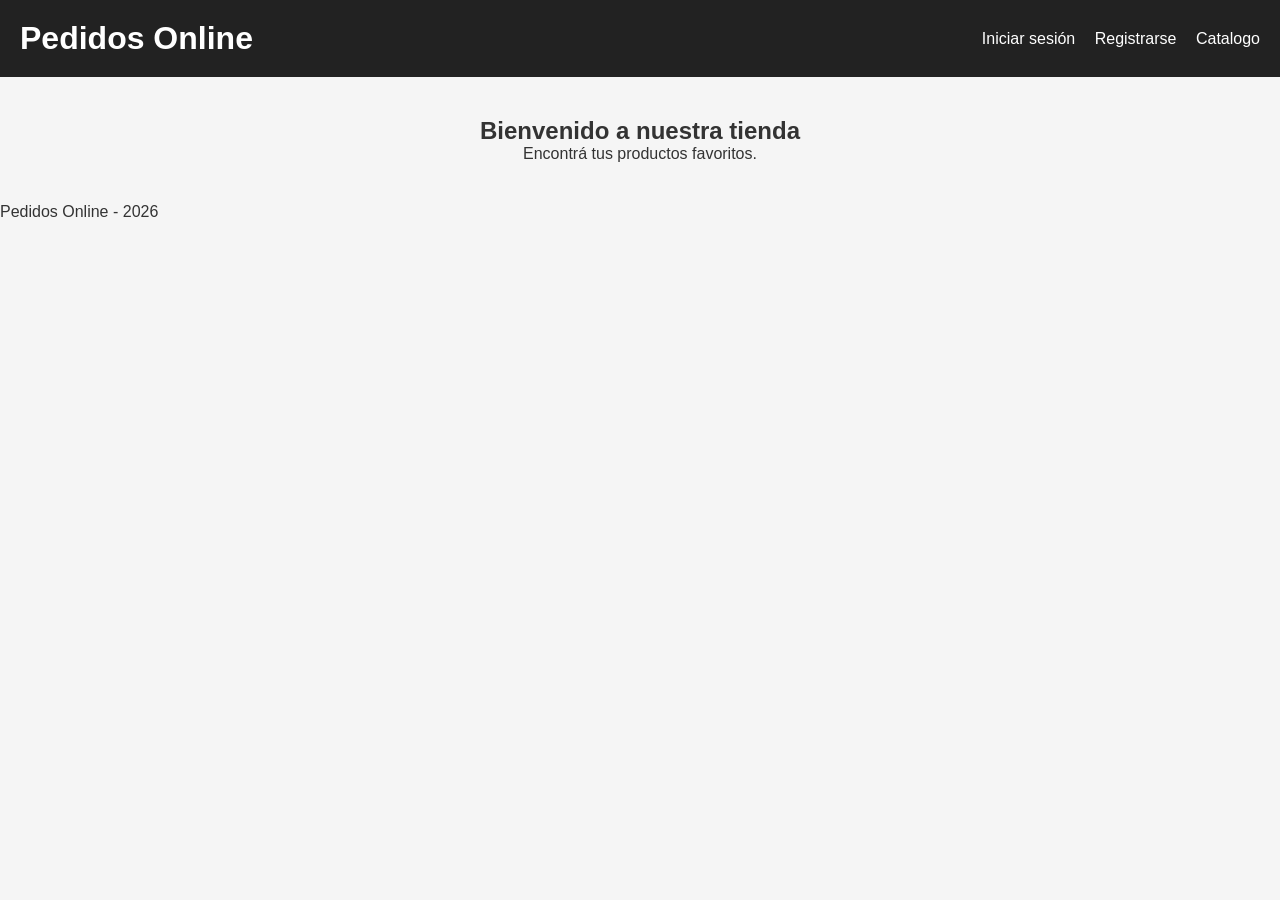
<file: index.html>
<!DOCTYPE html>
<html lang="es">
<head>
    <meta charset="UTF-8">
    <meta name="viewport" content="width=device-width, initial-scale=1.0">
    <title>Pedidos Online</title>
</head>
    <link rel="stylesheet" href="css/styles.css">
</head>

<body>
    
    <header>
        <h1>Pedidos Online</h1>
        <nav>
            <a href="html/login.html">Iniciar sesión</a>
            <a href="html/registro.html">Registrarse</a>
            <a href="html/catalogo.html">Catalogo</a>
        </nav>
    </header>

    <main>
        <h2>Bienvenido a nuestra tienda</h2>
        <p>Encontrá tus productos favoritos.</p>
    </main>

    <footer>
        <p>Pedidos Online - 2026</p>
    </footer>

</body>
</html>
</file>
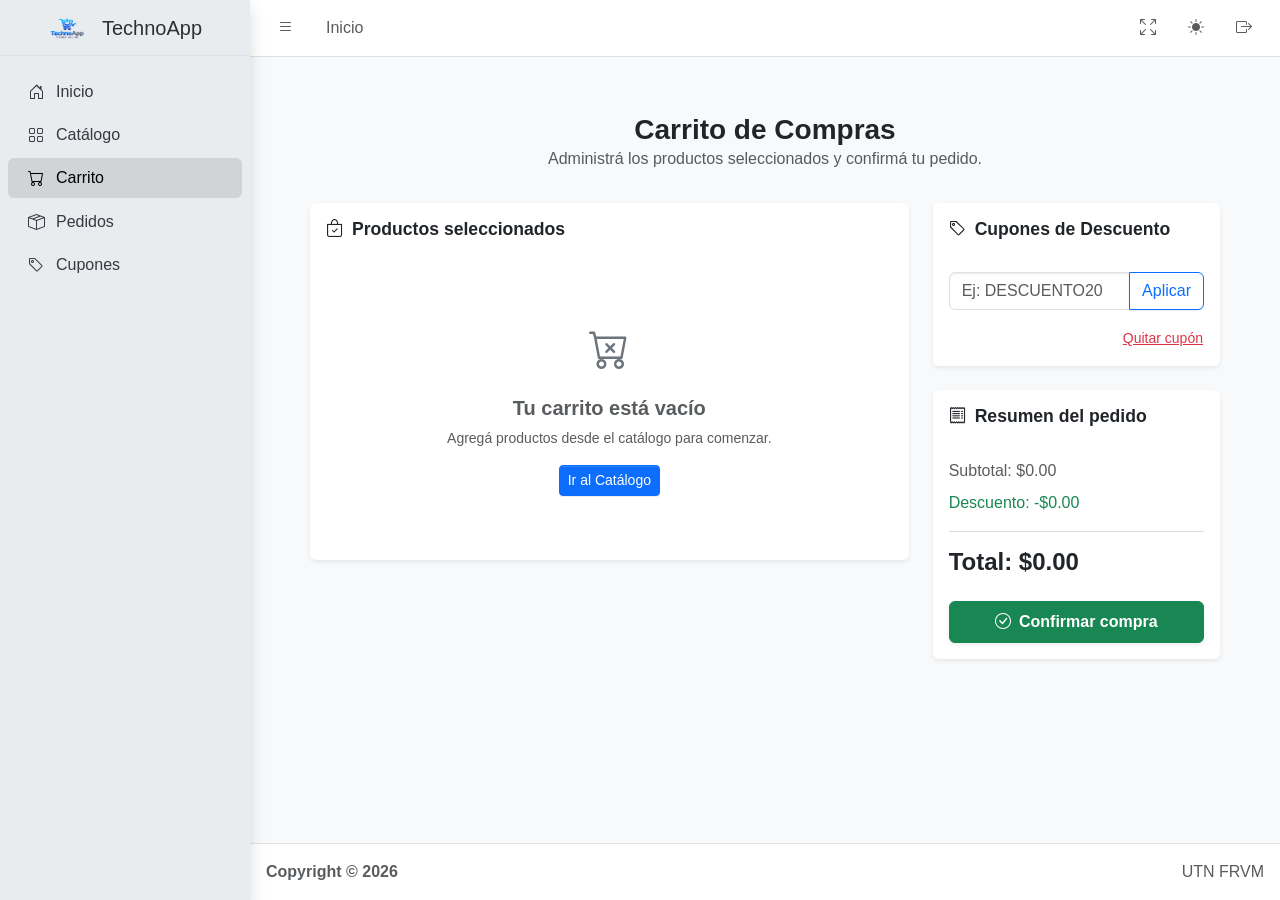
<file: html/carrito.html>
<!doctype html>
<html lang="es">
  <head>
    <meta charset="utf-8" />
    <meta name="viewport" content="width=device-width, initial-scale=1.0" />
    <title>TechnoApp - Carrito</title>
    
    <!-- Inicialización del tema para evitar parpadeos -->
    <script>
      (() => {
        'use strict';
        const raiz = document.documentElement;
        const CLAVE_ALMACENAMIENTO = 'lte-theme';
        let almacenado = null;
        try {
          almacenado = localStorage.getItem(CLAVE_ALMACENAMIENTO);
        } catch {}
        const resuelto = (almacenado === 'dark' || almacenado === 'light') ? almacenado : 
                         (window.matchMedia('(prefers-color-scheme: dark)').matches ? 'dark' : 'light');
        raiz.setAttribute('data-bs-theme', resuelto);
      })();
    </script>

    <!-- Estilos de AdminLTE -->
    <link rel="stylesheet" href="../css/adminlte.css" />
    <!-- Iconos de Bootstrap -->
    <link rel="stylesheet" href="https://cdn.jsdelivr.net/npm/bootstrap-icons@1.13.2/font/bootstrap-icons.min.css" crossorigin="anonymous" />
    <!-- Tus estilos propios si los usás -->
    <link rel="stylesheet" href="../css/styles.css" />
  </head>

  <body class="layout-fixed sidebar-expand-lg bg-body-tertiary">
    <div class="app-wrapper">
      
      <!-- Barra superior -->
      <nav class="app-header navbar navbar-expand bg-body">
        <div class="container-fluid">
          <ul class="navbar-nav">
            <li class="nav-item">
              <a class="nav-link" data-lte-toggle="sidebar" href="#" role="button"><i class="bi bi-list"></i></a>
            </li>
            <li class="nav-item d-none d-md-block">
              <a href="inicioCliente.html" class="nav-link">Inicio</a>
            </li>
          </ul>
          
         <!-- Utilidades de la derecha (Pantalla completa, Modo oscuro/claro y Salir) -->
          <ul class="navbar-nav ms-auto">

            <!-- Botón de Pantalla Completa -->
            <li class="nav-item">
              <a class="nav-link" href="#" data-lte-toggle="fullscreen" aria-label="Pantalla completa">
                <i data-lte-icon="maximize" class="bi bi-arrows-fullscreen"></i>
                <i data-lte-icon="minimize" class="bi bi-fullscreen-exit d-none"></i>
              </a>
            </li>

          <!--begin::Cambiar el tema (#6010)-->
            <li class="nav-item dropdown">
              <a
                class="nav-link"
                href="#"
                id="bd-theme"
                aria-label="Toggle color scheme"
                data-bs-toggle="dropdown"
                aria-expanded="false"
              >
                <i class="bi bi-sun-fill" data-lte-theme-icon="light"></i>
                <i class="bi bi-moon-fill d-none" data-lte-theme-icon="dark"></i>
                <i class="bi bi-circle-half d-none" data-lte-theme-icon="auto"></i>
              </a>
              <ul
                class="dropdown-menu dropdown-menu-end"
                aria-labelledby="bd-theme"
                style="--bs-dropdown-min-width: 8rem"
              >
                <li>
                  <button
                    type="button"
                    class="dropdown-item d-flex align-items-center"
                    data-bs-theme-value="light"
                    aria-pressed="false"
                  >
                    <i class="bi bi-sun-fill me-2"></i>
                    Claro
                    <i class="bi bi-check-lg ms-auto d-none"></i>
                  </button>
                </li>
                <li>
                  <button
                    type="button"
                    class="dropdown-item d-flex align-items-center"
                    data-bs-theme-value="dark"
                    aria-pressed="false"
                  >
                    <i class="bi bi-moon-fill me-2"></i>
                    Oscuro
                    <i class="bi bi-check-lg ms-auto d-none"></i>
                  </button>
                </li>
                <li>
                  <button
                    type="button"
                    class="dropdown-item d-flex align-items-center active"
                    data-bs-theme-value="auto"
                    aria-pressed="true"
                  >
                    <i class="bi bi-circle-half me-2"></i>
                    Auto
                    <i class="bi bi-check-lg ms-auto d-none"></i>
                  </button>
                </li>
              </ul>
            </li>
            <!--end::Cambiar el tema-->

            <!-- Botón de Cerrar Sesión -->
            <li class="nav-item">
              <a href="login.html" class="nav-link" aria-label="Salir">
                <i class="bi bi-box-arrow-right"></i>
              </a>
            </li>
          </ul>
        </div>
      </nav>

      <!-- Menú lateral -->
      <aside class="app-sidebar bg-body-secondary shadow">
        <div class="sidebar-brand">
           <a href="admin2.html" class="brand-link d-flex align-items-center">
              <img src="assets/img/logo-sinFondo2.png"
                  alt="Logo TechnoApp"
                  style="width: 38px; height: 38px; object-fit: contain; margin-right: 8px;">

              <span class="brand-text fw-light">TechnoApp</span>
          </a>
        </div>
        <div class="sidebar-wrapper">
          <nav class="mt-2">
            <ul class="nav sidebar-menu flex-column" data-lte-toggle="treeview" role="menu">
              <li class="nav-item">
                <a href="inicioCliente.html" class="nav-link">
                  <i class="nav-icon bi bi-house-door"></i>
                  <p>Inicio</p>
                </a>
              </li>
              <li class="nav-item">
                <a href="./catalogoNuevo.html" class="nav-link">
                  <i class="nav-icon bi bi-grid"></i>
                  <p>Catálogo</p>
                </a>
              </li>
              <li class="nav-item">
                <a href="carrito.html" class="nav-link active">
                  <i class="nav-icon bi bi-cart"></i>
                  <p>Carrito</p>
                </a>
              </li>
              <li class="nav-item">
                <a href="./pedidosUsuarios.html" class="nav-link">
                  <i class="nav-icon bi bi-box-seam"></i>
                  <p>Pedidos</p>
                </a>
              </li>
              <li class="nav-item">
                <a href="./cupones.html" class="nav-link">
                  <i class="nav-icon bi bi-tag"></i>
                  <p>Cupones</p>
                </a>
              </li>
            </ul>
          </nav>
        </div>
      </aside>

      <!-- Contenido Principal del Carrito -->
      <main class="app-main">
        <div class="app-content-header">
          <div class="container-fluid">
            <h1 class="mb-0 fs-3 text-body fw-bold">Carrito de Compras</h1>
            <p class="text-muted">Administrá los productos seleccionados y confirmá tu pedido.</p>
          </div>
        </div>

        <div class="app-content">
          <div class="container-fluid">
            <div class="row">
              <!-- Columna Izquierda: Lista de Productos -->
              <div class="col-lg-8">
                <div class="card border-0 shadow-sm mb-4 bg-body text-body">
                  <div class="card-header bg-transparent border-0 py-3">
                    <h5 class="card-title fw-bold m-0"><i class="bi bi-bag-check me-2"></i>Productos seleccionados</h5>
                  </div>
                  <div class="card-body" id="lista-carrito">
                    <!-- Acá inyecta JavaScript los productos dinámicamente -->
                  </div>
                </div>
              </div>

              <!-- Columna Derecha: Resumen de Compra y Cupones -->
              <div class="col-lg-4">
                <!-- Tarjeta de Cupones -->
                <div class="card border-0 shadow-sm mb-4 bg-body text-body">
                  <div class="card-header bg-transparent border-0 py-3">
                    <h5 class="card-title fw-bold m-0"><i class="bi bi-tag me-2"></i>Cupones de Descuento</h5>
                  </div>
                  <div class="card-body">
                    <div class="input-group mb-3">
                      <input type="text" id="codigo-cupon" class="form-control" placeholder="Ej: DESCUENTO20">
                      <button class="btn btn-outline-primary" type="button" onclick="aplicarCupon()">Aplicar</button>
                    </div>
                    <div id="mensaje-cupon" class="small"></div>
                    <div class="mt-2 text-end">
                      <button class="btn btn-sm btn-link text-danger p-0" onclick="quitarCupon()">Quitar cupón</button>
                    </div>
                  </div>
                </div>

                <!-- Tarjeta de Resumen / Totales -->
                <div class="card border-0 shadow-sm bg-body text-body">
                  <div class="card-header bg-transparent border-0 py-3">
                    <h5 class="card-title fw-bold m-0"><i class="bi bi-receipt me-2"></i>Resumen del pedido</h5>
                  </div>
                  <div class="card-body">
                    <div class="d-flex justify-content-between mb-2">
                      <span id="subtotal" class="text-muted">Subtotal: $0.00</span>
                    </div>
                    <div class="d-flex justify-content-between mb-3">
                      <span id="descuento" class="text-success">Descuento: -$0.00</span>
                    </div>
                    <hr class="border-secondary opacity-25">
                    <div class="d-flex justify-content-between mb-4">
                      <h4 id="total" class="fw-bold mb-0">Total: $0.00</h4>
                    </div>
                    <button class="btn btn-success w-100 py-2 fw-bold shadow-sm" onclick="confirmarPedido()">
                      <i class="bi bi-check-circle me-2"></i>Confirmar compra
                    </button>
                  </div>
                </div>
              </div>
            </div>
          </div>
        </div>
      </main>

      <footer class="app-footer">
        <div class="float-end d-none d-sm-inline">UTN FRVM</div>
        <strong>Copyright &copy; 2026</strong>
      </footer>

    </div>

  <script src="https://cdn.jsdelivr.net/npm/bootstrap@5.3.3/dist/js/bootstrap.bundle.min.js"></script>
  <script src="../js/adminlte.js"></script>
  <script src="../js/config.js"></script>
  <script src="../js/carrito.js"></script>
  <script src="../js/pedidos.js"></script>

  <script>
      mostrarCarrito();
  </script>
  </body>
</html>
</file>
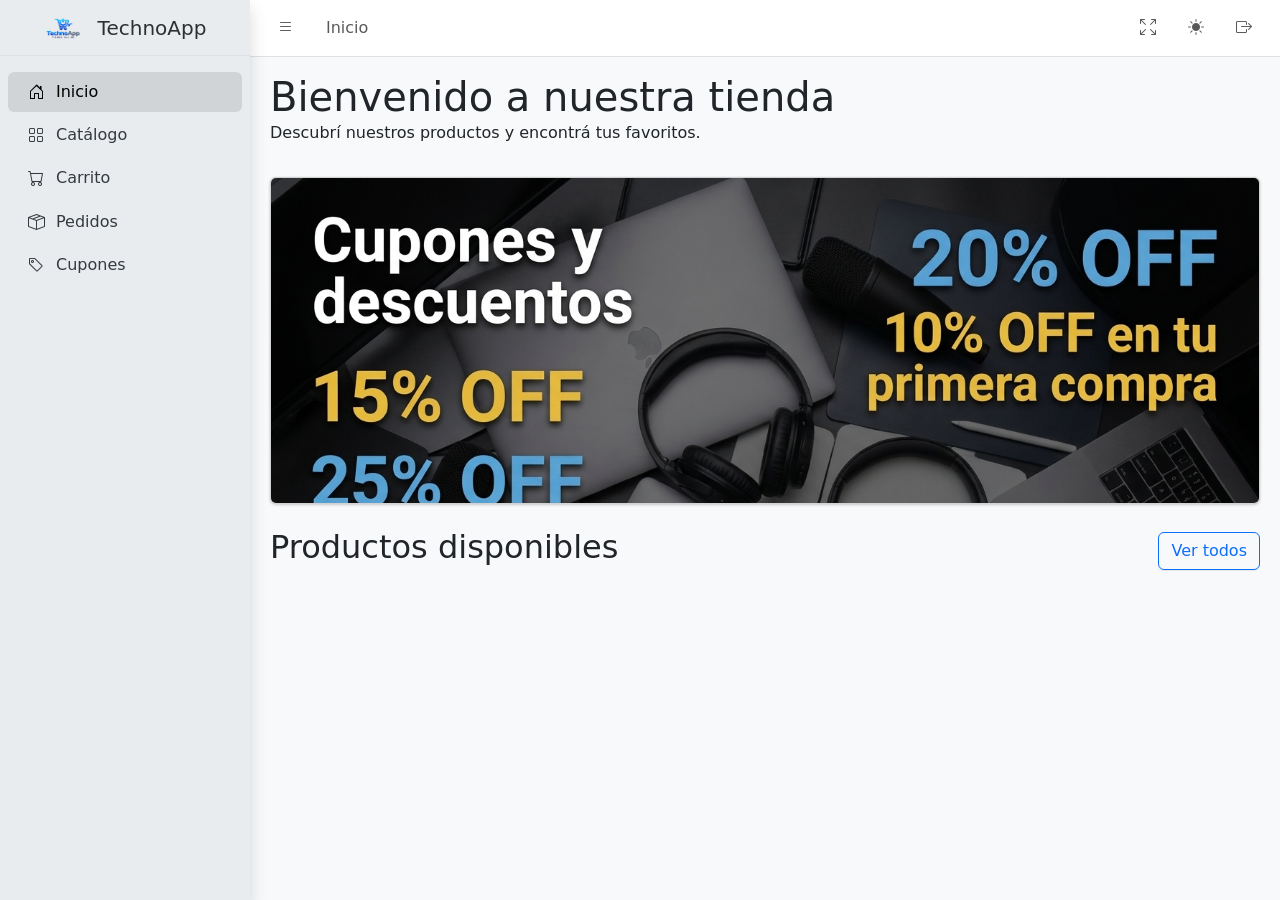
<file: html/inicioCliente.html>
<!doctype html>
<html lang="es">
  <!-- Cabecera de la página -->
  <head>
    <meta http-equiv="Content-Type" content="text/html; charset=utf-8" />
    <title>TPI Programación III | Panel</title>
    <meta name="viewport" content="width=device-width, initial-scale=1.0" />
    
    <!-- Inicialización del tema para evitar parpadeos y sincronizar -->
    <script>
      (() => {
        'use strict';
        const raiz = document.documentElement;
        const CLAVE_ALMACENAMIENTO = 'lte-theme';
        let almacenado = null;
        try {
          almacenado = localStorage.getItem(CLAVE_ALMACENAMIENTO);
        } catch {}
        const resuelto = (almacenado === 'dark' || almacenado === 'light') ? almacenado : 
                         (window.matchMedia('(prefers-color-scheme: dark)').matches ? 'dark' : 'light');
        raiz.setAttribute('data-bs-theme', resuelto);
      })();
    </script>

    <!-- Plugin Requerido: AdminLTE -->
    <link rel="stylesheet" href="../css/adminlte.css" />
    <link rel="stylesheet" href="../css/catalogo.css" />
    <link rel="stylesheet" href="../css/inicioCliente.css" />
    
    <!-- Iconos de Bootstrap -->
    <link
      rel="stylesheet"
      href="https://cdn.jsdelivr.net/npm/bootstrap-icons@1.13.2/font/bootstrap-icons.min.css"
      crossorigin="anonymous"
    />
  </head>

  <!-- Cuerpo de la página -->
  <body class="layout-fixed sidebar-expand-lg bg-body-tertiary">
    <!-- Contenedor principal de la aplicación -->
    <div class="app-wrapper">
      
      <!-- Barra de navegación superior -->
      <nav class="app-header navbar navbar-expand bg-body">
        <div class="container-fluid">
          <!-- Botón de menú y enlace de inicio -->
          <ul class="navbar-nav">
            <li class="nav-item">
              <a class="nav-link" data-lte-toggle="sidebar" href="#" role="button" aria-label="Alternar barra lateral">
                <i class="bi bi-list"></i>
              </a>
            </li>
            <li class="nav-item d-none d-md-block">
              <a href="./inicioCliente.html" class="nav-link">Inicio</a>
            </li>
          </ul>

          <!-- Utilidades de la derecha (Pantalla completa, Modo oscuro/claro y Salir) -->
          <ul class="navbar-nav ms-auto">
            
            <!-- Botón de Pantalla Completa -->
            <li class="nav-item">
              <a class="nav-link" href="#" data-lte-toggle="fullscreen" aria-label="Pantalla completa">
                <i data-lte-icon="maximize" class="bi bi-arrows-fullscreen"></i>
                <i data-lte-icon="minimize" class="bi bi-fullscreen-exit d-none"></i>
              </a>
            </li>

            <!-- Selector de Modo de Color -->
            <li class="nav-item dropdown">
              <a class="nav-link" href="#" id="bd-theme" aria-label="Cambiar esquema de color" data-bs-toggle="dropdown" aria-expanded="false">
                <i class="bi bi-sun-fill" data-lte-theme-icon="light"></i>
                <i class="bi bi-moon-fill d-none" data-lte-theme-icon="dark"></i>
                <i class="bi bi-circle-half d-none" data-lte-theme-icon="auto"></i>
              </a>
              <ul class="dropdown-menu dropdown-menu-end" aria-labelledby="bd-theme" style="--bs-dropdown-min-width: 8rem">
                <li>
                  <button type="button" class="dropdown-item d-flex align-items-center" data-bs-theme-value="light">
                    <i class="bi bi-sun-fill me-2"></i> Claro
                  </button>
                </li>
                <li>
                  <button type="button" class="dropdown-item d-flex align-items-center" data-bs-theme-value="dark">
                    <i class="bi bi-moon-fill me-2"></i> Oscuro
                  </button>
                </li>
                <li>
                  <button type="button" class="dropdown-item d-flex align-items-center active" data-bs-theme-value="auto">
                    <i class="bi bi-circle-half me-2"></i> Automático
                  </button>
                </li>
              </ul>
            </li>

            <!-- Botón de Cerrar Sesión -->
            <li class="nav-item">
              <a href="./login.html" class="nav-link" aria-label="Salir">
                <i class="bi bi-box-arrow-right"></i>
              </a>
            </li>

          </ul>
        </div>
      </nav>

      <!-- Menú lateral (Sidebar) -->
      <aside class="app-sidebar bg-body-secondary shadow">
        <!-- Marca de la barra lateral -->
        <div class="sidebar-brand">
          <a href="admin2.html" class="brand-link d-flex align-items-center">
              <img src="assets/img/logo-sinFondo2.png"
                  alt="Logo TechnoApp"
                  style="width: 38px; height: 38px; object-fit: contain; margin-right: 8px;">

              <span class="brand-text fw-light">TechnoApp</span>
          </a>
        </div>

        <!-- Contenedor de enlaces del menú -->
        <div class="sidebar-wrapper">
          <nav class="mt-2">
            <ul class="nav sidebar-menu flex-column" data-lte-toggle="treeview" role="menu">
              
              <!-- Inicio -->
              <li class="nav-item">
                <a href="./inicioCliente.html" class="nav-link active">
                  <i class="nav-icon bi bi-house-door"></i>
                  <p>Inicio</p>
                </a>
              </li>

              <!-- Catálogo -->
              <li class="nav-item">
                <a href="catalogoNuevo.html" class="nav-link">
                  <i class="nav-icon bi bi-grid"></i>
                  <p>Catálogo</p>
                </a>
              </li>

              <!-- Carrito -->
              <li class="nav-item">
                <a href="./carrito.html" class="nav-link">
                  <i class="nav-icon bi bi-cart"></i>
                  <p>Carrito</p>
                </a>
              </li>

              <!-- Pedidos -->
              <li class="nav-item">
                <a href="pedidosUsuarios.html" class="nav-link">
                  <i class="nav-icon bi bi-box-seam"></i>
                  <p>Pedidos</p>
                </a>
              </li>

              <!-- Cupones -->
              <li class="nav-item">
                <a href="./cupones.html" class="nav-link">
                  <i class="nav-icon bi bi-tag"></i>
                  <p>Cupones</p>
                </a>
              </li>

            </ul>
          </nav>
        </div>
      </aside>

      <!-- Contenido Principal -->
          <main class="app-main">

            <div class="app-content-header">
                <div class="container-fluid">
                    <h1 class="mb-0">Bienvenido a nuestra tienda</h1>
                    <p>Descubrí nuestros productos y encontrá tus favoritos.</p>
                </div>
            </div>
            <div class="app-content">
                <div class="container-fluid">
                    <div class="card mb-4">
                        <div class="card-body p-0">
                            <img src="assets/img/descuentos.jpg" alt="cupones" class="imagen-banner">
                        </div>
                    </div>

                    <div class="d-flex justify-content-between align-items-center mb-3">
                        <h2>Productos disponibles</h2>
                        <a href="catalogoNuevo.html" class="btn btn-outline-primary">
                            Ver todos
                        </a>
                    </div>
                    <section id="lista-productos" data-limite="5">
                    </section>
              </div>

          </main>

      <!-- Pie de página -->
      <footer>
      </footer>

    </div>

    <!-- Scripts de AdminLTE -->
      <script src="https://cdn.jsdelivr.net/npm/@popperjs/core@2.11.8/dist/umd/popper.min.js"></script>
      <script src="https://cdn.jsdelivr.net/npm/bootstrap@5.3.9/dist/js/bootstrap.min.js"></script>
      <script src="../js/adminlte.js"></script>
      <script src="../js/config.js"></script>
      <script src="../js/carrito.js"></script>
      <script src="../js/productos.js"></script>

      <script>
          const botonesTema = document.querySelectorAll("[data-bs-theme-value]");

          botonesTema.forEach(boton => {
              boton.addEventListener("click", () => {
                  const tema = boton.getAttribute("data-bs-theme-value");

                  if (tema === "light" || tema === "dark") {
                      document.documentElement.setAttribute("data-bs-theme", tema);
                      localStorage.setItem("lte-theme", tema);
                  }

                  if (tema === "auto") {
                      localStorage.removeItem("lte-theme");

                      const oscuro = window.matchMedia("(prefers-color-scheme: dark)").matches;
                      document.documentElement.setAttribute("data-bs-theme", oscuro ? "dark" : "light");
                  }
              });
          });
      </script>
</body>
</html>
</file>
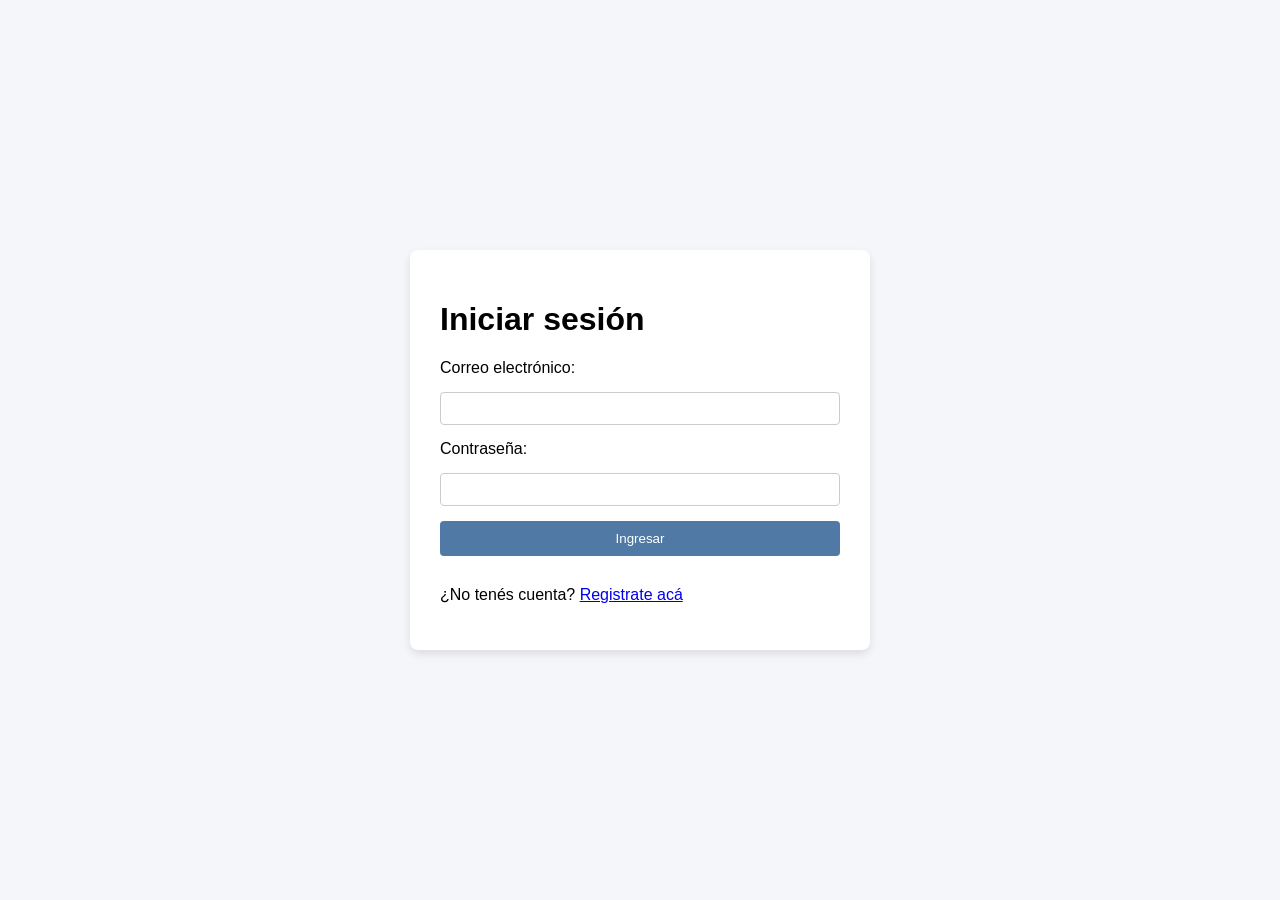
<file: html/login.html>
<!DOCTYPE html>
<html lang="es">
<head>
    <meta charset="UTF-8">
    <meta name="viewport" content="width=device-width, initial-scale=1.0">
    <title>TechnoApp - Login</title>
    <link rel="stylesheet" href="../css/styleLogin.css">
</head>
<body>

    <main>
        <h1>Iniciar sesión</h1>

        <!-- Mensaje de error dinámico (lo usa auth.js si las credenciales fallan) -->
        <p id="mensaje-error" style="color: red;"></p>

        <form id="form-login">
            <label for="email">Correo electrónico:</label>
            <input type="email" id="email" required>

            <label for="password">Contraseña:</label>
            <input type="password" id="password" required>

            <button type="submit">Ingresar</button>
        </form>

        <p style="margin-top: 15px;">
            ¿No tenés cuenta? <a href="registro.html">Registrate acá</a>
        </p>
    </main>

    <script>
        const formulario = document.getElementById("form-login");

        formulario.addEventListener("submit", function(event) {
            event.preventDefault();

            const email = document.getElementById("email").value;
            const password = document.getElementById("password").value;

            iniciarSesion(email, password);
        });
    </script>

</body>
</html>

    <script src="../js/config.js"></script>
    <script src="../js/auth.js"></script>
    <script src="../html/inicioCliente.html"></script>
</file>
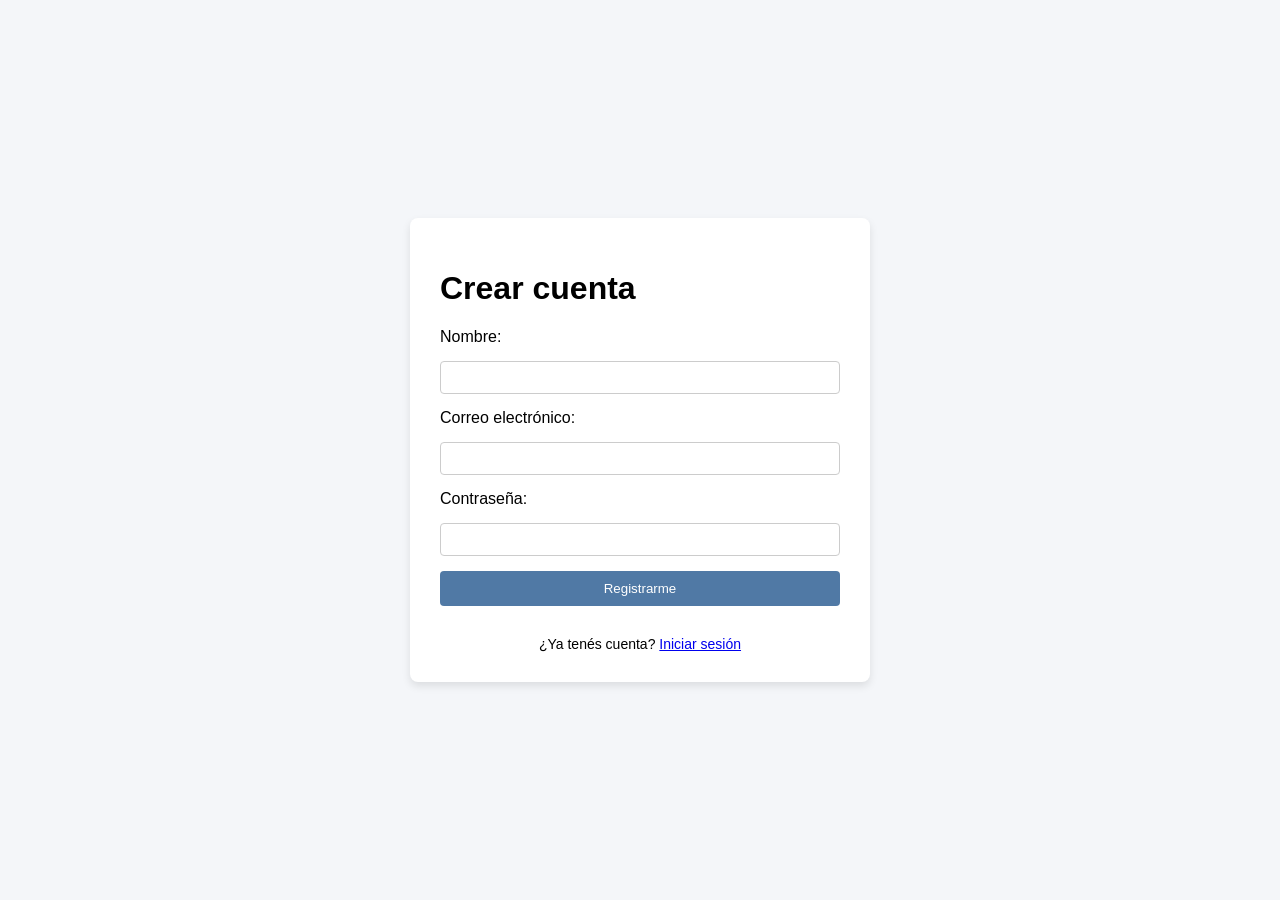
<file: html/registro.html>
<!DOCTYPE html>
<html lang="es">
<head>
    <meta charset="UTF-8">
    <meta name="viewport" content="width=device-width, initial-scale=1.0">
    <title>TechnoApp - Registrarse</title>
    <link rel="stylesheet" href="../css/styleRegistro.css">
</head>
<body>

    <main>
        <h1>Crear cuenta</h1>

        <form id="form-registro">
            <label for="nombre">Nombre:</label>
            <input type="text" id="nombre" required>

            <label for="email">Correo electrónico:</label>
            <input type="email" id="email" required>

            <label for="password">Contraseña:</label>
            <input type="password" id="password" required>

            <button type="submit">Registrarme</button>
        </form>

        <p>¿Ya tenés cuenta? <a href="login.html">Iniciar sesión</a></p>
    </main>

    <script src="../js/config.js"></script>
    <script src="../js/auth.js"></script>

    <script>
        const formularioRegistro = document.getElementById("form-registro");

        formularioRegistro.addEventListener("submit", function(event) {
            event.preventDefault();

            const nombre = document.getElementById("nombre").value;
            const email = document.getElementById("email").value;
            const password = document.getElementById("password").value;

            registrarUsuario(nombre, email, password);
        });
    </script>
</body>
</html>
</file>
<file: css/styles.css>
* {
    margin: 0;
    padding: 0;
    box-sizing: border-box;
}

body {
    font-family: Arial, sans-serif;
    background-color: #f5f5f5;
    color: #333;
}

header {
    background-color: #222;
    color: white;
    padding: 20px;
    display: flex;
    justify-content: space-between;
    align-items: center;
}

header a {
    color: white;
    text-decoration: none;
    margin-left: 15px;
}
main {
    padding: 40px;
    text-align: center;
}
#lista-productos {
    display: grid;
    grid-template-columns: repeat(auto-fill, minmax(230px, 1fr));
    gap: 25px;
    padding: 25px;
}
</file>
<file: css/adminlte.css>
@charset "UTF-8";
/*!
 *   AdminLTE v4.10.2
 *   Author: Colorlib
 *   Website: AdminLTE.io <https://adminlte.io>
 *   License: Open source - MIT <https://opensource.org/licenses/MIT>
 */
:root,
[data-bs-theme=light] {
  --bs-blue: #0d6efd;
  --bs-indigo: #6610f2;
  --bs-purple: #6f42c1;
  --bs-pink: #d63384;
  --bs-red: #dc3545;
  --bs-orange: #fd7e14;
  --bs-yellow: #ffc107;
  --bs-green: #198754;
  --bs-teal: #20c997;
  --bs-cyan: #0dcaf0;
  --bs-black: #000;
  --bs-white: #fff;
  --bs-gray: #6c757d;
  --bs-gray-dark: #343a40;
  --bs-gray-100: #f8f9fa;
  --bs-gray-200: #e9ecef;
  --bs-gray-300: #dee2e6;
  --bs-gray-400: #ced4da;
  --bs-gray-500: #adb5bd;
  --bs-gray-600: #6c757d;
  --bs-gray-700: #495057;
  --bs-gray-800: #343a40;
  --bs-gray-900: #212529;
  --bs-primary: #0d6efd;
  --bs-secondary: #6c757d;
  --bs-success: #198754;
  --bs-info: #0dcaf0;
  --bs-warning: #ffc107;
  --bs-danger: #dc3545;
  --bs-light: #f8f9fa;
  --bs-dark: #212529;
  --bs-primary-rgb: 13, 110, 253;
  --bs-secondary-rgb: 108, 117, 125;
  --bs-success-rgb: 25, 135, 84;
  --bs-info-rgb: 13, 202, 240;
  --bs-warning-rgb: 255, 193, 7;
  --bs-danger-rgb: 220, 53, 69;
  --bs-light-rgb: 248, 249, 250;
  --bs-dark-rgb: 33, 37, 41;
  --bs-primary-text-emphasis: rgb(2.0392156863%, 17.2549019608%, 39.6862745098%);
  --bs-secondary-text-emphasis: rgb(16.9411764706%, 18.3529411765%, 19.6078431373%);
  --bs-success-text-emphasis: rgb(3.9215686275%, 21.1764705882%, 13.1764705882%);
  --bs-info-text-emphasis: rgb(2.0392156863%, 31.6862745098%, 37.6470588235%);
  --bs-warning-text-emphasis: rgb(40%, 30.2745098039%, 1.0980392157%);
  --bs-danger-text-emphasis: rgb(34.5098039216%, 8.3137254902%, 10.8235294118%);
  --bs-light-text-emphasis: #495057;
  --bs-dark-text-emphasis: #495057;
  --bs-primary-bg-subtle: rgb(81.0196078431%, 88.6274509804%, 99.8431372549%);
  --bs-secondary-bg-subtle: rgb(88.4705882353%, 89.1764705882%, 89.8039215686%);
  --bs-success-bg-subtle: rgb(81.9607843137%, 90.5882352941%, 86.5882352941%);
  --bs-info-bg-subtle: rgb(81.0196078431%, 95.8431372549%, 98.8235294118%);
  --bs-warning-bg-subtle: rgb(100%, 95.137254902%, 80.5490196078%);
  --bs-danger-bg-subtle: rgb(97.2549019608%, 84.1568627451%, 85.4117647059%);
  --bs-light-bg-subtle: rgb(98.6274509804%, 98.8235294118%, 99.0196078431%);
  --bs-dark-bg-subtle: #ced4da;
  --bs-primary-border-subtle: rgb(62.0392156863%, 77.2549019608%, 99.6862745098%);
  --bs-secondary-border-subtle: rgb(76.9411764706%, 78.3529411765%, 79.6078431373%);
  --bs-success-border-subtle: rgb(63.9215686275%, 81.1764705882%, 73.1764705882%);
  --bs-info-border-subtle: rgb(62.0392156863%, 91.6862745098%, 97.6470588235%);
  --bs-warning-border-subtle: rgb(100%, 90.2745098039%, 61.0980392157%);
  --bs-danger-border-subtle: rgb(94.5098039216%, 68.3137254902%, 70.8235294118%);
  --bs-light-border-subtle: #e9ecef;
  --bs-dark-border-subtle: #adb5bd;
  --bs-white-rgb: 255, 255, 255;
  --bs-black-rgb: 0, 0, 0;
  --bs-font-sans-serif: "Source Sans 3", system-ui, -apple-system, "Segoe UI", Roboto, "Helvetica Neue", "Noto Sans", "Liberation Sans", Arial, sans-serif, "Apple Color Emoji", "Segoe UI Emoji", "Segoe UI Symbol", "Noto Color Emoji";
  --bs-font-monospace: SFMono-Regular, Menlo, Monaco, Consolas, "Liberation Mono", "Courier New", monospace;
  --bs-gradient: linear-gradient(180deg, rgba(255, 255, 255, 0.15), rgba(255, 255, 255, 0));
  --bs-body-font-family: var(--bs-font-sans-serif);
  --bs-body-font-size: 1rem;
  --bs-body-font-weight: 400;
  --bs-body-line-height: 1.5;
  --bs-body-color: #212529;
  --bs-body-color-rgb: 33, 37, 41;
  --bs-body-bg: #fff;
  --bs-body-bg-rgb: 255, 255, 255;
  --bs-emphasis-color: #000;
  --bs-emphasis-color-rgb: 0, 0, 0;
  --bs-secondary-color: rgba(33, 37, 41, 0.75);
  --bs-secondary-color-rgb: 33, 37, 41;
  --bs-secondary-bg: #e9ecef;
  --bs-secondary-bg-rgb: 233, 236, 239;
  --bs-tertiary-color: rgba(33, 37, 41, 0.5);
  --bs-tertiary-color-rgb: 33, 37, 41;
  --bs-tertiary-bg: #f8f9fa;
  --bs-tertiary-bg-rgb: 248, 249, 250;
  --bs-heading-color: inherit;
  --bs-link-color: #0d6efd;
  --bs-link-color-rgb: 13, 110, 253;
  --bs-link-decoration: underline;
  --bs-link-hover-color: rgb(4.0784313725%, 34.5098039216%, 79.3725490196%);
  --bs-link-hover-color-rgb: 10, 88, 202;
  --bs-code-color: #d63384;
  --bs-highlight-color: #212529;
  --bs-highlight-bg: rgb(100%, 95.137254902%, 80.5490196078%);
  --bs-border-width: 1px;
  --bs-border-style: solid;
  --bs-border-color: #dee2e6;
  --bs-border-color-translucent: rgba(0, 0, 0, 0.175);
  --bs-border-radius: 0.375rem;
  --bs-border-radius-sm: 0.25rem;
  --bs-border-radius-lg: 0.5rem;
  --bs-border-radius-xl: 1rem;
  --bs-border-radius-xxl: 2rem;
  --bs-border-radius-2xl: var(--bs-border-radius-xxl);
  --bs-border-radius-pill: 50rem;
  --bs-box-shadow: 0 0.5rem 1rem rgba(0, 0, 0, 0.15);
  --bs-box-shadow-sm: 0 0.125rem 0.25rem rgba(0, 0, 0, 0.075);
  --bs-box-shadow-lg: 0 1rem 3rem rgba(0, 0, 0, 0.175);
  --bs-box-shadow-inset: inset 0 1px 2px rgba(0, 0, 0, 0.075);
  --bs-focus-ring-width: 0.25rem;
  --bs-focus-ring-opacity: 0.25;
  --bs-focus-ring-color: rgba(13, 110, 253, 0.25);
  --bs-form-valid-color: #198754;
  --bs-form-valid-border-color: #198754;
  --bs-form-invalid-color: #dc3545;
  --bs-form-invalid-border-color: #dc3545;
}

[data-bs-theme=dark] {
  color-scheme: dark;
  --bs-body-color: #dee2e6;
  --bs-body-color-rgb: 222, 226, 230;
  --bs-body-bg: #212529;
  --bs-body-bg-rgb: 33, 37, 41;
  --bs-emphasis-color: #fff;
  --bs-emphasis-color-rgb: 255, 255, 255;
  --bs-secondary-color: rgba(222, 226, 230, 0.75);
  --bs-secondary-color-rgb: 222, 226, 230;
  --bs-secondary-bg: #343a40;
  --bs-secondary-bg-rgb: 52, 58, 64;
  --bs-tertiary-color: rgba(222, 226, 230, 0.5);
  --bs-tertiary-color-rgb: 222, 226, 230;
  --bs-tertiary-bg: rgb(16.6666666667%, 18.6274509804%, 20.5882352941%);
  --bs-tertiary-bg-rgb: 43, 48, 53;
  --bs-primary-text-emphasis: rgb(43.0588235294%, 65.8823529412%, 99.5294117647%);
  --bs-secondary-text-emphasis: rgb(65.4117647059%, 67.5294117647%, 69.4117647059%);
  --bs-success-text-emphasis: rgb(45.8823529412%, 71.7647058824%, 59.7647058824%);
  --bs-info-text-emphasis: rgb(43.0588235294%, 87.5294117647%, 96.4705882353%);
  --bs-warning-text-emphasis: rgb(100%, 85.4117647059%, 41.6470588235%);
  --bs-danger-text-emphasis: rgb(91.7647058824%, 52.4705882353%, 56.2352941176%);
  --bs-light-text-emphasis: #f8f9fa;
  --bs-dark-text-emphasis: #dee2e6;
  --bs-primary-bg-subtle: rgb(1.0196078431%, 8.6274509804%, 19.8431372549%);
  --bs-secondary-bg-subtle: rgb(8.4705882353%, 9.1764705882%, 9.8039215686%);
  --bs-success-bg-subtle: rgb(1.9607843137%, 10.5882352941%, 6.5882352941%);
  --bs-info-bg-subtle: rgb(1.0196078431%, 15.8431372549%, 18.8235294118%);
  --bs-warning-bg-subtle: rgb(20%, 15.137254902%, 0.5490196078%);
  --bs-danger-bg-subtle: rgb(17.2549019608%, 4.1568627451%, 5.4117647059%);
  --bs-light-bg-subtle: #343a40;
  --bs-dark-bg-subtle: #1a1d20;
  --bs-primary-border-subtle: rgb(3.0588235294%, 25.8823529412%, 59.5294117647%);
  --bs-secondary-border-subtle: rgb(25.4117647059%, 27.5294117647%, 29.4117647059%);
  --bs-success-border-subtle: rgb(5.8823529412%, 31.7647058824%, 19.7647058824%);
  --bs-info-border-subtle: rgb(3.0588235294%, 47.5294117647%, 56.4705882353%);
  --bs-warning-border-subtle: rgb(60%, 45.4117647059%, 1.6470588235%);
  --bs-danger-border-subtle: rgb(51.7647058824%, 12.4705882353%, 16.2352941176%);
  --bs-light-border-subtle: #495057;
  --bs-dark-border-subtle: #343a40;
  --bs-heading-color: inherit;
  --bs-link-color: rgb(43.0588235294%, 65.8823529412%, 99.5294117647%);
  --bs-link-hover-color: rgb(54.4470588235%, 72.7058823529%, 99.6235294118%);
  --bs-link-color-rgb: 110, 168, 254;
  --bs-link-hover-color-rgb: 139, 185, 254;
  --bs-code-color: rgb(90.3529411765%, 52%, 71.0588235294%);
  --bs-highlight-color: #dee2e6;
  --bs-highlight-bg: rgb(40%, 30.2745098039%, 1.0980392157%);
  --bs-border-color: #495057;
  --bs-border-color-translucent: rgba(255, 255, 255, 0.15);
  --bs-form-valid-color: rgb(45.8823529412%, 71.7647058824%, 59.7647058824%);
  --bs-form-valid-border-color: rgb(45.8823529412%, 71.7647058824%, 59.7647058824%);
  --bs-form-invalid-color: rgb(91.7647058824%, 52.4705882353%, 56.2352941176%);
  --bs-form-invalid-border-color: rgb(91.7647058824%, 52.4705882353%, 56.2352941176%);
}

*,
*::before,
*::after {
  box-sizing: border-box;
}

@media (prefers-reduced-motion: no-preference) {
  :root {
    scroll-behavior: smooth;
  }
}

body {
  margin: 0;
  font-family: var(--bs-body-font-family);
  font-size: var(--bs-body-font-size);
  font-weight: var(--bs-body-font-weight);
  line-height: var(--bs-body-line-height);
  color: var(--bs-body-color);
  text-align: var(--bs-body-text-align);
  background-color: var(--bs-body-bg);
  -webkit-text-size-adjust: 100%;
  -webkit-tap-highlight-color: rgba(0, 0, 0, 0);
}

hr {
  margin: 1rem 0;
  color: inherit;
  border: 0;
  border-top: var(--bs-border-width) solid;
  opacity: 0.25;
}

h6, .h6, h5, .h5, h4, .h4, h3, .h3, h2, .h2, h1, .h1 {
  margin-top: 0;
  margin-bottom: 0.5rem;
  font-weight: 500;
  line-height: 1.2;
  color: var(--bs-heading-color);
}

h1, .h1 {
  font-size: calc(1.375rem + 1.5vw);
}
@media (min-width: 1200px) {
  h1, .h1 {
    font-size: 2.5rem;
  }
}

h2, .h2 {
  font-size: calc(1.325rem + 0.9vw);
}
@media (min-width: 1200px) {
  h2, .h2 {
    font-size: 2rem;
  }
}

h3, .h3 {
  font-size: calc(1.3rem + 0.6vw);
}
@media (min-width: 1200px) {
  h3, .h3 {
    font-size: 1.75rem;
  }
}

h4, .h4 {
  font-size: calc(1.275rem + 0.3vw);
}
@media (min-width: 1200px) {
  h4, .h4 {
    font-size: 1.5rem;
  }
}

h5, .h5 {
  font-size: 1.25rem;
}

h6, .h6 {
  font-size: 1rem;
}

p {
  margin-top: 0;
  margin-bottom: 1rem;
}

abbr[title] {
  -webkit-text-decoration: underline dotted;
  text-decoration: underline dotted;
  cursor: help;
  -webkit-text-decoration-skip-ink: none;
  text-decoration-skip-ink: none;
}

address {
  margin-bottom: 1rem;
  font-style: normal;
  line-height: inherit;
}

ol,
ul {
  padding-left: 2rem;
}

ol,
ul,
dl {
  margin-top: 0;
  margin-bottom: 1rem;
}

ol ol,
ul ul,
ol ul,
ul ol {
  margin-bottom: 0;
}

dt {
  font-weight: 700;
}

dd {
  margin-bottom: 0.5rem;
  margin-left: 0;
}

blockquote {
  margin: 0 0 1rem;
}

b,
strong {
  font-weight: bolder;
}

small, .small {
  font-size: 0.875em;
}

mark, .mark {
  padding: 0.1875em;
  color: var(--bs-highlight-color);
  background-color: var(--bs-highlight-bg);
}

sub,
sup {
  position: relative;
  font-size: 0.75em;
  line-height: 0;
  vertical-align: baseline;
}

sub {
  bottom: -0.25em;
}

sup {
  top: -0.5em;
}

a {
  color: rgba(var(--bs-link-color-rgb), var(--bs-link-opacity, 1));
  text-decoration: underline;
}
a:hover {
  --bs-link-color-rgb: var(--bs-link-hover-color-rgb);
}

a:not([href]):not([class]), a:not([href]):not([class]):hover {
  color: inherit;
  text-decoration: none;
}

pre,
code,
kbd,
samp {
  font-family: var(--bs-font-monospace);
  font-size: 1em;
}

pre {
  display: block;
  margin-top: 0;
  margin-bottom: 1rem;
  overflow: auto;
  font-size: 0.875em;
}
pre code {
  font-size: inherit;
  color: inherit;
  word-break: normal;
}

code {
  font-size: 0.875em;
  color: var(--bs-code-color);
  word-wrap: break-word;
}
a > code {
  color: inherit;
}

kbd {
  padding: 0.1875rem 0.375rem;
  font-size: 0.875em;
  color: var(--bs-body-bg);
  background-color: var(--bs-body-color);
  border-radius: 0.25rem;
}
kbd kbd {
  padding: 0;
  font-size: 1em;
}

figure {
  margin: 0 0 1rem;
}

img,
svg {
  vertical-align: middle;
}

table {
  caption-side: bottom;
  border-collapse: collapse;
}

caption {
  padding-top: 0.5rem;
  padding-bottom: 0.5rem;
  color: var(--bs-secondary-color);
  text-align: left;
}

th {
  text-align: inherit;
  text-align: -webkit-match-parent;
}

thead,
tbody,
tfoot,
tr,
td,
th {
  border-color: inherit;
  border-style: solid;
  border-width: 0;
}

label {
  display: inline-block;
}

button {
  border-radius: 0;
}

button:focus:not(:focus-visible) {
  outline: 0;
}

input,
button,
select,
optgroup,
textarea {
  margin: 0;
  font-family: inherit;
  font-size: inherit;
  line-height: inherit;
}

button,
select {
  text-transform: none;
}

[role=button] {
  cursor: pointer;
}

select {
  word-wrap: normal;
}
select:disabled {
  opacity: 1;
}

[list]:not([type=date]):not([type=datetime-local]):not([type=month]):not([type=week]):not([type=time])::-webkit-calendar-picker-indicator {
  display: none !important;
}

button,
[type=button],
[type=reset],
[type=submit] {
  -webkit-appearance: button;
}
button:not(:disabled),
[type=button]:not(:disabled),
[type=reset]:not(:disabled),
[type=submit]:not(:disabled) {
  cursor: pointer;
}

::-moz-focus-inner {
  padding: 0;
  border-style: none;
}

textarea {
  resize: vertical;
}

fieldset {
  min-width: 0;
  padding: 0;
  margin: 0;
  border: 0;
}

legend {
  float: left;
  width: 100%;
  padding: 0;
  margin-bottom: 0.5rem;
  line-height: inherit;
  font-size: calc(1.275rem + 0.3vw);
}
@media (min-width: 1200px) {
  legend {
    font-size: 1.5rem;
  }
}
legend + * {
  clear: left;
}

::-webkit-datetime-edit-fields-wrapper,
::-webkit-datetime-edit-text,
::-webkit-datetime-edit-minute-field,
::-webkit-datetime-edit-hour-field,
::-webkit-datetime-edit-day-field,
::-webkit-datetime-edit-month-field,
::-webkit-datetime-edit-year-field {
  padding: 0;
}

::-webkit-inner-spin-button {
  height: auto;
}

[type=search] {
  -webkit-appearance: textfield;
  outline-offset: -2px;
}
[type=search]::-webkit-search-cancel-button {
  cursor: pointer;
  filter: grayscale(1);
}

/* rtl:raw:
[type="tel"],
[type="url"],
[type="email"],
[type="number"] {
  direction: ltr;
}
*/
::-webkit-search-decoration {
  -webkit-appearance: none;
}

::-webkit-color-swatch-wrapper {
  padding: 0;
}

::file-selector-button {
  font: inherit;
  -webkit-appearance: button;
}

output {
  display: inline-block;
}

iframe {
  border: 0;
}

summary {
  display: list-item;
  cursor: pointer;
}

progress {
  vertical-align: baseline;
}

[hidden] {
  display: none !important;
}

.lead {
  font-size: 1.25rem;
  font-weight: 300;
}

.display-1 {
  font-weight: 300;
  line-height: 1.2;
  font-size: calc(1.625rem + 4.5vw);
}
@media (min-width: 1200px) {
  .display-1 {
    font-size: 5rem;
  }
}

.display-2 {
  font-weight: 300;
  line-height: 1.2;
  font-size: calc(1.575rem + 3.9vw);
}
@media (min-width: 1200px) {
  .display-2 {
    font-size: 4.5rem;
  }
}

.display-3 {
  font-weight: 300;
  line-height: 1.2;
  font-size: calc(1.525rem + 3.3vw);
}
@media (min-width: 1200px) {
  .display-3 {
    font-size: 4rem;
  }
}

.display-4 {
  font-weight: 300;
  line-height: 1.2;
  font-size: calc(1.475rem + 2.7vw);
}
@media (min-width: 1200px) {
  .display-4 {
    font-size: 3.5rem;
  }
}

.display-5 {
  font-weight: 300;
  line-height: 1.2;
  font-size: calc(1.425rem + 2.1vw);
}
@media (min-width: 1200px) {
  .display-5 {
    font-size: 3rem;
  }
}

.display-6 {
  font-weight: 300;
  line-height: 1.2;
  font-size: calc(1.375rem + 1.5vw);
}
@media (min-width: 1200px) {
  .display-6 {
    font-size: 2.5rem;
  }
}

.list-unstyled {
  padding-left: 0;
  list-style: none;
}

.list-inline {
  padding-left: 0;
  list-style: none;
}

.list-inline-item {
  display: inline-block;
}
.list-inline-item:not(:last-child) {
  margin-right: 0.5rem;
}

.initialism {
  font-size: 0.875em;
  text-transform: uppercase;
}

.blockquote {
  margin-bottom: 1rem;
  font-size: 1.25rem;
}
.blockquote > :last-child {
  margin-bottom: 0;
}

.blockquote-footer {
  margin-top: -1rem;
  margin-bottom: 1rem;
  font-size: 0.875em;
  color: #6c757d;
}
.blockquote-footer::before {
  content: "— ";
}

.img-fluid {
  max-width: 100%;
  height: auto;
}

.img-thumbnail {
  padding: 0.25rem;
  background-color: var(--bs-body-bg);
  border: var(--bs-border-width) solid var(--bs-border-color);
  border-radius: var(--bs-border-radius);
  box-shadow: var(--bs-box-shadow-sm);
  max-width: 100%;
  height: auto;
}

.figure {
  display: inline-block;
}

.figure-img {
  margin-bottom: 0.5rem;
  line-height: 1;
}

.figure-caption {
  font-size: 0.875em;
  color: var(--bs-secondary-color);
}

.container,
.container-fluid,
.container-xxl,
.container-xl,
.container-lg,
.container-md,
.container-sm {
  --bs-gutter-x: 1.5rem;
  --bs-gutter-y: 0;
  width: 100%;
  padding-right: calc(var(--bs-gutter-x) * 0.5);
  padding-left: calc(var(--bs-gutter-x) * 0.5);
  margin-right: auto;
  margin-left: auto;
}

@media (min-width: 576px) {
  .container-sm, .container {
    max-width: 540px;
  }
}
@media (min-width: 768px) {
  .container-md, .container-sm, .container {
    max-width: 720px;
  }
}
@media (min-width: 992px) {
  .container-lg, .container-md, .container-sm, .container {
    max-width: 960px;
  }
}
@media (min-width: 1200px) {
  .container-xl, .container-lg, .container-md, .container-sm, .container {
    max-width: 1140px;
  }
}
@media (min-width: 1400px) {
  .container-xxl, .container-xl, .container-lg, .container-md, .container-sm, .container {
    max-width: 1320px;
  }
}
:root {
  --bs-breakpoint-xs: 0;
  --bs-breakpoint-sm: 576px;
  --bs-breakpoint-md: 768px;
  --bs-breakpoint-lg: 992px;
  --bs-breakpoint-xl: 1200px;
  --bs-breakpoint-xxl: 1400px;
}

.row {
  --bs-gutter-x: 1.5rem;
  --bs-gutter-y: 0;
  display: flex;
  flex-wrap: wrap;
  margin-top: calc(-1 * var(--bs-gutter-y));
  margin-right: calc(-0.5 * var(--bs-gutter-x));
  margin-left: calc(-0.5 * var(--bs-gutter-x));
}
.row > * {
  flex-shrink: 0;
  width: 100%;
  max-width: 100%;
  padding-right: calc(var(--bs-gutter-x) * 0.5);
  padding-left: calc(var(--bs-gutter-x) * 0.5);
  margin-top: var(--bs-gutter-y);
}

.col {
  flex: 1 0 0;
}

.row-cols-auto > * {
  flex: 0 0 auto;
  width: auto;
}

.row-cols-1 > * {
  flex: 0 0 auto;
  width: 100%;
}

.row-cols-2 > * {
  flex: 0 0 auto;
  width: 50%;
}

.row-cols-3 > * {
  flex: 0 0 auto;
  width: 33.33333333%;
}

.row-cols-4 > * {
  flex: 0 0 auto;
  width: 25%;
}

.row-cols-5 > * {
  flex: 0 0 auto;
  width: 20%;
}

.row-cols-6 > * {
  flex: 0 0 auto;
  width: 16.66666667%;
}

.col-auto {
  flex: 0 0 auto;
  width: auto;
}

.col-1 {
  flex: 0 0 auto;
  width: 8.33333333%;
}

.col-2 {
  flex: 0 0 auto;
  width: 16.66666667%;
}

.col-3 {
  flex: 0 0 auto;
  width: 25%;
}

.col-4 {
  flex: 0 0 auto;
  width: 33.33333333%;
}

.col-5 {
  flex: 0 0 auto;
  width: 41.66666667%;
}

.col-6 {
  flex: 0 0 auto;
  width: 50%;
}

.col-7 {
  flex: 0 0 auto;
  width: 58.33333333%;
}

.col-8 {
  flex: 0 0 auto;
  width: 66.66666667%;
}

.col-9 {
  flex: 0 0 auto;
  width: 75%;
}

.col-10 {
  flex: 0 0 auto;
  width: 83.33333333%;
}

.col-11 {
  flex: 0 0 auto;
  width: 91.66666667%;
}

.col-12 {
  flex: 0 0 auto;
  width: 100%;
}

.offset-1 {
  margin-left: 8.33333333%;
}

.offset-2 {
  margin-left: 16.66666667%;
}

.offset-3 {
  margin-left: 25%;
}

.offset-4 {
  margin-left: 33.33333333%;
}

.offset-5 {
  margin-left: 41.66666667%;
}

.offset-6 {
  margin-left: 50%;
}

.offset-7 {
  margin-left: 58.33333333%;
}

.offset-8 {
  margin-left: 66.66666667%;
}

.offset-9 {
  margin-left: 75%;
}

.offset-10 {
  margin-left: 83.33333333%;
}

.offset-11 {
  margin-left: 91.66666667%;
}

.g-0,
.gx-0 {
  --bs-gutter-x: 0;
}

.g-0,
.gy-0 {
  --bs-gutter-y: 0;
}

.g-1,
.gx-1 {
  --bs-gutter-x: 0.25rem;
}

.g-1,
.gy-1 {
  --bs-gutter-y: 0.25rem;
}

.g-2,
.gx-2 {
  --bs-gutter-x: 0.5rem;
}

.g-2,
.gy-2 {
  --bs-gutter-y: 0.5rem;
}

.g-3,
.gx-3 {
  --bs-gutter-x: 1rem;
}

.g-3,
.gy-3 {
  --bs-gutter-y: 1rem;
}

.g-4,
.gx-4 {
  --bs-gutter-x: 1.5rem;
}

.g-4,
.gy-4 {
  --bs-gutter-y: 1.5rem;
}

.g-5,
.gx-5 {
  --bs-gutter-x: 3rem;
}

.g-5,
.gy-5 {
  --bs-gutter-y: 3rem;
}

@media (min-width: 576px) {
  .col-sm {
    flex: 1 0 0;
  }
  .row-cols-sm-auto > * {
    flex: 0 0 auto;
    width: auto;
  }
  .row-cols-sm-1 > * {
    flex: 0 0 auto;
    width: 100%;
  }
  .row-cols-sm-2 > * {
    flex: 0 0 auto;
    width: 50%;
  }
  .row-cols-sm-3 > * {
    flex: 0 0 auto;
    width: 33.33333333%;
  }
  .row-cols-sm-4 > * {
    flex: 0 0 auto;
    width: 25%;
  }
  .row-cols-sm-5 > * {
    flex: 0 0 auto;
    width: 20%;
  }
  .row-cols-sm-6 > * {
    flex: 0 0 auto;
    width: 16.66666667%;
  }
  .col-sm-auto {
    flex: 0 0 auto;
    width: auto;
  }
  .col-sm-1 {
    flex: 0 0 auto;
    width: 8.33333333%;
  }
  .col-sm-2 {
    flex: 0 0 auto;
    width: 16.66666667%;
  }
  .col-sm-3 {
    flex: 0 0 auto;
    width: 25%;
  }
  .col-sm-4 {
    flex: 0 0 auto;
    width: 33.33333333%;
  }
  .col-sm-5 {
    flex: 0 0 auto;
    width: 41.66666667%;
  }
  .col-sm-6 {
    flex: 0 0 auto;
    width: 50%;
  }
  .col-sm-7 {
    flex: 0 0 auto;
    width: 58.33333333%;
  }
  .col-sm-8 {
    flex: 0 0 auto;
    width: 66.66666667%;
  }
  .col-sm-9 {
    flex: 0 0 auto;
    width: 75%;
  }
  .col-sm-10 {
    flex: 0 0 auto;
    width: 83.33333333%;
  }
  .col-sm-11 {
    flex: 0 0 auto;
    width: 91.66666667%;
  }
  .col-sm-12 {
    flex: 0 0 auto;
    width: 100%;
  }
  .offset-sm-0 {
    margin-left: 0;
  }
  .offset-sm-1 {
    margin-left: 8.33333333%;
  }
  .offset-sm-2 {
    margin-left: 16.66666667%;
  }
  .offset-sm-3 {
    margin-left: 25%;
  }
  .offset-sm-4 {
    margin-left: 33.33333333%;
  }
  .offset-sm-5 {
    margin-left: 41.66666667%;
  }
  .offset-sm-6 {
    margin-left: 50%;
  }
  .offset-sm-7 {
    margin-left: 58.33333333%;
  }
  .offset-sm-8 {
    margin-left: 66.66666667%;
  }
  .offset-sm-9 {
    margin-left: 75%;
  }
  .offset-sm-10 {
    margin-left: 83.33333333%;
  }
  .offset-sm-11 {
    margin-left: 91.66666667%;
  }
  .g-sm-0,
  .gx-sm-0 {
    --bs-gutter-x: 0;
  }
  .g-sm-0,
  .gy-sm-0 {
    --bs-gutter-y: 0;
  }
  .g-sm-1,
  .gx-sm-1 {
    --bs-gutter-x: 0.25rem;
  }
  .g-sm-1,
  .gy-sm-1 {
    --bs-gutter-y: 0.25rem;
  }
  .g-sm-2,
  .gx-sm-2 {
    --bs-gutter-x: 0.5rem;
  }
  .g-sm-2,
  .gy-sm-2 {
    --bs-gutter-y: 0.5rem;
  }
  .g-sm-3,
  .gx-sm-3 {
    --bs-gutter-x: 1rem;
  }
  .g-sm-3,
  .gy-sm-3 {
    --bs-gutter-y: 1rem;
  }
  .g-sm-4,
  .gx-sm-4 {
    --bs-gutter-x: 1.5rem;
  }
  .g-sm-4,
  .gy-sm-4 {
    --bs-gutter-y: 1.5rem;
  }
  .g-sm-5,
  .gx-sm-5 {
    --bs-gutter-x: 3rem;
  }
  .g-sm-5,
  .gy-sm-5 {
    --bs-gutter-y: 3rem;
  }
}
@media (min-width: 768px) {
  .col-md {
    flex: 1 0 0;
  }
  .row-cols-md-auto > * {
    flex: 0 0 auto;
    width: auto;
  }
  .row-cols-md-1 > * {
    flex: 0 0 auto;
    width: 100%;
  }
  .row-cols-md-2 > * {
    flex: 0 0 auto;
    width: 50%;
  }
  .row-cols-md-3 > * {
    flex: 0 0 auto;
    width: 33.33333333%;
  }
  .row-cols-md-4 > * {
    flex: 0 0 auto;
    width: 25%;
  }
  .row-cols-md-5 > * {
    flex: 0 0 auto;
    width: 20%;
  }
  .row-cols-md-6 > * {
    flex: 0 0 auto;
    width: 16.66666667%;
  }
  .col-md-auto {
    flex: 0 0 auto;
    width: auto;
  }
  .col-md-1 {
    flex: 0 0 auto;
    width: 8.33333333%;
  }
  .col-md-2 {
    flex: 0 0 auto;
    width: 16.66666667%;
  }
  .col-md-3 {
    flex: 0 0 auto;
    width: 25%;
  }
  .col-md-4 {
    flex: 0 0 auto;
    width: 33.33333333%;
  }
  .col-md-5 {
    flex: 0 0 auto;
    width: 41.66666667%;
  }
  .col-md-6 {
    flex: 0 0 auto;
    width: 50%;
  }
  .col-md-7 {
    flex: 0 0 auto;
    width: 58.33333333%;
  }
  .col-md-8 {
    flex: 0 0 auto;
    width: 66.66666667%;
  }
  .col-md-9 {
    flex: 0 0 auto;
    width: 75%;
  }
  .col-md-10 {
    flex: 0 0 auto;
    width: 83.33333333%;
  }
  .col-md-11 {
    flex: 0 0 auto;
    width: 91.66666667%;
  }
  .col-md-12 {
    flex: 0 0 auto;
    width: 100%;
  }
  .offset-md-0 {
    margin-left: 0;
  }
  .offset-md-1 {
    margin-left: 8.33333333%;
  }
  .offset-md-2 {
    margin-left: 16.66666667%;
  }
  .offset-md-3 {
    margin-left: 25%;
  }
  .offset-md-4 {
    margin-left: 33.33333333%;
  }
  .offset-md-5 {
    margin-left: 41.66666667%;
  }
  .offset-md-6 {
    margin-left: 50%;
  }
  .offset-md-7 {
    margin-left: 58.33333333%;
  }
  .offset-md-8 {
    margin-left: 66.66666667%;
  }
  .offset-md-9 {
    margin-left: 75%;
  }
  .offset-md-10 {
    margin-left: 83.33333333%;
  }
  .offset-md-11 {
    margin-left: 91.66666667%;
  }
  .g-md-0,
  .gx-md-0 {
    --bs-gutter-x: 0;
  }
  .g-md-0,
  .gy-md-0 {
    --bs-gutter-y: 0;
  }
  .g-md-1,
  .gx-md-1 {
    --bs-gutter-x: 0.25rem;
  }
  .g-md-1,
  .gy-md-1 {
    --bs-gutter-y: 0.25rem;
  }
  .g-md-2,
  .gx-md-2 {
    --bs-gutter-x: 0.5rem;
  }
  .g-md-2,
  .gy-md-2 {
    --bs-gutter-y: 0.5rem;
  }
  .g-md-3,
  .gx-md-3 {
    --bs-gutter-x: 1rem;
  }
  .g-md-3,
  .gy-md-3 {
    --bs-gutter-y: 1rem;
  }
  .g-md-4,
  .gx-md-4 {
    --bs-gutter-x: 1.5rem;
  }
  .g-md-4,
  .gy-md-4 {
    --bs-gutter-y: 1.5rem;
  }
  .g-md-5,
  .gx-md-5 {
    --bs-gutter-x: 3rem;
  }
  .g-md-5,
  .gy-md-5 {
    --bs-gutter-y: 3rem;
  }
}
@media (min-width: 992px) {
  .col-lg {
    flex: 1 0 0;
  }
  .row-cols-lg-auto > * {
    flex: 0 0 auto;
    width: auto;
  }
  .row-cols-lg-1 > * {
    flex: 0 0 auto;
    width: 100%;
  }
  .row-cols-lg-2 > * {
    flex: 0 0 auto;
    width: 50%;
  }
  .row-cols-lg-3 > * {
    flex: 0 0 auto;
    width: 33.33333333%;
  }
  .row-cols-lg-4 > * {
    flex: 0 0 auto;
    width: 25%;
  }
  .row-cols-lg-5 > * {
    flex: 0 0 auto;
    width: 20%;
  }
  .row-cols-lg-6 > * {
    flex: 0 0 auto;
    width: 16.66666667%;
  }
  .col-lg-auto {
    flex: 0 0 auto;
    width: auto;
  }
  .col-lg-1 {
    flex: 0 0 auto;
    width: 8.33333333%;
  }
  .col-lg-2 {
    flex: 0 0 auto;
    width: 16.66666667%;
  }
  .col-lg-3 {
    flex: 0 0 auto;
    width: 25%;
  }
  .col-lg-4 {
    flex: 0 0 auto;
    width: 33.33333333%;
  }
  .col-lg-5 {
    flex: 0 0 auto;
    width: 41.66666667%;
  }
  .col-lg-6 {
    flex: 0 0 auto;
    width: 50%;
  }
  .col-lg-7 {
    flex: 0 0 auto;
    width: 58.33333333%;
  }
  .col-lg-8 {
    flex: 0 0 auto;
    width: 66.66666667%;
  }
  .col-lg-9 {
    flex: 0 0 auto;
    width: 75%;
  }
  .col-lg-10 {
    flex: 0 0 auto;
    width: 83.33333333%;
  }
  .col-lg-11 {
    flex: 0 0 auto;
    width: 91.66666667%;
  }
  .col-lg-12 {
    flex: 0 0 auto;
    width: 100%;
  }
  .offset-lg-0 {
    margin-left: 0;
  }
  .offset-lg-1 {
    margin-left: 8.33333333%;
  }
  .offset-lg-2 {
    margin-left: 16.66666667%;
  }
  .offset-lg-3 {
    margin-left: 25%;
  }
  .offset-lg-4 {
    margin-left: 33.33333333%;
  }
  .offset-lg-5 {
    margin-left: 41.66666667%;
  }
  .offset-lg-6 {
    margin-left: 50%;
  }
  .offset-lg-7 {
    margin-left: 58.33333333%;
  }
  .offset-lg-8 {
    margin-left: 66.66666667%;
  }
  .offset-lg-9 {
    margin-left: 75%;
  }
  .offset-lg-10 {
    margin-left: 83.33333333%;
  }
  .offset-lg-11 {
    margin-left: 91.66666667%;
  }
  .g-lg-0,
  .gx-lg-0 {
    --bs-gutter-x: 0;
  }
  .g-lg-0,
  .gy-lg-0 {
    --bs-gutter-y: 0;
  }
  .g-lg-1,
  .gx-lg-1 {
    --bs-gutter-x: 0.25rem;
  }
  .g-lg-1,
  .gy-lg-1 {
    --bs-gutter-y: 0.25rem;
  }
  .g-lg-2,
  .gx-lg-2 {
    --bs-gutter-x: 0.5rem;
  }
  .g-lg-2,
  .gy-lg-2 {
    --bs-gutter-y: 0.5rem;
  }
  .g-lg-3,
  .gx-lg-3 {
    --bs-gutter-x: 1rem;
  }
  .g-lg-3,
  .gy-lg-3 {
    --bs-gutter-y: 1rem;
  }
  .g-lg-4,
  .gx-lg-4 {
    --bs-gutter-x: 1.5rem;
  }
  .g-lg-4,
  .gy-lg-4 {
    --bs-gutter-y: 1.5rem;
  }
  .g-lg-5,
  .gx-lg-5 {
    --bs-gutter-x: 3rem;
  }
  .g-lg-5,
  .gy-lg-5 {
    --bs-gutter-y: 3rem;
  }
}
@media (min-width: 1200px) {
  .col-xl {
    flex: 1 0 0;
  }
  .row-cols-xl-auto > * {
    flex: 0 0 auto;
    width: auto;
  }
  .row-cols-xl-1 > * {
    flex: 0 0 auto;
    width: 100%;
  }
  .row-cols-xl-2 > * {
    flex: 0 0 auto;
    width: 50%;
  }
  .row-cols-xl-3 > * {
    flex: 0 0 auto;
    width: 33.33333333%;
  }
  .row-cols-xl-4 > * {
    flex: 0 0 auto;
    width: 25%;
  }
  .row-cols-xl-5 > * {
    flex: 0 0 auto;
    width: 20%;
  }
  .row-cols-xl-6 > * {
    flex: 0 0 auto;
    width: 16.66666667%;
  }
  .col-xl-auto {
    flex: 0 0 auto;
    width: auto;
  }
  .col-xl-1 {
    flex: 0 0 auto;
    width: 8.33333333%;
  }
  .col-xl-2 {
    flex: 0 0 auto;
    width: 16.66666667%;
  }
  .col-xl-3 {
    flex: 0 0 auto;
    width: 25%;
  }
  .col-xl-4 {
    flex: 0 0 auto;
    width: 33.33333333%;
  }
  .col-xl-5 {
    flex: 0 0 auto;
    width: 41.66666667%;
  }
  .col-xl-6 {
    flex: 0 0 auto;
    width: 50%;
  }
  .col-xl-7 {
    flex: 0 0 auto;
    width: 58.33333333%;
  }
  .col-xl-8 {
    flex: 0 0 auto;
    width: 66.66666667%;
  }
  .col-xl-9 {
    flex: 0 0 auto;
    width: 75%;
  }
  .col-xl-10 {
    flex: 0 0 auto;
    width: 83.33333333%;
  }
  .col-xl-11 {
    flex: 0 0 auto;
    width: 91.66666667%;
  }
  .col-xl-12 {
    flex: 0 0 auto;
    width: 100%;
  }
  .offset-xl-0 {
    margin-left: 0;
  }
  .offset-xl-1 {
    margin-left: 8.33333333%;
  }
  .offset-xl-2 {
    margin-left: 16.66666667%;
  }
  .offset-xl-3 {
    margin-left: 25%;
  }
  .offset-xl-4 {
    margin-left: 33.33333333%;
  }
  .offset-xl-5 {
    margin-left: 41.66666667%;
  }
  .offset-xl-6 {
    margin-left: 50%;
  }
  .offset-xl-7 {
    margin-left: 58.33333333%;
  }
  .offset-xl-8 {
    margin-left: 66.66666667%;
  }
  .offset-xl-9 {
    margin-left: 75%;
  }
  .offset-xl-10 {
    margin-left: 83.33333333%;
  }
  .offset-xl-11 {
    margin-left: 91.66666667%;
  }
  .g-xl-0,
  .gx-xl-0 {
    --bs-gutter-x: 0;
  }
  .g-xl-0,
  .gy-xl-0 {
    --bs-gutter-y: 0;
  }
  .g-xl-1,
  .gx-xl-1 {
    --bs-gutter-x: 0.25rem;
  }
  .g-xl-1,
  .gy-xl-1 {
    --bs-gutter-y: 0.25rem;
  }
  .g-xl-2,
  .gx-xl-2 {
    --bs-gutter-x: 0.5rem;
  }
  .g-xl-2,
  .gy-xl-2 {
    --bs-gutter-y: 0.5rem;
  }
  .g-xl-3,
  .gx-xl-3 {
    --bs-gutter-x: 1rem;
  }
  .g-xl-3,
  .gy-xl-3 {
    --bs-gutter-y: 1rem;
  }
  .g-xl-4,
  .gx-xl-4 {
    --bs-gutter-x: 1.5rem;
  }
  .g-xl-4,
  .gy-xl-4 {
    --bs-gutter-y: 1.5rem;
  }
  .g-xl-5,
  .gx-xl-5 {
    --bs-gutter-x: 3rem;
  }
  .g-xl-5,
  .gy-xl-5 {
    --bs-gutter-y: 3rem;
  }
}
@media (min-width: 1400px) {
  .col-xxl {
    flex: 1 0 0;
  }
  .row-cols-xxl-auto > * {
    flex: 0 0 auto;
    width: auto;
  }
  .row-cols-xxl-1 > * {
    flex: 0 0 auto;
    width: 100%;
  }
  .row-cols-xxl-2 > * {
    flex: 0 0 auto;
    width: 50%;
  }
  .row-cols-xxl-3 > * {
    flex: 0 0 auto;
    width: 33.33333333%;
  }
  .row-cols-xxl-4 > * {
    flex: 0 0 auto;
    width: 25%;
  }
  .row-cols-xxl-5 > * {
    flex: 0 0 auto;
    width: 20%;
  }
  .row-cols-xxl-6 > * {
    flex: 0 0 auto;
    width: 16.66666667%;
  }
  .col-xxl-auto {
    flex: 0 0 auto;
    width: auto;
  }
  .col-xxl-1 {
    flex: 0 0 auto;
    width: 8.33333333%;
  }
  .col-xxl-2 {
    flex: 0 0 auto;
    width: 16.66666667%;
  }
  .col-xxl-3 {
    flex: 0 0 auto;
    width: 25%;
  }
  .col-xxl-4 {
    flex: 0 0 auto;
    width: 33.33333333%;
  }
  .col-xxl-5 {
    flex: 0 0 auto;
    width: 41.66666667%;
  }
  .col-xxl-6 {
    flex: 0 0 auto;
    width: 50%;
  }
  .col-xxl-7 {
    flex: 0 0 auto;
    width: 58.33333333%;
  }
  .col-xxl-8 {
    flex: 0 0 auto;
    width: 66.66666667%;
  }
  .col-xxl-9 {
    flex: 0 0 auto;
    width: 75%;
  }
  .col-xxl-10 {
    flex: 0 0 auto;
    width: 83.33333333%;
  }
  .col-xxl-11 {
    flex: 0 0 auto;
    width: 91.66666667%;
  }
  .col-xxl-12 {
    flex: 0 0 auto;
    width: 100%;
  }
  .offset-xxl-0 {
    margin-left: 0;
  }
  .offset-xxl-1 {
    margin-left: 8.33333333%;
  }
  .offset-xxl-2 {
    margin-left: 16.66666667%;
  }
  .offset-xxl-3 {
    margin-left: 25%;
  }
  .offset-xxl-4 {
    margin-left: 33.33333333%;
  }
  .offset-xxl-5 {
    margin-left: 41.66666667%;
  }
  .offset-xxl-6 {
    margin-left: 50%;
  }
  .offset-xxl-7 {
    margin-left: 58.33333333%;
  }
  .offset-xxl-8 {
    margin-left: 66.66666667%;
  }
  .offset-xxl-9 {
    margin-left: 75%;
  }
  .offset-xxl-10 {
    margin-left: 83.33333333%;
  }
  .offset-xxl-11 {
    margin-left: 91.66666667%;
  }
  .g-xxl-0,
  .gx-xxl-0 {
    --bs-gutter-x: 0;
  }
  .g-xxl-0,
  .gy-xxl-0 {
    --bs-gutter-y: 0;
  }
  .g-xxl-1,
  .gx-xxl-1 {
    --bs-gutter-x: 0.25rem;
  }
  .g-xxl-1,
  .gy-xxl-1 {
    --bs-gutter-y: 0.25rem;
  }
  .g-xxl-2,
  .gx-xxl-2 {
    --bs-gutter-x: 0.5rem;
  }
  .g-xxl-2,
  .gy-xxl-2 {
    --bs-gutter-y: 0.5rem;
  }
  .g-xxl-3,
  .gx-xxl-3 {
    --bs-gutter-x: 1rem;
  }
  .g-xxl-3,
  .gy-xxl-3 {
    --bs-gutter-y: 1rem;
  }
  .g-xxl-4,
  .gx-xxl-4 {
    --bs-gutter-x: 1.5rem;
  }
  .g-xxl-4,
  .gy-xxl-4 {
    --bs-gutter-y: 1.5rem;
  }
  .g-xxl-5,
  .gx-xxl-5 {
    --bs-gutter-x: 3rem;
  }
  .g-xxl-5,
  .gy-xxl-5 {
    --bs-gutter-y: 3rem;
  }
}
.table {
  --bs-table-color-type: initial;
  --bs-table-bg-type: initial;
  --bs-table-color-state: initial;
  --bs-table-bg-state: initial;
  --bs-table-color: var(--bs-emphasis-color);
  --bs-table-bg: var(--bs-body-bg);
  --bs-table-border-color: var(--bs-border-color);
  --bs-table-accent-bg: transparent;
  --bs-table-striped-color: var(--bs-emphasis-color);
  --bs-table-striped-bg: rgba(var(--bs-emphasis-color-rgb), 0.05);
  --bs-table-active-color: var(--bs-emphasis-color);
  --bs-table-active-bg: rgba(var(--bs-emphasis-color-rgb), 0.1);
  --bs-table-hover-color: var(--bs-emphasis-color);
  --bs-table-hover-bg: rgba(var(--bs-emphasis-color-rgb), 0.075);
  width: 100%;
  margin-bottom: 1rem;
  vertical-align: top;
  border-color: var(--bs-table-border-color);
}
.table > :not(caption) > * > * {
  padding: 0.5rem 0.5rem;
  color: var(--bs-table-color-state, var(--bs-table-color-type, var(--bs-table-color)));
  background-color: var(--bs-table-bg);
  border-bottom-width: var(--bs-border-width);
  box-shadow: inset 0 0 0 9999px var(--bs-table-bg-state, var(--bs-table-bg-type, var(--bs-table-accent-bg)));
}
.table > tbody {
  vertical-align: inherit;
}
.table > thead {
  vertical-align: bottom;
}

.table-group-divider {
  border-top: calc(var(--bs-border-width) * 2) solid currentcolor;
}

.caption-top {
  caption-side: top;
}

.table-sm > :not(caption) > * > * {
  padding: 0.25rem 0.25rem;
}

.table-bordered > :not(caption) > * {
  border-width: var(--bs-border-width) 0;
}
.table-bordered > :not(caption) > * > * {
  border-width: 0 var(--bs-border-width);
}

.table-borderless > :not(caption) > * > * {
  border-bottom-width: 0;
}
.table-borderless > :not(:first-child) {
  border-top-width: 0;
}

.table-striped > tbody > tr:nth-of-type(odd) > * {
  --bs-table-color-type: var(--bs-table-striped-color);
  --bs-table-bg-type: var(--bs-table-striped-bg);
}

.table-striped-columns > :not(caption) > tr > :nth-child(even) {
  --bs-table-color-type: var(--bs-table-striped-color);
  --bs-table-bg-type: var(--bs-table-striped-bg);
}

.table-active {
  --bs-table-color-state: var(--bs-table-active-color);
  --bs-table-bg-state: var(--bs-table-active-bg);
}

.table-hover > tbody > tr:hover > * {
  --bs-table-color-state: var(--bs-table-hover-color);
  --bs-table-bg-state: var(--bs-table-hover-bg);
}

.table-primary {
  --bs-table-color: #000;
  --bs-table-bg: rgb(81.0196078431%, 88.6274509804%, 99.8431372549%);
  --bs-table-border-color: rgb(64.8156862745%, 70.9019607843%, 79.8745098039%);
  --bs-table-striped-bg: rgb(76.968627451%, 84.1960784314%, 94.8509803922%);
  --bs-table-striped-color: #000;
  --bs-table-active-bg: rgb(72.9176470588%, 79.7647058824%, 89.8588235294%);
  --bs-table-active-color: #000;
  --bs-table-hover-bg: rgb(74.9431372549%, 81.9803921569%, 92.3549019608%);
  --bs-table-hover-color: #000;
  color: var(--bs-table-color);
  border-color: var(--bs-table-border-color);
}

.table-secondary {
  --bs-table-color: #000;
  --bs-table-bg: rgb(88.4705882353%, 89.1764705882%, 89.8039215686%);
  --bs-table-border-color: rgb(70.7764705882%, 71.3411764706%, 71.8431372549%);
  --bs-table-striped-bg: rgb(84.0470588235%, 84.7176470588%, 85.3137254902%);
  --bs-table-striped-color: #000;
  --bs-table-active-bg: rgb(79.6235294118%, 80.2588235294%, 80.8235294118%);
  --bs-table-active-color: #000;
  --bs-table-hover-bg: rgb(81.8352941176%, 82.4882352941%, 83.068627451%);
  --bs-table-hover-color: #000;
  color: var(--bs-table-color);
  border-color: var(--bs-table-border-color);
}

.table-success {
  --bs-table-color: #000;
  --bs-table-bg: rgb(81.9607843137%, 90.5882352941%, 86.5882352941%);
  --bs-table-border-color: rgb(65.568627451%, 72.4705882353%, 69.2705882353%);
  --bs-table-striped-bg: rgb(77.862745098%, 86.0588235294%, 82.2588235294%);
  --bs-table-striped-color: #000;
  --bs-table-active-bg: rgb(73.7647058824%, 81.5294117647%, 77.9294117647%);
  --bs-table-active-color: #000;
  --bs-table-hover-bg: rgb(75.8137254902%, 83.7941176471%, 80.0941176471%);
  --bs-table-hover-color: #000;
  color: var(--bs-table-color);
  border-color: var(--bs-table-border-color);
}

.table-info {
  --bs-table-color: #000;
  --bs-table-bg: rgb(81.0196078431%, 95.8431372549%, 98.8235294118%);
  --bs-table-border-color: rgb(64.8156862745%, 76.6745098039%, 79.0588235294%);
  --bs-table-striped-bg: rgb(76.968627451%, 91.0509803922%, 93.8823529412%);
  --bs-table-striped-color: #000;
  --bs-table-active-bg: rgb(72.9176470588%, 86.2588235294%, 88.9411764706%);
  --bs-table-active-color: #000;
  --bs-table-hover-bg: rgb(74.9431372549%, 88.6549019608%, 91.4117647059%);
  --bs-table-hover-color: #000;
  color: var(--bs-table-color);
  border-color: var(--bs-table-border-color);
}

.table-warning {
  --bs-table-color: #000;
  --bs-table-bg: rgb(100%, 95.137254902%, 80.5490196078%);
  --bs-table-border-color: rgb(80%, 76.1098039216%, 64.4392156863%);
  --bs-table-striped-bg: rgb(95%, 90.3803921569%, 76.5215686275%);
  --bs-table-striped-color: #000;
  --bs-table-active-bg: rgb(90%, 85.6235294118%, 72.4941176471%);
  --bs-table-active-color: #000;
  --bs-table-hover-bg: rgb(92.5%, 88.0019607843%, 74.5078431373%);
  --bs-table-hover-color: #000;
  color: var(--bs-table-color);
  border-color: var(--bs-table-border-color);
}

.table-danger {
  --bs-table-color: #000;
  --bs-table-bg: rgb(97.2549019608%, 84.1568627451%, 85.4117647059%);
  --bs-table-border-color: rgb(77.8039215686%, 67.3254901961%, 68.3294117647%);
  --bs-table-striped-bg: rgb(92.3921568627%, 79.9490196078%, 81.1411764706%);
  --bs-table-striped-color: #000;
  --bs-table-active-bg: rgb(87.5294117647%, 75.7411764706%, 76.8705882353%);
  --bs-table-active-color: #000;
  --bs-table-hover-bg: rgb(89.9607843137%, 77.8450980392%, 79.0058823529%);
  --bs-table-hover-color: #000;
  color: var(--bs-table-color);
  border-color: var(--bs-table-border-color);
}

.table-light {
  --bs-table-color: #000;
  --bs-table-bg: #f8f9fa;
  --bs-table-border-color: rgb(77.8039215686%, 78.1176470588%, 78.431372549%);
  --bs-table-striped-bg: rgb(92.3921568627%, 92.7647058824%, 93.137254902%);
  --bs-table-striped-color: #000;
  --bs-table-active-bg: rgb(87.5294117647%, 87.8823529412%, 88.2352941176%);
  --bs-table-active-color: #000;
  --bs-table-hover-bg: rgb(89.9607843137%, 90.3235294118%, 90.6862745098%);
  --bs-table-hover-color: #000;
  color: var(--bs-table-color);
  border-color: var(--bs-table-border-color);
}

.table-dark {
  --bs-table-color: #fff;
  --bs-table-bg: #212529;
  --bs-table-border-color: rgb(30.3529411765%, 31.6078431373%, 32.862745098%);
  --bs-table-striped-bg: rgb(17.2941176471%, 18.7843137255%, 20.2745098039%);
  --bs-table-striped-color: #fff;
  --bs-table-active-bg: rgb(21.6470588235%, 23.0588235294%, 24.4705882353%);
  --bs-table-active-color: #fff;
  --bs-table-hover-bg: rgb(19.4705882353%, 20.9215686275%, 22.3725490196%);
  --bs-table-hover-color: #fff;
  color: var(--bs-table-color);
  border-color: var(--bs-table-border-color);
}

.table-responsive {
  overflow-x: auto;
  -webkit-overflow-scrolling: touch;
}

@media (max-width: 575.98px) {
  .table-responsive-sm {
    overflow-x: auto;
    -webkit-overflow-scrolling: touch;
  }
}
@media (max-width: 767.98px) {
  .table-responsive-md {
    overflow-x: auto;
    -webkit-overflow-scrolling: touch;
  }
}
@media (max-width: 991.98px) {
  .table-responsive-lg {
    overflow-x: auto;
    -webkit-overflow-scrolling: touch;
  }
}
@media (max-width: 1199.98px) {
  .table-responsive-xl {
    overflow-x: auto;
    -webkit-overflow-scrolling: touch;
  }
}
@media (max-width: 1399.98px) {
  .table-responsive-xxl {
    overflow-x: auto;
    -webkit-overflow-scrolling: touch;
  }
}
.form-label {
  margin-bottom: 0.5rem;
}

.col-form-label {
  padding-top: calc(0.375rem + var(--bs-border-width));
  padding-bottom: calc(0.375rem + var(--bs-border-width));
  margin-bottom: 0;
  font-size: inherit;
  line-height: 1.5;
}

.col-form-label-lg {
  padding-top: calc(0.5rem + var(--bs-border-width));
  padding-bottom: calc(0.5rem + var(--bs-border-width));
  font-size: 1.25rem;
}

.col-form-label-sm {
  padding-top: calc(0.25rem + var(--bs-border-width));
  padding-bottom: calc(0.25rem + var(--bs-border-width));
  font-size: 0.875rem;
}

.form-text {
  margin-top: 0.25rem;
  font-size: 0.875em;
  color: var(--bs-secondary-color);
}

.form-control {
  display: block;
  width: 100%;
  padding: 0.375rem 0.75rem;
  font-size: 1rem;
  font-weight: 400;
  line-height: 1.5;
  color: var(--bs-body-color);
  -webkit-appearance: none;
  appearance: none;
  background-color: var(--bs-body-bg);
  background-clip: padding-box;
  border: var(--bs-border-width) solid var(--bs-border-color);
  border-radius: var(--bs-border-radius);
  box-shadow: var(--bs-box-shadow-inset);
  transition: border-color 0.15s ease-in-out, box-shadow 0.15s ease-in-out;
}
@media (prefers-reduced-motion: reduce) {
  .form-control {
    transition: none;
  }
}
.form-control[type=file] {
  overflow: hidden;
}
.form-control[type=file]:not(:disabled):not([readonly]) {
  cursor: pointer;
}
.form-control:focus {
  color: var(--bs-body-color);
  background-color: var(--bs-body-bg);
  border-color: rgb(52.5490196078%, 71.568627451%, 99.6078431373%);
  outline: 0;
  box-shadow: var(--bs-box-shadow-inset), 0 0 0 0.25rem rgba(13, 110, 253, 0.25);
}
.form-control::-webkit-date-and-time-value {
  min-width: 85px;
  height: 1.5em;
  margin: 0;
}
.form-control::-webkit-datetime-edit {
  display: block;
  padding: 0;
}
.form-control::placeholder {
  color: var(--bs-secondary-color);
  opacity: 1;
}
.form-control:disabled {
  background-color: var(--bs-secondary-bg);
  opacity: 1;
}
.form-control::file-selector-button {
  padding: 0.375rem 0.75rem;
  margin: -0.375rem -0.75rem;
  margin-inline-end: 0.75rem;
  color: var(--bs-body-color);
  background-color: var(--bs-tertiary-bg);
  pointer-events: none;
  border-color: inherit;
  border-style: solid;
  border-width: 0;
  border-inline-end-width: var(--bs-border-width);
  border-radius: 0;
  transition: color 0.15s ease-in-out, background-color 0.15s ease-in-out, border-color 0.15s ease-in-out, box-shadow 0.15s ease-in-out;
}
@media (prefers-reduced-motion: reduce) {
  .form-control::file-selector-button {
    transition: none;
  }
}
.form-control:hover:not(:disabled):not([readonly])::file-selector-button {
  background-color: var(--bs-secondary-bg);
}

.form-control-plaintext {
  display: block;
  width: 100%;
  padding: 0.375rem 0;
  margin-bottom: 0;
  line-height: 1.5;
  color: var(--bs-body-color);
  background-color: transparent;
  border: solid transparent;
  border-width: var(--bs-border-width) 0;
}
.form-control-plaintext:focus {
  outline: 0;
}
.form-control-plaintext.form-control-sm, .form-control-plaintext.form-control-lg {
  padding-right: 0;
  padding-left: 0;
}

.form-control-sm {
  min-height: calc(1.5em + 0.5rem + calc(var(--bs-border-width) * 2));
  padding: 0.25rem 0.5rem;
  font-size: 0.875rem;
  border-radius: var(--bs-border-radius-sm);
}
.form-control-sm::file-selector-button {
  padding: 0.25rem 0.5rem;
  margin: -0.25rem -0.5rem;
  margin-inline-end: 0.5rem;
}

.form-control-lg {
  min-height: calc(1.5em + 1rem + calc(var(--bs-border-width) * 2));
  padding: 0.5rem 1rem;
  font-size: 1.25rem;
  border-radius: var(--bs-border-radius-lg);
}
.form-control-lg::file-selector-button {
  padding: 0.5rem 1rem;
  margin: -0.5rem -1rem;
  margin-inline-end: 1rem;
}

textarea.form-control {
  min-height: calc(1.5em + 0.75rem + calc(var(--bs-border-width) * 2));
}
textarea.form-control-sm {
  min-height: calc(1.5em + 0.5rem + calc(var(--bs-border-width) * 2));
}
textarea.form-control-lg {
  min-height: calc(1.5em + 1rem + calc(var(--bs-border-width) * 2));
}

.form-control-color {
  width: 3rem;
  height: calc(1.5em + 0.75rem + calc(var(--bs-border-width) * 2));
  padding: 0.375rem;
}
.form-control-color:not(:disabled):not([readonly]) {
  cursor: pointer;
}
.form-control-color::-moz-color-swatch {
  border: 0 !important;
  border-radius: var(--bs-border-radius);
}
.form-control-color::-webkit-color-swatch {
  border: 0 !important;
  border-radius: var(--bs-border-radius);
}
.form-control-color.form-control-sm {
  height: calc(1.5em + 0.5rem + calc(var(--bs-border-width) * 2));
}
.form-control-color.form-control-lg {
  height: calc(1.5em + 1rem + calc(var(--bs-border-width) * 2));
}

.form-select {
  --bs-form-select-bg-img: url("data:image/svg+xml,%3csvg xmlns='http://www.w3.org/2000/svg' viewBox='0 0 16 16'%3e%3cpath fill='none' stroke='%23343a40' stroke-linecap='round' stroke-linejoin='round' stroke-width='2' d='m2 5 6 6 6-6'/%3e%3c/svg%3e");
  display: block;
  width: 100%;
  padding: 0.375rem 2.25rem 0.375rem 0.75rem;
  font-size: 1rem;
  font-weight: 400;
  line-height: 1.5;
  color: var(--bs-body-color);
  -webkit-appearance: none;
  appearance: none;
  background-color: var(--bs-body-bg);
  background-image: var(--bs-form-select-bg-img), var(--bs-form-select-bg-icon, none);
  background-repeat: no-repeat;
  background-position: right 0.75rem center;
  background-size: 16px 12px;
  border: var(--bs-border-width) solid var(--bs-border-color);
  border-radius: var(--bs-border-radius);
  box-shadow: var(--bs-box-shadow-inset);
  transition: border-color 0.15s ease-in-out, box-shadow 0.15s ease-in-out;
}
@media (prefers-reduced-motion: reduce) {
  .form-select {
    transition: none;
  }
}
.form-select:focus {
  border-color: rgb(52.5490196078%, 71.568627451%, 99.6078431373%);
  outline: 0;
  box-shadow: var(--bs-box-shadow-inset), 0 0 0 0.25rem rgba(13, 110, 253, 0.25);
}
.form-select[multiple], .form-select[size]:not([size="1"]) {
  padding-right: 0.75rem;
  background-image: none;
}
.form-select:disabled {
  background-color: var(--bs-secondary-bg);
}
.form-select:-moz-focusring {
  color: transparent;
  text-shadow: 0 0 0 var(--bs-body-color);
}

.form-select-sm {
  padding-top: 0.25rem;
  padding-bottom: 0.25rem;
  padding-left: 0.5rem;
  font-size: 0.875rem;
  border-radius: var(--bs-border-radius-sm);
}

.form-select-lg {
  padding-top: 0.5rem;
  padding-bottom: 0.5rem;
  padding-left: 1rem;
  font-size: 1.25rem;
  border-radius: var(--bs-border-radius-lg);
}

[data-bs-theme=dark] .form-select {
  --bs-form-select-bg-img: url("data:image/svg+xml,%3csvg xmlns='http://www.w3.org/2000/svg' viewBox='0 0 16 16'%3e%3cpath fill='none' stroke='%23dee2e6' stroke-linecap='round' stroke-linejoin='round' stroke-width='2' d='m2 5 6 6 6-6'/%3e%3c/svg%3e");
}

.form-check {
  display: block;
  min-height: 1.5rem;
  padding-left: 1.5em;
  margin-bottom: 0.125rem;
}
.form-check .form-check-input {
  float: left;
  margin-left: -1.5em;
}

.form-check-reverse {
  padding-right: 1.5em;
  padding-left: 0;
  text-align: right;
}
.form-check-reverse .form-check-input {
  float: right;
  margin-right: -1.5em;
  margin-left: 0;
}

.form-check-input {
  --bs-form-check-bg: var(--bs-body-bg);
  flex-shrink: 0;
  width: 1em;
  height: 1em;
  margin-top: 0.25em;
  vertical-align: top;
  -webkit-appearance: none;
  appearance: none;
  background-color: var(--bs-form-check-bg);
  background-image: var(--bs-form-check-bg-image);
  background-repeat: no-repeat;
  background-position: center;
  background-size: contain;
  border: var(--bs-border-width) solid var(--bs-border-color);
  -webkit-print-color-adjust: exact;
  print-color-adjust: exact;
}
.form-check-input[type=checkbox] {
  border-radius: 0.25em;
}
.form-check-input[type=radio] {
  border-radius: 50%;
}
.form-check-input:active {
  filter: brightness(90%);
}
.form-check-input:focus {
  border-color: rgb(52.5490196078%, 71.568627451%, 99.6078431373%);
  outline: 0;
  box-shadow: 0 0 0 0.25rem rgba(13, 110, 253, 0.25);
}
.form-check-input:checked {
  background-color: #0d6efd;
  border-color: #0d6efd;
}
.form-check-input:checked[type=checkbox] {
  --bs-form-check-bg-image: url("data:image/svg+xml,%3csvg xmlns='http://www.w3.org/2000/svg' viewBox='0 0 20 20'%3e%3cpath fill='none' stroke='%23fff' stroke-linecap='round' stroke-linejoin='round' stroke-width='3' d='m6 10 3 3 6-6'/%3e%3c/svg%3e");
}
.form-check-input:checked[type=radio] {
  --bs-form-check-bg-image: url("data:image/svg+xml,%3csvg xmlns='http://www.w3.org/2000/svg' viewBox='-4 -4 8 8'%3e%3ccircle r='2' fill='%23fff'/%3e%3c/svg%3e");
}
.form-check-input[type=checkbox]:indeterminate {
  background-color: #0d6efd;
  border-color: #0d6efd;
  --bs-form-check-bg-image: url("data:image/svg+xml,%3csvg xmlns='http://www.w3.org/2000/svg' viewBox='0 0 20 20'%3e%3cpath fill='none' stroke='%23fff' stroke-linecap='round' stroke-linejoin='round' stroke-width='3' d='M6 10h8'/%3e%3c/svg%3e");
}
.form-check-input:disabled {
  pointer-events: none;
  filter: none;
  opacity: 0.5;
}
.form-check-input[disabled] ~ .form-check-label, .form-check-input:disabled ~ .form-check-label {
  cursor: default;
  opacity: 0.5;
}

.form-switch {
  padding-left: 2.5em;
}
.form-switch .form-check-input {
  --bs-form-switch-bg: url("data:image/svg+xml,%3csvg xmlns='http://www.w3.org/2000/svg' viewBox='-4 -4 8 8'%3e%3ccircle r='3' fill='rgba%280, 0, 0, 0.25%29'/%3e%3c/svg%3e");
  width: 2em;
  margin-left: -2.5em;
  background-image: var(--bs-form-switch-bg);
  background-position: left center;
  border-radius: 2em;
  transition: background-position 0.15s ease-in-out;
}
@media (prefers-reduced-motion: reduce) {
  .form-switch .form-check-input {
    transition: none;
  }
}
.form-switch .form-check-input:focus {
  --bs-form-switch-bg: url("data:image/svg+xml,%3csvg xmlns='http://www.w3.org/2000/svg' viewBox='-4 -4 8 8'%3e%3ccircle r='3' fill='rgb%2852.5490196078%, 71.568627451%, 99.6078431373%%29'/%3e%3c/svg%3e");
}
.form-switch .form-check-input:checked {
  background-position: right center;
  --bs-form-switch-bg: url("data:image/svg+xml,%3csvg xmlns='http://www.w3.org/2000/svg' viewBox='-4 -4 8 8'%3e%3ccircle r='3' fill='%23fff'/%3e%3c/svg%3e");
}
.form-switch.form-check-reverse {
  padding-right: 2.5em;
  padding-left: 0;
}
.form-switch.form-check-reverse .form-check-input {
  margin-right: -2.5em;
  margin-left: 0;
}

.form-check-inline {
  display: inline-block;
  margin-right: 1rem;
}

.btn-check {
  position: absolute;
  clip: rect(0, 0, 0, 0);
  pointer-events: none;
}
.btn-check[disabled] + .btn, .btn-check:disabled + .btn {
  pointer-events: none;
  filter: none;
  opacity: 0.65;
}

[data-bs-theme=dark] .form-switch .form-check-input:not(:checked):not(:focus) {
  --bs-form-switch-bg: url("data:image/svg+xml,%3csvg xmlns='http://www.w3.org/2000/svg' viewBox='-4 -4 8 8'%3e%3ccircle r='3' fill='rgba%28255, 255, 255, 0.25%29'/%3e%3c/svg%3e");
}

.form-range {
  width: 100%;
  height: 1.5rem;
  padding: 0;
  -webkit-appearance: none;
  appearance: none;
  background-color: transparent;
}
.form-range:focus {
  outline: 0;
}
.form-range:focus::-webkit-slider-thumb {
  box-shadow: 0 0 0 1px #fff, 0 0 0 0.25rem rgba(13, 110, 253, 0.25);
}
.form-range:focus::-moz-range-thumb {
  box-shadow: 0 0 0 1px #fff, 0 0 0 0.25rem rgba(13, 110, 253, 0.25);
}
.form-range::-moz-focus-outer {
  border: 0;
}
.form-range::-webkit-slider-thumb {
  width: 1rem;
  height: 1rem;
  margin-top: -0.25rem;
  -webkit-appearance: none;
  appearance: none;
  background-color: #0d6efd;
  border: 0;
  border-radius: 1rem;
  box-shadow: 0 0.1rem 0.25rem rgba(0, 0, 0, 0.1);
  -webkit-transition: background-color 0.15s ease-in-out, border-color 0.15s ease-in-out, box-shadow 0.15s ease-in-out;
  transition: background-color 0.15s ease-in-out, border-color 0.15s ease-in-out, box-shadow 0.15s ease-in-out;
}
@media (prefers-reduced-motion: reduce) {
  .form-range::-webkit-slider-thumb {
    -webkit-transition: none;
    transition: none;
  }
}
.form-range::-webkit-slider-thumb:active {
  background-color: rgb(71.5294117647%, 82.9411764706%, 99.7647058824%);
}
.form-range::-webkit-slider-runnable-track {
  width: 100%;
  height: 0.5rem;
  color: transparent;
  cursor: pointer;
  background-color: var(--bs-secondary-bg);
  border-color: transparent;
  border-radius: 1rem;
  box-shadow: var(--bs-box-shadow-inset);
}
.form-range::-moz-range-thumb {
  width: 1rem;
  height: 1rem;
  appearance: none;
  background-color: #0d6efd;
  border: 0;
  border-radius: 1rem;
  box-shadow: 0 0.1rem 0.25rem rgba(0, 0, 0, 0.1);
  -moz-transition: background-color 0.15s ease-in-out, border-color 0.15s ease-in-out, box-shadow 0.15s ease-in-out;
  transition: background-color 0.15s ease-in-out, border-color 0.15s ease-in-out, box-shadow 0.15s ease-in-out;
}
@media (prefers-reduced-motion: reduce) {
  .form-range::-moz-range-thumb {
    -moz-transition: none;
    transition: none;
  }
}
.form-range::-moz-range-thumb:active {
  background-color: rgb(71.5294117647%, 82.9411764706%, 99.7647058824%);
}
.form-range::-moz-range-track {
  width: 100%;
  height: 0.5rem;
  color: transparent;
  cursor: pointer;
  background-color: var(--bs-secondary-bg);
  border-color: transparent;
  border-radius: 1rem;
  box-shadow: var(--bs-box-shadow-inset);
}
.form-range:disabled {
  pointer-events: none;
}
.form-range:disabled::-webkit-slider-thumb {
  background-color: var(--bs-secondary-color);
}
.form-range:disabled::-moz-range-thumb {
  background-color: var(--bs-secondary-color);
}

.form-floating {
  position: relative;
}
.form-floating > .form-control,
.form-floating > .form-control-plaintext,
.form-floating > .form-select {
  height: calc(3.5rem + calc(var(--bs-border-width) * 2));
  min-height: calc(3.5rem + calc(var(--bs-border-width) * 2));
  line-height: 1.25;
}
.form-floating > label {
  position: absolute;
  top: 0;
  left: 0;
  z-index: 2;
  max-width: 100%;
  height: 100%;
  padding: 1rem 0.75rem;
  overflow: hidden;
  color: rgba(var(--bs-body-color-rgb), 0.65);
  text-align: start;
  text-overflow: ellipsis;
  white-space: nowrap;
  pointer-events: none;
  border: var(--bs-border-width) solid transparent;
  transform-origin: 0 0;
  transition: opacity 0.1s ease-in-out, transform 0.1s ease-in-out;
}
@media (prefers-reduced-motion: reduce) {
  .form-floating > label {
    transition: none;
  }
}
.form-floating > .form-control,
.form-floating > .form-control-plaintext {
  padding: 1rem 0.75rem;
}
.form-floating > .form-control::placeholder,
.form-floating > .form-control-plaintext::placeholder {
  color: transparent;
}
.form-floating > .form-control:focus, .form-floating > .form-control:not(:placeholder-shown),
.form-floating > .form-control-plaintext:focus,
.form-floating > .form-control-plaintext:not(:placeholder-shown) {
  padding-top: 1.625rem;
  padding-bottom: 0.625rem;
}
.form-floating > .form-control:-webkit-autofill,
.form-floating > .form-control-plaintext:-webkit-autofill {
  padding-top: 1.625rem;
  padding-bottom: 0.625rem;
}
.form-floating > .form-select {
  padding-top: 1.625rem;
  padding-bottom: 0.625rem;
  padding-left: 0.75rem;
}
.form-floating > .form-control:focus ~ label,
.form-floating > .form-control:not(:placeholder-shown) ~ label,
.form-floating > .form-control-plaintext ~ label,
.form-floating > .form-select ~ label {
  transform: scale(0.85) translateY(-0.5rem) translateX(0.15rem);
}
.form-floating > .form-control:-webkit-autofill ~ label {
  transform: scale(0.85) translateY(-0.5rem) translateX(0.15rem);
}
.form-floating > textarea:focus ~ label::after,
.form-floating > textarea:not(:placeholder-shown) ~ label::after {
  position: absolute;
  inset: 1rem 0.375rem;
  z-index: -1;
  height: 1.5em;
  content: "";
  background-color: var(--bs-body-bg);
  border-radius: var(--bs-border-radius);
}
.form-floating > textarea:disabled ~ label::after {
  background-color: var(--bs-secondary-bg);
}
.form-floating > .form-control-plaintext ~ label {
  border-width: var(--bs-border-width) 0;
}
.form-floating > :disabled ~ label,
.form-floating > .form-control:disabled ~ label {
  color: #6c757d;
}

.input-group {
  position: relative;
  display: flex;
  flex-wrap: wrap;
  align-items: stretch;
  width: 100%;
}
.input-group > .form-control,
.input-group > .form-select,
.input-group > .form-floating {
  position: relative;
  flex: 1 1 auto;
  width: 1%;
  min-width: 0;
}
.input-group > .form-control:focus,
.input-group > .form-select:focus,
.input-group > .form-floating:focus-within {
  z-index: 5;
}
.input-group .btn {
  position: relative;
  z-index: 2;
}
.input-group .btn:focus {
  z-index: 5;
}

.input-group-text {
  display: flex;
  align-items: center;
  padding: 0.375rem 0.75rem;
  font-size: 1rem;
  font-weight: 400;
  line-height: 1.5;
  color: var(--bs-body-color);
  text-align: center;
  white-space: nowrap;
  background-color: var(--bs-tertiary-bg);
  border: var(--bs-border-width) solid var(--bs-border-color);
  border-radius: var(--bs-border-radius);
}

.input-group-lg > .form-control,
.input-group-lg > .form-select,
.input-group-lg > .input-group-text,
.input-group-lg > .btn {
  padding: 0.5rem 1rem;
  font-size: 1.25rem;
  border-radius: var(--bs-border-radius-lg);
}

.input-group-sm > .form-control,
.input-group-sm > .form-select,
.input-group-sm > .input-group-text,
.input-group-sm > .btn {
  padding: 0.25rem 0.5rem;
  font-size: 0.875rem;
  border-radius: var(--bs-border-radius-sm);
}

.input-group-lg > .form-select,
.input-group-sm > .form-select {
  padding-right: 3rem;
}

.input-group:not(.has-validation) > :not(:last-child):not(.dropdown-toggle):not(.dropdown-menu):not(.form-floating),
.input-group:not(.has-validation) > .dropdown-toggle:nth-last-child(n+3),
.input-group:not(.has-validation) > .form-floating:not(:last-child) > .form-control,
.input-group:not(.has-validation) > .form-floating:not(:last-child) > .form-select {
  border-top-right-radius: 0;
  border-bottom-right-radius: 0;
}
.input-group.has-validation > :nth-last-child(n+3):not(.dropdown-toggle):not(.dropdown-menu):not(.form-floating),
.input-group.has-validation > .dropdown-toggle:nth-last-child(n+4),
.input-group.has-validation > .form-floating:nth-last-child(n+3) > .form-control,
.input-group.has-validation > .form-floating:nth-last-child(n+3) > .form-select {
  border-top-right-radius: 0;
  border-bottom-right-radius: 0;
}
.input-group > :not(:first-child):not(.dropdown-menu):not(.valid-tooltip):not(.valid-feedback):not(.invalid-tooltip):not(.invalid-feedback) {
  margin-left: calc(-1 * var(--bs-border-width));
  border-top-left-radius: 0;
  border-bottom-left-radius: 0;
}
.input-group > .form-floating:not(:first-child) > .form-control,
.input-group > .form-floating:not(:first-child) > .form-select {
  border-top-left-radius: 0;
  border-bottom-left-radius: 0;
}

.valid-feedback {
  display: none;
  width: 100%;
  margin-top: 0.25rem;
  font-size: 0.875em;
  color: var(--bs-form-valid-color);
}

.valid-tooltip {
  position: absolute;
  top: 100%;
  z-index: 5;
  display: none;
  max-width: 100%;
  padding: 0.25rem 0.5rem;
  margin-top: 0.1rem;
  font-size: 0.875rem;
  color: #fff;
  background-color: var(--bs-success);
  border-radius: var(--bs-border-radius);
}

.was-validated :valid ~ .valid-feedback,
.was-validated :valid ~ .valid-tooltip,
.is-valid ~ .valid-feedback,
.is-valid ~ .valid-tooltip {
  display: block;
}

.was-validated .form-control:valid, .form-control.is-valid {
  border-color: var(--bs-form-valid-border-color);
  padding-right: calc(1.5em + 0.75rem);
  background-image: url("data:image/svg+xml,%3csvg xmlns='http://www.w3.org/2000/svg' viewBox='0 0 8 8'%3e%3cpath fill='%23198754' d='M2.3 6.73.6 4.53c-.4-1.04.46-1.4 1.1-.8l1.1 1.4 3.4-3.8c.6-.63 1.6-.27 1.2.7l-4 4.6c-.43.5-.8.4-1.1.1'/%3e%3c/svg%3e");
  background-repeat: no-repeat;
  background-position: right calc(0.375em + 0.1875rem) center;
  background-size: calc(0.75em + 0.375rem) calc(0.75em + 0.375rem);
}
.was-validated .form-control:valid:focus, .form-control.is-valid:focus {
  border-color: var(--bs-form-valid-border-color);
  box-shadow: var(--bs-box-shadow-inset), 0 0 0 0.25rem rgba(var(--bs-success-rgb), 0.25);
}

.was-validated textarea.form-control:valid, textarea.form-control.is-valid {
  padding-right: calc(1.5em + 0.75rem);
  background-position: top calc(0.375em + 0.1875rem) right calc(0.375em + 0.1875rem);
}

.was-validated .form-select:valid, .form-select.is-valid {
  border-color: var(--bs-form-valid-border-color);
}
.was-validated .form-select:valid:not([multiple]):not([size]), .was-validated .form-select:valid:not([multiple])[size="1"], .form-select.is-valid:not([multiple]):not([size]), .form-select.is-valid:not([multiple])[size="1"] {
  --bs-form-select-bg-icon: url("data:image/svg+xml,%3csvg xmlns='http://www.w3.org/2000/svg' viewBox='0 0 8 8'%3e%3cpath fill='%23198754' d='M2.3 6.73.6 4.53c-.4-1.04.46-1.4 1.1-.8l1.1 1.4 3.4-3.8c.6-.63 1.6-.27 1.2.7l-4 4.6c-.43.5-.8.4-1.1.1'/%3e%3c/svg%3e");
  padding-right: 4.125rem;
  background-position: right 0.75rem center, center right 2.25rem;
  background-size: 16px 12px, calc(0.75em + 0.375rem) calc(0.75em + 0.375rem);
}
.was-validated .form-select:valid:focus, .form-select.is-valid:focus {
  border-color: var(--bs-form-valid-border-color);
  box-shadow: var(--bs-box-shadow-inset), 0 0 0 0.25rem rgba(var(--bs-success-rgb), 0.25);
}

.was-validated .form-control-color:valid, .form-control-color.is-valid {
  width: calc(3rem + calc(1.5em + 0.75rem));
}

.was-validated .form-check-input:valid, .form-check-input.is-valid {
  border-color: var(--bs-form-valid-border-color);
}
.was-validated .form-check-input:valid:checked, .form-check-input.is-valid:checked {
  background-color: var(--bs-form-valid-color);
}
.was-validated .form-check-input:valid:focus, .form-check-input.is-valid:focus {
  box-shadow: 0 0 0 0.25rem rgba(var(--bs-success-rgb), 0.25);
}
.was-validated .form-check-input:valid ~ .form-check-label, .form-check-input.is-valid ~ .form-check-label {
  color: var(--bs-form-valid-color);
}

.form-check-inline .form-check-input ~ .valid-feedback {
  margin-left: 0.5em;
}

.was-validated .input-group > .form-control:not(:focus):valid, .input-group > .form-control:not(:focus).is-valid,
.was-validated .input-group > .form-select:not(:focus):valid,
.input-group > .form-select:not(:focus).is-valid,
.was-validated .input-group > .form-floating:not(:focus-within):valid,
.input-group > .form-floating:not(:focus-within).is-valid {
  z-index: 3;
}

.invalid-feedback {
  display: none;
  width: 100%;
  margin-top: 0.25rem;
  font-size: 0.875em;
  color: var(--bs-form-invalid-color);
}

.invalid-tooltip {
  position: absolute;
  top: 100%;
  z-index: 5;
  display: none;
  max-width: 100%;
  padding: 0.25rem 0.5rem;
  margin-top: 0.1rem;
  font-size: 0.875rem;
  color: #fff;
  background-color: var(--bs-danger);
  border-radius: var(--bs-border-radius);
}

.was-validated :invalid ~ .invalid-feedback,
.was-validated :invalid ~ .invalid-tooltip,
.is-invalid ~ .invalid-feedback,
.is-invalid ~ .invalid-tooltip {
  display: block;
}

.was-validated .form-control:invalid, .form-control.is-invalid {
  border-color: var(--bs-form-invalid-border-color);
  padding-right: calc(1.5em + 0.75rem);
  background-image: url("data:image/svg+xml,%3csvg xmlns='http://www.w3.org/2000/svg' viewBox='0 0 12 12' width='12' height='12' fill='none' stroke='%23dc3545'%3e%3ccircle cx='6' cy='6' r='4.5'/%3e%3cpath stroke-linejoin='round' d='M5.8 3.6h.4L6 6.5z'/%3e%3ccircle cx='6' cy='8.2' r='.6' fill='%23dc3545' stroke='none'/%3e%3c/svg%3e");
  background-repeat: no-repeat;
  background-position: right calc(0.375em + 0.1875rem) center;
  background-size: calc(0.75em + 0.375rem) calc(0.75em + 0.375rem);
}
.was-validated .form-control:invalid:focus, .form-control.is-invalid:focus {
  border-color: var(--bs-form-invalid-border-color);
  box-shadow: var(--bs-box-shadow-inset), 0 0 0 0.25rem rgba(var(--bs-danger-rgb), 0.25);
}

.was-validated textarea.form-control:invalid, textarea.form-control.is-invalid {
  padding-right: calc(1.5em + 0.75rem);
  background-position: top calc(0.375em + 0.1875rem) right calc(0.375em + 0.1875rem);
}

.was-validated .form-select:invalid, .form-select.is-invalid {
  border-color: var(--bs-form-invalid-border-color);
}
.was-validated .form-select:invalid:not([multiple]):not([size]), .was-validated .form-select:invalid:not([multiple])[size="1"], .form-select.is-invalid:not([multiple]):not([size]), .form-select.is-invalid:not([multiple])[size="1"] {
  --bs-form-select-bg-icon: url("data:image/svg+xml,%3csvg xmlns='http://www.w3.org/2000/svg' viewBox='0 0 12 12' width='12' height='12' fill='none' stroke='%23dc3545'%3e%3ccircle cx='6' cy='6' r='4.5'/%3e%3cpath stroke-linejoin='round' d='M5.8 3.6h.4L6 6.5z'/%3e%3ccircle cx='6' cy='8.2' r='.6' fill='%23dc3545' stroke='none'/%3e%3c/svg%3e");
  padding-right: 4.125rem;
  background-position: right 0.75rem center, center right 2.25rem;
  background-size: 16px 12px, calc(0.75em + 0.375rem) calc(0.75em + 0.375rem);
}
.was-validated .form-select:invalid:focus, .form-select.is-invalid:focus {
  border-color: var(--bs-form-invalid-border-color);
  box-shadow: var(--bs-box-shadow-inset), 0 0 0 0.25rem rgba(var(--bs-danger-rgb), 0.25);
}

.was-validated .form-control-color:invalid, .form-control-color.is-invalid {
  width: calc(3rem + calc(1.5em + 0.75rem));
}

.was-validated .form-check-input:invalid, .form-check-input.is-invalid {
  border-color: var(--bs-form-invalid-border-color);
}
.was-validated .form-check-input:invalid:checked, .form-check-input.is-invalid:checked {
  background-color: var(--bs-form-invalid-color);
}
.was-validated .form-check-input:invalid:focus, .form-check-input.is-invalid:focus {
  box-shadow: 0 0 0 0.25rem rgba(var(--bs-danger-rgb), 0.25);
}
.was-validated .form-check-input:invalid ~ .form-check-label, .form-check-input.is-invalid ~ .form-check-label {
  color: var(--bs-form-invalid-color);
}

.form-check-inline .form-check-input ~ .invalid-feedback {
  margin-left: 0.5em;
}

.was-validated .input-group > .form-control:not(:focus):invalid, .input-group > .form-control:not(:focus).is-invalid,
.was-validated .input-group > .form-select:not(:focus):invalid,
.input-group > .form-select:not(:focus).is-invalid,
.was-validated .input-group > .form-floating:not(:focus-within):invalid,
.input-group > .form-floating:not(:focus-within).is-invalid {
  z-index: 4;
}

.btn {
  --bs-btn-padding-x: 0.75rem;
  --bs-btn-padding-y: 0.375rem;
  --bs-btn-font-family: ;
  --bs-btn-font-size: 1rem;
  --bs-btn-font-weight: 400;
  --bs-btn-line-height: 1.5;
  --bs-btn-color: var(--bs-body-color);
  --bs-btn-bg: transparent;
  --bs-btn-border-width: var(--bs-border-width);
  --bs-btn-border-color: transparent;
  --bs-btn-border-radius: var(--bs-border-radius);
  --bs-btn-hover-border-color: transparent;
  --bs-btn-box-shadow: inset 0 1px 0 rgba(255, 255, 255, 0.15), 0 1px 1px rgba(0, 0, 0, 0.075);
  --bs-btn-disabled-opacity: 0.65;
  --bs-btn-focus-box-shadow: 0 0 0 0.25rem rgba(var(--bs-btn-focus-shadow-rgb), .5);
  display: inline-block;
  padding: var(--bs-btn-padding-y) var(--bs-btn-padding-x);
  font-family: var(--bs-btn-font-family);
  font-size: var(--bs-btn-font-size);
  font-weight: var(--bs-btn-font-weight);
  line-height: var(--bs-btn-line-height);
  color: var(--bs-btn-color);
  text-align: center;
  text-decoration: none;
  vertical-align: middle;
  cursor: pointer;
  -webkit-user-select: none;
  user-select: none;
  border: var(--bs-btn-border-width) solid var(--bs-btn-border-color);
  border-radius: var(--bs-btn-border-radius);
  background-color: var(--bs-btn-bg);
  box-shadow: var(--bs-btn-box-shadow);
  transition: color 0.15s ease-in-out, background-color 0.15s ease-in-out, border-color 0.15s ease-in-out, box-shadow 0.15s ease-in-out;
}
@media (prefers-reduced-motion: reduce) {
  .btn {
    transition: none;
  }
}
.btn:hover {
  color: var(--bs-btn-hover-color);
  background-color: var(--bs-btn-hover-bg);
  border-color: var(--bs-btn-hover-border-color);
}
.btn-check + .btn:hover {
  color: var(--bs-btn-color);
  background-color: var(--bs-btn-bg);
  border-color: var(--bs-btn-border-color);
}
.btn:focus-visible {
  color: var(--bs-btn-hover-color);
  background-color: var(--bs-btn-hover-bg);
  border-color: var(--bs-btn-hover-border-color);
  outline: 0;
  box-shadow: var(--bs-btn-box-shadow), var(--bs-btn-focus-box-shadow);
}
.btn-check:focus-visible + .btn {
  border-color: var(--bs-btn-hover-border-color);
  outline: 0;
  box-shadow: var(--bs-btn-box-shadow), var(--bs-btn-focus-box-shadow);
}
.btn-check:checked + .btn, :not(.btn-check) + .btn:active, .btn:first-child:active, .btn.active, .btn.show {
  color: var(--bs-btn-active-color);
  background-color: var(--bs-btn-active-bg);
  border-color: var(--bs-btn-active-border-color);
  box-shadow: var(--bs-btn-active-shadow);
}
.btn-check:checked + .btn:focus-visible, :not(.btn-check) + .btn:active:focus-visible, .btn:first-child:active:focus-visible, .btn.active:focus-visible, .btn.show:focus-visible {
  box-shadow: var(--bs-btn-active-shadow), var(--bs-btn-focus-box-shadow);
}
.btn-check:checked:focus-visible + .btn {
  box-shadow: var(--bs-btn-active-shadow), var(--bs-btn-focus-box-shadow);
}
.btn:disabled, .btn.disabled, fieldset:disabled .btn {
  color: var(--bs-btn-disabled-color);
  pointer-events: none;
  background-color: var(--bs-btn-disabled-bg);
  border-color: var(--bs-btn-disabled-border-color);
  opacity: var(--bs-btn-disabled-opacity);
  box-shadow: none;
}

.btn-primary {
  --bs-btn-color: #fff;
  --bs-btn-bg: #0d6efd;
  --bs-btn-border-color: #0d6efd;
  --bs-btn-hover-color: #fff;
  --bs-btn-hover-bg: rgb(4.3333333333%, 36.6666666667%, 84.3333333333%);
  --bs-btn-hover-border-color: rgb(4.0784313725%, 34.5098039216%, 79.3725490196%);
  --bs-btn-focus-shadow-rgb: 49, 132, 253;
  --bs-btn-active-color: #fff;
  --bs-btn-active-bg: rgb(4.0784313725%, 34.5098039216%, 79.3725490196%);
  --bs-btn-active-border-color: rgb(3.8235294118%, 32.3529411765%, 74.4117647059%);
  --bs-btn-active-shadow: inset 0 3px 5px rgba(0, 0, 0, 0.125);
  --bs-btn-disabled-color: #fff;
  --bs-btn-disabled-bg: #0d6efd;
  --bs-btn-disabled-border-color: #0d6efd;
}

.btn-secondary {
  --bs-btn-color: #fff;
  --bs-btn-bg: #6c757d;
  --bs-btn-border-color: #6c757d;
  --bs-btn-hover-color: #fff;
  --bs-btn-hover-bg: rgb(36%, 39%, 41.6666666667%);
  --bs-btn-hover-border-color: rgb(33.8823529412%, 36.7058823529%, 39.2156862745%);
  --bs-btn-focus-shadow-rgb: 130, 138, 145;
  --bs-btn-active-color: #fff;
  --bs-btn-active-bg: rgb(33.8823529412%, 36.7058823529%, 39.2156862745%);
  --bs-btn-active-border-color: rgb(31.7647058824%, 34.4117647059%, 36.7647058824%);
  --bs-btn-active-shadow: inset 0 3px 5px rgba(0, 0, 0, 0.125);
  --bs-btn-disabled-color: #fff;
  --bs-btn-disabled-bg: #6c757d;
  --bs-btn-disabled-border-color: #6c757d;
}

.btn-success {
  --bs-btn-color: #fff;
  --bs-btn-bg: #198754;
  --bs-btn-border-color: #198754;
  --bs-btn-hover-color: #fff;
  --bs-btn-hover-bg: rgb(8.3333333333%, 45%, 28%);
  --bs-btn-hover-border-color: rgb(7.8431372549%, 42.3529411765%, 26.3529411765%);
  --bs-btn-focus-shadow-rgb: 60, 153, 110;
  --bs-btn-active-color: #fff;
  --bs-btn-active-bg: rgb(7.8431372549%, 42.3529411765%, 26.3529411765%);
  --bs-btn-active-border-color: rgb(7.3529411765%, 39.7058823529%, 24.7058823529%);
  --bs-btn-active-shadow: inset 0 3px 5px rgba(0, 0, 0, 0.125);
  --bs-btn-disabled-color: #fff;
  --bs-btn-disabled-bg: #198754;
  --bs-btn-disabled-border-color: #198754;
}

.btn-info {
  --bs-btn-color: #000;
  --bs-btn-bg: #0dcaf0;
  --bs-btn-border-color: #0dcaf0;
  --bs-btn-hover-color: #000;
  --bs-btn-hover-bg: rgb(19.3333333333%, 82.3333333333%, 95%);
  --bs-btn-hover-border-color: rgb(14.5882352941%, 81.2941176471%, 94.7058823529%);
  --bs-btn-focus-shadow-rgb: 11, 172, 204;
  --bs-btn-active-color: #000;
  --bs-btn-active-bg: rgb(24.0784313725%, 83.3725490196%, 95.2941176471%);
  --bs-btn-active-border-color: rgb(14.5882352941%, 81.2941176471%, 94.7058823529%);
  --bs-btn-active-shadow: inset 0 3px 5px rgba(0, 0, 0, 0.125);
  --bs-btn-disabled-color: #000;
  --bs-btn-disabled-bg: #0dcaf0;
  --bs-btn-disabled-border-color: #0dcaf0;
}

.btn-warning {
  --bs-btn-color: #000;
  --bs-btn-bg: #ffc107;
  --bs-btn-border-color: #ffc107;
  --bs-btn-hover-color: #000;
  --bs-btn-hover-bg: rgb(100%, 79.3333333333%, 17.3333333333%);
  --bs-btn-hover-border-color: rgb(100%, 78.1176470588%, 12.4705882353%);
  --bs-btn-focus-shadow-rgb: 217, 164, 6;
  --bs-btn-active-color: #000;
  --bs-btn-active-bg: rgb(100%, 80.5490196078%, 22.1960784314%);
  --bs-btn-active-border-color: rgb(100%, 78.1176470588%, 12.4705882353%);
  --bs-btn-active-shadow: inset 0 3px 5px rgba(0, 0, 0, 0.125);
  --bs-btn-disabled-color: #000;
  --bs-btn-disabled-bg: #ffc107;
  --bs-btn-disabled-border-color: #ffc107;
}

.btn-danger {
  --bs-btn-color: #fff;
  --bs-btn-bg: #dc3545;
  --bs-btn-border-color: #dc3545;
  --bs-btn-hover-color: #fff;
  --bs-btn-hover-bg: rgb(73.3333333333%, 17.6666666667%, 23%);
  --bs-btn-hover-border-color: rgb(69.0196078431%, 16.6274509804%, 21.6470588235%);
  --bs-btn-focus-shadow-rgb: 225, 83, 97;
  --bs-btn-active-color: #fff;
  --bs-btn-active-bg: rgb(69.0196078431%, 16.6274509804%, 21.6470588235%);
  --bs-btn-active-border-color: rgb(64.7058823529%, 15.5882352941%, 20.2941176471%);
  --bs-btn-active-shadow: inset 0 3px 5px rgba(0, 0, 0, 0.125);
  --bs-btn-disabled-color: #fff;
  --bs-btn-disabled-bg: #dc3545;
  --bs-btn-disabled-border-color: #dc3545;
}

.btn-light {
  --bs-btn-color: #000;
  --bs-btn-bg: #f8f9fa;
  --bs-btn-border-color: #f8f9fa;
  --bs-btn-hover-color: #000;
  --bs-btn-hover-bg: rgb(82.6666666667%, 83%, 83.3333333333%);
  --bs-btn-hover-border-color: rgb(77.8039215686%, 78.1176470588%, 78.431372549%);
  --bs-btn-focus-shadow-rgb: 211, 212, 213;
  --bs-btn-active-color: #000;
  --bs-btn-active-bg: rgb(77.8039215686%, 78.1176470588%, 78.431372549%);
  --bs-btn-active-border-color: rgb(72.9411764706%, 73.2352941176%, 73.5294117647%);
  --bs-btn-active-shadow: inset 0 3px 5px rgba(0, 0, 0, 0.125);
  --bs-btn-disabled-color: #000;
  --bs-btn-disabled-bg: #f8f9fa;
  --bs-btn-disabled-border-color: #f8f9fa;
}

.btn-dark {
  --bs-btn-color: #fff;
  --bs-btn-bg: #212529;
  --bs-btn-border-color: #212529;
  --bs-btn-hover-color: #fff;
  --bs-btn-hover-bg: rgb(26%, 27.3333333333%, 28.6666666667%);
  --bs-btn-hover-border-color: rgb(21.6470588235%, 23.0588235294%, 24.4705882353%);
  --bs-btn-focus-shadow-rgb: 66, 70, 73;
  --bs-btn-active-color: #fff;
  --bs-btn-active-bg: rgb(30.3529411765%, 31.6078431373%, 32.862745098%);
  --bs-btn-active-border-color: rgb(21.6470588235%, 23.0588235294%, 24.4705882353%);
  --bs-btn-active-shadow: inset 0 3px 5px rgba(0, 0, 0, 0.125);
  --bs-btn-disabled-color: #fff;
  --bs-btn-disabled-bg: #212529;
  --bs-btn-disabled-border-color: #212529;
}

.btn-outline-primary {
  --bs-btn-color: #0d6efd;
  --bs-btn-border-color: #0d6efd;
  --bs-btn-hover-color: #fff;
  --bs-btn-hover-bg: #0d6efd;
  --bs-btn-hover-border-color: #0d6efd;
  --bs-btn-focus-shadow-rgb: 13, 110, 253;
  --bs-btn-active-color: #fff;
  --bs-btn-active-bg: #0d6efd;
  --bs-btn-active-border-color: #0d6efd;
  --bs-btn-active-shadow: inset 0 3px 5px rgba(0, 0, 0, 0.125);
  --bs-btn-disabled-color: #0d6efd;
  --bs-btn-disabled-bg: transparent;
  --bs-btn-disabled-border-color: #0d6efd;
  --bs-gradient: none;
}

.btn-outline-secondary {
  --bs-btn-color: #6c757d;
  --bs-btn-border-color: #6c757d;
  --bs-btn-hover-color: #fff;
  --bs-btn-hover-bg: #6c757d;
  --bs-btn-hover-border-color: #6c757d;
  --bs-btn-focus-shadow-rgb: 108, 117, 125;
  --bs-btn-active-color: #fff;
  --bs-btn-active-bg: #6c757d;
  --bs-btn-active-border-color: #6c757d;
  --bs-btn-active-shadow: inset 0 3px 5px rgba(0, 0, 0, 0.125);
  --bs-btn-disabled-color: #6c757d;
  --bs-btn-disabled-bg: transparent;
  --bs-btn-disabled-border-color: #6c757d;
  --bs-gradient: none;
}

.btn-outline-success {
  --bs-btn-color: #198754;
  --bs-btn-border-color: #198754;
  --bs-btn-hover-color: #fff;
  --bs-btn-hover-bg: #198754;
  --bs-btn-hover-border-color: #198754;
  --bs-btn-focus-shadow-rgb: 25, 135, 84;
  --bs-btn-active-color: #fff;
  --bs-btn-active-bg: #198754;
  --bs-btn-active-border-color: #198754;
  --bs-btn-active-shadow: inset 0 3px 5px rgba(0, 0, 0, 0.125);
  --bs-btn-disabled-color: #198754;
  --bs-btn-disabled-bg: transparent;
  --bs-btn-disabled-border-color: #198754;
  --bs-gradient: none;
}

.btn-outline-info {
  --bs-btn-color: #0dcaf0;
  --bs-btn-border-color: #0dcaf0;
  --bs-btn-hover-color: #000;
  --bs-btn-hover-bg: #0dcaf0;
  --bs-btn-hover-border-color: #0dcaf0;
  --bs-btn-focus-shadow-rgb: 13, 202, 240;
  --bs-btn-active-color: #000;
  --bs-btn-active-bg: #0dcaf0;
  --bs-btn-active-border-color: #0dcaf0;
  --bs-btn-active-shadow: inset 0 3px 5px rgba(0, 0, 0, 0.125);
  --bs-btn-disabled-color: #0dcaf0;
  --bs-btn-disabled-bg: transparent;
  --bs-btn-disabled-border-color: #0dcaf0;
  --bs-gradient: none;
}

.btn-outline-warning {
  --bs-btn-color: #ffc107;
  --bs-btn-border-color: #ffc107;
  --bs-btn-hover-color: #000;
  --bs-btn-hover-bg: #ffc107;
  --bs-btn-hover-border-color: #ffc107;
  --bs-btn-focus-shadow-rgb: 255, 193, 7;
  --bs-btn-active-color: #000;
  --bs-btn-active-bg: #ffc107;
  --bs-btn-active-border-color: #ffc107;
  --bs-btn-active-shadow: inset 0 3px 5px rgba(0, 0, 0, 0.125);
  --bs-btn-disabled-color: #ffc107;
  --bs-btn-disabled-bg: transparent;
  --bs-btn-disabled-border-color: #ffc107;
  --bs-gradient: none;
}

.btn-outline-danger {
  --bs-btn-color: #dc3545;
  --bs-btn-border-color: #dc3545;
  --bs-btn-hover-color: #fff;
  --bs-btn-hover-bg: #dc3545;
  --bs-btn-hover-border-color: #dc3545;
  --bs-btn-focus-shadow-rgb: 220, 53, 69;
  --bs-btn-active-color: #fff;
  --bs-btn-active-bg: #dc3545;
  --bs-btn-active-border-color: #dc3545;
  --bs-btn-active-shadow: inset 0 3px 5px rgba(0, 0, 0, 0.125);
  --bs-btn-disabled-color: #dc3545;
  --bs-btn-disabled-bg: transparent;
  --bs-btn-disabled-border-color: #dc3545;
  --bs-gradient: none;
}

.btn-outline-light {
  --bs-btn-color: #f8f9fa;
  --bs-btn-border-color: #f8f9fa;
  --bs-btn-hover-color: #000;
  --bs-btn-hover-bg: #f8f9fa;
  --bs-btn-hover-border-color: #f8f9fa;
  --bs-btn-focus-shadow-rgb: 248, 249, 250;
  --bs-btn-active-color: #000;
  --bs-btn-active-bg: #f8f9fa;
  --bs-btn-active-border-color: #f8f9fa;
  --bs-btn-active-shadow: inset 0 3px 5px rgba(0, 0, 0, 0.125);
  --bs-btn-disabled-color: #f8f9fa;
  --bs-btn-disabled-bg: transparent;
  --bs-btn-disabled-border-color: #f8f9fa;
  --bs-gradient: none;
}

.btn-outline-dark {
  --bs-btn-color: #212529;
  --bs-btn-border-color: #212529;
  --bs-btn-hover-color: #fff;
  --bs-btn-hover-bg: #212529;
  --bs-btn-hover-border-color: #212529;
  --bs-btn-focus-shadow-rgb: 33, 37, 41;
  --bs-btn-active-color: #fff;
  --bs-btn-active-bg: #212529;
  --bs-btn-active-border-color: #212529;
  --bs-btn-active-shadow: inset 0 3px 5px rgba(0, 0, 0, 0.125);
  --bs-btn-disabled-color: #212529;
  --bs-btn-disabled-bg: transparent;
  --bs-btn-disabled-border-color: #212529;
  --bs-gradient: none;
}

.btn-link {
  --bs-btn-font-weight: 400;
  --bs-btn-color: var(--bs-link-color);
  --bs-btn-bg: transparent;
  --bs-btn-border-color: transparent;
  --bs-btn-hover-color: var(--bs-link-hover-color);
  --bs-btn-hover-border-color: transparent;
  --bs-btn-active-color: var(--bs-link-hover-color);
  --bs-btn-active-border-color: transparent;
  --bs-btn-disabled-color: #6c757d;
  --bs-btn-disabled-border-color: transparent;
  --bs-btn-box-shadow: 0 0 0 #000;
  --bs-btn-focus-shadow-rgb: 49, 132, 253;
  text-decoration: underline;
}
.btn-link:focus-visible {
  color: var(--bs-btn-color);
}
.btn-link:hover {
  color: var(--bs-btn-hover-color);
}

.btn-lg, .btn-group-lg > .btn {
  --bs-btn-padding-y: 0.5rem;
  --bs-btn-padding-x: 1rem;
  --bs-btn-font-size: 1.25rem;
  --bs-btn-border-radius: var(--bs-border-radius-lg);
}

.btn-sm, .btn-group-sm > .btn {
  --bs-btn-padding-y: 0.25rem;
  --bs-btn-padding-x: 0.5rem;
  --bs-btn-font-size: 0.875rem;
  --bs-btn-border-radius: var(--bs-border-radius-sm);
}

.fade {
  transition: opacity 0.15s linear;
}
@media (prefers-reduced-motion: reduce) {
  .fade {
    transition: none;
  }
}
.fade:not(.show) {
  opacity: 0;
}

.collapse:not(.show) {
  display: none;
}

.collapsing {
  height: 0;
  overflow: hidden;
  transition: height 0.35s ease;
}
@media (prefers-reduced-motion: reduce) {
  .collapsing {
    transition: none;
  }
}
.collapsing.collapse-horizontal {
  width: 0;
  height: auto;
  transition: width 0.35s ease;
}
@media (prefers-reduced-motion: reduce) {
  .collapsing.collapse-horizontal {
    transition: none;
  }
}

.dropup,
.dropend,
.dropdown,
.dropstart,
.dropup-center,
.dropdown-center {
  position: relative;
}

.dropdown-toggle {
  white-space: nowrap;
}
.dropdown-toggle::after {
  display: inline-block;
  margin-left: 0.255em;
  vertical-align: 0.255em;
  content: "";
  border-top: 0.3em solid;
  border-right: 0.3em solid transparent;
  border-bottom: 0;
  border-left: 0.3em solid transparent;
}
.dropdown-toggle:empty::after {
  margin-left: 0;
}

.dropdown-menu {
  --bs-dropdown-zindex: 1000;
  --bs-dropdown-min-width: 10rem;
  --bs-dropdown-padding-x: 0;
  --bs-dropdown-padding-y: 0.5rem;
  --bs-dropdown-spacer: 0.125rem;
  --bs-dropdown-font-size: 1rem;
  --bs-dropdown-color: var(--bs-body-color);
  --bs-dropdown-bg: var(--bs-body-bg);
  --bs-dropdown-border-color: var(--bs-border-color-translucent);
  --bs-dropdown-border-radius: var(--bs-border-radius);
  --bs-dropdown-border-width: var(--bs-border-width);
  --bs-dropdown-inner-border-radius: calc(var(--bs-border-radius) - var(--bs-border-width));
  --bs-dropdown-divider-bg: var(--bs-border-color-translucent);
  --bs-dropdown-divider-margin-y: 0.5rem;
  --bs-dropdown-box-shadow: var(--bs-box-shadow);
  --bs-dropdown-link-color: var(--bs-body-color);
  --bs-dropdown-link-hover-color: var(--bs-body-color);
  --bs-dropdown-link-hover-bg: var(--bs-tertiary-bg);
  --bs-dropdown-link-active-color: #fff;
  --bs-dropdown-link-active-bg: #0d6efd;
  --bs-dropdown-link-disabled-color: var(--bs-tertiary-color);
  --bs-dropdown-item-padding-x: 1rem;
  --bs-dropdown-item-padding-y: 0.25rem;
  --bs-dropdown-header-color: #6c757d;
  --bs-dropdown-header-padding-x: 1rem;
  --bs-dropdown-header-padding-y: 0.5rem;
  position: absolute;
  z-index: var(--bs-dropdown-zindex);
  display: none;
  min-width: var(--bs-dropdown-min-width);
  padding: var(--bs-dropdown-padding-y) var(--bs-dropdown-padding-x);
  margin: 0;
  font-size: var(--bs-dropdown-font-size);
  color: var(--bs-dropdown-color);
  text-align: left;
  list-style: none;
  background-color: var(--bs-dropdown-bg);
  background-clip: padding-box;
  border: var(--bs-dropdown-border-width) solid var(--bs-dropdown-border-color);
  border-radius: var(--bs-dropdown-border-radius);
  box-shadow: var(--bs-dropdown-box-shadow);
}
.dropdown-menu[data-bs-popper] {
  top: 100%;
  left: 0;
  margin-top: var(--bs-dropdown-spacer);
}

.dropdown-menu-start {
  --bs-position: start;
}
.dropdown-menu-start[data-bs-popper] {
  right: auto;
  left: 0;
}

.dropdown-menu-end {
  --bs-position: end;
}
.dropdown-menu-end[data-bs-popper] {
  right: 0;
  left: auto;
}

@media (min-width: 576px) {
  .dropdown-menu-sm-start {
    --bs-position: start;
  }
  .dropdown-menu-sm-start[data-bs-popper] {
    right: auto;
    left: 0;
  }
  .dropdown-menu-sm-end {
    --bs-position: end;
  }
  .dropdown-menu-sm-end[data-bs-popper] {
    right: 0;
    left: auto;
  }
}
@media (min-width: 768px) {
  .dropdown-menu-md-start {
    --bs-position: start;
  }
  .dropdown-menu-md-start[data-bs-popper] {
    right: auto;
    left: 0;
  }
  .dropdown-menu-md-end {
    --bs-position: end;
  }
  .dropdown-menu-md-end[data-bs-popper] {
    right: 0;
    left: auto;
  }
}
@media (min-width: 992px) {
  .dropdown-menu-lg-start {
    --bs-position: start;
  }
  .dropdown-menu-lg-start[data-bs-popper] {
    right: auto;
    left: 0;
  }
  .dropdown-menu-lg-end {
    --bs-position: end;
  }
  .dropdown-menu-lg-end[data-bs-popper] {
    right: 0;
    left: auto;
  }
}
@media (min-width: 1200px) {
  .dropdown-menu-xl-start {
    --bs-position: start;
  }
  .dropdown-menu-xl-start[data-bs-popper] {
    right: auto;
    left: 0;
  }
  .dropdown-menu-xl-end {
    --bs-position: end;
  }
  .dropdown-menu-xl-end[data-bs-popper] {
    right: 0;
    left: auto;
  }
}
@media (min-width: 1400px) {
  .dropdown-menu-xxl-start {
    --bs-position: start;
  }
  .dropdown-menu-xxl-start[data-bs-popper] {
    right: auto;
    left: 0;
  }
  .dropdown-menu-xxl-end {
    --bs-position: end;
  }
  .dropdown-menu-xxl-end[data-bs-popper] {
    right: 0;
    left: auto;
  }
}
.dropup .dropdown-menu[data-bs-popper] {
  top: auto;
  bottom: 100%;
  margin-top: 0;
  margin-bottom: var(--bs-dropdown-spacer);
}
.dropup .dropdown-toggle::after {
  display: inline-block;
  margin-left: 0.255em;
  vertical-align: 0.255em;
  content: "";
  border-top: 0;
  border-right: 0.3em solid transparent;
  border-bottom: 0.3em solid;
  border-left: 0.3em solid transparent;
}
.dropup .dropdown-toggle:empty::after {
  margin-left: 0;
}

.dropend .dropdown-menu[data-bs-popper] {
  top: 0;
  right: auto;
  left: 100%;
  margin-top: 0;
  margin-left: var(--bs-dropdown-spacer);
}
.dropend .dropdown-toggle::after {
  display: inline-block;
  margin-left: 0.255em;
  vertical-align: 0.255em;
  content: "";
  border-top: 0.3em solid transparent;
  border-right: 0;
  border-bottom: 0.3em solid transparent;
  border-left: 0.3em solid;
}
.dropend .dropdown-toggle:empty::after {
  margin-left: 0;
}
.dropend .dropdown-toggle::after {
  vertical-align: 0;
}

.dropstart .dropdown-menu[data-bs-popper] {
  top: 0;
  right: 100%;
  left: auto;
  margin-top: 0;
  margin-right: var(--bs-dropdown-spacer);
}
.dropstart .dropdown-toggle::after {
  display: inline-block;
  margin-left: 0.255em;
  vertical-align: 0.255em;
  content: "";
}
.dropstart .dropdown-toggle::after {
  display: none;
}
.dropstart .dropdown-toggle::before {
  display: inline-block;
  margin-right: 0.255em;
  vertical-align: 0.255em;
  content: "";
  border-top: 0.3em solid transparent;
  border-right: 0.3em solid;
  border-bottom: 0.3em solid transparent;
}
.dropstart .dropdown-toggle:empty::after {
  margin-left: 0;
}
.dropstart .dropdown-toggle::before {
  vertical-align: 0;
}

.dropdown-divider {
  height: 0;
  margin: var(--bs-dropdown-divider-margin-y) 0;
  overflow: hidden;
  border-top: 1px solid var(--bs-dropdown-divider-bg);
  opacity: 1;
}

.dropdown-item {
  display: block;
  width: 100%;
  padding: var(--bs-dropdown-item-padding-y) var(--bs-dropdown-item-padding-x);
  clear: both;
  font-weight: 400;
  color: var(--bs-dropdown-link-color);
  text-align: inherit;
  text-decoration: none;
  white-space: nowrap;
  background-color: transparent;
  border: 0;
  border-radius: var(--bs-dropdown-item-border-radius, 0);
}
.dropdown-item:hover, .dropdown-item:focus {
  color: var(--bs-dropdown-link-hover-color);
  background-color: var(--bs-dropdown-link-hover-bg);
}
.dropdown-item.active, .dropdown-item:active {
  color: var(--bs-dropdown-link-active-color);
  text-decoration: none;
  background-color: var(--bs-dropdown-link-active-bg);
}
.dropdown-item.disabled, .dropdown-item:disabled {
  color: var(--bs-dropdown-link-disabled-color);
  pointer-events: none;
  background-color: transparent;
}

.dropdown-menu.show {
  display: block;
}

.dropdown-header {
  display: block;
  padding: var(--bs-dropdown-header-padding-y) var(--bs-dropdown-header-padding-x);
  margin-bottom: 0;
  font-size: 0.875rem;
  color: var(--bs-dropdown-header-color);
  white-space: nowrap;
}

.dropdown-item-text {
  display: block;
  padding: var(--bs-dropdown-item-padding-y) var(--bs-dropdown-item-padding-x);
  color: var(--bs-dropdown-link-color);
}

.dropdown-menu-dark {
  --bs-dropdown-color: #dee2e6;
  --bs-dropdown-bg: #343a40;
  --bs-dropdown-border-color: var(--bs-border-color-translucent);
  --bs-dropdown-box-shadow: ;
  --bs-dropdown-link-color: #dee2e6;
  --bs-dropdown-link-hover-color: #fff;
  --bs-dropdown-divider-bg: var(--bs-border-color-translucent);
  --bs-dropdown-link-hover-bg: rgba(255, 255, 255, 0.15);
  --bs-dropdown-link-active-color: #fff;
  --bs-dropdown-link-active-bg: #0d6efd;
  --bs-dropdown-link-disabled-color: #adb5bd;
  --bs-dropdown-header-color: #adb5bd;
}

.btn-group,
.btn-group-vertical {
  position: relative;
  display: inline-flex;
  vertical-align: middle;
}
.btn-group > .btn,
.btn-group-vertical > .btn {
  position: relative;
  flex: 1 1 auto;
}
.btn-group > .btn-check:checked + .btn,
.btn-group > .btn-check:focus + .btn,
.btn-group > .btn:hover,
.btn-group > .btn:focus,
.btn-group > .btn:active,
.btn-group > .btn.active,
.btn-group-vertical > .btn-check:checked + .btn,
.btn-group-vertical > .btn-check:focus + .btn,
.btn-group-vertical > .btn:hover,
.btn-group-vertical > .btn:focus,
.btn-group-vertical > .btn:active,
.btn-group-vertical > .btn.active {
  z-index: 1;
}

.btn-toolbar {
  display: flex;
  flex-wrap: wrap;
  justify-content: flex-start;
}
.btn-toolbar .input-group {
  width: auto;
}

.btn-group {
  border-radius: var(--bs-border-radius);
}
.btn-group > :not(.btn-check:first-child) + .btn,
.btn-group > .btn-group:not(:first-child) {
  margin-left: calc(-1 * var(--bs-border-width));
}
.btn-group > .btn:not(:last-child):not(.dropdown-toggle),
.btn-group > .btn.dropdown-toggle-split:first-child,
.btn-group > .btn-group:not(:last-child) > .btn {
  border-top-right-radius: 0;
  border-bottom-right-radius: 0;
}
.btn-group > .btn:nth-child(n+3),
.btn-group > :not(.btn-check) + .btn,
.btn-group > .btn-group:not(:first-child) > .btn {
  border-top-left-radius: 0;
  border-bottom-left-radius: 0;
}

.dropdown-toggle-split {
  padding-right: 0.5625rem;
  padding-left: 0.5625rem;
}
.dropdown-toggle-split::after, .dropup .dropdown-toggle-split::after, .dropend .dropdown-toggle-split::after {
  margin-left: 0;
}
.dropstart .dropdown-toggle-split::before {
  margin-right: 0;
}

.btn-sm + .dropdown-toggle-split, .btn-group-sm > .btn + .dropdown-toggle-split {
  padding-right: 0.375rem;
  padding-left: 0.375rem;
}

.btn-lg + .dropdown-toggle-split, .btn-group-lg > .btn + .dropdown-toggle-split {
  padding-right: 0.75rem;
  padding-left: 0.75rem;
}

.btn-group.show .dropdown-toggle {
  box-shadow: inset 0 3px 5px rgba(0, 0, 0, 0.125);
}
.btn-group.show .dropdown-toggle.btn-link {
  box-shadow: none;
}

.btn-group-vertical {
  flex-direction: column;
  align-items: flex-start;
  justify-content: center;
}
.btn-group-vertical > .btn,
.btn-group-vertical > .btn-group {
  width: 100%;
}
.btn-group-vertical > .btn:not(:first-child),
.btn-group-vertical > .btn-group:not(:first-child) {
  margin-top: calc(-1 * var(--bs-border-width));
}
.btn-group-vertical > .btn:not(:last-child):not(.dropdown-toggle),
.btn-group-vertical > .btn-group:not(:last-child) > .btn {
  border-bottom-right-radius: 0;
  border-bottom-left-radius: 0;
}
.btn-group-vertical > .btn:nth-child(n+3),
.btn-group-vertical > :not(.btn-check) + .btn,
.btn-group-vertical > .btn-group:not(:first-child) > .btn {
  border-top-left-radius: 0;
  border-top-right-radius: 0;
}

.nav {
  --bs-nav-link-padding-x: 1rem;
  --bs-nav-link-padding-y: 0.5rem;
  --bs-nav-link-font-weight: ;
  --bs-nav-link-color: var(--bs-link-color);
  --bs-nav-link-hover-color: var(--bs-link-hover-color);
  --bs-nav-link-disabled-color: var(--bs-secondary-color);
  display: flex;
  flex-wrap: wrap;
  padding-left: 0;
  margin-bottom: 0;
  list-style: none;
}

.nav-link {
  display: block;
  padding: var(--bs-nav-link-padding-y) var(--bs-nav-link-padding-x);
  font-size: var(--bs-nav-link-font-size);
  font-weight: var(--bs-nav-link-font-weight);
  color: var(--bs-nav-link-color);
  text-decoration: none;
  background: none;
  border: 0;
  transition: color 0.15s ease-in-out, background-color 0.15s ease-in-out, border-color 0.15s ease-in-out;
}
@media (prefers-reduced-motion: reduce) {
  .nav-link {
    transition: none;
  }
}
.nav-link:hover, .nav-link:focus {
  color: var(--bs-nav-link-hover-color);
}
.nav-link:focus-visible {
  outline: 0;
  box-shadow: 0 0 0 0.25rem rgba(13, 110, 253, 0.25);
}
.nav-link.disabled, .nav-link:disabled {
  color: var(--bs-nav-link-disabled-color);
  pointer-events: none;
  cursor: default;
}

.nav-tabs {
  --bs-nav-tabs-border-width: var(--bs-border-width);
  --bs-nav-tabs-border-color: var(--bs-border-color);
  --bs-nav-tabs-border-radius: var(--bs-border-radius);
  --bs-nav-tabs-link-hover-border-color: var(--bs-secondary-bg) var(--bs-secondary-bg) var(--bs-border-color);
  --bs-nav-tabs-link-active-color: var(--bs-emphasis-color);
  --bs-nav-tabs-link-active-bg: var(--bs-body-bg);
  --bs-nav-tabs-link-active-border-color: var(--bs-border-color) var(--bs-border-color) var(--bs-body-bg);
  border-bottom: var(--bs-nav-tabs-border-width) solid var(--bs-nav-tabs-border-color);
}
.nav-tabs .nav-link {
  margin-bottom: calc(-1 * var(--bs-nav-tabs-border-width));
  border: var(--bs-nav-tabs-border-width) solid transparent;
  border-top-left-radius: var(--bs-nav-tabs-border-radius);
  border-top-right-radius: var(--bs-nav-tabs-border-radius);
}
.nav-tabs .nav-link:hover, .nav-tabs .nav-link:focus {
  isolation: isolate;
  border-color: var(--bs-nav-tabs-link-hover-border-color);
}
.nav-tabs .nav-link.active,
.nav-tabs .nav-item.show .nav-link {
  color: var(--bs-nav-tabs-link-active-color);
  background-color: var(--bs-nav-tabs-link-active-bg);
  border-color: var(--bs-nav-tabs-link-active-border-color);
}
.nav-tabs .dropdown-menu {
  margin-top: calc(-1 * var(--bs-nav-tabs-border-width));
  border-top-left-radius: 0;
  border-top-right-radius: 0;
}

.nav-pills {
  --bs-nav-pills-border-radius: var(--bs-border-radius);
  --bs-nav-pills-link-active-color: #fff;
  --bs-nav-pills-link-active-bg: #0d6efd;
}
.nav-pills .nav-link {
  border-radius: var(--bs-nav-pills-border-radius);
}
.nav-pills .nav-link.active,
.nav-pills .show > .nav-link {
  color: var(--bs-nav-pills-link-active-color);
  background-color: var(--bs-nav-pills-link-active-bg);
}

.nav-underline {
  --bs-nav-underline-gap: 1rem;
  --bs-nav-underline-border-width: 0.125rem;
  --bs-nav-underline-link-active-color: var(--bs-emphasis-color);
  gap: var(--bs-nav-underline-gap);
}
.nav-underline .nav-link {
  padding-right: 0;
  padding-left: 0;
  border-bottom: var(--bs-nav-underline-border-width) solid transparent;
}
.nav-underline .nav-link:hover, .nav-underline .nav-link:focus {
  border-bottom-color: currentcolor;
}
.nav-underline .nav-link.active,
.nav-underline .show > .nav-link {
  font-weight: 700;
  color: var(--bs-nav-underline-link-active-color);
  border-bottom-color: currentcolor;
}

.nav-fill > .nav-link,
.nav-fill .nav-item {
  flex: 1 1 auto;
  text-align: center;
}

.nav-justified > .nav-link,
.nav-justified .nav-item {
  flex-grow: 1;
  flex-basis: 0;
  text-align: center;
}

.nav-fill .nav-item .nav-link,
.nav-justified .nav-item .nav-link {
  width: 100%;
}

.tab-content > .tab-pane {
  display: none;
}
.tab-content > .active {
  display: block;
}

.navbar {
  --bs-navbar-padding-x: 0;
  --bs-navbar-padding-y: 0.5rem;
  --bs-navbar-color: rgba(var(--bs-emphasis-color-rgb), 0.65);
  --bs-navbar-hover-color: rgba(var(--bs-emphasis-color-rgb), 0.8);
  --bs-navbar-disabled-color: rgba(var(--bs-emphasis-color-rgb), 0.3);
  --bs-navbar-active-color: rgba(var(--bs-emphasis-color-rgb), 1);
  --bs-navbar-brand-padding-y: 0.3125rem;
  --bs-navbar-brand-margin-end: 1rem;
  --bs-navbar-brand-font-size: 1.25rem;
  --bs-navbar-brand-color: rgba(var(--bs-emphasis-color-rgb), 1);
  --bs-navbar-brand-hover-color: rgba(var(--bs-emphasis-color-rgb), 1);
  --bs-navbar-nav-link-padding-x: 1rem;
  --bs-navbar-toggler-padding-y: 0.25rem;
  --bs-navbar-toggler-padding-x: 0.75rem;
  --bs-navbar-toggler-font-size: 1.25rem;
  --bs-navbar-toggler-icon-bg: url("data:image/svg+xml,%3csvg xmlns='http://www.w3.org/2000/svg' viewBox='0 0 30 30'%3e%3cpath stroke='rgba%2833, 37, 41, 0.75%29' stroke-linecap='round' stroke-miterlimit='10' stroke-width='2' d='M4 7h22M4 15h22M4 23h22'/%3e%3c/svg%3e");
  --bs-navbar-toggler-border-color: rgba(var(--bs-emphasis-color-rgb), 0.15);
  --bs-navbar-toggler-border-radius: var(--bs-border-radius);
  --bs-navbar-toggler-focus-width: 0.25rem;
  --bs-navbar-toggler-transition: box-shadow 0.15s ease-in-out;
  position: relative;
  display: flex;
  flex-wrap: wrap;
  align-items: center;
  justify-content: space-between;
  padding: var(--bs-navbar-padding-y) var(--bs-navbar-padding-x);
}
.navbar > .container,
.navbar > .container-fluid,
.navbar > .container-sm,
.navbar > .container-md,
.navbar > .container-lg,
.navbar > .container-xl,
.navbar > .container-xxl {
  display: flex;
  flex-wrap: inherit;
  align-items: center;
  justify-content: space-between;
}
.navbar-brand {
  padding-top: var(--bs-navbar-brand-padding-y);
  padding-bottom: var(--bs-navbar-brand-padding-y);
  margin-right: var(--bs-navbar-brand-margin-end);
  font-size: var(--bs-navbar-brand-font-size);
  color: var(--bs-navbar-brand-color);
  text-decoration: none;
  white-space: nowrap;
}
.navbar-brand:hover, .navbar-brand:focus {
  color: var(--bs-navbar-brand-hover-color);
}

.navbar-nav {
  --bs-nav-link-padding-x: 0;
  --bs-nav-link-padding-y: 0.5rem;
  --bs-nav-link-font-weight: ;
  --bs-nav-link-color: var(--bs-navbar-color);
  --bs-nav-link-hover-color: var(--bs-navbar-hover-color);
  --bs-nav-link-disabled-color: var(--bs-navbar-disabled-color);
  display: flex;
  flex-direction: column;
  padding-left: 0;
  margin-bottom: 0;
  list-style: none;
}
.navbar-nav .nav-link.active, .navbar-nav .nav-link.show {
  color: var(--bs-navbar-active-color);
}
.navbar-nav .dropdown-menu {
  position: static;
}

.navbar-text {
  padding-top: 0.5rem;
  padding-bottom: 0.5rem;
  color: var(--bs-navbar-color);
}
.navbar-text a,
.navbar-text a:hover,
.navbar-text a:focus {
  color: var(--bs-navbar-active-color);
}

.navbar-collapse {
  flex-grow: 1;
  flex-basis: 100%;
  align-items: center;
}

.navbar-toggler {
  padding: var(--bs-navbar-toggler-padding-y) var(--bs-navbar-toggler-padding-x);
  font-size: var(--bs-navbar-toggler-font-size);
  line-height: 1;
  color: var(--bs-navbar-color);
  background-color: transparent;
  border: var(--bs-border-width) solid var(--bs-navbar-toggler-border-color);
  border-radius: var(--bs-navbar-toggler-border-radius);
  transition: var(--bs-navbar-toggler-transition);
}
@media (prefers-reduced-motion: reduce) {
  .navbar-toggler {
    transition: none;
  }
}
.navbar-toggler:hover {
  text-decoration: none;
}
.navbar-toggler:focus {
  text-decoration: none;
  outline: 0;
  box-shadow: 0 0 0 var(--bs-navbar-toggler-focus-width);
}

.navbar-toggler-icon {
  display: inline-block;
  width: 1.5em;
  height: 1.5em;
  vertical-align: middle;
  background-image: var(--bs-navbar-toggler-icon-bg);
  background-repeat: no-repeat;
  background-position: center;
  background-size: 100%;
}

.navbar-nav-scroll {
  max-height: var(--bs-scroll-height, 75vh);
  overflow-y: auto;
}

@media (min-width: 576px) {
  .navbar-expand-sm {
    flex-wrap: nowrap;
    justify-content: flex-start;
  }
  .navbar-expand-sm .navbar-nav {
    flex-direction: row;
  }
  .navbar-expand-sm .navbar-nav .dropdown-menu {
    position: absolute;
  }
  .navbar-expand-sm .navbar-nav .nav-link {
    padding-right: var(--bs-navbar-nav-link-padding-x);
    padding-left: var(--bs-navbar-nav-link-padding-x);
  }
  .navbar-expand-sm .navbar-nav-scroll {
    overflow: visible;
  }
  .navbar-expand-sm .navbar-collapse {
    display: flex !important;
    flex-basis: auto;
  }
  .navbar-expand-sm .navbar-toggler {
    display: none;
  }
  .navbar-expand-sm .offcanvas {
    position: static;
    z-index: auto;
    flex-grow: 1;
    width: auto !important;
    height: auto !important;
    visibility: visible !important;
    background-color: transparent !important;
    border: 0 !important;
    transform: none !important;
    box-shadow: none;
    transition: none;
  }
  .navbar-expand-sm .offcanvas .offcanvas-header {
    display: none;
  }
  .navbar-expand-sm .offcanvas .offcanvas-body {
    display: flex;
    flex-grow: 0;
    padding: 0;
    overflow-y: visible;
  }
}
@media (min-width: 768px) {
  .navbar-expand-md {
    flex-wrap: nowrap;
    justify-content: flex-start;
  }
  .navbar-expand-md .navbar-nav {
    flex-direction: row;
  }
  .navbar-expand-md .navbar-nav .dropdown-menu {
    position: absolute;
  }
  .navbar-expand-md .navbar-nav .nav-link {
    padding-right: var(--bs-navbar-nav-link-padding-x);
    padding-left: var(--bs-navbar-nav-link-padding-x);
  }
  .navbar-expand-md .navbar-nav-scroll {
    overflow: visible;
  }
  .navbar-expand-md .navbar-collapse {
    display: flex !important;
    flex-basis: auto;
  }
  .navbar-expand-md .navbar-toggler {
    display: none;
  }
  .navbar-expand-md .offcanvas {
    position: static;
    z-index: auto;
    flex-grow: 1;
    width: auto !important;
    height: auto !important;
    visibility: visible !important;
    background-color: transparent !important;
    border: 0 !important;
    transform: none !important;
    box-shadow: none;
    transition: none;
  }
  .navbar-expand-md .offcanvas .offcanvas-header {
    display: none;
  }
  .navbar-expand-md .offcanvas .offcanvas-body {
    display: flex;
    flex-grow: 0;
    padding: 0;
    overflow-y: visible;
  }
}
@media (min-width: 992px) {
  .navbar-expand-lg {
    flex-wrap: nowrap;
    justify-content: flex-start;
  }
  .navbar-expand-lg .navbar-nav {
    flex-direction: row;
  }
  .navbar-expand-lg .navbar-nav .dropdown-menu {
    position: absolute;
  }
  .navbar-expand-lg .navbar-nav .nav-link {
    padding-right: var(--bs-navbar-nav-link-padding-x);
    padding-left: var(--bs-navbar-nav-link-padding-x);
  }
  .navbar-expand-lg .navbar-nav-scroll {
    overflow: visible;
  }
  .navbar-expand-lg .navbar-collapse {
    display: flex !important;
    flex-basis: auto;
  }
  .navbar-expand-lg .navbar-toggler {
    display: none;
  }
  .navbar-expand-lg .offcanvas {
    position: static;
    z-index: auto;
    flex-grow: 1;
    width: auto !important;
    height: auto !important;
    visibility: visible !important;
    background-color: transparent !important;
    border: 0 !important;
    transform: none !important;
    box-shadow: none;
    transition: none;
  }
  .navbar-expand-lg .offcanvas .offcanvas-header {
    display: none;
  }
  .navbar-expand-lg .offcanvas .offcanvas-body {
    display: flex;
    flex-grow: 0;
    padding: 0;
    overflow-y: visible;
  }
}
@media (min-width: 1200px) {
  .navbar-expand-xl {
    flex-wrap: nowrap;
    justify-content: flex-start;
  }
  .navbar-expand-xl .navbar-nav {
    flex-direction: row;
  }
  .navbar-expand-xl .navbar-nav .dropdown-menu {
    position: absolute;
  }
  .navbar-expand-xl .navbar-nav .nav-link {
    padding-right: var(--bs-navbar-nav-link-padding-x);
    padding-left: var(--bs-navbar-nav-link-padding-x);
  }
  .navbar-expand-xl .navbar-nav-scroll {
    overflow: visible;
  }
  .navbar-expand-xl .navbar-collapse {
    display: flex !important;
    flex-basis: auto;
  }
  .navbar-expand-xl .navbar-toggler {
    display: none;
  }
  .navbar-expand-xl .offcanvas {
    position: static;
    z-index: auto;
    flex-grow: 1;
    width: auto !important;
    height: auto !important;
    visibility: visible !important;
    background-color: transparent !important;
    border: 0 !important;
    transform: none !important;
    box-shadow: none;
    transition: none;
  }
  .navbar-expand-xl .offcanvas .offcanvas-header {
    display: none;
  }
  .navbar-expand-xl .offcanvas .offcanvas-body {
    display: flex;
    flex-grow: 0;
    padding: 0;
    overflow-y: visible;
  }
}
@media (min-width: 1400px) {
  .navbar-expand-xxl {
    flex-wrap: nowrap;
    justify-content: flex-start;
  }
  .navbar-expand-xxl .navbar-nav {
    flex-direction: row;
  }
  .navbar-expand-xxl .navbar-nav .dropdown-menu {
    position: absolute;
  }
  .navbar-expand-xxl .navbar-nav .nav-link {
    padding-right: var(--bs-navbar-nav-link-padding-x);
    padding-left: var(--bs-navbar-nav-link-padding-x);
  }
  .navbar-expand-xxl .navbar-nav-scroll {
    overflow: visible;
  }
  .navbar-expand-xxl .navbar-collapse {
    display: flex !important;
    flex-basis: auto;
  }
  .navbar-expand-xxl .navbar-toggler {
    display: none;
  }
  .navbar-expand-xxl .offcanvas {
    position: static;
    z-index: auto;
    flex-grow: 1;
    width: auto !important;
    height: auto !important;
    visibility: visible !important;
    background-color: transparent !important;
    border: 0 !important;
    transform: none !important;
    box-shadow: none;
    transition: none;
  }
  .navbar-expand-xxl .offcanvas .offcanvas-header {
    display: none;
  }
  .navbar-expand-xxl .offcanvas .offcanvas-body {
    display: flex;
    flex-grow: 0;
    padding: 0;
    overflow-y: visible;
  }
}
.navbar-expand {
  flex-wrap: nowrap;
  justify-content: flex-start;
}
.navbar-expand .navbar-nav {
  flex-direction: row;
}
.navbar-expand .navbar-nav .dropdown-menu {
  position: absolute;
}
.navbar-expand .navbar-nav .nav-link {
  padding-right: var(--bs-navbar-nav-link-padding-x);
  padding-left: var(--bs-navbar-nav-link-padding-x);
}
.navbar-expand .navbar-nav-scroll {
  overflow: visible;
}
.navbar-expand .navbar-collapse {
  display: flex !important;
  flex-basis: auto;
}
.navbar-expand .navbar-toggler {
  display: none;
}
.navbar-expand .offcanvas {
  position: static;
  z-index: auto;
  flex-grow: 1;
  width: auto !important;
  height: auto !important;
  visibility: visible !important;
  background-color: transparent !important;
  border: 0 !important;
  transform: none !important;
  box-shadow: none;
  transition: none;
}
.navbar-expand .offcanvas .offcanvas-header {
  display: none;
}
.navbar-expand .offcanvas .offcanvas-body {
  display: flex;
  flex-grow: 0;
  padding: 0;
  overflow-y: visible;
}

.navbar-dark,
.navbar[data-bs-theme=dark] {
  --bs-navbar-color: rgba(255, 255, 255, 0.55);
  --bs-navbar-hover-color: rgba(255, 255, 255, 0.75);
  --bs-navbar-disabled-color: rgba(255, 255, 255, 0.25);
  --bs-navbar-active-color: #fff;
  --bs-navbar-brand-color: #fff;
  --bs-navbar-brand-hover-color: #fff;
  --bs-navbar-toggler-border-color: rgba(255, 255, 255, 0.1);
  --bs-navbar-toggler-icon-bg: url("data:image/svg+xml,%3csvg xmlns='http://www.w3.org/2000/svg' viewBox='0 0 30 30'%3e%3cpath stroke='rgba%28255, 255, 255, 0.55%29' stroke-linecap='round' stroke-miterlimit='10' stroke-width='2' d='M4 7h22M4 15h22M4 23h22'/%3e%3c/svg%3e");
}

[data-bs-theme=dark] .navbar-toggler-icon {
  --bs-navbar-toggler-icon-bg: url("data:image/svg+xml,%3csvg xmlns='http://www.w3.org/2000/svg' viewBox='0 0 30 30'%3e%3cpath stroke='rgba%28255, 255, 255, 0.55%29' stroke-linecap='round' stroke-miterlimit='10' stroke-width='2' d='M4 7h22M4 15h22M4 23h22'/%3e%3c/svg%3e");
}

.card {
  --bs-card-spacer-y: 1rem;
  --bs-card-spacer-x: 1rem;
  --bs-card-title-spacer-y: 0.5rem;
  --bs-card-title-color: ;
  --bs-card-subtitle-color: ;
  --bs-card-border-width: var(--bs-border-width);
  --bs-card-border-color: var(--bs-border-color-translucent);
  --bs-card-border-radius: var(--bs-border-radius);
  --bs-card-box-shadow: ;
  --bs-card-inner-border-radius: calc(var(--bs-border-radius) - (var(--bs-border-width)));
  --bs-card-cap-padding-y: 0.5rem;
  --bs-card-cap-padding-x: 1rem;
  --bs-card-cap-bg: rgba(var(--bs-body-color-rgb), 0.03);
  --bs-card-cap-color: ;
  --bs-card-height: ;
  --bs-card-color: ;
  --bs-card-bg: var(--bs-body-bg);
  --bs-card-img-overlay-padding: 1rem;
  --bs-card-group-margin: 0.75rem;
  position: relative;
  display: flex;
  flex-direction: column;
  min-width: 0;
  height: var(--bs-card-height);
  color: var(--bs-body-color);
  word-wrap: break-word;
  background-color: var(--bs-card-bg);
  background-clip: border-box;
  border: var(--bs-card-border-width) solid var(--bs-card-border-color);
  border-radius: var(--bs-card-border-radius);
  box-shadow: var(--bs-card-box-shadow);
}
.card > hr {
  margin-right: 0;
  margin-left: 0;
}
.card > .list-group {
  border-top: inherit;
  border-bottom: inherit;
}
.card > .list-group:first-child {
  border-top-width: 0;
  border-top-left-radius: var(--bs-card-inner-border-radius);
  border-top-right-radius: var(--bs-card-inner-border-radius);
}
.card > .list-group:last-child {
  border-bottom-width: 0;
  border-bottom-right-radius: var(--bs-card-inner-border-radius);
  border-bottom-left-radius: var(--bs-card-inner-border-radius);
}
.card > .card-header + .list-group,
.card > .list-group + .card-footer {
  border-top: 0;
}

.card-body {
  flex: 1 1 auto;
  padding: var(--bs-card-spacer-y) var(--bs-card-spacer-x);
  color: var(--bs-card-color);
}

.card-title {
  margin-bottom: var(--bs-card-title-spacer-y);
  color: var(--bs-card-title-color);
}

.card-subtitle {
  margin-top: calc(-0.5 * var(--bs-card-title-spacer-y));
  margin-bottom: 0;
  color: var(--bs-card-subtitle-color);
}

.card-text:last-child {
  margin-bottom: 0;
}

.card-link + .card-link {
  margin-left: var(--bs-card-spacer-x);
}

.card-header {
  padding: var(--bs-card-cap-padding-y) var(--bs-card-cap-padding-x);
  margin-bottom: 0;
  color: var(--bs-card-cap-color);
  background-color: var(--bs-card-cap-bg);
  border-bottom: var(--bs-card-border-width) solid var(--bs-card-border-color);
}
.card-header:first-child {
  border-radius: var(--bs-card-inner-border-radius) var(--bs-card-inner-border-radius) 0 0;
}

.card-footer {
  padding: var(--bs-card-cap-padding-y) var(--bs-card-cap-padding-x);
  color: var(--bs-card-cap-color);
  background-color: var(--bs-card-cap-bg);
  border-top: var(--bs-card-border-width) solid var(--bs-card-border-color);
}
.card-footer:last-child {
  border-radius: 0 0 var(--bs-card-inner-border-radius) var(--bs-card-inner-border-radius);
}

.card-header-tabs {
  margin-right: calc(-0.5 * var(--bs-card-cap-padding-x));
  margin-bottom: calc(-1 * var(--bs-card-cap-padding-y));
  margin-left: calc(-0.5 * var(--bs-card-cap-padding-x));
  border-bottom: 0;
}
.card-header-tabs .nav-link.active {
  background-color: var(--bs-card-bg);
  border-bottom-color: var(--bs-card-bg);
}

.card-header-pills {
  margin-right: calc(-0.5 * var(--bs-card-cap-padding-x));
  margin-left: calc(-0.5 * var(--bs-card-cap-padding-x));
}

.card-img-overlay {
  position: absolute;
  top: 0;
  right: 0;
  bottom: 0;
  left: 0;
  padding: var(--bs-card-img-overlay-padding);
  border-radius: var(--bs-card-inner-border-radius);
}

.card-img,
.card-img-top,
.card-img-bottom {
  width: 100%;
}

.card-img,
.card-img-top {
  border-top-left-radius: var(--bs-card-inner-border-radius);
  border-top-right-radius: var(--bs-card-inner-border-radius);
}

.card-img,
.card-img-bottom {
  border-bottom-right-radius: var(--bs-card-inner-border-radius);
  border-bottom-left-radius: var(--bs-card-inner-border-radius);
}

.card-group > .card {
  margin-bottom: var(--bs-card-group-margin);
}
@media (min-width: 576px) {
  .card-group {
    display: flex;
    flex-flow: row wrap;
  }
  .card-group > .card {
    flex: 1 0 0;
    margin-bottom: 0;
  }
  .card-group > .card + .card {
    margin-left: 0;
    border-left: 0;
  }
  .card-group > .card:not(:last-child) {
    border-top-right-radius: 0;
    border-bottom-right-radius: 0;
  }
  .card-group > .card:not(:last-child) > .card-img-top,
  .card-group > .card:not(:last-child) > .card-header {
    border-top-right-radius: 0;
  }
  .card-group > .card:not(:last-child) > .card-img-bottom,
  .card-group > .card:not(:last-child) > .card-footer {
    border-bottom-right-radius: 0;
  }
  .card-group > .card:not(:first-child) {
    border-top-left-radius: 0;
    border-bottom-left-radius: 0;
  }
  .card-group > .card:not(:first-child) > .card-img-top,
  .card-group > .card:not(:first-child) > .card-header {
    border-top-left-radius: 0;
  }
  .card-group > .card:not(:first-child) > .card-img-bottom,
  .card-group > .card:not(:first-child) > .card-footer {
    border-bottom-left-radius: 0;
  }
}

.accordion {
  --bs-accordion-color: var(--bs-body-color);
  --bs-accordion-bg: var(--bs-body-bg);
  --bs-accordion-transition: color 0.15s ease-in-out, background-color 0.15s ease-in-out, border-color 0.15s ease-in-out, box-shadow 0.15s ease-in-out, border-radius 0.15s ease;
  --bs-accordion-border-color: var(--bs-border-color);
  --bs-accordion-border-width: var(--bs-border-width);
  --bs-accordion-border-radius: var(--bs-border-radius);
  --bs-accordion-inner-border-radius: calc(var(--bs-border-radius) - (var(--bs-border-width)));
  --bs-accordion-btn-padding-x: 1.25rem;
  --bs-accordion-btn-padding-y: 1rem;
  --bs-accordion-btn-color: var(--bs-body-color);
  --bs-accordion-btn-bg: var(--bs-accordion-bg);
  --bs-accordion-btn-icon: url("data:image/svg+xml,%3csvg xmlns='http://www.w3.org/2000/svg' viewBox='0 0 16 16' fill='none' stroke='%23212529' stroke-linecap='round' stroke-linejoin='round'%3e%3cpath d='m2 5 6 6 6-6'/%3e%3c/svg%3e");
  --bs-accordion-btn-icon-width: 1.25rem;
  --bs-accordion-btn-icon-transform: rotate(-180deg);
  --bs-accordion-btn-icon-transition: transform 0.2s ease-in-out;
  --bs-accordion-btn-active-icon: url("data:image/svg+xml,%3csvg xmlns='http://www.w3.org/2000/svg' viewBox='0 0 16 16' fill='none' stroke='rgb%282.0392156863%, 17.2549019608%, 39.6862745098%%29' stroke-linecap='round' stroke-linejoin='round'%3e%3cpath d='m2 5 6 6 6-6'/%3e%3c/svg%3e");
  --bs-accordion-btn-focus-box-shadow: 0 0 0 0.25rem rgba(13, 110, 253, 0.25);
  --bs-accordion-body-padding-x: 1.25rem;
  --bs-accordion-body-padding-y: 1rem;
  --bs-accordion-active-color: var(--bs-primary-text-emphasis);
  --bs-accordion-active-bg: var(--bs-primary-bg-subtle);
}

.accordion-button {
  position: relative;
  display: flex;
  align-items: center;
  width: 100%;
  padding: var(--bs-accordion-btn-padding-y) var(--bs-accordion-btn-padding-x);
  font-size: 1rem;
  color: var(--bs-accordion-btn-color);
  text-align: left;
  background-color: var(--bs-accordion-btn-bg);
  border: 0;
  border-radius: 0;
  overflow-anchor: none;
  transition: var(--bs-accordion-transition);
}
@media (prefers-reduced-motion: reduce) {
  .accordion-button {
    transition: none;
  }
}
.accordion-button:not(.collapsed) {
  color: var(--bs-accordion-active-color);
  background-color: var(--bs-accordion-active-bg);
  box-shadow: inset 0 calc(-1 * var(--bs-accordion-border-width)) 0 var(--bs-accordion-border-color);
}
.accordion-button:not(.collapsed)::after {
  background-image: var(--bs-accordion-btn-active-icon);
  transform: var(--bs-accordion-btn-icon-transform);
}
.accordion-button::after {
  flex-shrink: 0;
  width: var(--bs-accordion-btn-icon-width);
  height: var(--bs-accordion-btn-icon-width);
  margin-left: auto;
  content: "";
  background-image: var(--bs-accordion-btn-icon);
  background-repeat: no-repeat;
  background-size: var(--bs-accordion-btn-icon-width);
  transition: var(--bs-accordion-btn-icon-transition);
}
@media (prefers-reduced-motion: reduce) {
  .accordion-button::after {
    transition: none;
  }
}
.accordion-button:hover {
  z-index: 2;
}
.accordion-button:focus {
  z-index: 3;
  outline: 0;
  box-shadow: var(--bs-accordion-btn-focus-box-shadow);
}

.accordion-header {
  margin-bottom: 0;
}

.accordion-item {
  color: var(--bs-accordion-color);
  background-color: var(--bs-accordion-bg);
  border: var(--bs-accordion-border-width) solid var(--bs-accordion-border-color);
}
.accordion-item:first-of-type {
  border-top-left-radius: var(--bs-accordion-border-radius);
  border-top-right-radius: var(--bs-accordion-border-radius);
}
.accordion-item:first-of-type > .accordion-header .accordion-button {
  border-top-left-radius: var(--bs-accordion-inner-border-radius);
  border-top-right-radius: var(--bs-accordion-inner-border-radius);
}
.accordion-item:not(:first-of-type) {
  border-top: 0;
}
.accordion-item:last-of-type {
  border-bottom-right-radius: var(--bs-accordion-border-radius);
  border-bottom-left-radius: var(--bs-accordion-border-radius);
}
.accordion-item:last-of-type > .accordion-header .accordion-button.collapsed {
  border-bottom-right-radius: var(--bs-accordion-inner-border-radius);
  border-bottom-left-radius: var(--bs-accordion-inner-border-radius);
}
.accordion-item:last-of-type > .accordion-collapse {
  border-bottom-right-radius: var(--bs-accordion-border-radius);
  border-bottom-left-radius: var(--bs-accordion-border-radius);
}

.accordion-body {
  padding: var(--bs-accordion-body-padding-y) var(--bs-accordion-body-padding-x);
}

.accordion-flush > .accordion-item {
  border-right: 0;
  border-left: 0;
  border-radius: 0;
}
.accordion-flush > .accordion-item:first-child {
  border-top: 0;
}
.accordion-flush > .accordion-item:last-child {
  border-bottom: 0;
}
.accordion-flush > .accordion-item > .accordion-collapse,
.accordion-flush > .accordion-item > .accordion-header .accordion-button,
.accordion-flush > .accordion-item > .accordion-header .accordion-button.collapsed {
  border-radius: 0;
}

[data-bs-theme=dark] .accordion-button::after {
  --bs-accordion-btn-icon: url("data:image/svg+xml,%3csvg xmlns='http://www.w3.org/2000/svg' viewBox='0 0 16 16' fill='rgb%2843.0588235294%, 65.8823529412%, 99.5294117647%%29'%3e%3cpath fill-rule='evenodd' d='M1.646 4.646a.5.5 0 0 1 .708 0L8 10.293l5.646-5.647a.5.5 0 0 1 .708.708l-6 6a.5.5 0 0 1-.708 0l-6-6a.5.5 0 0 1 0-.708'/%3e%3c/svg%3e");
  --bs-accordion-btn-active-icon: url("data:image/svg+xml,%3csvg xmlns='http://www.w3.org/2000/svg' viewBox='0 0 16 16' fill='rgb%2843.0588235294%, 65.8823529412%, 99.5294117647%%29'%3e%3cpath fill-rule='evenodd' d='M1.646 4.646a.5.5 0 0 1 .708 0L8 10.293l5.646-5.647a.5.5 0 0 1 .708.708l-6 6a.5.5 0 0 1-.708 0l-6-6a.5.5 0 0 1 0-.708'/%3e%3c/svg%3e");
}

.breadcrumb {
  --bs-breadcrumb-padding-x: 0;
  --bs-breadcrumb-padding-y: 0;
  --bs-breadcrumb-margin-bottom: 1rem;
  --bs-breadcrumb-bg: ;
  --bs-breadcrumb-border-radius: ;
  --bs-breadcrumb-divider-color: var(--bs-secondary-color);
  --bs-breadcrumb-item-padding-x: 0.5rem;
  --bs-breadcrumb-item-active-color: var(--bs-secondary-color);
  display: flex;
  flex-wrap: wrap;
  padding: var(--bs-breadcrumb-padding-y) var(--bs-breadcrumb-padding-x);
  margin-bottom: var(--bs-breadcrumb-margin-bottom);
  font-size: var(--bs-breadcrumb-font-size);
  list-style: none;
  background-color: var(--bs-breadcrumb-bg);
  border-radius: var(--bs-breadcrumb-border-radius);
}

.breadcrumb-item + .breadcrumb-item {
  padding-left: var(--bs-breadcrumb-item-padding-x);
}
.breadcrumb-item + .breadcrumb-item::before {
  float: left;
  padding-right: var(--bs-breadcrumb-item-padding-x);
  color: var(--bs-breadcrumb-divider-color);
  content: var(--bs-breadcrumb-divider, "/") /* rtl: var(--bs-breadcrumb-divider, "/") */;
}
.breadcrumb-item.active {
  color: var(--bs-breadcrumb-item-active-color);
}

.pagination {
  --bs-pagination-padding-x: 0.75rem;
  --bs-pagination-padding-y: 0.375rem;
  --bs-pagination-font-size: 1rem;
  --bs-pagination-color: var(--bs-link-color);
  --bs-pagination-bg: var(--bs-body-bg);
  --bs-pagination-border-width: var(--bs-border-width);
  --bs-pagination-border-color: var(--bs-border-color);
  --bs-pagination-border-radius: var(--bs-border-radius);
  --bs-pagination-hover-color: var(--bs-link-hover-color);
  --bs-pagination-hover-bg: var(--bs-tertiary-bg);
  --bs-pagination-hover-border-color: var(--bs-border-color);
  --bs-pagination-focus-color: var(--bs-link-hover-color);
  --bs-pagination-focus-bg: var(--bs-secondary-bg);
  --bs-pagination-focus-box-shadow: 0 0 0 0.25rem rgba(13, 110, 253, 0.25);
  --bs-pagination-active-color: #fff;
  --bs-pagination-active-bg: #0d6efd;
  --bs-pagination-active-border-color: #0d6efd;
  --bs-pagination-disabled-color: var(--bs-secondary-color);
  --bs-pagination-disabled-bg: var(--bs-secondary-bg);
  --bs-pagination-disabled-border-color: var(--bs-border-color);
  display: flex;
  padding-left: 0;
  list-style: none;
}

.page-link {
  position: relative;
  display: block;
  padding: var(--bs-pagination-padding-y) var(--bs-pagination-padding-x);
  font-size: var(--bs-pagination-font-size);
  color: var(--bs-pagination-color);
  text-decoration: none;
  background-color: var(--bs-pagination-bg);
  border: var(--bs-pagination-border-width) solid var(--bs-pagination-border-color);
  transition: color 0.15s ease-in-out, background-color 0.15s ease-in-out, border-color 0.15s ease-in-out, box-shadow 0.15s ease-in-out;
}
@media (prefers-reduced-motion: reduce) {
  .page-link {
    transition: none;
  }
}
.page-link:hover {
  z-index: 2;
  color: var(--bs-pagination-hover-color);
  background-color: var(--bs-pagination-hover-bg);
  border-color: var(--bs-pagination-hover-border-color);
}
.page-link:focus {
  z-index: 3;
  color: var(--bs-pagination-focus-color);
  background-color: var(--bs-pagination-focus-bg);
  outline: 0;
  box-shadow: var(--bs-pagination-focus-box-shadow);
}
.page-link.active, .active > .page-link {
  z-index: 3;
  color: var(--bs-pagination-active-color);
  background-color: var(--bs-pagination-active-bg);
  border-color: var(--bs-pagination-active-border-color);
}
.page-link.disabled, .disabled > .page-link {
  color: var(--bs-pagination-disabled-color);
  pointer-events: none;
  background-color: var(--bs-pagination-disabled-bg);
  border-color: var(--bs-pagination-disabled-border-color);
}

.page-item:not(:first-child) .page-link {
  margin-left: calc(-1 * var(--bs-border-width));
}
.page-item:first-child .page-link {
  border-top-left-radius: var(--bs-pagination-border-radius);
  border-bottom-left-radius: var(--bs-pagination-border-radius);
}
.page-item:last-child .page-link {
  border-top-right-radius: var(--bs-pagination-border-radius);
  border-bottom-right-radius: var(--bs-pagination-border-radius);
}

.pagination-lg {
  --bs-pagination-padding-x: 1.5rem;
  --bs-pagination-padding-y: 0.75rem;
  --bs-pagination-font-size: 1.25rem;
  --bs-pagination-border-radius: var(--bs-border-radius-lg);
}

.pagination-sm {
  --bs-pagination-padding-x: 0.5rem;
  --bs-pagination-padding-y: 0.25rem;
  --bs-pagination-font-size: 0.875rem;
  --bs-pagination-border-radius: var(--bs-border-radius-sm);
}

.badge {
  --bs-badge-padding-x: 0.65em;
  --bs-badge-padding-y: 0.35em;
  --bs-badge-font-size: 0.75em;
  --bs-badge-font-weight: 700;
  --bs-badge-color: #fff;
  --bs-badge-border-radius: var(--bs-border-radius);
  display: inline-block;
  padding: var(--bs-badge-padding-y) var(--bs-badge-padding-x);
  font-size: var(--bs-badge-font-size);
  font-weight: var(--bs-badge-font-weight);
  line-height: 1;
  color: var(--bs-badge-color);
  text-align: center;
  white-space: nowrap;
  vertical-align: baseline;
  border-radius: var(--bs-badge-border-radius);
}
.badge:empty {
  display: none;
}

.btn .badge {
  position: relative;
  top: -1px;
}

.alert {
  --bs-alert-bg: transparent;
  --bs-alert-padding-x: 1rem;
  --bs-alert-padding-y: 1rem;
  --bs-alert-margin-bottom: 1rem;
  --bs-alert-color: inherit;
  --bs-alert-border-color: transparent;
  --bs-alert-border: var(--bs-border-width) solid var(--bs-alert-border-color);
  --bs-alert-border-radius: var(--bs-border-radius);
  --bs-alert-link-color: inherit;
  position: relative;
  padding: var(--bs-alert-padding-y) var(--bs-alert-padding-x);
  margin-bottom: var(--bs-alert-margin-bottom);
  color: var(--bs-alert-color);
  background-color: var(--bs-alert-bg);
  border: var(--bs-alert-border);
  border-radius: var(--bs-alert-border-radius);
}

.alert-heading {
  color: inherit;
}

.alert-link {
  font-weight: 700;
  color: var(--bs-alert-link-color);
}

.alert-dismissible {
  padding-right: 3rem;
}
.alert-dismissible .btn-close {
  position: absolute;
  top: 0;
  right: 0;
  z-index: 2;
  padding: 1.25rem 1rem;
}

.alert-primary {
  --bs-alert-color: var(--bs-primary-text-emphasis);
  --bs-alert-bg: var(--bs-primary-bg-subtle);
  --bs-alert-border-color: var(--bs-primary-border-subtle);
  --bs-alert-link-color: var(--bs-primary-text-emphasis);
}

.alert-secondary {
  --bs-alert-color: var(--bs-secondary-text-emphasis);
  --bs-alert-bg: var(--bs-secondary-bg-subtle);
  --bs-alert-border-color: var(--bs-secondary-border-subtle);
  --bs-alert-link-color: var(--bs-secondary-text-emphasis);
}

.alert-success {
  --bs-alert-color: var(--bs-success-text-emphasis);
  --bs-alert-bg: var(--bs-success-bg-subtle);
  --bs-alert-border-color: var(--bs-success-border-subtle);
  --bs-alert-link-color: var(--bs-success-text-emphasis);
}

.alert-info {
  --bs-alert-color: var(--bs-info-text-emphasis);
  --bs-alert-bg: var(--bs-info-bg-subtle);
  --bs-alert-border-color: var(--bs-info-border-subtle);
  --bs-alert-link-color: var(--bs-info-text-emphasis);
}

.alert-warning {
  --bs-alert-color: var(--bs-warning-text-emphasis);
  --bs-alert-bg: var(--bs-warning-bg-subtle);
  --bs-alert-border-color: var(--bs-warning-border-subtle);
  --bs-alert-link-color: var(--bs-warning-text-emphasis);
}

.alert-danger {
  --bs-alert-color: var(--bs-danger-text-emphasis);
  --bs-alert-bg: var(--bs-danger-bg-subtle);
  --bs-alert-border-color: var(--bs-danger-border-subtle);
  --bs-alert-link-color: var(--bs-danger-text-emphasis);
}

.alert-light {
  --bs-alert-color: var(--bs-light-text-emphasis);
  --bs-alert-bg: var(--bs-light-bg-subtle);
  --bs-alert-border-color: var(--bs-light-border-subtle);
  --bs-alert-link-color: var(--bs-light-text-emphasis);
}

.alert-dark {
  --bs-alert-color: var(--bs-dark-text-emphasis);
  --bs-alert-bg: var(--bs-dark-bg-subtle);
  --bs-alert-border-color: var(--bs-dark-border-subtle);
  --bs-alert-link-color: var(--bs-dark-text-emphasis);
}

@keyframes progress-bar-stripes {
  0% {
    background-position-x: var(--bs-progress-height);
  }
}
.progress,
.progress-stacked {
  --bs-progress-height: 1rem;
  --bs-progress-font-size: 0.75rem;
  --bs-progress-bg: var(--bs-secondary-bg);
  --bs-progress-border-radius: var(--bs-border-radius);
  --bs-progress-box-shadow: var(--bs-box-shadow-inset);
  --bs-progress-bar-color: #fff;
  --bs-progress-bar-bg: #0d6efd;
  --bs-progress-bar-transition: width 0.6s ease;
  display: flex;
  height: var(--bs-progress-height);
  overflow: hidden;
  font-size: var(--bs-progress-font-size);
  background-color: var(--bs-progress-bg);
  border-radius: var(--bs-progress-border-radius);
  box-shadow: var(--bs-progress-box-shadow);
}

.progress-bar {
  display: flex;
  flex-direction: column;
  justify-content: center;
  overflow: hidden;
  color: var(--bs-progress-bar-color);
  text-align: center;
  white-space: nowrap;
  background-color: var(--bs-progress-bar-bg);
  transition: var(--bs-progress-bar-transition);
}
@media (prefers-reduced-motion: reduce) {
  .progress-bar {
    transition: none;
  }
}

.progress-bar-striped {
  background-image: linear-gradient(45deg, rgba(255, 255, 255, 0.15) 25%, transparent 25%, transparent 50%, rgba(255, 255, 255, 0.15) 50%, rgba(255, 255, 255, 0.15) 75%, transparent 75%, transparent);
  background-size: var(--bs-progress-height) var(--bs-progress-height);
}

.progress-stacked > .progress {
  overflow: visible;
}

.progress-stacked > .progress > .progress-bar {
  width: 100%;
}

.progress-bar-animated {
  animation: 1s linear infinite progress-bar-stripes;
}
@media (prefers-reduced-motion: reduce) {
  .progress-bar-animated {
    animation: none;
  }
}

.list-group {
  --bs-list-group-color: var(--bs-body-color);
  --bs-list-group-bg: var(--bs-body-bg);
  --bs-list-group-border-color: var(--bs-border-color);
  --bs-list-group-border-width: var(--bs-border-width);
  --bs-list-group-border-radius: var(--bs-border-radius);
  --bs-list-group-item-padding-x: 1rem;
  --bs-list-group-item-padding-y: 0.5rem;
  --bs-list-group-action-color: var(--bs-secondary-color);
  --bs-list-group-action-hover-color: var(--bs-emphasis-color);
  --bs-list-group-action-hover-bg: var(--bs-tertiary-bg);
  --bs-list-group-action-active-color: var(--bs-body-color);
  --bs-list-group-action-active-bg: var(--bs-secondary-bg);
  --bs-list-group-disabled-color: var(--bs-secondary-color);
  --bs-list-group-disabled-bg: var(--bs-body-bg);
  --bs-list-group-active-color: #fff;
  --bs-list-group-active-bg: #0d6efd;
  --bs-list-group-active-border-color: #0d6efd;
  display: flex;
  flex-direction: column;
  padding-left: 0;
  margin-bottom: 0;
  border-radius: var(--bs-list-group-border-radius);
}

.list-group-numbered {
  list-style-type: none;
  counter-reset: section;
}
.list-group-numbered > .list-group-item::before {
  content: counters(section, ".") ". ";
  counter-increment: section;
}

.list-group-item {
  position: relative;
  display: block;
  padding: var(--bs-list-group-item-padding-y) var(--bs-list-group-item-padding-x);
  color: var(--bs-list-group-color);
  text-decoration: none;
  background-color: var(--bs-list-group-bg);
  border: var(--bs-list-group-border-width) solid var(--bs-list-group-border-color);
}
.list-group-item:first-child {
  border-top-left-radius: inherit;
  border-top-right-radius: inherit;
}
.list-group-item:last-child {
  border-bottom-right-radius: inherit;
  border-bottom-left-radius: inherit;
}
.list-group-item.disabled, .list-group-item:disabled {
  color: var(--bs-list-group-disabled-color);
  pointer-events: none;
  background-color: var(--bs-list-group-disabled-bg);
}
.list-group-item.active {
  z-index: 2;
  color: var(--bs-list-group-active-color);
  background-color: var(--bs-list-group-active-bg);
  border-color: var(--bs-list-group-active-border-color);
}
.list-group-item + .list-group-item {
  border-top-width: 0;
}
.list-group-item + .list-group-item.active {
  margin-top: calc(-1 * var(--bs-list-group-border-width));
  border-top-width: var(--bs-list-group-border-width);
}

.list-group-item-action {
  width: 100%;
  color: var(--bs-list-group-action-color);
  text-align: inherit;
}
.list-group-item-action:not(.active):hover, .list-group-item-action:not(.active):focus {
  z-index: 1;
  color: var(--bs-list-group-action-hover-color);
  text-decoration: none;
  background-color: var(--bs-list-group-action-hover-bg);
}
.list-group-item-action:not(.active):active {
  color: var(--bs-list-group-action-active-color);
  background-color: var(--bs-list-group-action-active-bg);
}

.list-group-horizontal {
  flex-direction: row;
}
.list-group-horizontal > .list-group-item:first-child:not(:last-child) {
  border-bottom-left-radius: var(--bs-list-group-border-radius);
  border-top-right-radius: 0;
}
.list-group-horizontal > .list-group-item:last-child:not(:first-child) {
  border-top-right-radius: var(--bs-list-group-border-radius);
  border-bottom-left-radius: 0;
}
.list-group-horizontal > .list-group-item.active {
  margin-top: 0;
}
.list-group-horizontal > .list-group-item + .list-group-item {
  border-top-width: var(--bs-list-group-border-width);
  border-left-width: 0;
}
.list-group-horizontal > .list-group-item + .list-group-item.active {
  margin-left: calc(-1 * var(--bs-list-group-border-width));
  border-left-width: var(--bs-list-group-border-width);
}

@media (min-width: 576px) {
  .list-group-horizontal-sm {
    flex-direction: row;
  }
  .list-group-horizontal-sm > .list-group-item:first-child:not(:last-child) {
    border-bottom-left-radius: var(--bs-list-group-border-radius);
    border-top-right-radius: 0;
  }
  .list-group-horizontal-sm > .list-group-item:last-child:not(:first-child) {
    border-top-right-radius: var(--bs-list-group-border-radius);
    border-bottom-left-radius: 0;
  }
  .list-group-horizontal-sm > .list-group-item.active {
    margin-top: 0;
  }
  .list-group-horizontal-sm > .list-group-item + .list-group-item {
    border-top-width: var(--bs-list-group-border-width);
    border-left-width: 0;
  }
  .list-group-horizontal-sm > .list-group-item + .list-group-item.active {
    margin-left: calc(-1 * var(--bs-list-group-border-width));
    border-left-width: var(--bs-list-group-border-width);
  }
}
@media (min-width: 768px) {
  .list-group-horizontal-md {
    flex-direction: row;
  }
  .list-group-horizontal-md > .list-group-item:first-child:not(:last-child) {
    border-bottom-left-radius: var(--bs-list-group-border-radius);
    border-top-right-radius: 0;
  }
  .list-group-horizontal-md > .list-group-item:last-child:not(:first-child) {
    border-top-right-radius: var(--bs-list-group-border-radius);
    border-bottom-left-radius: 0;
  }
  .list-group-horizontal-md > .list-group-item.active {
    margin-top: 0;
  }
  .list-group-horizontal-md > .list-group-item + .list-group-item {
    border-top-width: var(--bs-list-group-border-width);
    border-left-width: 0;
  }
  .list-group-horizontal-md > .list-group-item + .list-group-item.active {
    margin-left: calc(-1 * var(--bs-list-group-border-width));
    border-left-width: var(--bs-list-group-border-width);
  }
}
@media (min-width: 992px) {
  .list-group-horizontal-lg {
    flex-direction: row;
  }
  .list-group-horizontal-lg > .list-group-item:first-child:not(:last-child) {
    border-bottom-left-radius: var(--bs-list-group-border-radius);
    border-top-right-radius: 0;
  }
  .list-group-horizontal-lg > .list-group-item:last-child:not(:first-child) {
    border-top-right-radius: var(--bs-list-group-border-radius);
    border-bottom-left-radius: 0;
  }
  .list-group-horizontal-lg > .list-group-item.active {
    margin-top: 0;
  }
  .list-group-horizontal-lg > .list-group-item + .list-group-item {
    border-top-width: var(--bs-list-group-border-width);
    border-left-width: 0;
  }
  .list-group-horizontal-lg > .list-group-item + .list-group-item.active {
    margin-left: calc(-1 * var(--bs-list-group-border-width));
    border-left-width: var(--bs-list-group-border-width);
  }
}
@media (min-width: 1200px) {
  .list-group-horizontal-xl {
    flex-direction: row;
  }
  .list-group-horizontal-xl > .list-group-item:first-child:not(:last-child) {
    border-bottom-left-radius: var(--bs-list-group-border-radius);
    border-top-right-radius: 0;
  }
  .list-group-horizontal-xl > .list-group-item:last-child:not(:first-child) {
    border-top-right-radius: var(--bs-list-group-border-radius);
    border-bottom-left-radius: 0;
  }
  .list-group-horizontal-xl > .list-group-item.active {
    margin-top: 0;
  }
  .list-group-horizontal-xl > .list-group-item + .list-group-item {
    border-top-width: var(--bs-list-group-border-width);
    border-left-width: 0;
  }
  .list-group-horizontal-xl > .list-group-item + .list-group-item.active {
    margin-left: calc(-1 * var(--bs-list-group-border-width));
    border-left-width: var(--bs-list-group-border-width);
  }
}
@media (min-width: 1400px) {
  .list-group-horizontal-xxl {
    flex-direction: row;
  }
  .list-group-horizontal-xxl > .list-group-item:first-child:not(:last-child) {
    border-bottom-left-radius: var(--bs-list-group-border-radius);
    border-top-right-radius: 0;
  }
  .list-group-horizontal-xxl > .list-group-item:last-child:not(:first-child) {
    border-top-right-radius: var(--bs-list-group-border-radius);
    border-bottom-left-radius: 0;
  }
  .list-group-horizontal-xxl > .list-group-item.active {
    margin-top: 0;
  }
  .list-group-horizontal-xxl > .list-group-item + .list-group-item {
    border-top-width: var(--bs-list-group-border-width);
    border-left-width: 0;
  }
  .list-group-horizontal-xxl > .list-group-item + .list-group-item.active {
    margin-left: calc(-1 * var(--bs-list-group-border-width));
    border-left-width: var(--bs-list-group-border-width);
  }
}
.list-group-flush {
  border-radius: 0;
}
.list-group-flush > .list-group-item {
  border-width: 0 0 var(--bs-list-group-border-width);
}
.list-group-flush > .list-group-item:last-child {
  border-bottom-width: 0;
}

.list-group-item-primary {
  --bs-list-group-color: var(--bs-primary-text-emphasis);
  --bs-list-group-bg: var(--bs-primary-bg-subtle);
  --bs-list-group-border-color: var(--bs-primary-border-subtle);
  --bs-list-group-action-hover-color: var(--bs-emphasis-color);
  --bs-list-group-action-hover-bg: var(--bs-primary-border-subtle);
  --bs-list-group-action-active-color: var(--bs-emphasis-color);
  --bs-list-group-action-active-bg: var(--bs-primary-border-subtle);
  --bs-list-group-active-color: var(--bs-primary-bg-subtle);
  --bs-list-group-active-bg: var(--bs-primary-text-emphasis);
  --bs-list-group-active-border-color: var(--bs-primary-text-emphasis);
}

.list-group-item-secondary {
  --bs-list-group-color: var(--bs-secondary-text-emphasis);
  --bs-list-group-bg: var(--bs-secondary-bg-subtle);
  --bs-list-group-border-color: var(--bs-secondary-border-subtle);
  --bs-list-group-action-hover-color: var(--bs-emphasis-color);
  --bs-list-group-action-hover-bg: var(--bs-secondary-border-subtle);
  --bs-list-group-action-active-color: var(--bs-emphasis-color);
  --bs-list-group-action-active-bg: var(--bs-secondary-border-subtle);
  --bs-list-group-active-color: var(--bs-secondary-bg-subtle);
  --bs-list-group-active-bg: var(--bs-secondary-text-emphasis);
  --bs-list-group-active-border-color: var(--bs-secondary-text-emphasis);
}

.list-group-item-success {
  --bs-list-group-color: var(--bs-success-text-emphasis);
  --bs-list-group-bg: var(--bs-success-bg-subtle);
  --bs-list-group-border-color: var(--bs-success-border-subtle);
  --bs-list-group-action-hover-color: var(--bs-emphasis-color);
  --bs-list-group-action-hover-bg: var(--bs-success-border-subtle);
  --bs-list-group-action-active-color: var(--bs-emphasis-color);
  --bs-list-group-action-active-bg: var(--bs-success-border-subtle);
  --bs-list-group-active-color: var(--bs-success-bg-subtle);
  --bs-list-group-active-bg: var(--bs-success-text-emphasis);
  --bs-list-group-active-border-color: var(--bs-success-text-emphasis);
}

.list-group-item-info {
  --bs-list-group-color: var(--bs-info-text-emphasis);
  --bs-list-group-bg: var(--bs-info-bg-subtle);
  --bs-list-group-border-color: var(--bs-info-border-subtle);
  --bs-list-group-action-hover-color: var(--bs-emphasis-color);
  --bs-list-group-action-hover-bg: var(--bs-info-border-subtle);
  --bs-list-group-action-active-color: var(--bs-emphasis-color);
  --bs-list-group-action-active-bg: var(--bs-info-border-subtle);
  --bs-list-group-active-color: var(--bs-info-bg-subtle);
  --bs-list-group-active-bg: var(--bs-info-text-emphasis);
  --bs-list-group-active-border-color: var(--bs-info-text-emphasis);
}

.list-group-item-warning {
  --bs-list-group-color: var(--bs-warning-text-emphasis);
  --bs-list-group-bg: var(--bs-warning-bg-subtle);
  --bs-list-group-border-color: var(--bs-warning-border-subtle);
  --bs-list-group-action-hover-color: var(--bs-emphasis-color);
  --bs-list-group-action-hover-bg: var(--bs-warning-border-subtle);
  --bs-list-group-action-active-color: var(--bs-emphasis-color);
  --bs-list-group-action-active-bg: var(--bs-warning-border-subtle);
  --bs-list-group-active-color: var(--bs-warning-bg-subtle);
  --bs-list-group-active-bg: var(--bs-warning-text-emphasis);
  --bs-list-group-active-border-color: var(--bs-warning-text-emphasis);
}

.list-group-item-danger {
  --bs-list-group-color: var(--bs-danger-text-emphasis);
  --bs-list-group-bg: var(--bs-danger-bg-subtle);
  --bs-list-group-border-color: var(--bs-danger-border-subtle);
  --bs-list-group-action-hover-color: var(--bs-emphasis-color);
  --bs-list-group-action-hover-bg: var(--bs-danger-border-subtle);
  --bs-list-group-action-active-color: var(--bs-emphasis-color);
  --bs-list-group-action-active-bg: var(--bs-danger-border-subtle);
  --bs-list-group-active-color: var(--bs-danger-bg-subtle);
  --bs-list-group-active-bg: var(--bs-danger-text-emphasis);
  --bs-list-group-active-border-color: var(--bs-danger-text-emphasis);
}

.list-group-item-light {
  --bs-list-group-color: var(--bs-light-text-emphasis);
  --bs-list-group-bg: var(--bs-light-bg-subtle);
  --bs-list-group-border-color: var(--bs-light-border-subtle);
  --bs-list-group-action-hover-color: var(--bs-emphasis-color);
  --bs-list-group-action-hover-bg: var(--bs-light-border-subtle);
  --bs-list-group-action-active-color: var(--bs-emphasis-color);
  --bs-list-group-action-active-bg: var(--bs-light-border-subtle);
  --bs-list-group-active-color: var(--bs-light-bg-subtle);
  --bs-list-group-active-bg: var(--bs-light-text-emphasis);
  --bs-list-group-active-border-color: var(--bs-light-text-emphasis);
}

.list-group-item-dark {
  --bs-list-group-color: var(--bs-dark-text-emphasis);
  --bs-list-group-bg: var(--bs-dark-bg-subtle);
  --bs-list-group-border-color: var(--bs-dark-border-subtle);
  --bs-list-group-action-hover-color: var(--bs-emphasis-color);
  --bs-list-group-action-hover-bg: var(--bs-dark-border-subtle);
  --bs-list-group-action-active-color: var(--bs-emphasis-color);
  --bs-list-group-action-active-bg: var(--bs-dark-border-subtle);
  --bs-list-group-active-color: var(--bs-dark-bg-subtle);
  --bs-list-group-active-bg: var(--bs-dark-text-emphasis);
  --bs-list-group-active-border-color: var(--bs-dark-text-emphasis);
}

.btn-close {
  --bs-btn-close-color: #000;
  --bs-btn-close-bg: url("data:image/svg+xml,%3csvg xmlns='http://www.w3.org/2000/svg' viewBox='0 0 16 16' fill='%23000'%3e%3cpath d='M.293.293a1 1 0 0 1 1.414 0L8 6.586 14.293.293a1 1 0 1 1 1.414 1.414L9.414 8l6.293 6.293a1 1 0 0 1-1.414 1.414L8 9.414l-6.293 6.293a1 1 0 0 1-1.414-1.414L6.586 8 .293 1.707a1 1 0 0 1 0-1.414'/%3e%3c/svg%3e");
  --bs-btn-close-opacity: 0.5;
  --bs-btn-close-hover-opacity: 0.75;
  --bs-btn-close-focus-shadow: 0 0 0 0.25rem rgba(13, 110, 253, 0.25);
  --bs-btn-close-focus-opacity: 1;
  --bs-btn-close-disabled-opacity: 0.25;
  box-sizing: content-box;
  width: 1em;
  height: 1em;
  padding: 0.25em 0.25em;
  color: var(--bs-btn-close-color);
  background: transparent var(--bs-btn-close-bg) center/1em auto no-repeat;
  filter: var(--bs-btn-close-filter);
  border: 0;
  border-radius: 0.375rem;
  opacity: var(--bs-btn-close-opacity);
}
.btn-close:hover {
  color: var(--bs-btn-close-color);
  text-decoration: none;
  opacity: var(--bs-btn-close-hover-opacity);
}
.btn-close:focus {
  outline: 0;
  box-shadow: var(--bs-btn-close-focus-shadow);
  opacity: var(--bs-btn-close-focus-opacity);
}
.btn-close:disabled, .btn-close.disabled {
  pointer-events: none;
  -webkit-user-select: none;
  user-select: none;
  opacity: var(--bs-btn-close-disabled-opacity);
}

.btn-close-white {
  --bs-btn-close-filter: invert(1) grayscale(100%) brightness(200%);
}

:root,
[data-bs-theme=light] {
  --bs-btn-close-filter: ;
}

[data-bs-theme=dark] {
  --bs-btn-close-filter: invert(1) grayscale(100%) brightness(200%);
}

.toast {
  --bs-toast-zindex: 1090;
  --bs-toast-padding-x: 0.75rem;
  --bs-toast-padding-y: 0.5rem;
  --bs-toast-spacing: 1.5rem;
  --bs-toast-max-width: 350px;
  --bs-toast-font-size: 0.875rem;
  --bs-toast-color: ;
  --bs-toast-bg: rgba(var(--bs-body-bg-rgb), 0.85);
  --bs-toast-border-width: var(--bs-border-width);
  --bs-toast-border-color: var(--bs-border-color-translucent);
  --bs-toast-border-radius: var(--bs-border-radius);
  --bs-toast-box-shadow: var(--bs-box-shadow);
  --bs-toast-header-color: var(--bs-secondary-color);
  --bs-toast-header-bg: rgba(var(--bs-body-bg-rgb), 0.85);
  --bs-toast-header-border-color: var(--bs-border-color-translucent);
  width: var(--bs-toast-max-width);
  max-width: 100%;
  font-size: var(--bs-toast-font-size);
  color: var(--bs-toast-color);
  pointer-events: auto;
  background-color: var(--bs-toast-bg);
  background-clip: padding-box;
  border: var(--bs-toast-border-width) solid var(--bs-toast-border-color);
  box-shadow: var(--bs-toast-box-shadow);
  border-radius: var(--bs-toast-border-radius);
}
.toast.showing {
  opacity: 0;
}
.toast:not(.show) {
  display: none;
}

.toast-container {
  --bs-toast-zindex: 1090;
  position: absolute;
  z-index: var(--bs-toast-zindex);
  width: max-content;
  max-width: 100%;
  pointer-events: none;
}
.toast-container > :not(:last-child) {
  margin-bottom: var(--bs-toast-spacing);
}

.toast-header {
  display: flex;
  align-items: center;
  padding: var(--bs-toast-padding-y) var(--bs-toast-padding-x);
  color: var(--bs-toast-header-color);
  background-color: var(--bs-toast-header-bg);
  background-clip: padding-box;
  border-bottom: var(--bs-toast-border-width) solid var(--bs-toast-header-border-color);
  border-top-left-radius: calc(var(--bs-toast-border-radius) - var(--bs-toast-border-width));
  border-top-right-radius: calc(var(--bs-toast-border-radius) - var(--bs-toast-border-width));
}
.toast-header .btn-close {
  margin-right: calc(-0.5 * var(--bs-toast-padding-x));
  margin-left: var(--bs-toast-padding-x);
}

.toast-body {
  padding: var(--bs-toast-padding-x);
  word-wrap: break-word;
}

.modal {
  --bs-modal-zindex: 1055;
  --bs-modal-width: 500px;
  --bs-modal-padding: 1rem;
  --bs-modal-margin: 0.5rem;
  --bs-modal-color: var(--bs-body-color);
  --bs-modal-bg: var(--bs-body-bg);
  --bs-modal-border-color: var(--bs-border-color-translucent);
  --bs-modal-border-width: var(--bs-border-width);
  --bs-modal-border-radius: var(--bs-border-radius-lg);
  --bs-modal-box-shadow: var(--bs-box-shadow-sm);
  --bs-modal-inner-border-radius: calc(var(--bs-border-radius-lg) - (var(--bs-border-width)));
  --bs-modal-header-padding-x: 1rem;
  --bs-modal-header-padding-y: 1rem;
  --bs-modal-header-padding: 1rem 1rem;
  --bs-modal-header-border-color: var(--bs-border-color);
  --bs-modal-header-border-width: var(--bs-border-width);
  --bs-modal-title-line-height: 1.5;
  --bs-modal-footer-gap: 0.5rem;
  --bs-modal-footer-bg: ;
  --bs-modal-footer-border-color: var(--bs-border-color);
  --bs-modal-footer-border-width: var(--bs-border-width);
  position: fixed;
  top: 0;
  left: 0;
  z-index: var(--bs-modal-zindex);
  display: none;
  width: 100%;
  height: 100%;
  overflow-x: hidden;
  overflow-y: auto;
  outline: 0;
}

.modal-dialog {
  position: relative;
  width: auto;
  margin: var(--bs-modal-margin);
  pointer-events: none;
}
.modal.fade .modal-dialog {
  transform: translate(0, -50px);
  transition: transform 0.3s ease-out;
}
@media (prefers-reduced-motion: reduce) {
  .modal.fade .modal-dialog {
    transition: none;
  }
}
.modal.show .modal-dialog {
  transform: none;
}
.modal.modal-static .modal-dialog {
  transform: scale(1.02);
}

.modal-dialog-scrollable {
  height: calc(100% - var(--bs-modal-margin) * 2);
}
.modal-dialog-scrollable .modal-content {
  max-height: 100%;
  overflow: hidden;
}
.modal-dialog-scrollable .modal-body {
  overflow-y: auto;
}

.modal-dialog-centered {
  display: flex;
  align-items: center;
  min-height: calc(100% - var(--bs-modal-margin) * 2);
}

.modal-content {
  position: relative;
  display: flex;
  flex-direction: column;
  width: 100%;
  color: var(--bs-modal-color);
  pointer-events: auto;
  background-color: var(--bs-modal-bg);
  background-clip: padding-box;
  border: var(--bs-modal-border-width) solid var(--bs-modal-border-color);
  border-radius: var(--bs-modal-border-radius);
  box-shadow: var(--bs-modal-box-shadow);
  outline: 0;
}

.modal-backdrop {
  --bs-backdrop-zindex: 1050;
  --bs-backdrop-bg: #000;
  --bs-backdrop-opacity: 0.5;
  position: fixed;
  top: 0;
  left: 0;
  z-index: var(--bs-backdrop-zindex);
  width: 100vw;
  height: 100vh;
  background-color: var(--bs-backdrop-bg);
}
.modal-backdrop.fade {
  opacity: 0;
}
.modal-backdrop.show {
  opacity: var(--bs-backdrop-opacity);
}

.modal-header {
  display: flex;
  flex-shrink: 0;
  align-items: center;
  padding: var(--bs-modal-header-padding);
  border-bottom: var(--bs-modal-header-border-width) solid var(--bs-modal-header-border-color);
  border-top-left-radius: var(--bs-modal-inner-border-radius);
  border-top-right-radius: var(--bs-modal-inner-border-radius);
}
.modal-header .btn-close {
  padding: calc(var(--bs-modal-header-padding-y) * 0.5) calc(var(--bs-modal-header-padding-x) * 0.5);
  margin-top: calc(-0.5 * var(--bs-modal-header-padding-y));
  margin-right: calc(-0.5 * var(--bs-modal-header-padding-x));
  margin-bottom: calc(-0.5 * var(--bs-modal-header-padding-y));
  margin-left: auto;
}

.modal-title {
  margin-bottom: 0;
  line-height: var(--bs-modal-title-line-height);
}

.modal-body {
  position: relative;
  flex: 1 1 auto;
  padding: var(--bs-modal-padding);
}

.modal-footer {
  display: flex;
  flex-shrink: 0;
  flex-wrap: wrap;
  align-items: center;
  justify-content: flex-end;
  padding: calc(var(--bs-modal-padding) - var(--bs-modal-footer-gap) * 0.5);
  background-color: var(--bs-modal-footer-bg);
  border-top: var(--bs-modal-footer-border-width) solid var(--bs-modal-footer-border-color);
  border-bottom-right-radius: var(--bs-modal-inner-border-radius);
  border-bottom-left-radius: var(--bs-modal-inner-border-radius);
}
.modal-footer > * {
  margin: calc(var(--bs-modal-footer-gap) * 0.5);
}

@media (min-width: 576px) {
  .modal {
    --bs-modal-margin: 1.75rem;
    --bs-modal-box-shadow: var(--bs-box-shadow);
  }
  .modal-dialog {
    max-width: var(--bs-modal-width);
    margin-right: auto;
    margin-left: auto;
  }
  .modal-sm {
    --bs-modal-width: 300px;
  }
}
@media (min-width: 992px) {
  .modal-lg,
  .modal-xl,
  .modal-xxl {
    --bs-modal-width: 800px;
  }
}
@media (min-width: 1200px) {
  .modal-xl,
  .modal-xxl {
    --bs-modal-width: 1140px;
  }
}
@media (min-width: 1400px) {
  .modal-xxl {
    --bs-modal-width: 1320px;
  }
}
.modal-fullscreen {
  width: 100vw;
  max-width: none;
  height: 100%;
  margin: 0;
}
.modal-fullscreen .modal-content {
  height: 100%;
  border: 0;
  border-radius: 0;
}
.modal-fullscreen .modal-header,
.modal-fullscreen .modal-footer {
  border-radius: 0;
}
.modal-fullscreen .modal-body {
  overflow-y: auto;
}

@media (max-width: 575.98px) {
  .modal-fullscreen-sm-down {
    width: 100vw;
    max-width: none;
    height: 100%;
    margin: 0;
  }
  .modal-fullscreen-sm-down .modal-content {
    height: 100%;
    border: 0;
    border-radius: 0;
  }
  .modal-fullscreen-sm-down .modal-header,
  .modal-fullscreen-sm-down .modal-footer {
    border-radius: 0;
  }
  .modal-fullscreen-sm-down .modal-body {
    overflow-y: auto;
  }
}
@media (max-width: 767.98px) {
  .modal-fullscreen-md-down {
    width: 100vw;
    max-width: none;
    height: 100%;
    margin: 0;
  }
  .modal-fullscreen-md-down .modal-content {
    height: 100%;
    border: 0;
    border-radius: 0;
  }
  .modal-fullscreen-md-down .modal-header,
  .modal-fullscreen-md-down .modal-footer {
    border-radius: 0;
  }
  .modal-fullscreen-md-down .modal-body {
    overflow-y: auto;
  }
}
@media (max-width: 991.98px) {
  .modal-fullscreen-lg-down {
    width: 100vw;
    max-width: none;
    height: 100%;
    margin: 0;
  }
  .modal-fullscreen-lg-down .modal-content {
    height: 100%;
    border: 0;
    border-radius: 0;
  }
  .modal-fullscreen-lg-down .modal-header,
  .modal-fullscreen-lg-down .modal-footer {
    border-radius: 0;
  }
  .modal-fullscreen-lg-down .modal-body {
    overflow-y: auto;
  }
}
@media (max-width: 1199.98px) {
  .modal-fullscreen-xl-down {
    width: 100vw;
    max-width: none;
    height: 100%;
    margin: 0;
  }
  .modal-fullscreen-xl-down .modal-content {
    height: 100%;
    border: 0;
    border-radius: 0;
  }
  .modal-fullscreen-xl-down .modal-header,
  .modal-fullscreen-xl-down .modal-footer {
    border-radius: 0;
  }
  .modal-fullscreen-xl-down .modal-body {
    overflow-y: auto;
  }
}
@media (max-width: 1399.98px) {
  .modal-fullscreen-xxl-down {
    width: 100vw;
    max-width: none;
    height: 100%;
    margin: 0;
  }
  .modal-fullscreen-xxl-down .modal-content {
    height: 100%;
    border: 0;
    border-radius: 0;
  }
  .modal-fullscreen-xxl-down .modal-header,
  .modal-fullscreen-xxl-down .modal-footer {
    border-radius: 0;
  }
  .modal-fullscreen-xxl-down .modal-body {
    overflow-y: auto;
  }
}
.tooltip {
  --bs-tooltip-zindex: 1080;
  --bs-tooltip-max-width: 200px;
  --bs-tooltip-padding-x: 0.5rem;
  --bs-tooltip-padding-y: 0.25rem;
  --bs-tooltip-margin: ;
  --bs-tooltip-font-size: 0.875rem;
  --bs-tooltip-color: var(--bs-body-bg);
  --bs-tooltip-bg: var(--bs-emphasis-color);
  --bs-tooltip-border-radius: var(--bs-border-radius);
  --bs-tooltip-opacity: 0.9;
  --bs-tooltip-arrow-width: 0.8rem;
  --bs-tooltip-arrow-height: 0.4rem;
  z-index: var(--bs-tooltip-zindex);
  display: block;
  margin: var(--bs-tooltip-margin);
  font-family: var(--bs-font-sans-serif);
  font-style: normal;
  font-weight: 400;
  line-height: 1.5;
  text-align: left;
  text-align: start;
  text-decoration: none;
  text-shadow: none;
  text-transform: none;
  letter-spacing: normal;
  word-break: normal;
  white-space: normal;
  word-spacing: normal;
  line-break: auto;
  font-size: var(--bs-tooltip-font-size);
  word-wrap: break-word;
  opacity: 0;
}
.tooltip.show {
  opacity: var(--bs-tooltip-opacity);
}
.tooltip .tooltip-arrow {
  display: block;
  width: var(--bs-tooltip-arrow-width);
  height: var(--bs-tooltip-arrow-height);
}
.tooltip .tooltip-arrow::before {
  position: absolute;
  content: "";
  border-color: transparent;
  border-style: solid;
}

.bs-tooltip-top .tooltip-arrow, .bs-tooltip-auto[data-popper-placement^=top] .tooltip-arrow {
  bottom: calc(-1 * var(--bs-tooltip-arrow-height));
}
.bs-tooltip-top .tooltip-arrow::before, .bs-tooltip-auto[data-popper-placement^=top] .tooltip-arrow::before {
  top: -1px;
  border-width: var(--bs-tooltip-arrow-height) calc(var(--bs-tooltip-arrow-width) * 0.5) 0;
  border-top-color: var(--bs-tooltip-bg);
}

/* rtl:begin:ignore */
.bs-tooltip-end .tooltip-arrow, .bs-tooltip-auto[data-popper-placement^=right] .tooltip-arrow {
  left: calc(-1 * var(--bs-tooltip-arrow-height));
  width: var(--bs-tooltip-arrow-height);
  height: var(--bs-tooltip-arrow-width);
}
.bs-tooltip-end .tooltip-arrow::before, .bs-tooltip-auto[data-popper-placement^=right] .tooltip-arrow::before {
  right: -1px;
  border-width: calc(var(--bs-tooltip-arrow-width) * 0.5) var(--bs-tooltip-arrow-height) calc(var(--bs-tooltip-arrow-width) * 0.5) 0;
  border-right-color: var(--bs-tooltip-bg);
}

/* rtl:end:ignore */
.bs-tooltip-bottom .tooltip-arrow, .bs-tooltip-auto[data-popper-placement^=bottom] .tooltip-arrow {
  top: calc(-1 * var(--bs-tooltip-arrow-height));
}
.bs-tooltip-bottom .tooltip-arrow::before, .bs-tooltip-auto[data-popper-placement^=bottom] .tooltip-arrow::before {
  bottom: -1px;
  border-width: 0 calc(var(--bs-tooltip-arrow-width) * 0.5) var(--bs-tooltip-arrow-height);
  border-bottom-color: var(--bs-tooltip-bg);
}

/* rtl:begin:ignore */
.bs-tooltip-start .tooltip-arrow, .bs-tooltip-auto[data-popper-placement^=left] .tooltip-arrow {
  right: calc(-1 * var(--bs-tooltip-arrow-height));
  width: var(--bs-tooltip-arrow-height);
  height: var(--bs-tooltip-arrow-width);
}
.bs-tooltip-start .tooltip-arrow::before, .bs-tooltip-auto[data-popper-placement^=left] .tooltip-arrow::before {
  left: -1px;
  border-width: calc(var(--bs-tooltip-arrow-width) * 0.5) 0 calc(var(--bs-tooltip-arrow-width) * 0.5) var(--bs-tooltip-arrow-height);
  border-left-color: var(--bs-tooltip-bg);
}

/* rtl:end:ignore */
.tooltip-inner {
  max-width: var(--bs-tooltip-max-width);
  padding: var(--bs-tooltip-padding-y) var(--bs-tooltip-padding-x);
  color: var(--bs-tooltip-color);
  text-align: center;
  background-color: var(--bs-tooltip-bg);
  border-radius: var(--bs-tooltip-border-radius);
}

.popover {
  --bs-popover-zindex: 1070;
  --bs-popover-max-width: 276px;
  --bs-popover-font-size: 0.875rem;
  --bs-popover-bg: var(--bs-body-bg);
  --bs-popover-border-width: var(--bs-border-width);
  --bs-popover-border-color: var(--bs-border-color-translucent);
  --bs-popover-border-radius: var(--bs-border-radius-lg);
  --bs-popover-inner-border-radius: calc(var(--bs-border-radius-lg) - var(--bs-border-width));
  --bs-popover-box-shadow: var(--bs-box-shadow);
  --bs-popover-header-padding-x: 1rem;
  --bs-popover-header-padding-y: 0.5rem;
  --bs-popover-header-font-size: 1rem;
  --bs-popover-header-color: inherit;
  --bs-popover-header-bg: var(--bs-secondary-bg);
  --bs-popover-body-padding-x: 1rem;
  --bs-popover-body-padding-y: 1rem;
  --bs-popover-body-color: var(--bs-body-color);
  --bs-popover-arrow-width: 1rem;
  --bs-popover-arrow-height: 0.5rem;
  --bs-popover-arrow-border: var(--bs-popover-border-color);
  z-index: var(--bs-popover-zindex);
  display: block;
  max-width: var(--bs-popover-max-width);
  font-family: var(--bs-font-sans-serif);
  font-style: normal;
  font-weight: 400;
  line-height: 1.5;
  text-align: left;
  text-align: start;
  text-decoration: none;
  text-shadow: none;
  text-transform: none;
  letter-spacing: normal;
  word-break: normal;
  white-space: normal;
  word-spacing: normal;
  line-break: auto;
  font-size: var(--bs-popover-font-size);
  word-wrap: break-word;
  background-color: var(--bs-popover-bg);
  background-clip: padding-box;
  border: var(--bs-popover-border-width) solid var(--bs-popover-border-color);
  border-radius: var(--bs-popover-border-radius);
  box-shadow: var(--bs-popover-box-shadow);
}
.popover .popover-arrow {
  display: block;
  width: var(--bs-popover-arrow-width);
  height: var(--bs-popover-arrow-height);
}
.popover .popover-arrow::before, .popover .popover-arrow::after {
  position: absolute;
  display: block;
  content: "";
  border-color: transparent;
  border-style: solid;
  border-width: 0;
}

.bs-popover-top > .popover-arrow, .bs-popover-auto[data-popper-placement^=top] > .popover-arrow {
  bottom: calc(-1 * (var(--bs-popover-arrow-height)) - var(--bs-popover-border-width));
}
.bs-popover-top > .popover-arrow::before, .bs-popover-auto[data-popper-placement^=top] > .popover-arrow::before, .bs-popover-top > .popover-arrow::after, .bs-popover-auto[data-popper-placement^=top] > .popover-arrow::after {
  border-width: var(--bs-popover-arrow-height) calc(var(--bs-popover-arrow-width) * 0.5) 0;
}
.bs-popover-top > .popover-arrow::before, .bs-popover-auto[data-popper-placement^=top] > .popover-arrow::before {
  bottom: 0;
  border-top-color: var(--bs-popover-arrow-border);
}
.bs-popover-top > .popover-arrow::after, .bs-popover-auto[data-popper-placement^=top] > .popover-arrow::after {
  bottom: var(--bs-popover-border-width);
  border-top-color: var(--bs-popover-bg);
}

/* rtl:begin:ignore */
.bs-popover-end > .popover-arrow, .bs-popover-auto[data-popper-placement^=right] > .popover-arrow {
  left: calc(-1 * (var(--bs-popover-arrow-height)) - var(--bs-popover-border-width));
  width: var(--bs-popover-arrow-height);
  height: var(--bs-popover-arrow-width);
}
.bs-popover-end > .popover-arrow::before, .bs-popover-auto[data-popper-placement^=right] > .popover-arrow::before, .bs-popover-end > .popover-arrow::after, .bs-popover-auto[data-popper-placement^=right] > .popover-arrow::after {
  border-width: calc(var(--bs-popover-arrow-width) * 0.5) var(--bs-popover-arrow-height) calc(var(--bs-popover-arrow-width) * 0.5) 0;
}
.bs-popover-end > .popover-arrow::before, .bs-popover-auto[data-popper-placement^=right] > .popover-arrow::before {
  left: 0;
  border-right-color: var(--bs-popover-arrow-border);
}
.bs-popover-end > .popover-arrow::after, .bs-popover-auto[data-popper-placement^=right] > .popover-arrow::after {
  left: var(--bs-popover-border-width);
  border-right-color: var(--bs-popover-bg);
}

/* rtl:end:ignore */
.bs-popover-bottom > .popover-arrow, .bs-popover-auto[data-popper-placement^=bottom] > .popover-arrow {
  top: calc(-1 * (var(--bs-popover-arrow-height)) - var(--bs-popover-border-width));
}
.bs-popover-bottom > .popover-arrow::before, .bs-popover-auto[data-popper-placement^=bottom] > .popover-arrow::before, .bs-popover-bottom > .popover-arrow::after, .bs-popover-auto[data-popper-placement^=bottom] > .popover-arrow::after {
  border-width: 0 calc(var(--bs-popover-arrow-width) * 0.5) var(--bs-popover-arrow-height);
}
.bs-popover-bottom > .popover-arrow::before, .bs-popover-auto[data-popper-placement^=bottom] > .popover-arrow::before {
  top: 0;
  border-bottom-color: var(--bs-popover-arrow-border);
}
.bs-popover-bottom > .popover-arrow::after, .bs-popover-auto[data-popper-placement^=bottom] > .popover-arrow::after {
  top: var(--bs-popover-border-width);
  border-bottom-color: var(--bs-popover-bg);
}
.bs-popover-bottom .popover-header::before, .bs-popover-auto[data-popper-placement^=bottom] .popover-header::before {
  position: absolute;
  top: 0;
  left: 50%;
  display: block;
  width: var(--bs-popover-arrow-width);
  margin-left: calc(-0.5 * var(--bs-popover-arrow-width));
  content: "";
  border-bottom: var(--bs-popover-border-width) solid var(--bs-popover-header-bg);
}

/* rtl:begin:ignore */
.bs-popover-start > .popover-arrow, .bs-popover-auto[data-popper-placement^=left] > .popover-arrow {
  right: calc(-1 * (var(--bs-popover-arrow-height)) - var(--bs-popover-border-width));
  width: var(--bs-popover-arrow-height);
  height: var(--bs-popover-arrow-width);
}
.bs-popover-start > .popover-arrow::before, .bs-popover-auto[data-popper-placement^=left] > .popover-arrow::before, .bs-popover-start > .popover-arrow::after, .bs-popover-auto[data-popper-placement^=left] > .popover-arrow::after {
  border-width: calc(var(--bs-popover-arrow-width) * 0.5) 0 calc(var(--bs-popover-arrow-width) * 0.5) var(--bs-popover-arrow-height);
}
.bs-popover-start > .popover-arrow::before, .bs-popover-auto[data-popper-placement^=left] > .popover-arrow::before {
  right: 0;
  border-left-color: var(--bs-popover-arrow-border);
}
.bs-popover-start > .popover-arrow::after, .bs-popover-auto[data-popper-placement^=left] > .popover-arrow::after {
  right: var(--bs-popover-border-width);
  border-left-color: var(--bs-popover-bg);
}

/* rtl:end:ignore */
.popover-header {
  padding: var(--bs-popover-header-padding-y) var(--bs-popover-header-padding-x);
  margin-bottom: 0;
  font-size: var(--bs-popover-header-font-size);
  color: var(--bs-popover-header-color);
  background-color: var(--bs-popover-header-bg);
  border-bottom: var(--bs-popover-border-width) solid var(--bs-popover-border-color);
  border-top-left-radius: var(--bs-popover-inner-border-radius);
  border-top-right-radius: var(--bs-popover-inner-border-radius);
}
.popover-header:empty {
  display: none;
}

.popover-body {
  padding: var(--bs-popover-body-padding-y) var(--bs-popover-body-padding-x);
  color: var(--bs-popover-body-color);
}

.carousel {
  position: relative;
}

.carousel.pointer-event {
  touch-action: pan-y;
}

.carousel-inner {
  position: relative;
  width: 100%;
  overflow: hidden;
}
.carousel-inner::after {
  display: block;
  clear: both;
  content: "";
}

.carousel-item {
  position: relative;
  display: none;
  float: left;
  width: 100%;
  margin-right: -100%;
  backface-visibility: hidden;
  transition: transform 0.6s ease-in-out;
}
@media (prefers-reduced-motion: reduce) {
  .carousel-item {
    transition: none;
  }
}

.carousel-item.active,
.carousel-item-next,
.carousel-item-prev {
  display: block;
}

.carousel-item-next:not(.carousel-item-start),
.active.carousel-item-end {
  transform: translateX(100%);
}

.carousel-item-prev:not(.carousel-item-end),
.active.carousel-item-start {
  transform: translateX(-100%);
}

.carousel-fade .carousel-item {
  opacity: 0;
  transition-property: opacity;
  transform: none;
}
.carousel-fade .carousel-item.active,
.carousel-fade .carousel-item-next.carousel-item-start,
.carousel-fade .carousel-item-prev.carousel-item-end {
  z-index: 1;
  opacity: 1;
}
.carousel-fade .active.carousel-item-start,
.carousel-fade .active.carousel-item-end {
  z-index: 0;
  opacity: 0;
  transition: opacity 0s 0.6s;
}
@media (prefers-reduced-motion: reduce) {
  .carousel-fade .active.carousel-item-start,
  .carousel-fade .active.carousel-item-end {
    transition: none;
  }
}

.carousel-control-prev,
.carousel-control-next {
  position: absolute;
  top: 0;
  bottom: 0;
  z-index: 1;
  display: flex;
  align-items: center;
  justify-content: center;
  width: 15%;
  padding: 0;
  color: #fff;
  text-align: center;
  background: none;
  filter: var(--bs-carousel-control-icon-filter);
  border: 0;
  opacity: 0.5;
  transition: opacity 0.15s ease;
}
@media (prefers-reduced-motion: reduce) {
  .carousel-control-prev,
  .carousel-control-next {
    transition: none;
  }
}
.carousel-control-prev:hover, .carousel-control-prev:focus,
.carousel-control-next:hover,
.carousel-control-next:focus {
  color: #fff;
  text-decoration: none;
  outline: 0;
  opacity: 0.9;
}

.carousel-control-prev {
  left: 0;
}

.carousel-control-next {
  right: 0;
}

.carousel-control-prev-icon,
.carousel-control-next-icon {
  display: inline-block;
  width: 2rem;
  height: 2rem;
  background-repeat: no-repeat;
  background-position: 50%;
  background-size: 100% 100%;
}

.carousel-control-prev-icon {
  background-image: url("data:image/svg+xml,%3csvg xmlns='http://www.w3.org/2000/svg' viewBox='0 0 16 16' fill='%23fff'%3e%3cpath d='M11.354 1.646a.5.5 0 0 1 0 .708L5.707 8l5.647 5.646a.5.5 0 0 1-.708.708l-6-6a.5.5 0 0 1 0-.708l6-6a.5.5 0 0 1 .708 0'/%3e%3c/svg%3e") /*rtl:url("data:image/svg+xml,%3csvg xmlns='http://www.w3.org/2000/svg' viewBox='0 0 16 16' fill='%23fff'%3e%3cpath d='M4.646 1.646a.5.5 0 0 1 .708 0l6 6a.5.5 0 0 1 0 .708l-6 6a.5.5 0 0 1-.708-.708L10.293 8 4.646 2.354a.5.5 0 0 1 0-.708'/%3e%3c/svg%3e")*/;
}

.carousel-control-next-icon {
  background-image: url("data:image/svg+xml,%3csvg xmlns='http://www.w3.org/2000/svg' viewBox='0 0 16 16' fill='%23fff'%3e%3cpath d='M4.646 1.646a.5.5 0 0 1 .708 0l6 6a.5.5 0 0 1 0 .708l-6 6a.5.5 0 0 1-.708-.708L10.293 8 4.646 2.354a.5.5 0 0 1 0-.708'/%3e%3c/svg%3e") /*rtl:url("data:image/svg+xml,%3csvg xmlns='http://www.w3.org/2000/svg' viewBox='0 0 16 16' fill='%23fff'%3e%3cpath d='M11.354 1.646a.5.5 0 0 1 0 .708L5.707 8l5.647 5.646a.5.5 0 0 1-.708.708l-6-6a.5.5 0 0 1 0-.708l6-6a.5.5 0 0 1 .708 0'/%3e%3c/svg%3e")*/;
}

.carousel-indicators {
  position: absolute;
  right: 0;
  bottom: 0;
  left: 0;
  z-index: 2;
  display: flex;
  justify-content: center;
  padding: 0;
  margin-right: 15%;
  margin-bottom: 1rem;
  margin-left: 15%;
}
.carousel-indicators [data-bs-target] {
  box-sizing: content-box;
  flex: 0 1 auto;
  width: 30px;
  height: 3px;
  padding: 0;
  margin-right: 3px;
  margin-left: 3px;
  text-indent: -999px;
  cursor: pointer;
  background-color: var(--bs-carousel-indicator-active-bg);
  background-clip: padding-box;
  border: 0;
  border-top: 10px solid transparent;
  border-bottom: 10px solid transparent;
  opacity: 0.5;
  transition: opacity 0.6s ease;
}
@media (prefers-reduced-motion: reduce) {
  .carousel-indicators [data-bs-target] {
    transition: none;
  }
}
.carousel-indicators .active {
  opacity: 1;
}

.carousel-caption {
  position: absolute;
  right: 15%;
  bottom: 1.25rem;
  left: 15%;
  padding-top: 1.25rem;
  padding-bottom: 1.25rem;
  color: var(--bs-carousel-caption-color);
  text-align: center;
}

.carousel-dark {
  --bs-carousel-indicator-active-bg: #000;
  --bs-carousel-caption-color: #000;
  --bs-carousel-control-icon-filter: invert(1) grayscale(100);
}

:root,
[data-bs-theme=light] {
  --bs-carousel-indicator-active-bg: #fff;
  --bs-carousel-caption-color: #fff;
  --bs-carousel-control-icon-filter: ;
}

[data-bs-theme=dark] {
  --bs-carousel-indicator-active-bg: #000;
  --bs-carousel-caption-color: #000;
  --bs-carousel-control-icon-filter: invert(1) grayscale(100);
}

.spinner-grow,
.spinner-border {
  display: inline-block;
  flex-shrink: 0;
  width: var(--bs-spinner-width);
  height: var(--bs-spinner-height);
  vertical-align: var(--bs-spinner-vertical-align);
  border-radius: 50%;
  animation: var(--bs-spinner-animation-speed) linear infinite var(--bs-spinner-animation-name);
}

@keyframes spinner-border {
  to {
    transform: rotate(360deg) /* rtl:ignore */;
  }
}
.spinner-border {
  --bs-spinner-width: 2rem;
  --bs-spinner-height: 2rem;
  --bs-spinner-vertical-align: -0.125em;
  --bs-spinner-border-width: 0.25em;
  --bs-spinner-animation-speed: 0.75s;
  --bs-spinner-animation-name: spinner-border;
  border: var(--bs-spinner-border-width) solid currentcolor;
  border-right-color: transparent;
}

.spinner-border-sm {
  --bs-spinner-width: 1rem;
  --bs-spinner-height: 1rem;
  --bs-spinner-border-width: 0.2em;
}

@keyframes spinner-grow {
  0% {
    transform: scale(0);
  }
  50% {
    opacity: 1;
    transform: none;
  }
}
.spinner-grow {
  --bs-spinner-width: 2rem;
  --bs-spinner-height: 2rem;
  --bs-spinner-vertical-align: -0.125em;
  --bs-spinner-animation-speed: 0.75s;
  --bs-spinner-animation-name: spinner-grow;
  background-color: currentcolor;
  opacity: 0;
}

.spinner-grow-sm {
  --bs-spinner-width: 1rem;
  --bs-spinner-height: 1rem;
}

@media (prefers-reduced-motion: reduce) {
  .spinner-border,
  .spinner-grow {
    --bs-spinner-animation-speed: 1.5s;
  }
}
.offcanvas, .offcanvas-xxl, .offcanvas-xl, .offcanvas-lg, .offcanvas-md, .offcanvas-sm {
  --bs-offcanvas-zindex: 1045;
  --bs-offcanvas-width: 400px;
  --bs-offcanvas-height: 30vh;
  --bs-offcanvas-padding-x: 1rem;
  --bs-offcanvas-padding-y: 1rem;
  --bs-offcanvas-color: var(--bs-body-color);
  --bs-offcanvas-bg: var(--bs-body-bg);
  --bs-offcanvas-border-width: var(--bs-border-width);
  --bs-offcanvas-border-color: var(--bs-border-color-translucent);
  --bs-offcanvas-box-shadow: var(--bs-box-shadow-sm);
  --bs-offcanvas-transition: transform 0.3s ease-in-out;
  --bs-offcanvas-title-line-height: 1.5;
}

@media (max-width: 575.98px) {
  .offcanvas-sm {
    position: fixed;
    bottom: 0;
    z-index: var(--bs-offcanvas-zindex);
    display: flex;
    flex-direction: column;
    max-width: 100%;
    color: var(--bs-offcanvas-color);
    visibility: hidden;
    background-color: var(--bs-offcanvas-bg);
    background-clip: padding-box;
    outline: 0;
    box-shadow: var(--bs-offcanvas-box-shadow);
    transition: var(--bs-offcanvas-transition);
  }
}
@media (max-width: 575.98px) and (prefers-reduced-motion: reduce) {
  .offcanvas-sm {
    transition: none;
  }
}
@media (max-width: 575.98px) {
  .offcanvas-sm.offcanvas-start {
    top: 0;
    left: 0;
    width: var(--bs-offcanvas-width);
    border-right: var(--bs-offcanvas-border-width) solid var(--bs-offcanvas-border-color);
    transform: translateX(-100%);
  }
  .offcanvas-sm.offcanvas-end {
    top: 0;
    right: 0;
    width: var(--bs-offcanvas-width);
    border-left: var(--bs-offcanvas-border-width) solid var(--bs-offcanvas-border-color);
    transform: translateX(100%);
  }
  .offcanvas-sm.offcanvas-top {
    top: 0;
    right: 0;
    left: 0;
    height: var(--bs-offcanvas-height);
    max-height: 100%;
    border-bottom: var(--bs-offcanvas-border-width) solid var(--bs-offcanvas-border-color);
    transform: translateY(-100%);
  }
  .offcanvas-sm.offcanvas-bottom {
    right: 0;
    left: 0;
    height: var(--bs-offcanvas-height);
    max-height: 100%;
    border-top: var(--bs-offcanvas-border-width) solid var(--bs-offcanvas-border-color);
    transform: translateY(100%);
  }
  .offcanvas-sm.showing, .offcanvas-sm.show:not(.hiding) {
    transform: none;
  }
  .offcanvas-sm.showing, .offcanvas-sm.hiding, .offcanvas-sm.show {
    visibility: visible;
  }
}
@media (min-width: 576px) {
  .offcanvas-sm {
    --bs-offcanvas-height: auto;
    --bs-offcanvas-border-width: 0;
    background-color: transparent !important;
  }
  .offcanvas-sm .offcanvas-header {
    display: none;
  }
  .offcanvas-sm .offcanvas-body {
    display: flex;
    flex-grow: 0;
    padding: 0;
    overflow-y: visible;
    background-color: transparent !important;
  }
}

@media (max-width: 767.98px) {
  .offcanvas-md {
    position: fixed;
    bottom: 0;
    z-index: var(--bs-offcanvas-zindex);
    display: flex;
    flex-direction: column;
    max-width: 100%;
    color: var(--bs-offcanvas-color);
    visibility: hidden;
    background-color: var(--bs-offcanvas-bg);
    background-clip: padding-box;
    outline: 0;
    box-shadow: var(--bs-offcanvas-box-shadow);
    transition: var(--bs-offcanvas-transition);
  }
}
@media (max-width: 767.98px) and (prefers-reduced-motion: reduce) {
  .offcanvas-md {
    transition: none;
  }
}
@media (max-width: 767.98px) {
  .offcanvas-md.offcanvas-start {
    top: 0;
    left: 0;
    width: var(--bs-offcanvas-width);
    border-right: var(--bs-offcanvas-border-width) solid var(--bs-offcanvas-border-color);
    transform: translateX(-100%);
  }
  .offcanvas-md.offcanvas-end {
    top: 0;
    right: 0;
    width: var(--bs-offcanvas-width);
    border-left: var(--bs-offcanvas-border-width) solid var(--bs-offcanvas-border-color);
    transform: translateX(100%);
  }
  .offcanvas-md.offcanvas-top {
    top: 0;
    right: 0;
    left: 0;
    height: var(--bs-offcanvas-height);
    max-height: 100%;
    border-bottom: var(--bs-offcanvas-border-width) solid var(--bs-offcanvas-border-color);
    transform: translateY(-100%);
  }
  .offcanvas-md.offcanvas-bottom {
    right: 0;
    left: 0;
    height: var(--bs-offcanvas-height);
    max-height: 100%;
    border-top: var(--bs-offcanvas-border-width) solid var(--bs-offcanvas-border-color);
    transform: translateY(100%);
  }
  .offcanvas-md.showing, .offcanvas-md.show:not(.hiding) {
    transform: none;
  }
  .offcanvas-md.showing, .offcanvas-md.hiding, .offcanvas-md.show {
    visibility: visible;
  }
}
@media (min-width: 768px) {
  .offcanvas-md {
    --bs-offcanvas-height: auto;
    --bs-offcanvas-border-width: 0;
    background-color: transparent !important;
  }
  .offcanvas-md .offcanvas-header {
    display: none;
  }
  .offcanvas-md .offcanvas-body {
    display: flex;
    flex-grow: 0;
    padding: 0;
    overflow-y: visible;
    background-color: transparent !important;
  }
}

@media (max-width: 991.98px) {
  .offcanvas-lg {
    position: fixed;
    bottom: 0;
    z-index: var(--bs-offcanvas-zindex);
    display: flex;
    flex-direction: column;
    max-width: 100%;
    color: var(--bs-offcanvas-color);
    visibility: hidden;
    background-color: var(--bs-offcanvas-bg);
    background-clip: padding-box;
    outline: 0;
    box-shadow: var(--bs-offcanvas-box-shadow);
    transition: var(--bs-offcanvas-transition);
  }
}
@media (max-width: 991.98px) and (prefers-reduced-motion: reduce) {
  .offcanvas-lg {
    transition: none;
  }
}
@media (max-width: 991.98px) {
  .offcanvas-lg.offcanvas-start {
    top: 0;
    left: 0;
    width: var(--bs-offcanvas-width);
    border-right: var(--bs-offcanvas-border-width) solid var(--bs-offcanvas-border-color);
    transform: translateX(-100%);
  }
  .offcanvas-lg.offcanvas-end {
    top: 0;
    right: 0;
    width: var(--bs-offcanvas-width);
    border-left: var(--bs-offcanvas-border-width) solid var(--bs-offcanvas-border-color);
    transform: translateX(100%);
  }
  .offcanvas-lg.offcanvas-top {
    top: 0;
    right: 0;
    left: 0;
    height: var(--bs-offcanvas-height);
    max-height: 100%;
    border-bottom: var(--bs-offcanvas-border-width) solid var(--bs-offcanvas-border-color);
    transform: translateY(-100%);
  }
  .offcanvas-lg.offcanvas-bottom {
    right: 0;
    left: 0;
    height: var(--bs-offcanvas-height);
    max-height: 100%;
    border-top: var(--bs-offcanvas-border-width) solid var(--bs-offcanvas-border-color);
    transform: translateY(100%);
  }
  .offcanvas-lg.showing, .offcanvas-lg.show:not(.hiding) {
    transform: none;
  }
  .offcanvas-lg.showing, .offcanvas-lg.hiding, .offcanvas-lg.show {
    visibility: visible;
  }
}
@media (min-width: 992px) {
  .offcanvas-lg {
    --bs-offcanvas-height: auto;
    --bs-offcanvas-border-width: 0;
    background-color: transparent !important;
  }
  .offcanvas-lg .offcanvas-header {
    display: none;
  }
  .offcanvas-lg .offcanvas-body {
    display: flex;
    flex-grow: 0;
    padding: 0;
    overflow-y: visible;
    background-color: transparent !important;
  }
}

@media (max-width: 1199.98px) {
  .offcanvas-xl {
    position: fixed;
    bottom: 0;
    z-index: var(--bs-offcanvas-zindex);
    display: flex;
    flex-direction: column;
    max-width: 100%;
    color: var(--bs-offcanvas-color);
    visibility: hidden;
    background-color: var(--bs-offcanvas-bg);
    background-clip: padding-box;
    outline: 0;
    box-shadow: var(--bs-offcanvas-box-shadow);
    transition: var(--bs-offcanvas-transition);
  }
}
@media (max-width: 1199.98px) and (prefers-reduced-motion: reduce) {
  .offcanvas-xl {
    transition: none;
  }
}
@media (max-width: 1199.98px) {
  .offcanvas-xl.offcanvas-start {
    top: 0;
    left: 0;
    width: var(--bs-offcanvas-width);
    border-right: var(--bs-offcanvas-border-width) solid var(--bs-offcanvas-border-color);
    transform: translateX(-100%);
  }
  .offcanvas-xl.offcanvas-end {
    top: 0;
    right: 0;
    width: var(--bs-offcanvas-width);
    border-left: var(--bs-offcanvas-border-width) solid var(--bs-offcanvas-border-color);
    transform: translateX(100%);
  }
  .offcanvas-xl.offcanvas-top {
    top: 0;
    right: 0;
    left: 0;
    height: var(--bs-offcanvas-height);
    max-height: 100%;
    border-bottom: var(--bs-offcanvas-border-width) solid var(--bs-offcanvas-border-color);
    transform: translateY(-100%);
  }
  .offcanvas-xl.offcanvas-bottom {
    right: 0;
    left: 0;
    height: var(--bs-offcanvas-height);
    max-height: 100%;
    border-top: var(--bs-offcanvas-border-width) solid var(--bs-offcanvas-border-color);
    transform: translateY(100%);
  }
  .offcanvas-xl.showing, .offcanvas-xl.show:not(.hiding) {
    transform: none;
  }
  .offcanvas-xl.showing, .offcanvas-xl.hiding, .offcanvas-xl.show {
    visibility: visible;
  }
}
@media (min-width: 1200px) {
  .offcanvas-xl {
    --bs-offcanvas-height: auto;
    --bs-offcanvas-border-width: 0;
    background-color: transparent !important;
  }
  .offcanvas-xl .offcanvas-header {
    display: none;
  }
  .offcanvas-xl .offcanvas-body {
    display: flex;
    flex-grow: 0;
    padding: 0;
    overflow-y: visible;
    background-color: transparent !important;
  }
}

@media (max-width: 1399.98px) {
  .offcanvas-xxl {
    position: fixed;
    bottom: 0;
    z-index: var(--bs-offcanvas-zindex);
    display: flex;
    flex-direction: column;
    max-width: 100%;
    color: var(--bs-offcanvas-color);
    visibility: hidden;
    background-color: var(--bs-offcanvas-bg);
    background-clip: padding-box;
    outline: 0;
    box-shadow: var(--bs-offcanvas-box-shadow);
    transition: var(--bs-offcanvas-transition);
  }
}
@media (max-width: 1399.98px) and (prefers-reduced-motion: reduce) {
  .offcanvas-xxl {
    transition: none;
  }
}
@media (max-width: 1399.98px) {
  .offcanvas-xxl.offcanvas-start {
    top: 0;
    left: 0;
    width: var(--bs-offcanvas-width);
    border-right: var(--bs-offcanvas-border-width) solid var(--bs-offcanvas-border-color);
    transform: translateX(-100%);
  }
  .offcanvas-xxl.offcanvas-end {
    top: 0;
    right: 0;
    width: var(--bs-offcanvas-width);
    border-left: var(--bs-offcanvas-border-width) solid var(--bs-offcanvas-border-color);
    transform: translateX(100%);
  }
  .offcanvas-xxl.offcanvas-top {
    top: 0;
    right: 0;
    left: 0;
    height: var(--bs-offcanvas-height);
    max-height: 100%;
    border-bottom: var(--bs-offcanvas-border-width) solid var(--bs-offcanvas-border-color);
    transform: translateY(-100%);
  }
  .offcanvas-xxl.offcanvas-bottom {
    right: 0;
    left: 0;
    height: var(--bs-offcanvas-height);
    max-height: 100%;
    border-top: var(--bs-offcanvas-border-width) solid var(--bs-offcanvas-border-color);
    transform: translateY(100%);
  }
  .offcanvas-xxl.showing, .offcanvas-xxl.show:not(.hiding) {
    transform: none;
  }
  .offcanvas-xxl.showing, .offcanvas-xxl.hiding, .offcanvas-xxl.show {
    visibility: visible;
  }
}
@media (min-width: 1400px) {
  .offcanvas-xxl {
    --bs-offcanvas-height: auto;
    --bs-offcanvas-border-width: 0;
    background-color: transparent !important;
  }
  .offcanvas-xxl .offcanvas-header {
    display: none;
  }
  .offcanvas-xxl .offcanvas-body {
    display: flex;
    flex-grow: 0;
    padding: 0;
    overflow-y: visible;
    background-color: transparent !important;
  }
}

.offcanvas {
  position: fixed;
  bottom: 0;
  z-index: var(--bs-offcanvas-zindex);
  display: flex;
  flex-direction: column;
  max-width: 100%;
  color: var(--bs-offcanvas-color);
  visibility: hidden;
  background-color: var(--bs-offcanvas-bg);
  background-clip: padding-box;
  outline: 0;
  box-shadow: var(--bs-offcanvas-box-shadow);
  transition: var(--bs-offcanvas-transition);
}
@media (prefers-reduced-motion: reduce) {
  .offcanvas {
    transition: none;
  }
}
.offcanvas.offcanvas-start {
  top: 0;
  left: 0;
  width: var(--bs-offcanvas-width);
  border-right: var(--bs-offcanvas-border-width) solid var(--bs-offcanvas-border-color);
  transform: translateX(-100%);
}
.offcanvas.offcanvas-end {
  top: 0;
  right: 0;
  width: var(--bs-offcanvas-width);
  border-left: var(--bs-offcanvas-border-width) solid var(--bs-offcanvas-border-color);
  transform: translateX(100%);
}
.offcanvas.offcanvas-top {
  top: 0;
  right: 0;
  left: 0;
  height: var(--bs-offcanvas-height);
  max-height: 100%;
  border-bottom: var(--bs-offcanvas-border-width) solid var(--bs-offcanvas-border-color);
  transform: translateY(-100%);
}
.offcanvas.offcanvas-bottom {
  right: 0;
  left: 0;
  height: var(--bs-offcanvas-height);
  max-height: 100%;
  border-top: var(--bs-offcanvas-border-width) solid var(--bs-offcanvas-border-color);
  transform: translateY(100%);
}
.offcanvas.showing, .offcanvas.show:not(.hiding) {
  transform: none;
}
.offcanvas.showing, .offcanvas.hiding, .offcanvas.show {
  visibility: visible;
}

.offcanvas-backdrop {
  position: fixed;
  top: 0;
  left: 0;
  z-index: 1040;
  width: 100vw;
  height: 100vh;
  background-color: #000;
}
.offcanvas-backdrop.fade {
  opacity: 0;
}
.offcanvas-backdrop.show {
  opacity: 0.5;
}

.offcanvas-header {
  display: flex;
  align-items: center;
  padding: var(--bs-offcanvas-padding-y) var(--bs-offcanvas-padding-x);
}
.offcanvas-header .btn-close {
  padding: calc(var(--bs-offcanvas-padding-y) * 0.5) calc(var(--bs-offcanvas-padding-x) * 0.5);
  margin-top: calc(-0.5 * var(--bs-offcanvas-padding-y));
  margin-right: calc(-0.5 * var(--bs-offcanvas-padding-x));
  margin-bottom: calc(-0.5 * var(--bs-offcanvas-padding-y));
  margin-left: auto;
}

.offcanvas-title {
  margin-bottom: 0;
  line-height: var(--bs-offcanvas-title-line-height);
}

.offcanvas-body {
  flex-grow: 1;
  padding: var(--bs-offcanvas-padding-y) var(--bs-offcanvas-padding-x);
  overflow-y: auto;
}

.placeholder {
  display: inline-block;
  min-height: 1em;
  vertical-align: middle;
  cursor: wait;
  background-color: currentcolor;
  opacity: 0.5;
}
.placeholder.btn::before {
  display: inline-block;
  content: "";
}

.placeholder-xs {
  min-height: 0.6em;
}

.placeholder-sm {
  min-height: 0.8em;
}

.placeholder-lg {
  min-height: 1.2em;
}

.placeholder-glow .placeholder {
  animation: placeholder-glow 2s ease-in-out infinite;
}
@media (prefers-reduced-motion: reduce) {
  .placeholder-glow .placeholder {
    animation: none;
  }
}

@keyframes placeholder-glow {
  50% {
    opacity: 0.2;
  }
}
.placeholder-wave {
  -webkit-mask-image: linear-gradient(130deg, #000 55%, rgba(0, 0, 0, 0.8) 75%, #000 95%);
  mask-image: linear-gradient(130deg, #000 55%, rgba(0, 0, 0, 0.8) 75%, #000 95%);
  -webkit-mask-size: 200% 100%;
  mask-size: 200% 100%;
  animation: placeholder-wave 2s linear infinite;
}
@media (prefers-reduced-motion: reduce) {
  .placeholder-wave {
    animation: none;
  }
}

@keyframes placeholder-wave {
  100% {
    -webkit-mask-position: -200% 0%;
    mask-position: -200% 0%;
  }
}
.clearfix::after {
  display: block;
  clear: both;
  content: "";
}

.text-bg-primary {
  color: #fff !important;
  background-color: RGBA(var(--bs-primary-rgb), var(--bs-bg-opacity, 1)) !important;
}

.text-bg-secondary {
  color: #fff !important;
  background-color: RGBA(var(--bs-secondary-rgb), var(--bs-bg-opacity, 1)) !important;
}

.text-bg-success {
  color: #fff !important;
  background-color: RGBA(var(--bs-success-rgb), var(--bs-bg-opacity, 1)) !important;
}

.text-bg-info {
  color: #000 !important;
  background-color: RGBA(var(--bs-info-rgb), var(--bs-bg-opacity, 1)) !important;
}

.text-bg-warning {
  color: #000 !important;
  background-color: RGBA(var(--bs-warning-rgb), var(--bs-bg-opacity, 1)) !important;
}

.text-bg-danger {
  color: #fff !important;
  background-color: RGBA(var(--bs-danger-rgb), var(--bs-bg-opacity, 1)) !important;
}

.text-bg-light {
  color: #000 !important;
  background-color: RGBA(var(--bs-light-rgb), var(--bs-bg-opacity, 1)) !important;
}

.text-bg-dark {
  color: #fff !important;
  background-color: RGBA(var(--bs-dark-rgb), var(--bs-bg-opacity, 1)) !important;
}

.link-primary {
  color: RGBA(var(--bs-primary-rgb), var(--bs-link-opacity, 1)) !important;
  text-decoration-color: RGBA(var(--bs-primary-rgb), var(--bs-link-underline-opacity, 1)) !important;
}
.link-primary:hover, .link-primary:focus {
  color: RGBA(10, 88, 202, var(--bs-link-opacity, 1)) !important;
  text-decoration-color: RGBA(10, 88, 202, var(--bs-link-underline-opacity, 1)) !important;
}

.link-secondary {
  color: RGBA(var(--bs-secondary-rgb), var(--bs-link-opacity, 1)) !important;
  text-decoration-color: RGBA(var(--bs-secondary-rgb), var(--bs-link-underline-opacity, 1)) !important;
}
.link-secondary:hover, .link-secondary:focus {
  color: RGBA(86, 94, 100, var(--bs-link-opacity, 1)) !important;
  text-decoration-color: RGBA(86, 94, 100, var(--bs-link-underline-opacity, 1)) !important;
}

.link-success {
  color: RGBA(var(--bs-success-rgb), var(--bs-link-opacity, 1)) !important;
  text-decoration-color: RGBA(var(--bs-success-rgb), var(--bs-link-underline-opacity, 1)) !important;
}
.link-success:hover, .link-success:focus {
  color: RGBA(20, 108, 67, var(--bs-link-opacity, 1)) !important;
  text-decoration-color: RGBA(20, 108, 67, var(--bs-link-underline-opacity, 1)) !important;
}

.link-info {
  color: RGBA(var(--bs-info-rgb), var(--bs-link-opacity, 1)) !important;
  text-decoration-color: RGBA(var(--bs-info-rgb), var(--bs-link-underline-opacity, 1)) !important;
}
.link-info:hover, .link-info:focus {
  color: RGBA(61, 213, 243, var(--bs-link-opacity, 1)) !important;
  text-decoration-color: RGBA(61, 213, 243, var(--bs-link-underline-opacity, 1)) !important;
}

.link-warning {
  color: RGBA(var(--bs-warning-rgb), var(--bs-link-opacity, 1)) !important;
  text-decoration-color: RGBA(var(--bs-warning-rgb), var(--bs-link-underline-opacity, 1)) !important;
}
.link-warning:hover, .link-warning:focus {
  color: RGBA(255, 205, 57, var(--bs-link-opacity, 1)) !important;
  text-decoration-color: RGBA(255, 205, 57, var(--bs-link-underline-opacity, 1)) !important;
}

.link-danger {
  color: RGBA(var(--bs-danger-rgb), var(--bs-link-opacity, 1)) !important;
  text-decoration-color: RGBA(var(--bs-danger-rgb), var(--bs-link-underline-opacity, 1)) !important;
}
.link-danger:hover, .link-danger:focus {
  color: RGBA(176, 42, 55, var(--bs-link-opacity, 1)) !important;
  text-decoration-color: RGBA(176, 42, 55, var(--bs-link-underline-opacity, 1)) !important;
}

.link-light {
  color: RGBA(var(--bs-light-rgb), var(--bs-link-opacity, 1)) !important;
  text-decoration-color: RGBA(var(--bs-light-rgb), var(--bs-link-underline-opacity, 1)) !important;
}
.link-light:hover, .link-light:focus {
  color: RGBA(249, 250, 251, var(--bs-link-opacity, 1)) !important;
  text-decoration-color: RGBA(249, 250, 251, var(--bs-link-underline-opacity, 1)) !important;
}

.link-dark {
  color: RGBA(var(--bs-dark-rgb), var(--bs-link-opacity, 1)) !important;
  text-decoration-color: RGBA(var(--bs-dark-rgb), var(--bs-link-underline-opacity, 1)) !important;
}
.link-dark:hover, .link-dark:focus {
  color: RGBA(26, 30, 33, var(--bs-link-opacity, 1)) !important;
  text-decoration-color: RGBA(26, 30, 33, var(--bs-link-underline-opacity, 1)) !important;
}

.link-body-emphasis {
  color: RGBA(var(--bs-emphasis-color-rgb), var(--bs-link-opacity, 1)) !important;
  text-decoration-color: RGBA(var(--bs-emphasis-color-rgb), var(--bs-link-underline-opacity, 1)) !important;
}
.link-body-emphasis:hover, .link-body-emphasis:focus {
  color: RGBA(var(--bs-emphasis-color-rgb), var(--bs-link-opacity, 0.75)) !important;
  text-decoration-color: RGBA(var(--bs-emphasis-color-rgb), var(--bs-link-underline-opacity, 0.75)) !important;
}

.focus-ring:focus {
  outline: 0;
  box-shadow: var(--bs-focus-ring-x, 0) var(--bs-focus-ring-y, 0) var(--bs-focus-ring-blur, 0) var(--bs-focus-ring-width) var(--bs-focus-ring-color);
}

.icon-link {
  display: inline-flex;
  gap: 0.375rem;
  align-items: center;
  text-decoration-color: rgba(var(--bs-link-color-rgb), var(--bs-link-opacity, 0.5));
  text-underline-offset: 0.25em;
  backface-visibility: hidden;
}
.icon-link > .bi {
  flex-shrink: 0;
  width: 1em;
  height: 1em;
  fill: currentcolor;
  transition: 0.2s ease-in-out transform;
}
@media (prefers-reduced-motion: reduce) {
  .icon-link > .bi {
    transition: none;
  }
}

.icon-link-hover:hover > .bi, .icon-link-hover:focus-visible > .bi {
  transform: var(--bs-icon-link-transform, translate3d(0.25em, 0, 0));
}

.ratio {
  position: relative;
  width: 100%;
}
.ratio::before {
  display: block;
  padding-top: var(--bs-aspect-ratio);
  content: "";
}
.ratio > * {
  position: absolute;
  top: 0;
  left: 0;
  width: 100%;
  height: 100%;
}

.ratio-1x1 {
  --bs-aspect-ratio: 100%;
}

.ratio-4x3 {
  --bs-aspect-ratio: 75%;
}

.ratio-16x9 {
  --bs-aspect-ratio: 56.25%;
}

.ratio-21x9 {
  --bs-aspect-ratio: 42.8571428571%;
}

.fixed-top {
  position: fixed;
  top: 0;
  right: 0;
  left: 0;
  z-index: 1030;
}

.fixed-bottom {
  position: fixed;
  right: 0;
  bottom: 0;
  left: 0;
  z-index: 1030;
}

.sticky-top {
  position: sticky;
  top: 0;
  z-index: 1020;
}

.sticky-bottom {
  position: sticky;
  bottom: 0;
  z-index: 1020;
}

@media (min-width: 576px) {
  .sticky-sm-top {
    position: sticky;
    top: 0;
    z-index: 1020;
  }
  .sticky-sm-bottom {
    position: sticky;
    bottom: 0;
    z-index: 1020;
  }
}
@media (min-width: 768px) {
  .sticky-md-top {
    position: sticky;
    top: 0;
    z-index: 1020;
  }
  .sticky-md-bottom {
    position: sticky;
    bottom: 0;
    z-index: 1020;
  }
}
@media (min-width: 992px) {
  .sticky-lg-top {
    position: sticky;
    top: 0;
    z-index: 1020;
  }
  .sticky-lg-bottom {
    position: sticky;
    bottom: 0;
    z-index: 1020;
  }
}
@media (min-width: 1200px) {
  .sticky-xl-top {
    position: sticky;
    top: 0;
    z-index: 1020;
  }
  .sticky-xl-bottom {
    position: sticky;
    bottom: 0;
    z-index: 1020;
  }
}
@media (min-width: 1400px) {
  .sticky-xxl-top {
    position: sticky;
    top: 0;
    z-index: 1020;
  }
  .sticky-xxl-bottom {
    position: sticky;
    bottom: 0;
    z-index: 1020;
  }
}
.hstack {
  display: flex;
  flex-direction: row;
  align-items: center;
  align-self: stretch;
}

.vstack {
  display: flex;
  flex: 1 1 auto;
  flex-direction: column;
  align-self: stretch;
}

.visually-hidden,
.visually-hidden-focusable:not(:focus):not(:focus-within) {
  width: 1px !important;
  height: 1px !important;
  padding: 0 !important;
  margin: -1px !important;
  overflow: hidden !important;
  clip: rect(0, 0, 0, 0) !important;
  white-space: nowrap !important;
  border: 0 !important;
}
.visually-hidden:not(caption),
.visually-hidden-focusable:not(:focus):not(:focus-within):not(caption) {
  position: absolute !important;
}
.visually-hidden *,
.visually-hidden-focusable:not(:focus):not(:focus-within) * {
  overflow: hidden !important;
}

.stretched-link::after {
  position: absolute;
  top: 0;
  right: 0;
  bottom: 0;
  left: 0;
  z-index: 1;
  content: "";
}

.text-truncate {
  overflow: hidden;
  text-overflow: ellipsis;
  white-space: nowrap;
}

.vr {
  display: inline-block;
  align-self: stretch;
  width: var(--bs-border-width);
  min-height: 1em;
  background-color: currentcolor;
  opacity: 0.25;
}

.align-baseline {
  vertical-align: baseline !important;
}

.align-top {
  vertical-align: top !important;
}

.align-middle {
  vertical-align: middle !important;
}

.align-bottom {
  vertical-align: bottom !important;
}

.align-text-bottom {
  vertical-align: text-bottom !important;
}

.align-text-top {
  vertical-align: text-top !important;
}

.float-start {
  float: left !important;
}

.float-end {
  float: right !important;
}

.float-none {
  float: none !important;
}

.object-fit-contain {
  -o-object-fit: contain !important;
  object-fit: contain !important;
}

.object-fit-cover {
  -o-object-fit: cover !important;
  object-fit: cover !important;
}

.object-fit-fill {
  -o-object-fit: fill !important;
  object-fit: fill !important;
}

.object-fit-scale {
  -o-object-fit: scale-down !important;
  object-fit: scale-down !important;
}

.object-fit-none {
  -o-object-fit: none !important;
  object-fit: none !important;
}

.opacity-0 {
  opacity: 0 !important;
}

.opacity-25 {
  opacity: 0.25 !important;
}

.opacity-50 {
  opacity: 0.5 !important;
}

.opacity-75 {
  opacity: 0.75 !important;
}

.opacity-100 {
  opacity: 1 !important;
}

.overflow-auto {
  overflow: auto !important;
}

.overflow-hidden {
  overflow: hidden !important;
}

.overflow-visible {
  overflow: visible !important;
}

.overflow-scroll {
  overflow: scroll !important;
}

.overflow-x-auto {
  overflow-x: auto !important;
}

.overflow-x-hidden {
  overflow-x: hidden !important;
}

.overflow-x-visible {
  overflow-x: visible !important;
}

.overflow-x-scroll {
  overflow-x: scroll !important;
}

.overflow-y-auto {
  overflow-y: auto !important;
}

.overflow-y-hidden {
  overflow-y: hidden !important;
}

.overflow-y-visible {
  overflow-y: visible !important;
}

.overflow-y-scroll {
  overflow-y: scroll !important;
}

.d-inline {
  display: inline !important;
}

.d-inline-block {
  display: inline-block !important;
}

.d-block {
  display: block !important;
}

.d-grid {
  display: grid !important;
}

.d-inline-grid {
  display: inline-grid !important;
}

.d-table {
  display: table !important;
}

.d-table-row {
  display: table-row !important;
}

.d-table-cell {
  display: table-cell !important;
}

.d-flex {
  display: flex !important;
}

.d-inline-flex {
  display: inline-flex !important;
}

.d-none {
  display: none !important;
}

.shadow {
  box-shadow: var(--bs-box-shadow) !important;
}

.shadow-sm {
  box-shadow: var(--bs-box-shadow-sm) !important;
}

.shadow-lg {
  box-shadow: var(--bs-box-shadow-lg) !important;
}

.shadow-none {
  box-shadow: none !important;
}

.focus-ring-primary {
  --bs-focus-ring-color: rgba(var(--bs-primary-rgb), var(--bs-focus-ring-opacity));
}

.focus-ring-secondary {
  --bs-focus-ring-color: rgba(var(--bs-secondary-rgb), var(--bs-focus-ring-opacity));
}

.focus-ring-success {
  --bs-focus-ring-color: rgba(var(--bs-success-rgb), var(--bs-focus-ring-opacity));
}

.focus-ring-info {
  --bs-focus-ring-color: rgba(var(--bs-info-rgb), var(--bs-focus-ring-opacity));
}

.focus-ring-warning {
  --bs-focus-ring-color: rgba(var(--bs-warning-rgb), var(--bs-focus-ring-opacity));
}

.focus-ring-danger {
  --bs-focus-ring-color: rgba(var(--bs-danger-rgb), var(--bs-focus-ring-opacity));
}

.focus-ring-light {
  --bs-focus-ring-color: rgba(var(--bs-light-rgb), var(--bs-focus-ring-opacity));
}

.focus-ring-dark {
  --bs-focus-ring-color: rgba(var(--bs-dark-rgb), var(--bs-focus-ring-opacity));
}

.position-static {
  position: static !important;
}

.position-relative {
  position: relative !important;
}

.position-absolute {
  position: absolute !important;
}

.position-fixed {
  position: fixed !important;
}

.position-sticky {
  position: sticky !important;
}

.top-0 {
  top: 0 !important;
}

.top-50 {
  top: 50% !important;
}

.top-100 {
  top: 100% !important;
}

.bottom-0 {
  bottom: 0 !important;
}

.bottom-50 {
  bottom: 50% !important;
}

.bottom-100 {
  bottom: 100% !important;
}

.start-0 {
  left: 0 !important;
}

.start-50 {
  left: 50% !important;
}

.start-100 {
  left: 100% !important;
}

.end-0 {
  right: 0 !important;
}

.end-50 {
  right: 50% !important;
}

.end-100 {
  right: 100% !important;
}

.translate-middle {
  transform: translate(-50%, -50%) !important;
}

.translate-middle-x {
  transform: translateX(-50%) !important;
}

.translate-middle-y {
  transform: translateY(-50%) !important;
}

.border {
  border: var(--bs-border-width) var(--bs-border-style) var(--bs-border-color) !important;
}

.border-0 {
  border: 0 !important;
}

.border-top {
  border-top: var(--bs-border-width) var(--bs-border-style) var(--bs-border-color) !important;
}

.border-top-0 {
  border-top: 0 !important;
}

.border-end {
  border-right: var(--bs-border-width) var(--bs-border-style) var(--bs-border-color) !important;
}

.border-end-0 {
  border-right: 0 !important;
}

.border-bottom {
  border-bottom: var(--bs-border-width) var(--bs-border-style) var(--bs-border-color) !important;
}

.border-bottom-0 {
  border-bottom: 0 !important;
}

.border-start {
  border-left: var(--bs-border-width) var(--bs-border-style) var(--bs-border-color) !important;
}

.border-start-0 {
  border-left: 0 !important;
}

.border-primary {
  --bs-border-opacity: 1;
  border-color: rgba(var(--bs-primary-rgb), var(--bs-border-opacity)) !important;
}

.border-secondary {
  --bs-border-opacity: 1;
  border-color: rgba(var(--bs-secondary-rgb), var(--bs-border-opacity)) !important;
}

.border-success {
  --bs-border-opacity: 1;
  border-color: rgba(var(--bs-success-rgb), var(--bs-border-opacity)) !important;
}

.border-info {
  --bs-border-opacity: 1;
  border-color: rgba(var(--bs-info-rgb), var(--bs-border-opacity)) !important;
}

.border-warning {
  --bs-border-opacity: 1;
  border-color: rgba(var(--bs-warning-rgb), var(--bs-border-opacity)) !important;
}

.border-danger {
  --bs-border-opacity: 1;
  border-color: rgba(var(--bs-danger-rgb), var(--bs-border-opacity)) !important;
}

.border-light {
  --bs-border-opacity: 1;
  border-color: rgba(var(--bs-light-rgb), var(--bs-border-opacity)) !important;
}

.border-dark {
  --bs-border-opacity: 1;
  border-color: rgba(var(--bs-dark-rgb), var(--bs-border-opacity)) !important;
}

.border-black {
  --bs-border-opacity: 1;
  border-color: rgba(var(--bs-black-rgb), var(--bs-border-opacity)) !important;
}

.border-white {
  --bs-border-opacity: 1;
  border-color: rgba(var(--bs-white-rgb), var(--bs-border-opacity)) !important;
}

.border-primary-subtle {
  border-color: var(--bs-primary-border-subtle) !important;
}

.border-secondary-subtle {
  border-color: var(--bs-secondary-border-subtle) !important;
}

.border-success-subtle {
  border-color: var(--bs-success-border-subtle) !important;
}

.border-info-subtle {
  border-color: var(--bs-info-border-subtle) !important;
}

.border-warning-subtle {
  border-color: var(--bs-warning-border-subtle) !important;
}

.border-danger-subtle {
  border-color: var(--bs-danger-border-subtle) !important;
}

.border-light-subtle {
  border-color: var(--bs-light-border-subtle) !important;
}

.border-dark-subtle {
  border-color: var(--bs-dark-border-subtle) !important;
}

.border-1 {
  border-width: 1px !important;
}

.border-2 {
  border-width: 2px !important;
}

.border-3 {
  border-width: 3px !important;
}

.border-4 {
  border-width: 4px !important;
}

.border-5 {
  border-width: 5px !important;
}

.border-opacity-10 {
  --bs-border-opacity: 0.1;
}

.border-opacity-25 {
  --bs-border-opacity: 0.25;
}

.border-opacity-50 {
  --bs-border-opacity: 0.5;
}

.border-opacity-75 {
  --bs-border-opacity: 0.75;
}

.border-opacity-100 {
  --bs-border-opacity: 1;
}

.w-25 {
  width: 25% !important;
}

.w-50 {
  width: 50% !important;
}

.w-75 {
  width: 75% !important;
}

.w-100 {
  width: 100% !important;
}

.w-auto {
  width: auto !important;
}

.mw-100 {
  max-width: 100% !important;
}

.vw-100 {
  width: 100vw !important;
}

.min-vw-100 {
  min-width: 100vw !important;
}

.h-25 {
  height: 25% !important;
}

.h-50 {
  height: 50% !important;
}

.h-75 {
  height: 75% !important;
}

.h-100 {
  height: 100% !important;
}

.h-auto {
  height: auto !important;
}

.mh-100 {
  max-height: 100% !important;
}

.vh-100 {
  height: 100vh !important;
}

.min-vh-100 {
  min-height: 100vh !important;
}

.flex-fill {
  flex: 1 1 auto !important;
}

.flex-row {
  flex-direction: row !important;
}

.flex-column {
  flex-direction: column !important;
}

.flex-row-reverse {
  flex-direction: row-reverse !important;
}

.flex-column-reverse {
  flex-direction: column-reverse !important;
}

.flex-grow-0 {
  flex-grow: 0 !important;
}

.flex-grow-1 {
  flex-grow: 1 !important;
}

.flex-shrink-0 {
  flex-shrink: 0 !important;
}

.flex-shrink-1 {
  flex-shrink: 1 !important;
}

.flex-wrap {
  flex-wrap: wrap !important;
}

.flex-nowrap {
  flex-wrap: nowrap !important;
}

.flex-wrap-reverse {
  flex-wrap: wrap-reverse !important;
}

.justify-content-start {
  justify-content: flex-start !important;
}

.justify-content-end {
  justify-content: flex-end !important;
}

.justify-content-center {
  justify-content: center !important;
}

.justify-content-between {
  justify-content: space-between !important;
}

.justify-content-around {
  justify-content: space-around !important;
}

.justify-content-evenly {
  justify-content: space-evenly !important;
}

.align-items-start {
  align-items: flex-start !important;
}

.align-items-end {
  align-items: flex-end !important;
}

.align-items-center {
  align-items: center !important;
}

.align-items-baseline {
  align-items: baseline !important;
}

.align-items-stretch {
  align-items: stretch !important;
}

.align-content-start {
  align-content: flex-start !important;
}

.align-content-end {
  align-content: flex-end !important;
}

.align-content-center {
  align-content: center !important;
}

.align-content-between {
  align-content: space-between !important;
}

.align-content-around {
  align-content: space-around !important;
}

.align-content-stretch {
  align-content: stretch !important;
}

.align-self-auto {
  align-self: auto !important;
}

.align-self-start {
  align-self: flex-start !important;
}

.align-self-end {
  align-self: flex-end !important;
}

.align-self-center {
  align-self: center !important;
}

.align-self-baseline {
  align-self: baseline !important;
}

.align-self-stretch {
  align-self: stretch !important;
}

.order-first {
  order: -1 !important;
}

.order-0 {
  order: 0 !important;
}

.order-1 {
  order: 1 !important;
}

.order-2 {
  order: 2 !important;
}

.order-3 {
  order: 3 !important;
}

.order-4 {
  order: 4 !important;
}

.order-5 {
  order: 5 !important;
}

.order-last {
  order: 6 !important;
}

.m-0 {
  margin: 0 !important;
}

.m-1 {
  margin: 0.25rem !important;
}

.m-2 {
  margin: 0.5rem !important;
}

.m-3 {
  margin: 1rem !important;
}

.m-4 {
  margin: 1.5rem !important;
}

.m-5 {
  margin: 3rem !important;
}

.m-auto {
  margin: auto !important;
}

.mx-0 {
  margin-right: 0 !important;
  margin-left: 0 !important;
}

.mx-1 {
  margin-right: 0.25rem !important;
  margin-left: 0.25rem !important;
}

.mx-2 {
  margin-right: 0.5rem !important;
  margin-left: 0.5rem !important;
}

.mx-3 {
  margin-right: 1rem !important;
  margin-left: 1rem !important;
}

.mx-4 {
  margin-right: 1.5rem !important;
  margin-left: 1.5rem !important;
}

.mx-5 {
  margin-right: 3rem !important;
  margin-left: 3rem !important;
}

.mx-auto {
  margin-right: auto !important;
  margin-left: auto !important;
}

.my-0 {
  margin-top: 0 !important;
  margin-bottom: 0 !important;
}

.my-1 {
  margin-top: 0.25rem !important;
  margin-bottom: 0.25rem !important;
}

.my-2 {
  margin-top: 0.5rem !important;
  margin-bottom: 0.5rem !important;
}

.my-3 {
  margin-top: 1rem !important;
  margin-bottom: 1rem !important;
}

.my-4 {
  margin-top: 1.5rem !important;
  margin-bottom: 1.5rem !important;
}

.my-5 {
  margin-top: 3rem !important;
  margin-bottom: 3rem !important;
}

.my-auto {
  margin-top: auto !important;
  margin-bottom: auto !important;
}

.mt-0 {
  margin-top: 0 !important;
}

.mt-1 {
  margin-top: 0.25rem !important;
}

.mt-2 {
  margin-top: 0.5rem !important;
}

.mt-3 {
  margin-top: 1rem !important;
}

.mt-4 {
  margin-top: 1.5rem !important;
}

.mt-5 {
  margin-top: 3rem !important;
}

.mt-auto {
  margin-top: auto !important;
}

.me-0 {
  margin-right: 0 !important;
}

.me-1 {
  margin-right: 0.25rem !important;
}

.me-2 {
  margin-right: 0.5rem !important;
}

.me-3 {
  margin-right: 1rem !important;
}

.me-4 {
  margin-right: 1.5rem !important;
}

.me-5 {
  margin-right: 3rem !important;
}

.me-auto {
  margin-right: auto !important;
}

.mb-0 {
  margin-bottom: 0 !important;
}

.mb-1 {
  margin-bottom: 0.25rem !important;
}

.mb-2 {
  margin-bottom: 0.5rem !important;
}

.mb-3 {
  margin-bottom: 1rem !important;
}

.mb-4 {
  margin-bottom: 1.5rem !important;
}

.mb-5 {
  margin-bottom: 3rem !important;
}

.mb-auto {
  margin-bottom: auto !important;
}

.ms-0 {
  margin-left: 0 !important;
}

.ms-1 {
  margin-left: 0.25rem !important;
}

.ms-2 {
  margin-left: 0.5rem !important;
}

.ms-3 {
  margin-left: 1rem !important;
}

.ms-4 {
  margin-left: 1.5rem !important;
}

.ms-5 {
  margin-left: 3rem !important;
}

.ms-auto {
  margin-left: auto !important;
}

.m-n1 {
  margin: -0.25rem !important;
}

.m-n2 {
  margin: -0.5rem !important;
}

.m-n3 {
  margin: -1rem !important;
}

.m-n4 {
  margin: -1.5rem !important;
}

.m-n5 {
  margin: -3rem !important;
}

.mx-n1 {
  margin-right: -0.25rem !important;
  margin-left: -0.25rem !important;
}

.mx-n2 {
  margin-right: -0.5rem !important;
  margin-left: -0.5rem !important;
}

.mx-n3 {
  margin-right: -1rem !important;
  margin-left: -1rem !important;
}

.mx-n4 {
  margin-right: -1.5rem !important;
  margin-left: -1.5rem !important;
}

.mx-n5 {
  margin-right: -3rem !important;
  margin-left: -3rem !important;
}

.my-n1 {
  margin-top: -0.25rem !important;
  margin-bottom: -0.25rem !important;
}

.my-n2 {
  margin-top: -0.5rem !important;
  margin-bottom: -0.5rem !important;
}

.my-n3 {
  margin-top: -1rem !important;
  margin-bottom: -1rem !important;
}

.my-n4 {
  margin-top: -1.5rem !important;
  margin-bottom: -1.5rem !important;
}

.my-n5 {
  margin-top: -3rem !important;
  margin-bottom: -3rem !important;
}

.mt-n1 {
  margin-top: -0.25rem !important;
}

.mt-n2 {
  margin-top: -0.5rem !important;
}

.mt-n3 {
  margin-top: -1rem !important;
}

.mt-n4 {
  margin-top: -1.5rem !important;
}

.mt-n5 {
  margin-top: -3rem !important;
}

.me-n1 {
  margin-right: -0.25rem !important;
}

.me-n2 {
  margin-right: -0.5rem !important;
}

.me-n3 {
  margin-right: -1rem !important;
}

.me-n4 {
  margin-right: -1.5rem !important;
}

.me-n5 {
  margin-right: -3rem !important;
}

.mb-n1 {
  margin-bottom: -0.25rem !important;
}

.mb-n2 {
  margin-bottom: -0.5rem !important;
}

.mb-n3 {
  margin-bottom: -1rem !important;
}

.mb-n4 {
  margin-bottom: -1.5rem !important;
}

.mb-n5 {
  margin-bottom: -3rem !important;
}

.ms-n1 {
  margin-left: -0.25rem !important;
}

.ms-n2 {
  margin-left: -0.5rem !important;
}

.ms-n3 {
  margin-left: -1rem !important;
}

.ms-n4 {
  margin-left: -1.5rem !important;
}

.ms-n5 {
  margin-left: -3rem !important;
}

.p-0 {
  padding: 0 !important;
}

.p-1 {
  padding: 0.25rem !important;
}

.p-2 {
  padding: 0.5rem !important;
}

.p-3 {
  padding: 1rem !important;
}

.p-4 {
  padding: 1.5rem !important;
}

.p-5 {
  padding: 3rem !important;
}

.px-0 {
  padding-right: 0 !important;
  padding-left: 0 !important;
}

.px-1 {
  padding-right: 0.25rem !important;
  padding-left: 0.25rem !important;
}

.px-2 {
  padding-right: 0.5rem !important;
  padding-left: 0.5rem !important;
}

.px-3 {
  padding-right: 1rem !important;
  padding-left: 1rem !important;
}

.px-4 {
  padding-right: 1.5rem !important;
  padding-left: 1.5rem !important;
}

.px-5 {
  padding-right: 3rem !important;
  padding-left: 3rem !important;
}

.py-0 {
  padding-top: 0 !important;
  padding-bottom: 0 !important;
}

.py-1 {
  padding-top: 0.25rem !important;
  padding-bottom: 0.25rem !important;
}

.py-2 {
  padding-top: 0.5rem !important;
  padding-bottom: 0.5rem !important;
}

.py-3 {
  padding-top: 1rem !important;
  padding-bottom: 1rem !important;
}

.py-4 {
  padding-top: 1.5rem !important;
  padding-bottom: 1.5rem !important;
}

.py-5 {
  padding-top: 3rem !important;
  padding-bottom: 3rem !important;
}

.pt-0 {
  padding-top: 0 !important;
}

.pt-1 {
  padding-top: 0.25rem !important;
}

.pt-2 {
  padding-top: 0.5rem !important;
}

.pt-3 {
  padding-top: 1rem !important;
}

.pt-4 {
  padding-top: 1.5rem !important;
}

.pt-5 {
  padding-top: 3rem !important;
}

.pe-0 {
  padding-right: 0 !important;
}

.pe-1 {
  padding-right: 0.25rem !important;
}

.pe-2 {
  padding-right: 0.5rem !important;
}

.pe-3 {
  padding-right: 1rem !important;
}

.pe-4 {
  padding-right: 1.5rem !important;
}

.pe-5 {
  padding-right: 3rem !important;
}

.pb-0 {
  padding-bottom: 0 !important;
}

.pb-1 {
  padding-bottom: 0.25rem !important;
}

.pb-2 {
  padding-bottom: 0.5rem !important;
}

.pb-3 {
  padding-bottom: 1rem !important;
}

.pb-4 {
  padding-bottom: 1.5rem !important;
}

.pb-5 {
  padding-bottom: 3rem !important;
}

.ps-0 {
  padding-left: 0 !important;
}

.ps-1 {
  padding-left: 0.25rem !important;
}

.ps-2 {
  padding-left: 0.5rem !important;
}

.ps-3 {
  padding-left: 1rem !important;
}

.ps-4 {
  padding-left: 1.5rem !important;
}

.ps-5 {
  padding-left: 3rem !important;
}

.gap-0 {
  gap: 0 !important;
}

.gap-1 {
  gap: 0.25rem !important;
}

.gap-2 {
  gap: 0.5rem !important;
}

.gap-3 {
  gap: 1rem !important;
}

.gap-4 {
  gap: 1.5rem !important;
}

.gap-5 {
  gap: 3rem !important;
}

.row-gap-0 {
  row-gap: 0 !important;
}

.row-gap-1 {
  row-gap: 0.25rem !important;
}

.row-gap-2 {
  row-gap: 0.5rem !important;
}

.row-gap-3 {
  row-gap: 1rem !important;
}

.row-gap-4 {
  row-gap: 1.5rem !important;
}

.row-gap-5 {
  row-gap: 3rem !important;
}

.column-gap-0 {
  -moz-column-gap: 0 !important;
  column-gap: 0 !important;
}

.column-gap-1 {
  -moz-column-gap: 0.25rem !important;
  column-gap: 0.25rem !important;
}

.column-gap-2 {
  -moz-column-gap: 0.5rem !important;
  column-gap: 0.5rem !important;
}

.column-gap-3 {
  -moz-column-gap: 1rem !important;
  column-gap: 1rem !important;
}

.column-gap-4 {
  -moz-column-gap: 1.5rem !important;
  column-gap: 1.5rem !important;
}

.column-gap-5 {
  -moz-column-gap: 3rem !important;
  column-gap: 3rem !important;
}

.font-monospace {
  font-family: var(--bs-font-monospace) !important;
}

.fs-1 {
  font-size: calc(1.375rem + 1.5vw) !important;
}

.fs-2 {
  font-size: calc(1.325rem + 0.9vw) !important;
}

.fs-3 {
  font-size: calc(1.3rem + 0.6vw) !important;
}

.fs-4 {
  font-size: calc(1.275rem + 0.3vw) !important;
}

.fs-5 {
  font-size: 1.25rem !important;
}

.fs-6 {
  font-size: 1rem !important;
}

.fs-7 {
  font-size: 0.875rem !important;
}

.fs-8 {
  font-size: 0.75rem !important;
}

.fst-italic {
  font-style: italic !important;
}

.fst-normal {
  font-style: normal !important;
}

.fw-lighter {
  font-weight: lighter !important;
}

.fw-light {
  font-weight: 300 !important;
}

.fw-normal {
  font-weight: 400 !important;
}

.fw-medium {
  font-weight: 500 !important;
}

.fw-semibold {
  font-weight: 600 !important;
}

.fw-bold {
  font-weight: 700 !important;
}

.fw-bolder {
  font-weight: bolder !important;
}

.lh-1 {
  line-height: 1 !important;
}

.lh-sm {
  line-height: 1.25 !important;
}

.lh-base {
  line-height: 1.5 !important;
}

.lh-lg {
  line-height: 2 !important;
}

.text-start {
  text-align: left !important;
}

.text-end {
  text-align: right !important;
}

.text-center {
  text-align: center !important;
}

.text-decoration-none {
  text-decoration: none !important;
}

.text-decoration-underline {
  text-decoration: underline !important;
}

.text-decoration-line-through {
  text-decoration: line-through !important;
}

.text-lowercase {
  text-transform: lowercase !important;
}

.text-uppercase {
  text-transform: uppercase !important;
}

.text-capitalize {
  text-transform: capitalize !important;
}

.text-wrap {
  white-space: normal !important;
}

.text-nowrap {
  white-space: nowrap !important;
}

/* rtl:begin:remove */
.text-break {
  word-wrap: break-word !important;
  word-break: break-word !important;
}

/* rtl:end:remove */
.text-primary {
  --bs-text-opacity: 1;
  color: rgba(var(--bs-primary-rgb), var(--bs-text-opacity)) !important;
}

.text-secondary {
  --bs-text-opacity: 1;
  color: rgba(var(--bs-secondary-rgb), var(--bs-text-opacity)) !important;
}

.text-success {
  --bs-text-opacity: 1;
  color: rgba(var(--bs-success-rgb), var(--bs-text-opacity)) !important;
}

.text-info {
  --bs-text-opacity: 1;
  color: rgba(var(--bs-info-rgb), var(--bs-text-opacity)) !important;
}

.text-warning {
  --bs-text-opacity: 1;
  color: rgba(var(--bs-warning-rgb), var(--bs-text-opacity)) !important;
}

.text-danger {
  --bs-text-opacity: 1;
  color: rgba(var(--bs-danger-rgb), var(--bs-text-opacity)) !important;
}

.text-light {
  --bs-text-opacity: 1;
  color: rgba(var(--bs-light-rgb), var(--bs-text-opacity)) !important;
}

.text-dark {
  --bs-text-opacity: 1;
  color: rgba(var(--bs-dark-rgb), var(--bs-text-opacity)) !important;
}

.text-black {
  --bs-text-opacity: 1;
  color: rgba(var(--bs-black-rgb), var(--bs-text-opacity)) !important;
}

.text-white {
  --bs-text-opacity: 1;
  color: rgba(var(--bs-white-rgb), var(--bs-text-opacity)) !important;
}

.text-body {
  --bs-text-opacity: 1;
  color: rgba(var(--bs-body-color-rgb), var(--bs-text-opacity)) !important;
}

.text-muted {
  --bs-text-opacity: 1;
  color: var(--bs-secondary-color) !important;
}

.text-black-50 {
  --bs-text-opacity: 1;
  color: rgba(0, 0, 0, 0.5) !important;
}

.text-white-50 {
  --bs-text-opacity: 1;
  color: rgba(255, 255, 255, 0.5) !important;
}

.text-body-secondary {
  --bs-text-opacity: 1;
  color: var(--bs-secondary-color) !important;
}

.text-body-tertiary {
  --bs-text-opacity: 1;
  color: var(--bs-tertiary-color) !important;
}

.text-body-emphasis {
  --bs-text-opacity: 1;
  color: var(--bs-emphasis-color) !important;
}

.text-reset {
  --bs-text-opacity: 1;
  color: inherit !important;
}

.text-opacity-25 {
  --bs-text-opacity: 0.25;
}

.text-opacity-50 {
  --bs-text-opacity: 0.5;
}

.text-opacity-75 {
  --bs-text-opacity: 0.75;
}

.text-opacity-100 {
  --bs-text-opacity: 1;
}

.text-primary-emphasis {
  color: var(--bs-primary-text-emphasis) !important;
}

.text-secondary-emphasis {
  color: var(--bs-secondary-text-emphasis) !important;
}

.text-success-emphasis {
  color: var(--bs-success-text-emphasis) !important;
}

.text-info-emphasis {
  color: var(--bs-info-text-emphasis) !important;
}

.text-warning-emphasis {
  color: var(--bs-warning-text-emphasis) !important;
}

.text-danger-emphasis {
  color: var(--bs-danger-text-emphasis) !important;
}

.text-light-emphasis {
  color: var(--bs-light-text-emphasis) !important;
}

.text-dark-emphasis {
  color: var(--bs-dark-text-emphasis) !important;
}

.link-opacity-10 {
  --bs-link-opacity: 0.1;
}

.link-opacity-10-hover:hover {
  --bs-link-opacity: 0.1;
}

.link-opacity-25 {
  --bs-link-opacity: 0.25;
}

.link-opacity-25-hover:hover {
  --bs-link-opacity: 0.25;
}

.link-opacity-50 {
  --bs-link-opacity: 0.5;
}

.link-opacity-50-hover:hover {
  --bs-link-opacity: 0.5;
}

.link-opacity-75 {
  --bs-link-opacity: 0.75;
}

.link-opacity-75-hover:hover {
  --bs-link-opacity: 0.75;
}

.link-opacity-100 {
  --bs-link-opacity: 1;
}

.link-opacity-100-hover:hover {
  --bs-link-opacity: 1;
}

.link-offset-1 {
  text-underline-offset: 0.125em !important;
}

.link-offset-1-hover:hover {
  text-underline-offset: 0.125em !important;
}

.link-offset-2 {
  text-underline-offset: 0.25em !important;
}

.link-offset-2-hover:hover {
  text-underline-offset: 0.25em !important;
}

.link-offset-3 {
  text-underline-offset: 0.375em !important;
}

.link-offset-3-hover:hover {
  text-underline-offset: 0.375em !important;
}

.link-underline-primary {
  --bs-link-underline-opacity: 1;
  text-decoration-color: rgba(var(--bs-primary-rgb), var(--bs-link-underline-opacity)) !important;
}

.link-underline-secondary {
  --bs-link-underline-opacity: 1;
  text-decoration-color: rgba(var(--bs-secondary-rgb), var(--bs-link-underline-opacity)) !important;
}

.link-underline-success {
  --bs-link-underline-opacity: 1;
  text-decoration-color: rgba(var(--bs-success-rgb), var(--bs-link-underline-opacity)) !important;
}

.link-underline-info {
  --bs-link-underline-opacity: 1;
  text-decoration-color: rgba(var(--bs-info-rgb), var(--bs-link-underline-opacity)) !important;
}

.link-underline-warning {
  --bs-link-underline-opacity: 1;
  text-decoration-color: rgba(var(--bs-warning-rgb), var(--bs-link-underline-opacity)) !important;
}

.link-underline-danger {
  --bs-link-underline-opacity: 1;
  text-decoration-color: rgba(var(--bs-danger-rgb), var(--bs-link-underline-opacity)) !important;
}

.link-underline-light {
  --bs-link-underline-opacity: 1;
  text-decoration-color: rgba(var(--bs-light-rgb), var(--bs-link-underline-opacity)) !important;
}

.link-underline-dark {
  --bs-link-underline-opacity: 1;
  text-decoration-color: rgba(var(--bs-dark-rgb), var(--bs-link-underline-opacity)) !important;
}

.link-underline {
  --bs-link-underline-opacity: 1;
  text-decoration-color: rgba(var(--bs-link-color-rgb), var(--bs-link-underline-opacity, 1)) !important;
}

.link-underline-opacity-0 {
  --bs-link-underline-opacity: 0;
}

.link-underline-opacity-0-hover:hover {
  --bs-link-underline-opacity: 0;
}

.link-underline-opacity-10 {
  --bs-link-underline-opacity: 0.1;
}

.link-underline-opacity-10-hover:hover {
  --bs-link-underline-opacity: 0.1;
}

.link-underline-opacity-25 {
  --bs-link-underline-opacity: 0.25;
}

.link-underline-opacity-25-hover:hover {
  --bs-link-underline-opacity: 0.25;
}

.link-underline-opacity-50 {
  --bs-link-underline-opacity: 0.5;
}

.link-underline-opacity-50-hover:hover {
  --bs-link-underline-opacity: 0.5;
}

.link-underline-opacity-75 {
  --bs-link-underline-opacity: 0.75;
}

.link-underline-opacity-75-hover:hover {
  --bs-link-underline-opacity: 0.75;
}

.link-underline-opacity-100 {
  --bs-link-underline-opacity: 1;
}

.link-underline-opacity-100-hover:hover {
  --bs-link-underline-opacity: 1;
}

.bg-primary {
  --bs-bg-opacity: 1;
  background-color: rgba(var(--bs-primary-rgb), var(--bs-bg-opacity)) !important;
}

.bg-secondary {
  --bs-bg-opacity: 1;
  background-color: rgba(var(--bs-secondary-rgb), var(--bs-bg-opacity)) !important;
}

.bg-success {
  --bs-bg-opacity: 1;
  background-color: rgba(var(--bs-success-rgb), var(--bs-bg-opacity)) !important;
}

.bg-info {
  --bs-bg-opacity: 1;
  background-color: rgba(var(--bs-info-rgb), var(--bs-bg-opacity)) !important;
}

.bg-warning {
  --bs-bg-opacity: 1;
  background-color: rgba(var(--bs-warning-rgb), var(--bs-bg-opacity)) !important;
}

.bg-danger {
  --bs-bg-opacity: 1;
  background-color: rgba(var(--bs-danger-rgb), var(--bs-bg-opacity)) !important;
}

.bg-light {
  --bs-bg-opacity: 1;
  background-color: rgba(var(--bs-light-rgb), var(--bs-bg-opacity)) !important;
}

.bg-dark {
  --bs-bg-opacity: 1;
  background-color: rgba(var(--bs-dark-rgb), var(--bs-bg-opacity)) !important;
}

.bg-black {
  --bs-bg-opacity: 1;
  background-color: rgba(var(--bs-black-rgb), var(--bs-bg-opacity)) !important;
}

.bg-white {
  --bs-bg-opacity: 1;
  background-color: rgba(var(--bs-white-rgb), var(--bs-bg-opacity)) !important;
}

.bg-body {
  --bs-bg-opacity: 1;
  background-color: rgba(var(--bs-body-bg-rgb), var(--bs-bg-opacity)) !important;
}

.bg-transparent {
  --bs-bg-opacity: 1;
  background-color: transparent !important;
}

.bg-body-secondary {
  --bs-bg-opacity: 1;
  background-color: rgba(var(--bs-secondary-bg-rgb), var(--bs-bg-opacity)) !important;
}

.bg-body-tertiary {
  --bs-bg-opacity: 1;
  background-color: rgba(var(--bs-tertiary-bg-rgb), var(--bs-bg-opacity)) !important;
}

.bg-opacity-10 {
  --bs-bg-opacity: 0.1;
}

.bg-opacity-25 {
  --bs-bg-opacity: 0.25;
}

.bg-opacity-50 {
  --bs-bg-opacity: 0.5;
}

.bg-opacity-75 {
  --bs-bg-opacity: 0.75;
}

.bg-opacity-100 {
  --bs-bg-opacity: 1;
}

.bg-primary-subtle {
  background-color: var(--bs-primary-bg-subtle) !important;
}

.bg-secondary-subtle {
  background-color: var(--bs-secondary-bg-subtle) !important;
}

.bg-success-subtle {
  background-color: var(--bs-success-bg-subtle) !important;
}

.bg-info-subtle {
  background-color: var(--bs-info-bg-subtle) !important;
}

.bg-warning-subtle {
  background-color: var(--bs-warning-bg-subtle) !important;
}

.bg-danger-subtle {
  background-color: var(--bs-danger-bg-subtle) !important;
}

.bg-light-subtle {
  background-color: var(--bs-light-bg-subtle) !important;
}

.bg-dark-subtle {
  background-color: var(--bs-dark-bg-subtle) !important;
}

.bg-gradient {
  background-image: var(--bs-gradient) !important;
}

.user-select-all {
  -webkit-user-select: all !important;
  user-select: all !important;
}

.user-select-auto {
  -webkit-user-select: auto !important;
  user-select: auto !important;
}

.user-select-none {
  -webkit-user-select: none !important;
  user-select: none !important;
}

.pe-none {
  pointer-events: none !important;
}

.pe-auto {
  pointer-events: auto !important;
}

.rounded {
  border-radius: var(--bs-border-radius) !important;
}

.rounded-0 {
  border-radius: 0 !important;
}

.rounded-1 {
  border-radius: var(--bs-border-radius-sm) !important;
}

.rounded-2 {
  border-radius: var(--bs-border-radius) !important;
}

.rounded-3 {
  border-radius: var(--bs-border-radius-lg) !important;
}

.rounded-4 {
  border-radius: var(--bs-border-radius-xl) !important;
}

.rounded-5 {
  border-radius: var(--bs-border-radius-xxl) !important;
}

.rounded-circle {
  border-radius: 50% !important;
}

.rounded-pill {
  border-radius: var(--bs-border-radius-pill) !important;
}

.rounded-top {
  border-top-left-radius: var(--bs-border-radius) !important;
  border-top-right-radius: var(--bs-border-radius) !important;
}

.rounded-top-0 {
  border-top-left-radius: 0 !important;
  border-top-right-radius: 0 !important;
}

.rounded-top-1 {
  border-top-left-radius: var(--bs-border-radius-sm) !important;
  border-top-right-radius: var(--bs-border-radius-sm) !important;
}

.rounded-top-2 {
  border-top-left-radius: var(--bs-border-radius) !important;
  border-top-right-radius: var(--bs-border-radius) !important;
}

.rounded-top-3 {
  border-top-left-radius: var(--bs-border-radius-lg) !important;
  border-top-right-radius: var(--bs-border-radius-lg) !important;
}

.rounded-top-4 {
  border-top-left-radius: var(--bs-border-radius-xl) !important;
  border-top-right-radius: var(--bs-border-radius-xl) !important;
}

.rounded-top-5 {
  border-top-left-radius: var(--bs-border-radius-xxl) !important;
  border-top-right-radius: var(--bs-border-radius-xxl) !important;
}

.rounded-top-circle {
  border-top-left-radius: 50% !important;
  border-top-right-radius: 50% !important;
}

.rounded-top-pill {
  border-top-left-radius: var(--bs-border-radius-pill) !important;
  border-top-right-radius: var(--bs-border-radius-pill) !important;
}

.rounded-end {
  border-top-right-radius: var(--bs-border-radius) !important;
  border-bottom-right-radius: var(--bs-border-radius) !important;
}

.rounded-end-0 {
  border-top-right-radius: 0 !important;
  border-bottom-right-radius: 0 !important;
}

.rounded-end-1 {
  border-top-right-radius: var(--bs-border-radius-sm) !important;
  border-bottom-right-radius: var(--bs-border-radius-sm) !important;
}

.rounded-end-2 {
  border-top-right-radius: var(--bs-border-radius) !important;
  border-bottom-right-radius: var(--bs-border-radius) !important;
}

.rounded-end-3 {
  border-top-right-radius: var(--bs-border-radius-lg) !important;
  border-bottom-right-radius: var(--bs-border-radius-lg) !important;
}

.rounded-end-4 {
  border-top-right-radius: var(--bs-border-radius-xl) !important;
  border-bottom-right-radius: var(--bs-border-radius-xl) !important;
}

.rounded-end-5 {
  border-top-right-radius: var(--bs-border-radius-xxl) !important;
  border-bottom-right-radius: var(--bs-border-radius-xxl) !important;
}

.rounded-end-circle {
  border-top-right-radius: 50% !important;
  border-bottom-right-radius: 50% !important;
}

.rounded-end-pill {
  border-top-right-radius: var(--bs-border-radius-pill) !important;
  border-bottom-right-radius: var(--bs-border-radius-pill) !important;
}

.rounded-bottom {
  border-bottom-right-radius: var(--bs-border-radius) !important;
  border-bottom-left-radius: var(--bs-border-radius) !important;
}

.rounded-bottom-0 {
  border-bottom-right-radius: 0 !important;
  border-bottom-left-radius: 0 !important;
}

.rounded-bottom-1 {
  border-bottom-right-radius: var(--bs-border-radius-sm) !important;
  border-bottom-left-radius: var(--bs-border-radius-sm) !important;
}

.rounded-bottom-2 {
  border-bottom-right-radius: var(--bs-border-radius) !important;
  border-bottom-left-radius: var(--bs-border-radius) !important;
}

.rounded-bottom-3 {
  border-bottom-right-radius: var(--bs-border-radius-lg) !important;
  border-bottom-left-radius: var(--bs-border-radius-lg) !important;
}

.rounded-bottom-4 {
  border-bottom-right-radius: var(--bs-border-radius-xl) !important;
  border-bottom-left-radius: var(--bs-border-radius-xl) !important;
}

.rounded-bottom-5 {
  border-bottom-right-radius: var(--bs-border-radius-xxl) !important;
  border-bottom-left-radius: var(--bs-border-radius-xxl) !important;
}

.rounded-bottom-circle {
  border-bottom-right-radius: 50% !important;
  border-bottom-left-radius: 50% !important;
}

.rounded-bottom-pill {
  border-bottom-right-radius: var(--bs-border-radius-pill) !important;
  border-bottom-left-radius: var(--bs-border-radius-pill) !important;
}

.rounded-start {
  border-bottom-left-radius: var(--bs-border-radius) !important;
  border-top-left-radius: var(--bs-border-radius) !important;
}

.rounded-start-0 {
  border-bottom-left-radius: 0 !important;
  border-top-left-radius: 0 !important;
}

.rounded-start-1 {
  border-bottom-left-radius: var(--bs-border-radius-sm) !important;
  border-top-left-radius: var(--bs-border-radius-sm) !important;
}

.rounded-start-2 {
  border-bottom-left-radius: var(--bs-border-radius) !important;
  border-top-left-radius: var(--bs-border-radius) !important;
}

.rounded-start-3 {
  border-bottom-left-radius: var(--bs-border-radius-lg) !important;
  border-top-left-radius: var(--bs-border-radius-lg) !important;
}

.rounded-start-4 {
  border-bottom-left-radius: var(--bs-border-radius-xl) !important;
  border-top-left-radius: var(--bs-border-radius-xl) !important;
}

.rounded-start-5 {
  border-bottom-left-radius: var(--bs-border-radius-xxl) !important;
  border-top-left-radius: var(--bs-border-radius-xxl) !important;
}

.rounded-start-circle {
  border-bottom-left-radius: 50% !important;
  border-top-left-radius: 50% !important;
}

.rounded-start-pill {
  border-bottom-left-radius: var(--bs-border-radius-pill) !important;
  border-top-left-radius: var(--bs-border-radius-pill) !important;
}

.visible {
  visibility: visible !important;
}

.invisible {
  visibility: hidden !important;
}

.z-n1 {
  z-index: -1 !important;
}

.z-0 {
  z-index: 0 !important;
}

.z-1 {
  z-index: 1 !important;
}

.z-2 {
  z-index: 2 !important;
}

.z-3 {
  z-index: 3 !important;
}

@media (min-width: 576px) {
  .float-sm-start {
    float: left !important;
  }
  .float-sm-end {
    float: right !important;
  }
  .float-sm-none {
    float: none !important;
  }
  .object-fit-sm-contain {
    -o-object-fit: contain !important;
    object-fit: contain !important;
  }
  .object-fit-sm-cover {
    -o-object-fit: cover !important;
    object-fit: cover !important;
  }
  .object-fit-sm-fill {
    -o-object-fit: fill !important;
    object-fit: fill !important;
  }
  .object-fit-sm-scale {
    -o-object-fit: scale-down !important;
    object-fit: scale-down !important;
  }
  .object-fit-sm-none {
    -o-object-fit: none !important;
    object-fit: none !important;
  }
  .d-sm-inline {
    display: inline !important;
  }
  .d-sm-inline-block {
    display: inline-block !important;
  }
  .d-sm-block {
    display: block !important;
  }
  .d-sm-grid {
    display: grid !important;
  }
  .d-sm-inline-grid {
    display: inline-grid !important;
  }
  .d-sm-table {
    display: table !important;
  }
  .d-sm-table-row {
    display: table-row !important;
  }
  .d-sm-table-cell {
    display: table-cell !important;
  }
  .d-sm-flex {
    display: flex !important;
  }
  .d-sm-inline-flex {
    display: inline-flex !important;
  }
  .d-sm-none {
    display: none !important;
  }
  .flex-sm-fill {
    flex: 1 1 auto !important;
  }
  .flex-sm-row {
    flex-direction: row !important;
  }
  .flex-sm-column {
    flex-direction: column !important;
  }
  .flex-sm-row-reverse {
    flex-direction: row-reverse !important;
  }
  .flex-sm-column-reverse {
    flex-direction: column-reverse !important;
  }
  .flex-sm-grow-0 {
    flex-grow: 0 !important;
  }
  .flex-sm-grow-1 {
    flex-grow: 1 !important;
  }
  .flex-sm-shrink-0 {
    flex-shrink: 0 !important;
  }
  .flex-sm-shrink-1 {
    flex-shrink: 1 !important;
  }
  .flex-sm-wrap {
    flex-wrap: wrap !important;
  }
  .flex-sm-nowrap {
    flex-wrap: nowrap !important;
  }
  .flex-sm-wrap-reverse {
    flex-wrap: wrap-reverse !important;
  }
  .justify-content-sm-start {
    justify-content: flex-start !important;
  }
  .justify-content-sm-end {
    justify-content: flex-end !important;
  }
  .justify-content-sm-center {
    justify-content: center !important;
  }
  .justify-content-sm-between {
    justify-content: space-between !important;
  }
  .justify-content-sm-around {
    justify-content: space-around !important;
  }
  .justify-content-sm-evenly {
    justify-content: space-evenly !important;
  }
  .align-items-sm-start {
    align-items: flex-start !important;
  }
  .align-items-sm-end {
    align-items: flex-end !important;
  }
  .align-items-sm-center {
    align-items: center !important;
  }
  .align-items-sm-baseline {
    align-items: baseline !important;
  }
  .align-items-sm-stretch {
    align-items: stretch !important;
  }
  .align-content-sm-start {
    align-content: flex-start !important;
  }
  .align-content-sm-end {
    align-content: flex-end !important;
  }
  .align-content-sm-center {
    align-content: center !important;
  }
  .align-content-sm-between {
    align-content: space-between !important;
  }
  .align-content-sm-around {
    align-content: space-around !important;
  }
  .align-content-sm-stretch {
    align-content: stretch !important;
  }
  .align-self-sm-auto {
    align-self: auto !important;
  }
  .align-self-sm-start {
    align-self: flex-start !important;
  }
  .align-self-sm-end {
    align-self: flex-end !important;
  }
  .align-self-sm-center {
    align-self: center !important;
  }
  .align-self-sm-baseline {
    align-self: baseline !important;
  }
  .align-self-sm-stretch {
    align-self: stretch !important;
  }
  .order-sm-first {
    order: -1 !important;
  }
  .order-sm-0 {
    order: 0 !important;
  }
  .order-sm-1 {
    order: 1 !important;
  }
  .order-sm-2 {
    order: 2 !important;
  }
  .order-sm-3 {
    order: 3 !important;
  }
  .order-sm-4 {
    order: 4 !important;
  }
  .order-sm-5 {
    order: 5 !important;
  }
  .order-sm-last {
    order: 6 !important;
  }
  .m-sm-0 {
    margin: 0 !important;
  }
  .m-sm-1 {
    margin: 0.25rem !important;
  }
  .m-sm-2 {
    margin: 0.5rem !important;
  }
  .m-sm-3 {
    margin: 1rem !important;
  }
  .m-sm-4 {
    margin: 1.5rem !important;
  }
  .m-sm-5 {
    margin: 3rem !important;
  }
  .m-sm-auto {
    margin: auto !important;
  }
  .mx-sm-0 {
    margin-right: 0 !important;
    margin-left: 0 !important;
  }
  .mx-sm-1 {
    margin-right: 0.25rem !important;
    margin-left: 0.25rem !important;
  }
  .mx-sm-2 {
    margin-right: 0.5rem !important;
    margin-left: 0.5rem !important;
  }
  .mx-sm-3 {
    margin-right: 1rem !important;
    margin-left: 1rem !important;
  }
  .mx-sm-4 {
    margin-right: 1.5rem !important;
    margin-left: 1.5rem !important;
  }
  .mx-sm-5 {
    margin-right: 3rem !important;
    margin-left: 3rem !important;
  }
  .mx-sm-auto {
    margin-right: auto !important;
    margin-left: auto !important;
  }
  .my-sm-0 {
    margin-top: 0 !important;
    margin-bottom: 0 !important;
  }
  .my-sm-1 {
    margin-top: 0.25rem !important;
    margin-bottom: 0.25rem !important;
  }
  .my-sm-2 {
    margin-top: 0.5rem !important;
    margin-bottom: 0.5rem !important;
  }
  .my-sm-3 {
    margin-top: 1rem !important;
    margin-bottom: 1rem !important;
  }
  .my-sm-4 {
    margin-top: 1.5rem !important;
    margin-bottom: 1.5rem !important;
  }
  .my-sm-5 {
    margin-top: 3rem !important;
    margin-bottom: 3rem !important;
  }
  .my-sm-auto {
    margin-top: auto !important;
    margin-bottom: auto !important;
  }
  .mt-sm-0 {
    margin-top: 0 !important;
  }
  .mt-sm-1 {
    margin-top: 0.25rem !important;
  }
  .mt-sm-2 {
    margin-top: 0.5rem !important;
  }
  .mt-sm-3 {
    margin-top: 1rem !important;
  }
  .mt-sm-4 {
    margin-top: 1.5rem !important;
  }
  .mt-sm-5 {
    margin-top: 3rem !important;
  }
  .mt-sm-auto {
    margin-top: auto !important;
  }
  .me-sm-0 {
    margin-right: 0 !important;
  }
  .me-sm-1 {
    margin-right: 0.25rem !important;
  }
  .me-sm-2 {
    margin-right: 0.5rem !important;
  }
  .me-sm-3 {
    margin-right: 1rem !important;
  }
  .me-sm-4 {
    margin-right: 1.5rem !important;
  }
  .me-sm-5 {
    margin-right: 3rem !important;
  }
  .me-sm-auto {
    margin-right: auto !important;
  }
  .mb-sm-0 {
    margin-bottom: 0 !important;
  }
  .mb-sm-1 {
    margin-bottom: 0.25rem !important;
  }
  .mb-sm-2 {
    margin-bottom: 0.5rem !important;
  }
  .mb-sm-3 {
    margin-bottom: 1rem !important;
  }
  .mb-sm-4 {
    margin-bottom: 1.5rem !important;
  }
  .mb-sm-5 {
    margin-bottom: 3rem !important;
  }
  .mb-sm-auto {
    margin-bottom: auto !important;
  }
  .ms-sm-0 {
    margin-left: 0 !important;
  }
  .ms-sm-1 {
    margin-left: 0.25rem !important;
  }
  .ms-sm-2 {
    margin-left: 0.5rem !important;
  }
  .ms-sm-3 {
    margin-left: 1rem !important;
  }
  .ms-sm-4 {
    margin-left: 1.5rem !important;
  }
  .ms-sm-5 {
    margin-left: 3rem !important;
  }
  .ms-sm-auto {
    margin-left: auto !important;
  }
  .m-sm-n1 {
    margin: -0.25rem !important;
  }
  .m-sm-n2 {
    margin: -0.5rem !important;
  }
  .m-sm-n3 {
    margin: -1rem !important;
  }
  .m-sm-n4 {
    margin: -1.5rem !important;
  }
  .m-sm-n5 {
    margin: -3rem !important;
  }
  .mx-sm-n1 {
    margin-right: -0.25rem !important;
    margin-left: -0.25rem !important;
  }
  .mx-sm-n2 {
    margin-right: -0.5rem !important;
    margin-left: -0.5rem !important;
  }
  .mx-sm-n3 {
    margin-right: -1rem !important;
    margin-left: -1rem !important;
  }
  .mx-sm-n4 {
    margin-right: -1.5rem !important;
    margin-left: -1.5rem !important;
  }
  .mx-sm-n5 {
    margin-right: -3rem !important;
    margin-left: -3rem !important;
  }
  .my-sm-n1 {
    margin-top: -0.25rem !important;
    margin-bottom: -0.25rem !important;
  }
  .my-sm-n2 {
    margin-top: -0.5rem !important;
    margin-bottom: -0.5rem !important;
  }
  .my-sm-n3 {
    margin-top: -1rem !important;
    margin-bottom: -1rem !important;
  }
  .my-sm-n4 {
    margin-top: -1.5rem !important;
    margin-bottom: -1.5rem !important;
  }
  .my-sm-n5 {
    margin-top: -3rem !important;
    margin-bottom: -3rem !important;
  }
  .mt-sm-n1 {
    margin-top: -0.25rem !important;
  }
  .mt-sm-n2 {
    margin-top: -0.5rem !important;
  }
  .mt-sm-n3 {
    margin-top: -1rem !important;
  }
  .mt-sm-n4 {
    margin-top: -1.5rem !important;
  }
  .mt-sm-n5 {
    margin-top: -3rem !important;
  }
  .me-sm-n1 {
    margin-right: -0.25rem !important;
  }
  .me-sm-n2 {
    margin-right: -0.5rem !important;
  }
  .me-sm-n3 {
    margin-right: -1rem !important;
  }
  .me-sm-n4 {
    margin-right: -1.5rem !important;
  }
  .me-sm-n5 {
    margin-right: -3rem !important;
  }
  .mb-sm-n1 {
    margin-bottom: -0.25rem !important;
  }
  .mb-sm-n2 {
    margin-bottom: -0.5rem !important;
  }
  .mb-sm-n3 {
    margin-bottom: -1rem !important;
  }
  .mb-sm-n4 {
    margin-bottom: -1.5rem !important;
  }
  .mb-sm-n5 {
    margin-bottom: -3rem !important;
  }
  .ms-sm-n1 {
    margin-left: -0.25rem !important;
  }
  .ms-sm-n2 {
    margin-left: -0.5rem !important;
  }
  .ms-sm-n3 {
    margin-left: -1rem !important;
  }
  .ms-sm-n4 {
    margin-left: -1.5rem !important;
  }
  .ms-sm-n5 {
    margin-left: -3rem !important;
  }
  .p-sm-0 {
    padding: 0 !important;
  }
  .p-sm-1 {
    padding: 0.25rem !important;
  }
  .p-sm-2 {
    padding: 0.5rem !important;
  }
  .p-sm-3 {
    padding: 1rem !important;
  }
  .p-sm-4 {
    padding: 1.5rem !important;
  }
  .p-sm-5 {
    padding: 3rem !important;
  }
  .px-sm-0 {
    padding-right: 0 !important;
    padding-left: 0 !important;
  }
  .px-sm-1 {
    padding-right: 0.25rem !important;
    padding-left: 0.25rem !important;
  }
  .px-sm-2 {
    padding-right: 0.5rem !important;
    padding-left: 0.5rem !important;
  }
  .px-sm-3 {
    padding-right: 1rem !important;
    padding-left: 1rem !important;
  }
  .px-sm-4 {
    padding-right: 1.5rem !important;
    padding-left: 1.5rem !important;
  }
  .px-sm-5 {
    padding-right: 3rem !important;
    padding-left: 3rem !important;
  }
  .py-sm-0 {
    padding-top: 0 !important;
    padding-bottom: 0 !important;
  }
  .py-sm-1 {
    padding-top: 0.25rem !important;
    padding-bottom: 0.25rem !important;
  }
  .py-sm-2 {
    padding-top: 0.5rem !important;
    padding-bottom: 0.5rem !important;
  }
  .py-sm-3 {
    padding-top: 1rem !important;
    padding-bottom: 1rem !important;
  }
  .py-sm-4 {
    padding-top: 1.5rem !important;
    padding-bottom: 1.5rem !important;
  }
  .py-sm-5 {
    padding-top: 3rem !important;
    padding-bottom: 3rem !important;
  }
  .pt-sm-0 {
    padding-top: 0 !important;
  }
  .pt-sm-1 {
    padding-top: 0.25rem !important;
  }
  .pt-sm-2 {
    padding-top: 0.5rem !important;
  }
  .pt-sm-3 {
    padding-top: 1rem !important;
  }
  .pt-sm-4 {
    padding-top: 1.5rem !important;
  }
  .pt-sm-5 {
    padding-top: 3rem !important;
  }
  .pe-sm-0 {
    padding-right: 0 !important;
  }
  .pe-sm-1 {
    padding-right: 0.25rem !important;
  }
  .pe-sm-2 {
    padding-right: 0.5rem !important;
  }
  .pe-sm-3 {
    padding-right: 1rem !important;
  }
  .pe-sm-4 {
    padding-right: 1.5rem !important;
  }
  .pe-sm-5 {
    padding-right: 3rem !important;
  }
  .pb-sm-0 {
    padding-bottom: 0 !important;
  }
  .pb-sm-1 {
    padding-bottom: 0.25rem !important;
  }
  .pb-sm-2 {
    padding-bottom: 0.5rem !important;
  }
  .pb-sm-3 {
    padding-bottom: 1rem !important;
  }
  .pb-sm-4 {
    padding-bottom: 1.5rem !important;
  }
  .pb-sm-5 {
    padding-bottom: 3rem !important;
  }
  .ps-sm-0 {
    padding-left: 0 !important;
  }
  .ps-sm-1 {
    padding-left: 0.25rem !important;
  }
  .ps-sm-2 {
    padding-left: 0.5rem !important;
  }
  .ps-sm-3 {
    padding-left: 1rem !important;
  }
  .ps-sm-4 {
    padding-left: 1.5rem !important;
  }
  .ps-sm-5 {
    padding-left: 3rem !important;
  }
  .gap-sm-0 {
    gap: 0 !important;
  }
  .gap-sm-1 {
    gap: 0.25rem !important;
  }
  .gap-sm-2 {
    gap: 0.5rem !important;
  }
  .gap-sm-3 {
    gap: 1rem !important;
  }
  .gap-sm-4 {
    gap: 1.5rem !important;
  }
  .gap-sm-5 {
    gap: 3rem !important;
  }
  .row-gap-sm-0 {
    row-gap: 0 !important;
  }
  .row-gap-sm-1 {
    row-gap: 0.25rem !important;
  }
  .row-gap-sm-2 {
    row-gap: 0.5rem !important;
  }
  .row-gap-sm-3 {
    row-gap: 1rem !important;
  }
  .row-gap-sm-4 {
    row-gap: 1.5rem !important;
  }
  .row-gap-sm-5 {
    row-gap: 3rem !important;
  }
  .column-gap-sm-0 {
    -moz-column-gap: 0 !important;
    column-gap: 0 !important;
  }
  .column-gap-sm-1 {
    -moz-column-gap: 0.25rem !important;
    column-gap: 0.25rem !important;
  }
  .column-gap-sm-2 {
    -moz-column-gap: 0.5rem !important;
    column-gap: 0.5rem !important;
  }
  .column-gap-sm-3 {
    -moz-column-gap: 1rem !important;
    column-gap: 1rem !important;
  }
  .column-gap-sm-4 {
    -moz-column-gap: 1.5rem !important;
    column-gap: 1.5rem !important;
  }
  .column-gap-sm-5 {
    -moz-column-gap: 3rem !important;
    column-gap: 3rem !important;
  }
  .text-sm-start {
    text-align: left !important;
  }
  .text-sm-end {
    text-align: right !important;
  }
  .text-sm-center {
    text-align: center !important;
  }
}
@media (min-width: 768px) {
  .float-md-start {
    float: left !important;
  }
  .float-md-end {
    float: right !important;
  }
  .float-md-none {
    float: none !important;
  }
  .object-fit-md-contain {
    -o-object-fit: contain !important;
    object-fit: contain !important;
  }
  .object-fit-md-cover {
    -o-object-fit: cover !important;
    object-fit: cover !important;
  }
  .object-fit-md-fill {
    -o-object-fit: fill !important;
    object-fit: fill !important;
  }
  .object-fit-md-scale {
    -o-object-fit: scale-down !important;
    object-fit: scale-down !important;
  }
  .object-fit-md-none {
    -o-object-fit: none !important;
    object-fit: none !important;
  }
  .d-md-inline {
    display: inline !important;
  }
  .d-md-inline-block {
    display: inline-block !important;
  }
  .d-md-block {
    display: block !important;
  }
  .d-md-grid {
    display: grid !important;
  }
  .d-md-inline-grid {
    display: inline-grid !important;
  }
  .d-md-table {
    display: table !important;
  }
  .d-md-table-row {
    display: table-row !important;
  }
  .d-md-table-cell {
    display: table-cell !important;
  }
  .d-md-flex {
    display: flex !important;
  }
  .d-md-inline-flex {
    display: inline-flex !important;
  }
  .d-md-none {
    display: none !important;
  }
  .flex-md-fill {
    flex: 1 1 auto !important;
  }
  .flex-md-row {
    flex-direction: row !important;
  }
  .flex-md-column {
    flex-direction: column !important;
  }
  .flex-md-row-reverse {
    flex-direction: row-reverse !important;
  }
  .flex-md-column-reverse {
    flex-direction: column-reverse !important;
  }
  .flex-md-grow-0 {
    flex-grow: 0 !important;
  }
  .flex-md-grow-1 {
    flex-grow: 1 !important;
  }
  .flex-md-shrink-0 {
    flex-shrink: 0 !important;
  }
  .flex-md-shrink-1 {
    flex-shrink: 1 !important;
  }
  .flex-md-wrap {
    flex-wrap: wrap !important;
  }
  .flex-md-nowrap {
    flex-wrap: nowrap !important;
  }
  .flex-md-wrap-reverse {
    flex-wrap: wrap-reverse !important;
  }
  .justify-content-md-start {
    justify-content: flex-start !important;
  }
  .justify-content-md-end {
    justify-content: flex-end !important;
  }
  .justify-content-md-center {
    justify-content: center !important;
  }
  .justify-content-md-between {
    justify-content: space-between !important;
  }
  .justify-content-md-around {
    justify-content: space-around !important;
  }
  .justify-content-md-evenly {
    justify-content: space-evenly !important;
  }
  .align-items-md-start {
    align-items: flex-start !important;
  }
  .align-items-md-end {
    align-items: flex-end !important;
  }
  .align-items-md-center {
    align-items: center !important;
  }
  .align-items-md-baseline {
    align-items: baseline !important;
  }
  .align-items-md-stretch {
    align-items: stretch !important;
  }
  .align-content-md-start {
    align-content: flex-start !important;
  }
  .align-content-md-end {
    align-content: flex-end !important;
  }
  .align-content-md-center {
    align-content: center !important;
  }
  .align-content-md-between {
    align-content: space-between !important;
  }
  .align-content-md-around {
    align-content: space-around !important;
  }
  .align-content-md-stretch {
    align-content: stretch !important;
  }
  .align-self-md-auto {
    align-self: auto !important;
  }
  .align-self-md-start {
    align-self: flex-start !important;
  }
  .align-self-md-end {
    align-self: flex-end !important;
  }
  .align-self-md-center {
    align-self: center !important;
  }
  .align-self-md-baseline {
    align-self: baseline !important;
  }
  .align-self-md-stretch {
    align-self: stretch !important;
  }
  .order-md-first {
    order: -1 !important;
  }
  .order-md-0 {
    order: 0 !important;
  }
  .order-md-1 {
    order: 1 !important;
  }
  .order-md-2 {
    order: 2 !important;
  }
  .order-md-3 {
    order: 3 !important;
  }
  .order-md-4 {
    order: 4 !important;
  }
  .order-md-5 {
    order: 5 !important;
  }
  .order-md-last {
    order: 6 !important;
  }
  .m-md-0 {
    margin: 0 !important;
  }
  .m-md-1 {
    margin: 0.25rem !important;
  }
  .m-md-2 {
    margin: 0.5rem !important;
  }
  .m-md-3 {
    margin: 1rem !important;
  }
  .m-md-4 {
    margin: 1.5rem !important;
  }
  .m-md-5 {
    margin: 3rem !important;
  }
  .m-md-auto {
    margin: auto !important;
  }
  .mx-md-0 {
    margin-right: 0 !important;
    margin-left: 0 !important;
  }
  .mx-md-1 {
    margin-right: 0.25rem !important;
    margin-left: 0.25rem !important;
  }
  .mx-md-2 {
    margin-right: 0.5rem !important;
    margin-left: 0.5rem !important;
  }
  .mx-md-3 {
    margin-right: 1rem !important;
    margin-left: 1rem !important;
  }
  .mx-md-4 {
    margin-right: 1.5rem !important;
    margin-left: 1.5rem !important;
  }
  .mx-md-5 {
    margin-right: 3rem !important;
    margin-left: 3rem !important;
  }
  .mx-md-auto {
    margin-right: auto !important;
    margin-left: auto !important;
  }
  .my-md-0 {
    margin-top: 0 !important;
    margin-bottom: 0 !important;
  }
  .my-md-1 {
    margin-top: 0.25rem !important;
    margin-bottom: 0.25rem !important;
  }
  .my-md-2 {
    margin-top: 0.5rem !important;
    margin-bottom: 0.5rem !important;
  }
  .my-md-3 {
    margin-top: 1rem !important;
    margin-bottom: 1rem !important;
  }
  .my-md-4 {
    margin-top: 1.5rem !important;
    margin-bottom: 1.5rem !important;
  }
  .my-md-5 {
    margin-top: 3rem !important;
    margin-bottom: 3rem !important;
  }
  .my-md-auto {
    margin-top: auto !important;
    margin-bottom: auto !important;
  }
  .mt-md-0 {
    margin-top: 0 !important;
  }
  .mt-md-1 {
    margin-top: 0.25rem !important;
  }
  .mt-md-2 {
    margin-top: 0.5rem !important;
  }
  .mt-md-3 {
    margin-top: 1rem !important;
  }
  .mt-md-4 {
    margin-top: 1.5rem !important;
  }
  .mt-md-5 {
    margin-top: 3rem !important;
  }
  .mt-md-auto {
    margin-top: auto !important;
  }
  .me-md-0 {
    margin-right: 0 !important;
  }
  .me-md-1 {
    margin-right: 0.25rem !important;
  }
  .me-md-2 {
    margin-right: 0.5rem !important;
  }
  .me-md-3 {
    margin-right: 1rem !important;
  }
  .me-md-4 {
    margin-right: 1.5rem !important;
  }
  .me-md-5 {
    margin-right: 3rem !important;
  }
  .me-md-auto {
    margin-right: auto !important;
  }
  .mb-md-0 {
    margin-bottom: 0 !important;
  }
  .mb-md-1 {
    margin-bottom: 0.25rem !important;
  }
  .mb-md-2 {
    margin-bottom: 0.5rem !important;
  }
  .mb-md-3 {
    margin-bottom: 1rem !important;
  }
  .mb-md-4 {
    margin-bottom: 1.5rem !important;
  }
  .mb-md-5 {
    margin-bottom: 3rem !important;
  }
  .mb-md-auto {
    margin-bottom: auto !important;
  }
  .ms-md-0 {
    margin-left: 0 !important;
  }
  .ms-md-1 {
    margin-left: 0.25rem !important;
  }
  .ms-md-2 {
    margin-left: 0.5rem !important;
  }
  .ms-md-3 {
    margin-left: 1rem !important;
  }
  .ms-md-4 {
    margin-left: 1.5rem !important;
  }
  .ms-md-5 {
    margin-left: 3rem !important;
  }
  .ms-md-auto {
    margin-left: auto !important;
  }
  .m-md-n1 {
    margin: -0.25rem !important;
  }
  .m-md-n2 {
    margin: -0.5rem !important;
  }
  .m-md-n3 {
    margin: -1rem !important;
  }
  .m-md-n4 {
    margin: -1.5rem !important;
  }
  .m-md-n5 {
    margin: -3rem !important;
  }
  .mx-md-n1 {
    margin-right: -0.25rem !important;
    margin-left: -0.25rem !important;
  }
  .mx-md-n2 {
    margin-right: -0.5rem !important;
    margin-left: -0.5rem !important;
  }
  .mx-md-n3 {
    margin-right: -1rem !important;
    margin-left: -1rem !important;
  }
  .mx-md-n4 {
    margin-right: -1.5rem !important;
    margin-left: -1.5rem !important;
  }
  .mx-md-n5 {
    margin-right: -3rem !important;
    margin-left: -3rem !important;
  }
  .my-md-n1 {
    margin-top: -0.25rem !important;
    margin-bottom: -0.25rem !important;
  }
  .my-md-n2 {
    margin-top: -0.5rem !important;
    margin-bottom: -0.5rem !important;
  }
  .my-md-n3 {
    margin-top: -1rem !important;
    margin-bottom: -1rem !important;
  }
  .my-md-n4 {
    margin-top: -1.5rem !important;
    margin-bottom: -1.5rem !important;
  }
  .my-md-n5 {
    margin-top: -3rem !important;
    margin-bottom: -3rem !important;
  }
  .mt-md-n1 {
    margin-top: -0.25rem !important;
  }
  .mt-md-n2 {
    margin-top: -0.5rem !important;
  }
  .mt-md-n3 {
    margin-top: -1rem !important;
  }
  .mt-md-n4 {
    margin-top: -1.5rem !important;
  }
  .mt-md-n5 {
    margin-top: -3rem !important;
  }
  .me-md-n1 {
    margin-right: -0.25rem !important;
  }
  .me-md-n2 {
    margin-right: -0.5rem !important;
  }
  .me-md-n3 {
    margin-right: -1rem !important;
  }
  .me-md-n4 {
    margin-right: -1.5rem !important;
  }
  .me-md-n5 {
    margin-right: -3rem !important;
  }
  .mb-md-n1 {
    margin-bottom: -0.25rem !important;
  }
  .mb-md-n2 {
    margin-bottom: -0.5rem !important;
  }
  .mb-md-n3 {
    margin-bottom: -1rem !important;
  }
  .mb-md-n4 {
    margin-bottom: -1.5rem !important;
  }
  .mb-md-n5 {
    margin-bottom: -3rem !important;
  }
  .ms-md-n1 {
    margin-left: -0.25rem !important;
  }
  .ms-md-n2 {
    margin-left: -0.5rem !important;
  }
  .ms-md-n3 {
    margin-left: -1rem !important;
  }
  .ms-md-n4 {
    margin-left: -1.5rem !important;
  }
  .ms-md-n5 {
    margin-left: -3rem !important;
  }
  .p-md-0 {
    padding: 0 !important;
  }
  .p-md-1 {
    padding: 0.25rem !important;
  }
  .p-md-2 {
    padding: 0.5rem !important;
  }
  .p-md-3 {
    padding: 1rem !important;
  }
  .p-md-4 {
    padding: 1.5rem !important;
  }
  .p-md-5 {
    padding: 3rem !important;
  }
  .px-md-0 {
    padding-right: 0 !important;
    padding-left: 0 !important;
  }
  .px-md-1 {
    padding-right: 0.25rem !important;
    padding-left: 0.25rem !important;
  }
  .px-md-2 {
    padding-right: 0.5rem !important;
    padding-left: 0.5rem !important;
  }
  .px-md-3 {
    padding-right: 1rem !important;
    padding-left: 1rem !important;
  }
  .px-md-4 {
    padding-right: 1.5rem !important;
    padding-left: 1.5rem !important;
  }
  .px-md-5 {
    padding-right: 3rem !important;
    padding-left: 3rem !important;
  }
  .py-md-0 {
    padding-top: 0 !important;
    padding-bottom: 0 !important;
  }
  .py-md-1 {
    padding-top: 0.25rem !important;
    padding-bottom: 0.25rem !important;
  }
  .py-md-2 {
    padding-top: 0.5rem !important;
    padding-bottom: 0.5rem !important;
  }
  .py-md-3 {
    padding-top: 1rem !important;
    padding-bottom: 1rem !important;
  }
  .py-md-4 {
    padding-top: 1.5rem !important;
    padding-bottom: 1.5rem !important;
  }
  .py-md-5 {
    padding-top: 3rem !important;
    padding-bottom: 3rem !important;
  }
  .pt-md-0 {
    padding-top: 0 !important;
  }
  .pt-md-1 {
    padding-top: 0.25rem !important;
  }
  .pt-md-2 {
    padding-top: 0.5rem !important;
  }
  .pt-md-3 {
    padding-top: 1rem !important;
  }
  .pt-md-4 {
    padding-top: 1.5rem !important;
  }
  .pt-md-5 {
    padding-top: 3rem !important;
  }
  .pe-md-0 {
    padding-right: 0 !important;
  }
  .pe-md-1 {
    padding-right: 0.25rem !important;
  }
  .pe-md-2 {
    padding-right: 0.5rem !important;
  }
  .pe-md-3 {
    padding-right: 1rem !important;
  }
  .pe-md-4 {
    padding-right: 1.5rem !important;
  }
  .pe-md-5 {
    padding-right: 3rem !important;
  }
  .pb-md-0 {
    padding-bottom: 0 !important;
  }
  .pb-md-1 {
    padding-bottom: 0.25rem !important;
  }
  .pb-md-2 {
    padding-bottom: 0.5rem !important;
  }
  .pb-md-3 {
    padding-bottom: 1rem !important;
  }
  .pb-md-4 {
    padding-bottom: 1.5rem !important;
  }
  .pb-md-5 {
    padding-bottom: 3rem !important;
  }
  .ps-md-0 {
    padding-left: 0 !important;
  }
  .ps-md-1 {
    padding-left: 0.25rem !important;
  }
  .ps-md-2 {
    padding-left: 0.5rem !important;
  }
  .ps-md-3 {
    padding-left: 1rem !important;
  }
  .ps-md-4 {
    padding-left: 1.5rem !important;
  }
  .ps-md-5 {
    padding-left: 3rem !important;
  }
  .gap-md-0 {
    gap: 0 !important;
  }
  .gap-md-1 {
    gap: 0.25rem !important;
  }
  .gap-md-2 {
    gap: 0.5rem !important;
  }
  .gap-md-3 {
    gap: 1rem !important;
  }
  .gap-md-4 {
    gap: 1.5rem !important;
  }
  .gap-md-5 {
    gap: 3rem !important;
  }
  .row-gap-md-0 {
    row-gap: 0 !important;
  }
  .row-gap-md-1 {
    row-gap: 0.25rem !important;
  }
  .row-gap-md-2 {
    row-gap: 0.5rem !important;
  }
  .row-gap-md-3 {
    row-gap: 1rem !important;
  }
  .row-gap-md-4 {
    row-gap: 1.5rem !important;
  }
  .row-gap-md-5 {
    row-gap: 3rem !important;
  }
  .column-gap-md-0 {
    -moz-column-gap: 0 !important;
    column-gap: 0 !important;
  }
  .column-gap-md-1 {
    -moz-column-gap: 0.25rem !important;
    column-gap: 0.25rem !important;
  }
  .column-gap-md-2 {
    -moz-column-gap: 0.5rem !important;
    column-gap: 0.5rem !important;
  }
  .column-gap-md-3 {
    -moz-column-gap: 1rem !important;
    column-gap: 1rem !important;
  }
  .column-gap-md-4 {
    -moz-column-gap: 1.5rem !important;
    column-gap: 1.5rem !important;
  }
  .column-gap-md-5 {
    -moz-column-gap: 3rem !important;
    column-gap: 3rem !important;
  }
  .text-md-start {
    text-align: left !important;
  }
  .text-md-end {
    text-align: right !important;
  }
  .text-md-center {
    text-align: center !important;
  }
}
@media (min-width: 992px) {
  .float-lg-start {
    float: left !important;
  }
  .float-lg-end {
    float: right !important;
  }
  .float-lg-none {
    float: none !important;
  }
  .object-fit-lg-contain {
    -o-object-fit: contain !important;
    object-fit: contain !important;
  }
  .object-fit-lg-cover {
    -o-object-fit: cover !important;
    object-fit: cover !important;
  }
  .object-fit-lg-fill {
    -o-object-fit: fill !important;
    object-fit: fill !important;
  }
  .object-fit-lg-scale {
    -o-object-fit: scale-down !important;
    object-fit: scale-down !important;
  }
  .object-fit-lg-none {
    -o-object-fit: none !important;
    object-fit: none !important;
  }
  .d-lg-inline {
    display: inline !important;
  }
  .d-lg-inline-block {
    display: inline-block !important;
  }
  .d-lg-block {
    display: block !important;
  }
  .d-lg-grid {
    display: grid !important;
  }
  .d-lg-inline-grid {
    display: inline-grid !important;
  }
  .d-lg-table {
    display: table !important;
  }
  .d-lg-table-row {
    display: table-row !important;
  }
  .d-lg-table-cell {
    display: table-cell !important;
  }
  .d-lg-flex {
    display: flex !important;
  }
  .d-lg-inline-flex {
    display: inline-flex !important;
  }
  .d-lg-none {
    display: none !important;
  }
  .flex-lg-fill {
    flex: 1 1 auto !important;
  }
  .flex-lg-row {
    flex-direction: row !important;
  }
  .flex-lg-column {
    flex-direction: column !important;
  }
  .flex-lg-row-reverse {
    flex-direction: row-reverse !important;
  }
  .flex-lg-column-reverse {
    flex-direction: column-reverse !important;
  }
  .flex-lg-grow-0 {
    flex-grow: 0 !important;
  }
  .flex-lg-grow-1 {
    flex-grow: 1 !important;
  }
  .flex-lg-shrink-0 {
    flex-shrink: 0 !important;
  }
  .flex-lg-shrink-1 {
    flex-shrink: 1 !important;
  }
  .flex-lg-wrap {
    flex-wrap: wrap !important;
  }
  .flex-lg-nowrap {
    flex-wrap: nowrap !important;
  }
  .flex-lg-wrap-reverse {
    flex-wrap: wrap-reverse !important;
  }
  .justify-content-lg-start {
    justify-content: flex-start !important;
  }
  .justify-content-lg-end {
    justify-content: flex-end !important;
  }
  .justify-content-lg-center {
    justify-content: center !important;
  }
  .justify-content-lg-between {
    justify-content: space-between !important;
  }
  .justify-content-lg-around {
    justify-content: space-around !important;
  }
  .justify-content-lg-evenly {
    justify-content: space-evenly !important;
  }
  .align-items-lg-start {
    align-items: flex-start !important;
  }
  .align-items-lg-end {
    align-items: flex-end !important;
  }
  .align-items-lg-center {
    align-items: center !important;
  }
  .align-items-lg-baseline {
    align-items: baseline !important;
  }
  .align-items-lg-stretch {
    align-items: stretch !important;
  }
  .align-content-lg-start {
    align-content: flex-start !important;
  }
  .align-content-lg-end {
    align-content: flex-end !important;
  }
  .align-content-lg-center {
    align-content: center !important;
  }
  .align-content-lg-between {
    align-content: space-between !important;
  }
  .align-content-lg-around {
    align-content: space-around !important;
  }
  .align-content-lg-stretch {
    align-content: stretch !important;
  }
  .align-self-lg-auto {
    align-self: auto !important;
  }
  .align-self-lg-start {
    align-self: flex-start !important;
  }
  .align-self-lg-end {
    align-self: flex-end !important;
  }
  .align-self-lg-center {
    align-self: center !important;
  }
  .align-self-lg-baseline {
    align-self: baseline !important;
  }
  .align-self-lg-stretch {
    align-self: stretch !important;
  }
  .order-lg-first {
    order: -1 !important;
  }
  .order-lg-0 {
    order: 0 !important;
  }
  .order-lg-1 {
    order: 1 !important;
  }
  .order-lg-2 {
    order: 2 !important;
  }
  .order-lg-3 {
    order: 3 !important;
  }
  .order-lg-4 {
    order: 4 !important;
  }
  .order-lg-5 {
    order: 5 !important;
  }
  .order-lg-last {
    order: 6 !important;
  }
  .m-lg-0 {
    margin: 0 !important;
  }
  .m-lg-1 {
    margin: 0.25rem !important;
  }
  .m-lg-2 {
    margin: 0.5rem !important;
  }
  .m-lg-3 {
    margin: 1rem !important;
  }
  .m-lg-4 {
    margin: 1.5rem !important;
  }
  .m-lg-5 {
    margin: 3rem !important;
  }
  .m-lg-auto {
    margin: auto !important;
  }
  .mx-lg-0 {
    margin-right: 0 !important;
    margin-left: 0 !important;
  }
  .mx-lg-1 {
    margin-right: 0.25rem !important;
    margin-left: 0.25rem !important;
  }
  .mx-lg-2 {
    margin-right: 0.5rem !important;
    margin-left: 0.5rem !important;
  }
  .mx-lg-3 {
    margin-right: 1rem !important;
    margin-left: 1rem !important;
  }
  .mx-lg-4 {
    margin-right: 1.5rem !important;
    margin-left: 1.5rem !important;
  }
  .mx-lg-5 {
    margin-right: 3rem !important;
    margin-left: 3rem !important;
  }
  .mx-lg-auto {
    margin-right: auto !important;
    margin-left: auto !important;
  }
  .my-lg-0 {
    margin-top: 0 !important;
    margin-bottom: 0 !important;
  }
  .my-lg-1 {
    margin-top: 0.25rem !important;
    margin-bottom: 0.25rem !important;
  }
  .my-lg-2 {
    margin-top: 0.5rem !important;
    margin-bottom: 0.5rem !important;
  }
  .my-lg-3 {
    margin-top: 1rem !important;
    margin-bottom: 1rem !important;
  }
  .my-lg-4 {
    margin-top: 1.5rem !important;
    margin-bottom: 1.5rem !important;
  }
  .my-lg-5 {
    margin-top: 3rem !important;
    margin-bottom: 3rem !important;
  }
  .my-lg-auto {
    margin-top: auto !important;
    margin-bottom: auto !important;
  }
  .mt-lg-0 {
    margin-top: 0 !important;
  }
  .mt-lg-1 {
    margin-top: 0.25rem !important;
  }
  .mt-lg-2 {
    margin-top: 0.5rem !important;
  }
  .mt-lg-3 {
    margin-top: 1rem !important;
  }
  .mt-lg-4 {
    margin-top: 1.5rem !important;
  }
  .mt-lg-5 {
    margin-top: 3rem !important;
  }
  .mt-lg-auto {
    margin-top: auto !important;
  }
  .me-lg-0 {
    margin-right: 0 !important;
  }
  .me-lg-1 {
    margin-right: 0.25rem !important;
  }
  .me-lg-2 {
    margin-right: 0.5rem !important;
  }
  .me-lg-3 {
    margin-right: 1rem !important;
  }
  .me-lg-4 {
    margin-right: 1.5rem !important;
  }
  .me-lg-5 {
    margin-right: 3rem !important;
  }
  .me-lg-auto {
    margin-right: auto !important;
  }
  .mb-lg-0 {
    margin-bottom: 0 !important;
  }
  .mb-lg-1 {
    margin-bottom: 0.25rem !important;
  }
  .mb-lg-2 {
    margin-bottom: 0.5rem !important;
  }
  .mb-lg-3 {
    margin-bottom: 1rem !important;
  }
  .mb-lg-4 {
    margin-bottom: 1.5rem !important;
  }
  .mb-lg-5 {
    margin-bottom: 3rem !important;
  }
  .mb-lg-auto {
    margin-bottom: auto !important;
  }
  .ms-lg-0 {
    margin-left: 0 !important;
  }
  .ms-lg-1 {
    margin-left: 0.25rem !important;
  }
  .ms-lg-2 {
    margin-left: 0.5rem !important;
  }
  .ms-lg-3 {
    margin-left: 1rem !important;
  }
  .ms-lg-4 {
    margin-left: 1.5rem !important;
  }
  .ms-lg-5 {
    margin-left: 3rem !important;
  }
  .ms-lg-auto {
    margin-left: auto !important;
  }
  .m-lg-n1 {
    margin: -0.25rem !important;
  }
  .m-lg-n2 {
    margin: -0.5rem !important;
  }
  .m-lg-n3 {
    margin: -1rem !important;
  }
  .m-lg-n4 {
    margin: -1.5rem !important;
  }
  .m-lg-n5 {
    margin: -3rem !important;
  }
  .mx-lg-n1 {
    margin-right: -0.25rem !important;
    margin-left: -0.25rem !important;
  }
  .mx-lg-n2 {
    margin-right: -0.5rem !important;
    margin-left: -0.5rem !important;
  }
  .mx-lg-n3 {
    margin-right: -1rem !important;
    margin-left: -1rem !important;
  }
  .mx-lg-n4 {
    margin-right: -1.5rem !important;
    margin-left: -1.5rem !important;
  }
  .mx-lg-n5 {
    margin-right: -3rem !important;
    margin-left: -3rem !important;
  }
  .my-lg-n1 {
    margin-top: -0.25rem !important;
    margin-bottom: -0.25rem !important;
  }
  .my-lg-n2 {
    margin-top: -0.5rem !important;
    margin-bottom: -0.5rem !important;
  }
  .my-lg-n3 {
    margin-top: -1rem !important;
    margin-bottom: -1rem !important;
  }
  .my-lg-n4 {
    margin-top: -1.5rem !important;
    margin-bottom: -1.5rem !important;
  }
  .my-lg-n5 {
    margin-top: -3rem !important;
    margin-bottom: -3rem !important;
  }
  .mt-lg-n1 {
    margin-top: -0.25rem !important;
  }
  .mt-lg-n2 {
    margin-top: -0.5rem !important;
  }
  .mt-lg-n3 {
    margin-top: -1rem !important;
  }
  .mt-lg-n4 {
    margin-top: -1.5rem !important;
  }
  .mt-lg-n5 {
    margin-top: -3rem !important;
  }
  .me-lg-n1 {
    margin-right: -0.25rem !important;
  }
  .me-lg-n2 {
    margin-right: -0.5rem !important;
  }
  .me-lg-n3 {
    margin-right: -1rem !important;
  }
  .me-lg-n4 {
    margin-right: -1.5rem !important;
  }
  .me-lg-n5 {
    margin-right: -3rem !important;
  }
  .mb-lg-n1 {
    margin-bottom: -0.25rem !important;
  }
  .mb-lg-n2 {
    margin-bottom: -0.5rem !important;
  }
  .mb-lg-n3 {
    margin-bottom: -1rem !important;
  }
  .mb-lg-n4 {
    margin-bottom: -1.5rem !important;
  }
  .mb-lg-n5 {
    margin-bottom: -3rem !important;
  }
  .ms-lg-n1 {
    margin-left: -0.25rem !important;
  }
  .ms-lg-n2 {
    margin-left: -0.5rem !important;
  }
  .ms-lg-n3 {
    margin-left: -1rem !important;
  }
  .ms-lg-n4 {
    margin-left: -1.5rem !important;
  }
  .ms-lg-n5 {
    margin-left: -3rem !important;
  }
  .p-lg-0 {
    padding: 0 !important;
  }
  .p-lg-1 {
    padding: 0.25rem !important;
  }
  .p-lg-2 {
    padding: 0.5rem !important;
  }
  .p-lg-3 {
    padding: 1rem !important;
  }
  .p-lg-4 {
    padding: 1.5rem !important;
  }
  .p-lg-5 {
    padding: 3rem !important;
  }
  .px-lg-0 {
    padding-right: 0 !important;
    padding-left: 0 !important;
  }
  .px-lg-1 {
    padding-right: 0.25rem !important;
    padding-left: 0.25rem !important;
  }
  .px-lg-2 {
    padding-right: 0.5rem !important;
    padding-left: 0.5rem !important;
  }
  .px-lg-3 {
    padding-right: 1rem !important;
    padding-left: 1rem !important;
  }
  .px-lg-4 {
    padding-right: 1.5rem !important;
    padding-left: 1.5rem !important;
  }
  .px-lg-5 {
    padding-right: 3rem !important;
    padding-left: 3rem !important;
  }
  .py-lg-0 {
    padding-top: 0 !important;
    padding-bottom: 0 !important;
  }
  .py-lg-1 {
    padding-top: 0.25rem !important;
    padding-bottom: 0.25rem !important;
  }
  .py-lg-2 {
    padding-top: 0.5rem !important;
    padding-bottom: 0.5rem !important;
  }
  .py-lg-3 {
    padding-top: 1rem !important;
    padding-bottom: 1rem !important;
  }
  .py-lg-4 {
    padding-top: 1.5rem !important;
    padding-bottom: 1.5rem !important;
  }
  .py-lg-5 {
    padding-top: 3rem !important;
    padding-bottom: 3rem !important;
  }
  .pt-lg-0 {
    padding-top: 0 !important;
  }
  .pt-lg-1 {
    padding-top: 0.25rem !important;
  }
  .pt-lg-2 {
    padding-top: 0.5rem !important;
  }
  .pt-lg-3 {
    padding-top: 1rem !important;
  }
  .pt-lg-4 {
    padding-top: 1.5rem !important;
  }
  .pt-lg-5 {
    padding-top: 3rem !important;
  }
  .pe-lg-0 {
    padding-right: 0 !important;
  }
  .pe-lg-1 {
    padding-right: 0.25rem !important;
  }
  .pe-lg-2 {
    padding-right: 0.5rem !important;
  }
  .pe-lg-3 {
    padding-right: 1rem !important;
  }
  .pe-lg-4 {
    padding-right: 1.5rem !important;
  }
  .pe-lg-5 {
    padding-right: 3rem !important;
  }
  .pb-lg-0 {
    padding-bottom: 0 !important;
  }
  .pb-lg-1 {
    padding-bottom: 0.25rem !important;
  }
  .pb-lg-2 {
    padding-bottom: 0.5rem !important;
  }
  .pb-lg-3 {
    padding-bottom: 1rem !important;
  }
  .pb-lg-4 {
    padding-bottom: 1.5rem !important;
  }
  .pb-lg-5 {
    padding-bottom: 3rem !important;
  }
  .ps-lg-0 {
    padding-left: 0 !important;
  }
  .ps-lg-1 {
    padding-left: 0.25rem !important;
  }
  .ps-lg-2 {
    padding-left: 0.5rem !important;
  }
  .ps-lg-3 {
    padding-left: 1rem !important;
  }
  .ps-lg-4 {
    padding-left: 1.5rem !important;
  }
  .ps-lg-5 {
    padding-left: 3rem !important;
  }
  .gap-lg-0 {
    gap: 0 !important;
  }
  .gap-lg-1 {
    gap: 0.25rem !important;
  }
  .gap-lg-2 {
    gap: 0.5rem !important;
  }
  .gap-lg-3 {
    gap: 1rem !important;
  }
  .gap-lg-4 {
    gap: 1.5rem !important;
  }
  .gap-lg-5 {
    gap: 3rem !important;
  }
  .row-gap-lg-0 {
    row-gap: 0 !important;
  }
  .row-gap-lg-1 {
    row-gap: 0.25rem !important;
  }
  .row-gap-lg-2 {
    row-gap: 0.5rem !important;
  }
  .row-gap-lg-3 {
    row-gap: 1rem !important;
  }
  .row-gap-lg-4 {
    row-gap: 1.5rem !important;
  }
  .row-gap-lg-5 {
    row-gap: 3rem !important;
  }
  .column-gap-lg-0 {
    -moz-column-gap: 0 !important;
    column-gap: 0 !important;
  }
  .column-gap-lg-1 {
    -moz-column-gap: 0.25rem !important;
    column-gap: 0.25rem !important;
  }
  .column-gap-lg-2 {
    -moz-column-gap: 0.5rem !important;
    column-gap: 0.5rem !important;
  }
  .column-gap-lg-3 {
    -moz-column-gap: 1rem !important;
    column-gap: 1rem !important;
  }
  .column-gap-lg-4 {
    -moz-column-gap: 1.5rem !important;
    column-gap: 1.5rem !important;
  }
  .column-gap-lg-5 {
    -moz-column-gap: 3rem !important;
    column-gap: 3rem !important;
  }
  .text-lg-start {
    text-align: left !important;
  }
  .text-lg-end {
    text-align: right !important;
  }
  .text-lg-center {
    text-align: center !important;
  }
}
@media (min-width: 1200px) {
  .float-xl-start {
    float: left !important;
  }
  .float-xl-end {
    float: right !important;
  }
  .float-xl-none {
    float: none !important;
  }
  .object-fit-xl-contain {
    -o-object-fit: contain !important;
    object-fit: contain !important;
  }
  .object-fit-xl-cover {
    -o-object-fit: cover !important;
    object-fit: cover !important;
  }
  .object-fit-xl-fill {
    -o-object-fit: fill !important;
    object-fit: fill !important;
  }
  .object-fit-xl-scale {
    -o-object-fit: scale-down !important;
    object-fit: scale-down !important;
  }
  .object-fit-xl-none {
    -o-object-fit: none !important;
    object-fit: none !important;
  }
  .d-xl-inline {
    display: inline !important;
  }
  .d-xl-inline-block {
    display: inline-block !important;
  }
  .d-xl-block {
    display: block !important;
  }
  .d-xl-grid {
    display: grid !important;
  }
  .d-xl-inline-grid {
    display: inline-grid !important;
  }
  .d-xl-table {
    display: table !important;
  }
  .d-xl-table-row {
    display: table-row !important;
  }
  .d-xl-table-cell {
    display: table-cell !important;
  }
  .d-xl-flex {
    display: flex !important;
  }
  .d-xl-inline-flex {
    display: inline-flex !important;
  }
  .d-xl-none {
    display: none !important;
  }
  .flex-xl-fill {
    flex: 1 1 auto !important;
  }
  .flex-xl-row {
    flex-direction: row !important;
  }
  .flex-xl-column {
    flex-direction: column !important;
  }
  .flex-xl-row-reverse {
    flex-direction: row-reverse !important;
  }
  .flex-xl-column-reverse {
    flex-direction: column-reverse !important;
  }
  .flex-xl-grow-0 {
    flex-grow: 0 !important;
  }
  .flex-xl-grow-1 {
    flex-grow: 1 !important;
  }
  .flex-xl-shrink-0 {
    flex-shrink: 0 !important;
  }
  .flex-xl-shrink-1 {
    flex-shrink: 1 !important;
  }
  .flex-xl-wrap {
    flex-wrap: wrap !important;
  }
  .flex-xl-nowrap {
    flex-wrap: nowrap !important;
  }
  .flex-xl-wrap-reverse {
    flex-wrap: wrap-reverse !important;
  }
  .justify-content-xl-start {
    justify-content: flex-start !important;
  }
  .justify-content-xl-end {
    justify-content: flex-end !important;
  }
  .justify-content-xl-center {
    justify-content: center !important;
  }
  .justify-content-xl-between {
    justify-content: space-between !important;
  }
  .justify-content-xl-around {
    justify-content: space-around !important;
  }
  .justify-content-xl-evenly {
    justify-content: space-evenly !important;
  }
  .align-items-xl-start {
    align-items: flex-start !important;
  }
  .align-items-xl-end {
    align-items: flex-end !important;
  }
  .align-items-xl-center {
    align-items: center !important;
  }
  .align-items-xl-baseline {
    align-items: baseline !important;
  }
  .align-items-xl-stretch {
    align-items: stretch !important;
  }
  .align-content-xl-start {
    align-content: flex-start !important;
  }
  .align-content-xl-end {
    align-content: flex-end !important;
  }
  .align-content-xl-center {
    align-content: center !important;
  }
  .align-content-xl-between {
    align-content: space-between !important;
  }
  .align-content-xl-around {
    align-content: space-around !important;
  }
  .align-content-xl-stretch {
    align-content: stretch !important;
  }
  .align-self-xl-auto {
    align-self: auto !important;
  }
  .align-self-xl-start {
    align-self: flex-start !important;
  }
  .align-self-xl-end {
    align-self: flex-end !important;
  }
  .align-self-xl-center {
    align-self: center !important;
  }
  .align-self-xl-baseline {
    align-self: baseline !important;
  }
  .align-self-xl-stretch {
    align-self: stretch !important;
  }
  .order-xl-first {
    order: -1 !important;
  }
  .order-xl-0 {
    order: 0 !important;
  }
  .order-xl-1 {
    order: 1 !important;
  }
  .order-xl-2 {
    order: 2 !important;
  }
  .order-xl-3 {
    order: 3 !important;
  }
  .order-xl-4 {
    order: 4 !important;
  }
  .order-xl-5 {
    order: 5 !important;
  }
  .order-xl-last {
    order: 6 !important;
  }
  .m-xl-0 {
    margin: 0 !important;
  }
  .m-xl-1 {
    margin: 0.25rem !important;
  }
  .m-xl-2 {
    margin: 0.5rem !important;
  }
  .m-xl-3 {
    margin: 1rem !important;
  }
  .m-xl-4 {
    margin: 1.5rem !important;
  }
  .m-xl-5 {
    margin: 3rem !important;
  }
  .m-xl-auto {
    margin: auto !important;
  }
  .mx-xl-0 {
    margin-right: 0 !important;
    margin-left: 0 !important;
  }
  .mx-xl-1 {
    margin-right: 0.25rem !important;
    margin-left: 0.25rem !important;
  }
  .mx-xl-2 {
    margin-right: 0.5rem !important;
    margin-left: 0.5rem !important;
  }
  .mx-xl-3 {
    margin-right: 1rem !important;
    margin-left: 1rem !important;
  }
  .mx-xl-4 {
    margin-right: 1.5rem !important;
    margin-left: 1.5rem !important;
  }
  .mx-xl-5 {
    margin-right: 3rem !important;
    margin-left: 3rem !important;
  }
  .mx-xl-auto {
    margin-right: auto !important;
    margin-left: auto !important;
  }
  .my-xl-0 {
    margin-top: 0 !important;
    margin-bottom: 0 !important;
  }
  .my-xl-1 {
    margin-top: 0.25rem !important;
    margin-bottom: 0.25rem !important;
  }
  .my-xl-2 {
    margin-top: 0.5rem !important;
    margin-bottom: 0.5rem !important;
  }
  .my-xl-3 {
    margin-top: 1rem !important;
    margin-bottom: 1rem !important;
  }
  .my-xl-4 {
    margin-top: 1.5rem !important;
    margin-bottom: 1.5rem !important;
  }
  .my-xl-5 {
    margin-top: 3rem !important;
    margin-bottom: 3rem !important;
  }
  .my-xl-auto {
    margin-top: auto !important;
    margin-bottom: auto !important;
  }
  .mt-xl-0 {
    margin-top: 0 !important;
  }
  .mt-xl-1 {
    margin-top: 0.25rem !important;
  }
  .mt-xl-2 {
    margin-top: 0.5rem !important;
  }
  .mt-xl-3 {
    margin-top: 1rem !important;
  }
  .mt-xl-4 {
    margin-top: 1.5rem !important;
  }
  .mt-xl-5 {
    margin-top: 3rem !important;
  }
  .mt-xl-auto {
    margin-top: auto !important;
  }
  .me-xl-0 {
    margin-right: 0 !important;
  }
  .me-xl-1 {
    margin-right: 0.25rem !important;
  }
  .me-xl-2 {
    margin-right: 0.5rem !important;
  }
  .me-xl-3 {
    margin-right: 1rem !important;
  }
  .me-xl-4 {
    margin-right: 1.5rem !important;
  }
  .me-xl-5 {
    margin-right: 3rem !important;
  }
  .me-xl-auto {
    margin-right: auto !important;
  }
  .mb-xl-0 {
    margin-bottom: 0 !important;
  }
  .mb-xl-1 {
    margin-bottom: 0.25rem !important;
  }
  .mb-xl-2 {
    margin-bottom: 0.5rem !important;
  }
  .mb-xl-3 {
    margin-bottom: 1rem !important;
  }
  .mb-xl-4 {
    margin-bottom: 1.5rem !important;
  }
  .mb-xl-5 {
    margin-bottom: 3rem !important;
  }
  .mb-xl-auto {
    margin-bottom: auto !important;
  }
  .ms-xl-0 {
    margin-left: 0 !important;
  }
  .ms-xl-1 {
    margin-left: 0.25rem !important;
  }
  .ms-xl-2 {
    margin-left: 0.5rem !important;
  }
  .ms-xl-3 {
    margin-left: 1rem !important;
  }
  .ms-xl-4 {
    margin-left: 1.5rem !important;
  }
  .ms-xl-5 {
    margin-left: 3rem !important;
  }
  .ms-xl-auto {
    margin-left: auto !important;
  }
  .m-xl-n1 {
    margin: -0.25rem !important;
  }
  .m-xl-n2 {
    margin: -0.5rem !important;
  }
  .m-xl-n3 {
    margin: -1rem !important;
  }
  .m-xl-n4 {
    margin: -1.5rem !important;
  }
  .m-xl-n5 {
    margin: -3rem !important;
  }
  .mx-xl-n1 {
    margin-right: -0.25rem !important;
    margin-left: -0.25rem !important;
  }
  .mx-xl-n2 {
    margin-right: -0.5rem !important;
    margin-left: -0.5rem !important;
  }
  .mx-xl-n3 {
    margin-right: -1rem !important;
    margin-left: -1rem !important;
  }
  .mx-xl-n4 {
    margin-right: -1.5rem !important;
    margin-left: -1.5rem !important;
  }
  .mx-xl-n5 {
    margin-right: -3rem !important;
    margin-left: -3rem !important;
  }
  .my-xl-n1 {
    margin-top: -0.25rem !important;
    margin-bottom: -0.25rem !important;
  }
  .my-xl-n2 {
    margin-top: -0.5rem !important;
    margin-bottom: -0.5rem !important;
  }
  .my-xl-n3 {
    margin-top: -1rem !important;
    margin-bottom: -1rem !important;
  }
  .my-xl-n4 {
    margin-top: -1.5rem !important;
    margin-bottom: -1.5rem !important;
  }
  .my-xl-n5 {
    margin-top: -3rem !important;
    margin-bottom: -3rem !important;
  }
  .mt-xl-n1 {
    margin-top: -0.25rem !important;
  }
  .mt-xl-n2 {
    margin-top: -0.5rem !important;
  }
  .mt-xl-n3 {
    margin-top: -1rem !important;
  }
  .mt-xl-n4 {
    margin-top: -1.5rem !important;
  }
  .mt-xl-n5 {
    margin-top: -3rem !important;
  }
  .me-xl-n1 {
    margin-right: -0.25rem !important;
  }
  .me-xl-n2 {
    margin-right: -0.5rem !important;
  }
  .me-xl-n3 {
    margin-right: -1rem !important;
  }
  .me-xl-n4 {
    margin-right: -1.5rem !important;
  }
  .me-xl-n5 {
    margin-right: -3rem !important;
  }
  .mb-xl-n1 {
    margin-bottom: -0.25rem !important;
  }
  .mb-xl-n2 {
    margin-bottom: -0.5rem !important;
  }
  .mb-xl-n3 {
    margin-bottom: -1rem !important;
  }
  .mb-xl-n4 {
    margin-bottom: -1.5rem !important;
  }
  .mb-xl-n5 {
    margin-bottom: -3rem !important;
  }
  .ms-xl-n1 {
    margin-left: -0.25rem !important;
  }
  .ms-xl-n2 {
    margin-left: -0.5rem !important;
  }
  .ms-xl-n3 {
    margin-left: -1rem !important;
  }
  .ms-xl-n4 {
    margin-left: -1.5rem !important;
  }
  .ms-xl-n5 {
    margin-left: -3rem !important;
  }
  .p-xl-0 {
    padding: 0 !important;
  }
  .p-xl-1 {
    padding: 0.25rem !important;
  }
  .p-xl-2 {
    padding: 0.5rem !important;
  }
  .p-xl-3 {
    padding: 1rem !important;
  }
  .p-xl-4 {
    padding: 1.5rem !important;
  }
  .p-xl-5 {
    padding: 3rem !important;
  }
  .px-xl-0 {
    padding-right: 0 !important;
    padding-left: 0 !important;
  }
  .px-xl-1 {
    padding-right: 0.25rem !important;
    padding-left: 0.25rem !important;
  }
  .px-xl-2 {
    padding-right: 0.5rem !important;
    padding-left: 0.5rem !important;
  }
  .px-xl-3 {
    padding-right: 1rem !important;
    padding-left: 1rem !important;
  }
  .px-xl-4 {
    padding-right: 1.5rem !important;
    padding-left: 1.5rem !important;
  }
  .px-xl-5 {
    padding-right: 3rem !important;
    padding-left: 3rem !important;
  }
  .py-xl-0 {
    padding-top: 0 !important;
    padding-bottom: 0 !important;
  }
  .py-xl-1 {
    padding-top: 0.25rem !important;
    padding-bottom: 0.25rem !important;
  }
  .py-xl-2 {
    padding-top: 0.5rem !important;
    padding-bottom: 0.5rem !important;
  }
  .py-xl-3 {
    padding-top: 1rem !important;
    padding-bottom: 1rem !important;
  }
  .py-xl-4 {
    padding-top: 1.5rem !important;
    padding-bottom: 1.5rem !important;
  }
  .py-xl-5 {
    padding-top: 3rem !important;
    padding-bottom: 3rem !important;
  }
  .pt-xl-0 {
    padding-top: 0 !important;
  }
  .pt-xl-1 {
    padding-top: 0.25rem !important;
  }
  .pt-xl-2 {
    padding-top: 0.5rem !important;
  }
  .pt-xl-3 {
    padding-top: 1rem !important;
  }
  .pt-xl-4 {
    padding-top: 1.5rem !important;
  }
  .pt-xl-5 {
    padding-top: 3rem !important;
  }
  .pe-xl-0 {
    padding-right: 0 !important;
  }
  .pe-xl-1 {
    padding-right: 0.25rem !important;
  }
  .pe-xl-2 {
    padding-right: 0.5rem !important;
  }
  .pe-xl-3 {
    padding-right: 1rem !important;
  }
  .pe-xl-4 {
    padding-right: 1.5rem !important;
  }
  .pe-xl-5 {
    padding-right: 3rem !important;
  }
  .pb-xl-0 {
    padding-bottom: 0 !important;
  }
  .pb-xl-1 {
    padding-bottom: 0.25rem !important;
  }
  .pb-xl-2 {
    padding-bottom: 0.5rem !important;
  }
  .pb-xl-3 {
    padding-bottom: 1rem !important;
  }
  .pb-xl-4 {
    padding-bottom: 1.5rem !important;
  }
  .pb-xl-5 {
    padding-bottom: 3rem !important;
  }
  .ps-xl-0 {
    padding-left: 0 !important;
  }
  .ps-xl-1 {
    padding-left: 0.25rem !important;
  }
  .ps-xl-2 {
    padding-left: 0.5rem !important;
  }
  .ps-xl-3 {
    padding-left: 1rem !important;
  }
  .ps-xl-4 {
    padding-left: 1.5rem !important;
  }
  .ps-xl-5 {
    padding-left: 3rem !important;
  }
  .gap-xl-0 {
    gap: 0 !important;
  }
  .gap-xl-1 {
    gap: 0.25rem !important;
  }
  .gap-xl-2 {
    gap: 0.5rem !important;
  }
  .gap-xl-3 {
    gap: 1rem !important;
  }
  .gap-xl-4 {
    gap: 1.5rem !important;
  }
  .gap-xl-5 {
    gap: 3rem !important;
  }
  .row-gap-xl-0 {
    row-gap: 0 !important;
  }
  .row-gap-xl-1 {
    row-gap: 0.25rem !important;
  }
  .row-gap-xl-2 {
    row-gap: 0.5rem !important;
  }
  .row-gap-xl-3 {
    row-gap: 1rem !important;
  }
  .row-gap-xl-4 {
    row-gap: 1.5rem !important;
  }
  .row-gap-xl-5 {
    row-gap: 3rem !important;
  }
  .column-gap-xl-0 {
    -moz-column-gap: 0 !important;
    column-gap: 0 !important;
  }
  .column-gap-xl-1 {
    -moz-column-gap: 0.25rem !important;
    column-gap: 0.25rem !important;
  }
  .column-gap-xl-2 {
    -moz-column-gap: 0.5rem !important;
    column-gap: 0.5rem !important;
  }
  .column-gap-xl-3 {
    -moz-column-gap: 1rem !important;
    column-gap: 1rem !important;
  }
  .column-gap-xl-4 {
    -moz-column-gap: 1.5rem !important;
    column-gap: 1.5rem !important;
  }
  .column-gap-xl-5 {
    -moz-column-gap: 3rem !important;
    column-gap: 3rem !important;
  }
  .text-xl-start {
    text-align: left !important;
  }
  .text-xl-end {
    text-align: right !important;
  }
  .text-xl-center {
    text-align: center !important;
  }
}
@media (min-width: 1400px) {
  .float-xxl-start {
    float: left !important;
  }
  .float-xxl-end {
    float: right !important;
  }
  .float-xxl-none {
    float: none !important;
  }
  .object-fit-xxl-contain {
    -o-object-fit: contain !important;
    object-fit: contain !important;
  }
  .object-fit-xxl-cover {
    -o-object-fit: cover !important;
    object-fit: cover !important;
  }
  .object-fit-xxl-fill {
    -o-object-fit: fill !important;
    object-fit: fill !important;
  }
  .object-fit-xxl-scale {
    -o-object-fit: scale-down !important;
    object-fit: scale-down !important;
  }
  .object-fit-xxl-none {
    -o-object-fit: none !important;
    object-fit: none !important;
  }
  .d-xxl-inline {
    display: inline !important;
  }
  .d-xxl-inline-block {
    display: inline-block !important;
  }
  .d-xxl-block {
    display: block !important;
  }
  .d-xxl-grid {
    display: grid !important;
  }
  .d-xxl-inline-grid {
    display: inline-grid !important;
  }
  .d-xxl-table {
    display: table !important;
  }
  .d-xxl-table-row {
    display: table-row !important;
  }
  .d-xxl-table-cell {
    display: table-cell !important;
  }
  .d-xxl-flex {
    display: flex !important;
  }
  .d-xxl-inline-flex {
    display: inline-flex !important;
  }
  .d-xxl-none {
    display: none !important;
  }
  .flex-xxl-fill {
    flex: 1 1 auto !important;
  }
  .flex-xxl-row {
    flex-direction: row !important;
  }
  .flex-xxl-column {
    flex-direction: column !important;
  }
  .flex-xxl-row-reverse {
    flex-direction: row-reverse !important;
  }
  .flex-xxl-column-reverse {
    flex-direction: column-reverse !important;
  }
  .flex-xxl-grow-0 {
    flex-grow: 0 !important;
  }
  .flex-xxl-grow-1 {
    flex-grow: 1 !important;
  }
  .flex-xxl-shrink-0 {
    flex-shrink: 0 !important;
  }
  .flex-xxl-shrink-1 {
    flex-shrink: 1 !important;
  }
  .flex-xxl-wrap {
    flex-wrap: wrap !important;
  }
  .flex-xxl-nowrap {
    flex-wrap: nowrap !important;
  }
  .flex-xxl-wrap-reverse {
    flex-wrap: wrap-reverse !important;
  }
  .justify-content-xxl-start {
    justify-content: flex-start !important;
  }
  .justify-content-xxl-end {
    justify-content: flex-end !important;
  }
  .justify-content-xxl-center {
    justify-content: center !important;
  }
  .justify-content-xxl-between {
    justify-content: space-between !important;
  }
  .justify-content-xxl-around {
    justify-content: space-around !important;
  }
  .justify-content-xxl-evenly {
    justify-content: space-evenly !important;
  }
  .align-items-xxl-start {
    align-items: flex-start !important;
  }
  .align-items-xxl-end {
    align-items: flex-end !important;
  }
  .align-items-xxl-center {
    align-items: center !important;
  }
  .align-items-xxl-baseline {
    align-items: baseline !important;
  }
  .align-items-xxl-stretch {
    align-items: stretch !important;
  }
  .align-content-xxl-start {
    align-content: flex-start !important;
  }
  .align-content-xxl-end {
    align-content: flex-end !important;
  }
  .align-content-xxl-center {
    align-content: center !important;
  }
  .align-content-xxl-between {
    align-content: space-between !important;
  }
  .align-content-xxl-around {
    align-content: space-around !important;
  }
  .align-content-xxl-stretch {
    align-content: stretch !important;
  }
  .align-self-xxl-auto {
    align-self: auto !important;
  }
  .align-self-xxl-start {
    align-self: flex-start !important;
  }
  .align-self-xxl-end {
    align-self: flex-end !important;
  }
  .align-self-xxl-center {
    align-self: center !important;
  }
  .align-self-xxl-baseline {
    align-self: baseline !important;
  }
  .align-self-xxl-stretch {
    align-self: stretch !important;
  }
  .order-xxl-first {
    order: -1 !important;
  }
  .order-xxl-0 {
    order: 0 !important;
  }
  .order-xxl-1 {
    order: 1 !important;
  }
  .order-xxl-2 {
    order: 2 !important;
  }
  .order-xxl-3 {
    order: 3 !important;
  }
  .order-xxl-4 {
    order: 4 !important;
  }
  .order-xxl-5 {
    order: 5 !important;
  }
  .order-xxl-last {
    order: 6 !important;
  }
  .m-xxl-0 {
    margin: 0 !important;
  }
  .m-xxl-1 {
    margin: 0.25rem !important;
  }
  .m-xxl-2 {
    margin: 0.5rem !important;
  }
  .m-xxl-3 {
    margin: 1rem !important;
  }
  .m-xxl-4 {
    margin: 1.5rem !important;
  }
  .m-xxl-5 {
    margin: 3rem !important;
  }
  .m-xxl-auto {
    margin: auto !important;
  }
  .mx-xxl-0 {
    margin-right: 0 !important;
    margin-left: 0 !important;
  }
  .mx-xxl-1 {
    margin-right: 0.25rem !important;
    margin-left: 0.25rem !important;
  }
  .mx-xxl-2 {
    margin-right: 0.5rem !important;
    margin-left: 0.5rem !important;
  }
  .mx-xxl-3 {
    margin-right: 1rem !important;
    margin-left: 1rem !important;
  }
  .mx-xxl-4 {
    margin-right: 1.5rem !important;
    margin-left: 1.5rem !important;
  }
  .mx-xxl-5 {
    margin-right: 3rem !important;
    margin-left: 3rem !important;
  }
  .mx-xxl-auto {
    margin-right: auto !important;
    margin-left: auto !important;
  }
  .my-xxl-0 {
    margin-top: 0 !important;
    margin-bottom: 0 !important;
  }
  .my-xxl-1 {
    margin-top: 0.25rem !important;
    margin-bottom: 0.25rem !important;
  }
  .my-xxl-2 {
    margin-top: 0.5rem !important;
    margin-bottom: 0.5rem !important;
  }
  .my-xxl-3 {
    margin-top: 1rem !important;
    margin-bottom: 1rem !important;
  }
  .my-xxl-4 {
    margin-top: 1.5rem !important;
    margin-bottom: 1.5rem !important;
  }
  .my-xxl-5 {
    margin-top: 3rem !important;
    margin-bottom: 3rem !important;
  }
  .my-xxl-auto {
    margin-top: auto !important;
    margin-bottom: auto !important;
  }
  .mt-xxl-0 {
    margin-top: 0 !important;
  }
  .mt-xxl-1 {
    margin-top: 0.25rem !important;
  }
  .mt-xxl-2 {
    margin-top: 0.5rem !important;
  }
  .mt-xxl-3 {
    margin-top: 1rem !important;
  }
  .mt-xxl-4 {
    margin-top: 1.5rem !important;
  }
  .mt-xxl-5 {
    margin-top: 3rem !important;
  }
  .mt-xxl-auto {
    margin-top: auto !important;
  }
  .me-xxl-0 {
    margin-right: 0 !important;
  }
  .me-xxl-1 {
    margin-right: 0.25rem !important;
  }
  .me-xxl-2 {
    margin-right: 0.5rem !important;
  }
  .me-xxl-3 {
    margin-right: 1rem !important;
  }
  .me-xxl-4 {
    margin-right: 1.5rem !important;
  }
  .me-xxl-5 {
    margin-right: 3rem !important;
  }
  .me-xxl-auto {
    margin-right: auto !important;
  }
  .mb-xxl-0 {
    margin-bottom: 0 !important;
  }
  .mb-xxl-1 {
    margin-bottom: 0.25rem !important;
  }
  .mb-xxl-2 {
    margin-bottom: 0.5rem !important;
  }
  .mb-xxl-3 {
    margin-bottom: 1rem !important;
  }
  .mb-xxl-4 {
    margin-bottom: 1.5rem !important;
  }
  .mb-xxl-5 {
    margin-bottom: 3rem !important;
  }
  .mb-xxl-auto {
    margin-bottom: auto !important;
  }
  .ms-xxl-0 {
    margin-left: 0 !important;
  }
  .ms-xxl-1 {
    margin-left: 0.25rem !important;
  }
  .ms-xxl-2 {
    margin-left: 0.5rem !important;
  }
  .ms-xxl-3 {
    margin-left: 1rem !important;
  }
  .ms-xxl-4 {
    margin-left: 1.5rem !important;
  }
  .ms-xxl-5 {
    margin-left: 3rem !important;
  }
  .ms-xxl-auto {
    margin-left: auto !important;
  }
  .m-xxl-n1 {
    margin: -0.25rem !important;
  }
  .m-xxl-n2 {
    margin: -0.5rem !important;
  }
  .m-xxl-n3 {
    margin: -1rem !important;
  }
  .m-xxl-n4 {
    margin: -1.5rem !important;
  }
  .m-xxl-n5 {
    margin: -3rem !important;
  }
  .mx-xxl-n1 {
    margin-right: -0.25rem !important;
    margin-left: -0.25rem !important;
  }
  .mx-xxl-n2 {
    margin-right: -0.5rem !important;
    margin-left: -0.5rem !important;
  }
  .mx-xxl-n3 {
    margin-right: -1rem !important;
    margin-left: -1rem !important;
  }
  .mx-xxl-n4 {
    margin-right: -1.5rem !important;
    margin-left: -1.5rem !important;
  }
  .mx-xxl-n5 {
    margin-right: -3rem !important;
    margin-left: -3rem !important;
  }
  .my-xxl-n1 {
    margin-top: -0.25rem !important;
    margin-bottom: -0.25rem !important;
  }
  .my-xxl-n2 {
    margin-top: -0.5rem !important;
    margin-bottom: -0.5rem !important;
  }
  .my-xxl-n3 {
    margin-top: -1rem !important;
    margin-bottom: -1rem !important;
  }
  .my-xxl-n4 {
    margin-top: -1.5rem !important;
    margin-bottom: -1.5rem !important;
  }
  .my-xxl-n5 {
    margin-top: -3rem !important;
    margin-bottom: -3rem !important;
  }
  .mt-xxl-n1 {
    margin-top: -0.25rem !important;
  }
  .mt-xxl-n2 {
    margin-top: -0.5rem !important;
  }
  .mt-xxl-n3 {
    margin-top: -1rem !important;
  }
  .mt-xxl-n4 {
    margin-top: -1.5rem !important;
  }
  .mt-xxl-n5 {
    margin-top: -3rem !important;
  }
  .me-xxl-n1 {
    margin-right: -0.25rem !important;
  }
  .me-xxl-n2 {
    margin-right: -0.5rem !important;
  }
  .me-xxl-n3 {
    margin-right: -1rem !important;
  }
  .me-xxl-n4 {
    margin-right: -1.5rem !important;
  }
  .me-xxl-n5 {
    margin-right: -3rem !important;
  }
  .mb-xxl-n1 {
    margin-bottom: -0.25rem !important;
  }
  .mb-xxl-n2 {
    margin-bottom: -0.5rem !important;
  }
  .mb-xxl-n3 {
    margin-bottom: -1rem !important;
  }
  .mb-xxl-n4 {
    margin-bottom: -1.5rem !important;
  }
  .mb-xxl-n5 {
    margin-bottom: -3rem !important;
  }
  .ms-xxl-n1 {
    margin-left: -0.25rem !important;
  }
  .ms-xxl-n2 {
    margin-left: -0.5rem !important;
  }
  .ms-xxl-n3 {
    margin-left: -1rem !important;
  }
  .ms-xxl-n4 {
    margin-left: -1.5rem !important;
  }
  .ms-xxl-n5 {
    margin-left: -3rem !important;
  }
  .p-xxl-0 {
    padding: 0 !important;
  }
  .p-xxl-1 {
    padding: 0.25rem !important;
  }
  .p-xxl-2 {
    padding: 0.5rem !important;
  }
  .p-xxl-3 {
    padding: 1rem !important;
  }
  .p-xxl-4 {
    padding: 1.5rem !important;
  }
  .p-xxl-5 {
    padding: 3rem !important;
  }
  .px-xxl-0 {
    padding-right: 0 !important;
    padding-left: 0 !important;
  }
  .px-xxl-1 {
    padding-right: 0.25rem !important;
    padding-left: 0.25rem !important;
  }
  .px-xxl-2 {
    padding-right: 0.5rem !important;
    padding-left: 0.5rem !important;
  }
  .px-xxl-3 {
    padding-right: 1rem !important;
    padding-left: 1rem !important;
  }
  .px-xxl-4 {
    padding-right: 1.5rem !important;
    padding-left: 1.5rem !important;
  }
  .px-xxl-5 {
    padding-right: 3rem !important;
    padding-left: 3rem !important;
  }
  .py-xxl-0 {
    padding-top: 0 !important;
    padding-bottom: 0 !important;
  }
  .py-xxl-1 {
    padding-top: 0.25rem !important;
    padding-bottom: 0.25rem !important;
  }
  .py-xxl-2 {
    padding-top: 0.5rem !important;
    padding-bottom: 0.5rem !important;
  }
  .py-xxl-3 {
    padding-top: 1rem !important;
    padding-bottom: 1rem !important;
  }
  .py-xxl-4 {
    padding-top: 1.5rem !important;
    padding-bottom: 1.5rem !important;
  }
  .py-xxl-5 {
    padding-top: 3rem !important;
    padding-bottom: 3rem !important;
  }
  .pt-xxl-0 {
    padding-top: 0 !important;
  }
  .pt-xxl-1 {
    padding-top: 0.25rem !important;
  }
  .pt-xxl-2 {
    padding-top: 0.5rem !important;
  }
  .pt-xxl-3 {
    padding-top: 1rem !important;
  }
  .pt-xxl-4 {
    padding-top: 1.5rem !important;
  }
  .pt-xxl-5 {
    padding-top: 3rem !important;
  }
  .pe-xxl-0 {
    padding-right: 0 !important;
  }
  .pe-xxl-1 {
    padding-right: 0.25rem !important;
  }
  .pe-xxl-2 {
    padding-right: 0.5rem !important;
  }
  .pe-xxl-3 {
    padding-right: 1rem !important;
  }
  .pe-xxl-4 {
    padding-right: 1.5rem !important;
  }
  .pe-xxl-5 {
    padding-right: 3rem !important;
  }
  .pb-xxl-0 {
    padding-bottom: 0 !important;
  }
  .pb-xxl-1 {
    padding-bottom: 0.25rem !important;
  }
  .pb-xxl-2 {
    padding-bottom: 0.5rem !important;
  }
  .pb-xxl-3 {
    padding-bottom: 1rem !important;
  }
  .pb-xxl-4 {
    padding-bottom: 1.5rem !important;
  }
  .pb-xxl-5 {
    padding-bottom: 3rem !important;
  }
  .ps-xxl-0 {
    padding-left: 0 !important;
  }
  .ps-xxl-1 {
    padding-left: 0.25rem !important;
  }
  .ps-xxl-2 {
    padding-left: 0.5rem !important;
  }
  .ps-xxl-3 {
    padding-left: 1rem !important;
  }
  .ps-xxl-4 {
    padding-left: 1.5rem !important;
  }
  .ps-xxl-5 {
    padding-left: 3rem !important;
  }
  .gap-xxl-0 {
    gap: 0 !important;
  }
  .gap-xxl-1 {
    gap: 0.25rem !important;
  }
  .gap-xxl-2 {
    gap: 0.5rem !important;
  }
  .gap-xxl-3 {
    gap: 1rem !important;
  }
  .gap-xxl-4 {
    gap: 1.5rem !important;
  }
  .gap-xxl-5 {
    gap: 3rem !important;
  }
  .row-gap-xxl-0 {
    row-gap: 0 !important;
  }
  .row-gap-xxl-1 {
    row-gap: 0.25rem !important;
  }
  .row-gap-xxl-2 {
    row-gap: 0.5rem !important;
  }
  .row-gap-xxl-3 {
    row-gap: 1rem !important;
  }
  .row-gap-xxl-4 {
    row-gap: 1.5rem !important;
  }
  .row-gap-xxl-5 {
    row-gap: 3rem !important;
  }
  .column-gap-xxl-0 {
    -moz-column-gap: 0 !important;
    column-gap: 0 !important;
  }
  .column-gap-xxl-1 {
    -moz-column-gap: 0.25rem !important;
    column-gap: 0.25rem !important;
  }
  .column-gap-xxl-2 {
    -moz-column-gap: 0.5rem !important;
    column-gap: 0.5rem !important;
  }
  .column-gap-xxl-3 {
    -moz-column-gap: 1rem !important;
    column-gap: 1rem !important;
  }
  .column-gap-xxl-4 {
    -moz-column-gap: 1.5rem !important;
    column-gap: 1.5rem !important;
  }
  .column-gap-xxl-5 {
    -moz-column-gap: 3rem !important;
    column-gap: 3rem !important;
  }
  .text-xxl-start {
    text-align: left !important;
  }
  .text-xxl-end {
    text-align: right !important;
  }
  .text-xxl-center {
    text-align: center !important;
  }
}
@media (min-width: 1200px) {
  .fs-1 {
    font-size: 2.5rem !important;
  }
  .fs-2 {
    font-size: 2rem !important;
  }
  .fs-3 {
    font-size: 1.75rem !important;
  }
  .fs-4 {
    font-size: 1.5rem !important;
  }
}
@media print {
  .d-print-inline {
    display: inline !important;
  }
  .d-print-inline-block {
    display: inline-block !important;
  }
  .d-print-block {
    display: block !important;
  }
  .d-print-grid {
    display: grid !important;
  }
  .d-print-inline-grid {
    display: inline-grid !important;
  }
  .d-print-table {
    display: table !important;
  }
  .d-print-table-row {
    display: table-row !important;
  }
  .d-print-table-cell {
    display: table-cell !important;
  }
  .d-print-flex {
    display: flex !important;
  }
  .d-print-inline-flex {
    display: inline-flex !important;
  }
  .d-print-none {
    display: none !important;
  }
}
@keyframes flipInX {
  0% {
    opacity: 0;
    transition-timing-function: ease-in;
    transform: perspective(400px) rotate3d(1, 0, 0, 90deg);
  }
  40% {
    transition-timing-function: ease-in;
    transform: perspective(400px) rotate3d(1, 0, 0, -20deg);
  }
  60% {
    opacity: 1;
    transform: perspective(400px) rotate3d(1, 0, 0, 10deg);
  }
  80% {
    transform: perspective(400px) rotate3d(1, 0, 0, -5deg);
  }
  100% {
    transform: perspective(400px);
  }
}
@keyframes fadeIn {
  from {
    opacity: 0;
  }
  to {
    opacity: 1;
  }
}
@keyframes fadeOut {
  from {
    opacity: 1;
  }
  to {
    opacity: 0;
  }
}
@keyframes shake {
  0% {
    transform: translate(2px, 1px) rotate(0deg);
  }
  10% {
    transform: translate(-1px, -2px) rotate(-2deg);
  }
  20% {
    transform: translate(-3px, 0) rotate(3deg);
  }
  30% {
    transform: translate(0, 2px) rotate(0deg);
  }
  40% {
    transform: translate(1px, -1px) rotate(1deg);
  }
  50% {
    transform: translate(-1px, 2px) rotate(-1deg);
  }
  60% {
    transform: translate(-3px, 1px) rotate(0deg);
  }
  70% {
    transform: translate(2px, 1px) rotate(-2deg);
  }
  80% {
    transform: translate(-1px, -1px) rotate(4deg);
  }
  90% {
    transform: translate(2px, 2px) rotate(0deg);
  }
  100% {
    transform: translate(1px, -2px) rotate(-1deg);
  }
}
@keyframes wobble {
  0% {
    transform: none;
  }
  15% {
    transform: translate3d(-25%, 0, 0) rotate3d(0, 0, 1, -5deg);
  }
  30% {
    transform: translate3d(20%, 0, 0) rotate3d(0, 0, 1, 3deg);
  }
  45% {
    transform: translate3d(-15%, 0, 0) rotate3d(0, 0, 1, -3deg);
  }
  60% {
    transform: translate3d(10%, 0, 0) rotate3d(0, 0, 1, 2deg);
  }
  75% {
    transform: translate3d(-5%, 0, 0) rotate3d(0, 0, 1, -1deg);
  }
  100% {
    transform: none;
  }
}
:root,
[data-bs-theme=light] {
  --lte-sidebar-width: 250px;
}

.app-wrapper {
  position: relative;
  display: grid;
  grid-template-areas: "lte-app-sidebar lte-app-header" "lte-app-sidebar lte-app-main" "lte-app-sidebar lte-app-footer";
  grid-template-rows: min-content 1fr min-content;
  grid-template-columns: auto 1fr;
  grid-gap: 0;
  align-content: stretch;
  align-items: stretch;
  max-width: 100vw;
  min-height: 100vh;
}
.app-wrapper > * {
  min-width: 0;
}

.app-content {
  padding: 0 0.5rem;
}

.app-header {
  z-index: 1034;
  grid-area: lte-app-header;
  max-width: 100vw;
  border-bottom: 1px solid var(--bs-border-color);
  transition: 0.3s ease-in-out;
}
@media (prefers-reduced-motion: reduce) {
  .app-header {
    transition: none;
  }
}
.app-header .nav-link {
  position: relative;
  height: 2.5rem;
}
@media (max-width: 575.98px) {
  .app-header {
    --bs-navbar-nav-link-padding-x: 0.5rem;
  }
}

.navbar-search {
  --lte-search-field-width: 14rem;
  --lte-search-field-focus-width: 18rem;
  --lte-search-field-bg: rgba(var(--bs-emphasis-color-rgb), .06);
  --lte-search-field-hover-bg: rgba(var(--bs-emphasis-color-rgb), .09);
  --lte-search-field-focus-bg: rgba(var(--bs-emphasis-color-rgb), .1);
  --lte-search-field-border-color: rgba(var(--bs-emphasis-color-rgb), .1);
  --lte-search-field-focus-border-color: rgba(var(--bs-emphasis-color-rgb), .35);
  --lte-search-field-focus-ring: 0 0 0 .2rem rgba(var(--bs-emphasis-color-rgb), .12);
  --lte-search-field-color: var(--bs-body-color);
  --lte-search-field-placeholder-color: var(--bs-secondary-color);
  --lte-search-field-icon-color: var(--bs-secondary-color);
}
.navbar-search .form-control {
  padding: 0.3rem 0.75rem;
  font-size: 0.875rem;
  color: var(--lte-search-field-color);
  background-color: var(--lte-search-field-bg);
  border-color: var(--lte-search-field-border-color);
  box-shadow: none;
  border-radius: 50rem;
  transition: background-color 0.15s ease-in-out, border-color 0.15s ease-in-out, box-shadow 0.15s ease-in-out;
}
@media (prefers-reduced-motion: reduce) {
  .navbar-search .form-control {
    transition: none;
  }
}
.navbar-search .form-control::placeholder {
  color: var(--lte-search-field-placeholder-color);
  opacity: 1;
}
.navbar-search .form-control:hover {
  background-color: var(--lte-search-field-hover-bg);
}
.navbar-search .form-control:focus {
  background-color: var(--lte-search-field-focus-bg);
  border-color: var(--lte-search-field-focus-border-color);
  box-shadow: var(--lte-search-field-focus-ring);
}
.navbar-search .navbar-search-field {
  position: relative;
  width: var(--lte-search-field-width);
  max-width: 100%;
  transition: width 0.2s ease-in-out;
}
@media (prefers-reduced-motion: reduce) {
  .navbar-search .navbar-search-field {
    transition: none;
  }
}
.navbar-search:focus-within .navbar-search-field {
  width: var(--lte-search-field-focus-width);
}
.navbar-search .form-control {
  padding-left: 2.125rem;
}
.navbar-search .navbar-search-submit {
  position: absolute;
  top: 50%;
  left: 0.75rem;
  display: flex;
  align-items: center;
  padding: 0;
  line-height: 1;
  color: var(--lte-search-field-icon-color);
  background: transparent;
  border: 0;
  transform: translateY(-50%);
  border-radius: 50rem;
}
.navbar-search .navbar-search-submit:hover, .navbar-search .navbar-search-submit:focus-visible {
  color: var(--lte-search-field-color);
}
.navbar-search .navbar-search-submit:focus-visible {
  outline: 2px solid var(--bs-focus-ring-color);
  outline-offset: 2px;
}

.navbar-badge {
  position: absolute;
  top: 9px;
  right: 5px;
  padding: 2px 4px;
  font-size: 0.6rem;
  font-weight: 400;
}

.fixed-header .app-header {
  position: sticky;
  top: 0;
  z-index: 1030;
}
@media (min-width: 576px) {
  .fixed-header.sidebar-expand-sm .app-sidebar {
    position: sticky;
    top: 0;
    max-height: 100vh;
  }
  .fixed-header.sidebar-expand-sm .app-sidebar .sidebar-wrapper {
    overflow-x: hidden;
    overflow-y: auto;
  }
}
@media (min-width: 768px) {
  .fixed-header.sidebar-expand-md .app-sidebar {
    position: sticky;
    top: 0;
    max-height: 100vh;
  }
  .fixed-header.sidebar-expand-md .app-sidebar .sidebar-wrapper {
    overflow-x: hidden;
    overflow-y: auto;
  }
}
@media (min-width: 992px) {
  .fixed-header.sidebar-expand-lg .app-sidebar {
    position: sticky;
    top: 0;
    max-height: 100vh;
  }
  .fixed-header.sidebar-expand-lg .app-sidebar .sidebar-wrapper {
    overflow-x: hidden;
    overflow-y: auto;
  }
}
@media (min-width: 1200px) {
  .fixed-header.sidebar-expand-xl .app-sidebar {
    position: sticky;
    top: 0;
    max-height: 100vh;
  }
  .fixed-header.sidebar-expand-xl .app-sidebar .sidebar-wrapper {
    overflow-x: hidden;
    overflow-y: auto;
  }
}
@media (min-width: 1400px) {
  .fixed-header.sidebar-expand-xxl .app-sidebar {
    position: sticky;
    top: 0;
    max-height: 100vh;
  }
  .fixed-header.sidebar-expand-xxl .app-sidebar .sidebar-wrapper {
    overflow-x: hidden;
    overflow-y: auto;
  }
}
.fixed-header.sidebar-expand .app-sidebar {
  position: sticky;
  top: 0;
  max-height: 100vh;
}
.fixed-header.sidebar-expand .app-sidebar .sidebar-wrapper {
  overflow-x: hidden;
  overflow-y: auto;
}

.app-sidebar {
  --lte-sidebar-hover-bg: rgba(0, 0, 0, 0.1);
  --lte-sidebar-color: #343a40;
  --lte-sidebar-hover-color: #212529;
  --lte-sidebar-active-color: #000;
  --lte-sidebar-menu-active-bg: rgba(0, 0, 0, 0.1);
  --lte-sidebar-menu-active-color: #000;
  --lte-sidebar-submenu-bg: transparent;
  --lte-sidebar-submenu-color: #777;
  --lte-sidebar-submenu-hover-color: #000;
  --lte-sidebar-submenu-hover-bg: rgba(0, 0, 0, 0.1);
  --lte-sidebar-submenu-active-color: #212529;
  --lte-sidebar-submenu-active-bg: rgba(0, 0, 0, 0.1);
  --lte-sidebar-header-color: rgb(19.3725490196%, 21.6078431373%, 23.8431372549%);
  z-index: 1038;
  display: flex;
  flex-direction: column;
  grid-area: lte-app-sidebar;
  min-width: var(--lte-sidebar-width);
  max-width: var(--lte-sidebar-width);
  transition: min-width 0.3s ease-in-out, max-width 0.3s ease-in-out, margin-left 0.3s ease-in-out, margin-right 0.3s ease-in-out;
}
@media (prefers-reduced-motion: reduce) {
  .app-sidebar {
    transition: none;
  }
}

.sidebar-brand {
  display: flex;
  flex: 0 0 auto;
  align-items: center;
  justify-content: center;
  height: 3.5rem;
  padding: 0.8125rem 0.5rem;
  overflow: hidden;
  font-size: 1.25rem;
  white-space: nowrap;
  border-bottom: 1px solid var(--bs-border-color);
  transition: width 0.3s ease-in-out;
}
@media (prefers-reduced-motion: reduce) {
  .sidebar-brand {
    transition: none;
  }
}
.sidebar-brand .brand-link {
  display: flex;
  align-items: center;
  text-decoration: none;
}
.sidebar-brand .brand-link .brand-image {
  float: left;
  width: auto;
  max-height: 33px;
  line-height: 0.8;
}
.sidebar-brand .brand-link .brand-image-xs {
  float: left;
  width: auto;
  max-height: 33px;
  margin-top: -0.1rem;
  line-height: 0.8;
}
.sidebar-brand .brand-link .brand-image-xl {
  width: auto;
  max-height: 40px;
  line-height: 0.8;
}
.sidebar-brand .brand-link .brand-image-xl.single {
  margin-top: -0.3rem;
}
.sidebar-brand .brand-text {
  margin-left: 0.5rem;
  color: rgba(var(--bs-emphasis-color-rgb), 0.8);
  transition: flex 0.3s ease-in-out, width 0.3s ease-in-out;
}
@media (prefers-reduced-motion: reduce) {
  .sidebar-brand .brand-text {
    transition: none;
  }
}
.sidebar-brand .brand-text:hover {
  color: var(--bs-emphasis-color);
}

.sidebar-wrapper {
  flex: 1 1 auto;
  min-height: 0;
  padding-top: 0.5rem;
  padding-right: 0.5rem;
  padding-bottom: 0.5rem;
  padding-left: 0.5rem;
  overscroll-behavior: contain;
  scrollbar-color: var(--bs-secondary-bg) transparent;
}
.sidebar-wrapper::-webkit-scrollbar-thumb {
  background-color: var(--bs-secondary-bg);
}
.sidebar-wrapper::-webkit-scrollbar-track {
  background-color: transparent;
}
.sidebar-wrapper::-webkit-scrollbar-corner {
  background-color: transparent;
}
.sidebar-wrapper {
  scrollbar-width: thin;
}
.sidebar-wrapper::-webkit-scrollbar {
  width: 0.5rem;
  height: 0.5rem;
}
.sidebar-wrapper .nav-item {
  max-width: 100%;
}
.sidebar-wrapper .nav-link {
  display: flex;
  justify-content: flex-start;
}
.sidebar-wrapper .nav-link p {
  overflow: hidden;
  text-overflow: ellipsis;
  white-space: nowrap;
}
.sidebar-wrapper .nav-icon {
  display: flex;
  align-items: center;
  justify-content: center;
  min-width: 1.5rem;
  max-width: 1.5rem;
}
.sidebar-wrapper .sidebar-menu > .nav-item > .nav-link {
  color: var(--lte-sidebar-color);
}
.sidebar-wrapper .sidebar-menu > .nav-item > .nav-link:hover, .sidebar-wrapper .sidebar-menu > .nav-item > .nav-link:focus {
  color: var(--lte-sidebar-hover-color);
  background-color: var(--lte-sidebar-hover-bg);
}
.sidebar-wrapper .sidebar-menu > .nav-item > .nav-link.active {
  color: var(--lte-sidebar-menu-active-color);
  background-color: var(--lte-sidebar-menu-active-bg);
}
.sidebar-wrapper .sidebar-menu > .nav-item.menu-open > .nav-link {
  color: var(--lte-sidebar-hover-color);
  background-color: var(--lte-sidebar-hover-bg);
}
.sidebar-wrapper .sidebar-menu > .nav-item.menu-open > .nav-link.active {
  color: var(--lte-sidebar-menu-active-color);
  background-color: var(--lte-sidebar-menu-active-bg);
}
.sidebar-wrapper .sidebar-menu > .nav-item > .nav-treeview {
  background-color: var(--lte-sidebar-submenu-bg);
}
.sidebar-wrapper .nav-header {
  display: inline;
  overflow: hidden;
  color: var(--lte-sidebar-header-color);
  text-overflow: ellipsis;
  background-color: inherit;
}
.sidebar-wrapper a {
  color: var(--lte-sidebar-color);
}
.sidebar-wrapper .nav-treeview > .nav-item > .nav-link {
  color: var(--lte-sidebar-submenu-color);
}
.sidebar-wrapper .nav-treeview > .nav-item > .nav-link:hover, .sidebar-wrapper .nav-treeview > .nav-item > .nav-link:focus {
  color: var(--lte-sidebar-submenu-hover-color);
  background-color: var(--lte-sidebar-submenu-hover-bg);
}
.sidebar-wrapper .nav-treeview > .nav-item > .nav-link.active {
  color: var(--lte-sidebar-submenu-active-color);
  background-color: var(--lte-sidebar-submenu-active-bg);
}

.sidebar-menu .nav-item > .nav-link {
  margin-bottom: 0.2rem;
}
.sidebar-menu .nav-item > .nav-link .nav-arrow {
  transition: transform ease-in-out 0.3s;
}
@media (prefers-reduced-motion: reduce) {
  .sidebar-menu .nav-item > .nav-link .nav-arrow {
    transition: none;
  }
}
.sidebar-menu .nav-item > .nav-link .nav-arrow {
  transform: translateY(-50%) /*rtl:append:rotate(180deg)*/;
  animation-name: fadeIn;
  animation-duration: 0.3s;
  animation-fill-mode: both;
}
.sidebar-menu .nav-link > .nav-badge,
.sidebar-menu .nav-link > p > .nav-badge {
  position: absolute;
  top: 50%;
  right: 1rem;
  transform: translateY(-50%);
}
.sidebar-menu .nav-link > .nav-arrow,
.sidebar-menu .nav-link > p > .nav-arrow {
  position: absolute;
  top: 50%;
  right: 1rem;
}
.sidebar-menu .nav-link {
  position: relative;
  width: 100%;
  transition: width ease-in-out 0.3s;
}
@media (prefers-reduced-motion: reduce) {
  .sidebar-menu .nav-link {
    transition: none;
  }
}
.sidebar-menu .nav-link {
  border-radius: 0.375rem;
}
.sidebar-menu .nav-link p {
  display: inline;
  padding-left: 0.5rem;
  margin: 0;
}
.sidebar-menu .nav-header {
  position: relative;
  width: 100%;
  padding: 0.5rem 0.75rem;
  font-size: 0.9rem;
  transition: width ease-in-out 0.3s;
}
@media (prefers-reduced-motion: reduce) {
  .sidebar-menu .nav-header {
    transition: none;
  }
}
.sidebar-menu .nav-treeview {
  display: none;
  padding: 0;
  list-style: none;
}
.sidebar-menu .menu-open > .nav-treeview {
  display: block;
}
.sidebar-menu .menu-open > .nav-link .nav-arrow {
  transform: translateY(-50%) rotate(90deg) /*rtl:ignore*/;
}
.sidebar-menu .nav-link > .nav-badge,
.sidebar-menu .nav-link > p > .nav-badge,
.sidebar-menu .nav-link > .nav-arrow,
.sidebar-menu .nav-link > p > .nav-arrow {
  right: 1rem !important;
  left: auto !important;
}

.nav-indent .nav-treeview {
  padding-left: 0.5rem;
}

.nav-compact.nav-indent .nav-treeview {
  padding-left: 0;
}
.nav-compact.nav-indent .nav-treeview .nav-item {
  padding-left: 0.5rem;
}

.sidebar-mini.sidebar-collapse.nav-indent .app-sidebar:hover .nav-treeview {
  padding-left: 0;
}
.sidebar-mini.sidebar-collapse.nav-indent .app-sidebar:hover .nav-treeview .nav-item {
  padding-left: 0.5rem;
}

.sidebar-collapse.nav-compact.nav-indent .nav-treeview .nav-item {
  padding-left: 0;
}

.nav-compact .nav-link {
  border-radius: 0;
  margin-bottom: 0 !important;
}

.sidebar-menu,
.sidebar-menu > .nav-header,
.sidebar-menu .nav-link {
  white-space: nowrap;
}

.sidebar-search {
  flex: 0 0 auto;
  padding: 0.5rem 1rem;
  --lte-search-field-bg: rgba(var(--bs-emphasis-color-rgb), .06);
  --lte-search-field-hover-bg: rgba(var(--bs-emphasis-color-rgb), .09);
  --lte-search-field-focus-bg: rgba(var(--bs-emphasis-color-rgb), .1);
  --lte-search-field-border-color: rgba(var(--bs-emphasis-color-rgb), .1);
  --lte-search-field-focus-border-color: rgba(var(--bs-emphasis-color-rgb), .35);
  --lte-search-field-focus-ring: 0 0 0 .2rem rgba(var(--bs-emphasis-color-rgb), .12);
  --lte-search-field-color: var(--bs-body-color);
  --lte-search-field-placeholder-color: var(--bs-secondary-color);
  --lte-search-field-icon-color: var(--bs-secondary-color);
}
.sidebar-search .form-control {
  padding: 0.3rem 0.75rem;
  font-size: 0.875rem;
  color: var(--lte-search-field-color);
  background-color: var(--lte-search-field-bg);
  border-color: var(--lte-search-field-border-color);
  box-shadow: none;
  border-radius: 50rem;
  transition: background-color 0.15s ease-in-out, border-color 0.15s ease-in-out, box-shadow 0.15s ease-in-out;
}
@media (prefers-reduced-motion: reduce) {
  .sidebar-search .form-control {
    transition: none;
  }
}
.sidebar-search .form-control::placeholder {
  color: var(--lte-search-field-placeholder-color);
  opacity: 1;
}
.sidebar-search .form-control:hover {
  background-color: var(--lte-search-field-hover-bg);
}
.sidebar-search .form-control:focus {
  background-color: var(--lte-search-field-focus-bg);
  border-color: var(--lte-search-field-focus-border-color);
  box-shadow: var(--lte-search-field-focus-ring);
}

.logo-xs,
.logo-xl {
  position: absolute;
  visibility: visible;
  opacity: 1;
}
.logo-xs.brand-image-xs,
.logo-xl.brand-image-xs {
  top: 12px;
  left: 18px;
}
.logo-xs.brand-image-xl,
.logo-xl.brand-image-xl {
  top: 6px;
  left: 12px;
}

.logo-xs {
  visibility: hidden;
  opacity: 0;
}
.logo-xs.brand-image-xl {
  top: 8px;
  left: 16px;
}

.brand-link.logo-switch::before {
  content: " ";
}

.sidebar-mini.sidebar-collapse .app-sidebar {
  min-width: 4.6rem;
  max-width: 4.6rem;
}
.sidebar-mini.sidebar-collapse .sidebar-menu .nav-header {
  display: none;
}
.sidebar-mini.sidebar-collapse .app-sidebar:not(:hover) .sidebar-search {
  display: none;
}
.sidebar-mini.sidebar-collapse .sidebar-menu .nav-link {
  width: 3.6rem;
}
.sidebar-mini.sidebar-collapse .sidebar-menu .nav-link p {
  display: inline-block;
  width: 0;
  white-space: nowrap;
}
.sidebar-mini.sidebar-collapse .sidebar-menu .nav-badge,
.sidebar-mini.sidebar-collapse .sidebar-menu .nav-arrow {
  display: none;
  animation-name: fadeOut;
  animation-duration: 0.3s;
  animation-fill-mode: both;
}
.sidebar-mini.sidebar-collapse .brand-text {
  display: inline-block;
  max-width: 0;
  margin-left: 0;
  overflow: hidden;
}
.sidebar-mini.sidebar-collapse .sidebar-menu .nav-link p,
.sidebar-mini.sidebar-collapse .brand-text,
.sidebar-mini.sidebar-collapse .logo-xl,
.sidebar-mini.sidebar-collapse .nav-arrow {
  visibility: hidden;
  animation-name: fadeOut;
  animation-duration: 0.3s;
  animation-fill-mode: both;
}
.sidebar-mini.sidebar-collapse .logo-xs {
  display: inline-block;
  visibility: visible;
  animation-name: fadeIn;
  animation-duration: 0.3s;
  animation-fill-mode: both;
}
.sidebar-mini.sidebar-collapse:not(.sidebar-without-hover) .app-sidebar:hover {
  min-width: var(--lte-sidebar-width);
  max-width: var(--lte-sidebar-width);
}
.sidebar-mini.sidebar-collapse:not(.sidebar-without-hover) .app-sidebar:hover .sidebar-menu .nav-header {
  display: inline;
}
.sidebar-mini.sidebar-collapse:not(.sidebar-without-hover) .app-sidebar:hover .sidebar-menu .nav-link {
  width: auto;
}
.sidebar-mini.sidebar-collapse:not(.sidebar-without-hover) .app-sidebar:hover .sidebar-menu .nav-link p,
.sidebar-mini.sidebar-collapse:not(.sidebar-without-hover) .app-sidebar:hover .brand-text,
.sidebar-mini.sidebar-collapse:not(.sidebar-without-hover) .app-sidebar:hover .logo-xl {
  width: auto;
  margin-left: 0;
  visibility: visible;
  animation-name: fadeIn;
  animation-duration: 0.3s;
  animation-fill-mode: both;
}
.sidebar-mini.sidebar-collapse:not(.sidebar-without-hover) .app-sidebar:hover .brand-text {
  display: inline;
  max-width: inherit;
  margin-left: 0.5rem;
  animation-name: fadeIn;
  animation-duration: 0.3s;
  animation-fill-mode: both;
}
.sidebar-mini.sidebar-collapse:not(.sidebar-without-hover) .app-sidebar:hover .nav-badge,
.sidebar-mini.sidebar-collapse:not(.sidebar-without-hover) .app-sidebar:hover .nav-arrow {
  display: inline-block;
  visibility: visible;
  animation-name: fadeIn;
  animation-duration: 0.3s;
  animation-fill-mode: both;
  animation-delay: 0.3s;
}
.sidebar-mini.sidebar-collapse:not(.sidebar-without-hover) .app-sidebar:hover .nav-link p {
  padding-left: 0.5rem;
}
.sidebar-mini.sidebar-collapse:not(.sidebar-without-hover) .app-sidebar:hover .logo-xs {
  visibility: hidden;
  animation-name: fadeOut;
  animation-duration: 0.3s;
  animation-fill-mode: both;
}

.sidebar-collapse:not(.sidebar-mini) .app-sidebar {
  margin-left: calc(var(--lte-sidebar-width) * -1);
}

.sidebar-expand {
  /* stylelint-disable-next-line scss/selector-no-union-class-name */
}
@media (min-width: 576px) {
  .sidebar-expand-sm.layout-fixed .app-main-wrapper {
    display: flex;
    flex-direction: column;
    min-height: 100vh;
  }
  .sidebar-expand-sm.layout-fixed .app-sidebar-wrapper {
    position: relative;
  }
  .sidebar-expand-sm.layout-fixed .app-main {
    flex: 1 1 auto;
    overflow: auto;
  }
  .sidebar-expand-sm.layout-fixed .app-sidebar {
    position: sticky;
    top: 0;
    bottom: 0;
    max-height: 100vh;
  }
  .sidebar-expand-sm.layout-fixed .app-sidebar .sidebar-wrapper {
    overflow-x: hidden;
    overflow-y: auto;
  }
  .sidebar-expand-sm.sidebar-open .nav-link > .nav-badge,
  .sidebar-expand-sm.sidebar-open .nav-link > p > .nav-badge {
    animation-name: fadeIn;
    animation-duration: 0.3s;
    animation-fill-mode: both;
    animation-delay: 0.3s;
  }
  .sidebar-expand-sm.sidebar-open .nav-link > .nav-arrow,
  .sidebar-expand-sm.sidebar-open .nav-link > p > .nav-arrow {
    animation-name: fadeIn;
    animation-duration: 0.3s;
    animation-fill-mode: both;
    animation-delay: 0.3s;
  }
}
@media (max-width: 575.98px) {
  .sidebar-expand-sm::before {
    display: none;
    content: "575.98px";
  }
  .sidebar-expand-sm .app-sidebar {
    position: fixed;
    top: 0;
    bottom: 0;
    max-height: 100vh;
    margin-left: calc(var(--lte-sidebar-width) * -1);
  }
  .sidebar-expand-sm .app-sidebar .sidebar-wrapper {
    overflow-x: hidden;
    overflow-y: auto;
  }
  .sidebar-expand-sm.sidebar-open .app-sidebar {
    margin-left: 0;
  }
  .sidebar-expand-sm.sidebar-open .sidebar-overlay {
    position: absolute;
    inset: 0;
    z-index: 1037;
    width: 100%;
    height: 100%;
    cursor: pointer;
    visibility: visible;
    background-color: rgba(0, 0, 0, 0.2);
    animation-name: fadeIn;
    animation-fill-mode: both;
  }
}
.sidebar-expand {
  /* stylelint-disable-next-line scss/selector-no-union-class-name */
}
@media (min-width: 768px) {
  .sidebar-expand-md.layout-fixed .app-main-wrapper {
    display: flex;
    flex-direction: column;
    min-height: 100vh;
  }
  .sidebar-expand-md.layout-fixed .app-sidebar-wrapper {
    position: relative;
  }
  .sidebar-expand-md.layout-fixed .app-main {
    flex: 1 1 auto;
    overflow: auto;
  }
  .sidebar-expand-md.layout-fixed .app-sidebar {
    position: sticky;
    top: 0;
    bottom: 0;
    max-height: 100vh;
  }
  .sidebar-expand-md.layout-fixed .app-sidebar .sidebar-wrapper {
    overflow-x: hidden;
    overflow-y: auto;
  }
  .sidebar-expand-md.sidebar-open .nav-link > .nav-badge,
  .sidebar-expand-md.sidebar-open .nav-link > p > .nav-badge {
    animation-name: fadeIn;
    animation-duration: 0.3s;
    animation-fill-mode: both;
    animation-delay: 0.3s;
  }
  .sidebar-expand-md.sidebar-open .nav-link > .nav-arrow,
  .sidebar-expand-md.sidebar-open .nav-link > p > .nav-arrow {
    animation-name: fadeIn;
    animation-duration: 0.3s;
    animation-fill-mode: both;
    animation-delay: 0.3s;
  }
}
@media (max-width: 767.98px) {
  .sidebar-expand-md::before {
    display: none;
    content: "767.98px";
  }
  .sidebar-expand-md .app-sidebar {
    position: fixed;
    top: 0;
    bottom: 0;
    max-height: 100vh;
    margin-left: calc(var(--lte-sidebar-width) * -1);
  }
  .sidebar-expand-md .app-sidebar .sidebar-wrapper {
    overflow-x: hidden;
    overflow-y: auto;
  }
  .sidebar-expand-md.sidebar-open .app-sidebar {
    margin-left: 0;
  }
  .sidebar-expand-md.sidebar-open .sidebar-overlay {
    position: absolute;
    inset: 0;
    z-index: 1037;
    width: 100%;
    height: 100%;
    cursor: pointer;
    visibility: visible;
    background-color: rgba(0, 0, 0, 0.2);
    animation-name: fadeIn;
    animation-fill-mode: both;
  }
}
.sidebar-expand {
  /* stylelint-disable-next-line scss/selector-no-union-class-name */
}
@media (min-width: 992px) {
  .sidebar-expand-lg.layout-fixed .app-main-wrapper {
    display: flex;
    flex-direction: column;
    min-height: 100vh;
  }
  .sidebar-expand-lg.layout-fixed .app-sidebar-wrapper {
    position: relative;
  }
  .sidebar-expand-lg.layout-fixed .app-main {
    flex: 1 1 auto;
    overflow: auto;
  }
  .sidebar-expand-lg.layout-fixed .app-sidebar {
    position: sticky;
    top: 0;
    bottom: 0;
    max-height: 100vh;
  }
  .sidebar-expand-lg.layout-fixed .app-sidebar .sidebar-wrapper {
    overflow-x: hidden;
    overflow-y: auto;
  }
  .sidebar-expand-lg.sidebar-open .nav-link > .nav-badge,
  .sidebar-expand-lg.sidebar-open .nav-link > p > .nav-badge {
    animation-name: fadeIn;
    animation-duration: 0.3s;
    animation-fill-mode: both;
    animation-delay: 0.3s;
  }
  .sidebar-expand-lg.sidebar-open .nav-link > .nav-arrow,
  .sidebar-expand-lg.sidebar-open .nav-link > p > .nav-arrow {
    animation-name: fadeIn;
    animation-duration: 0.3s;
    animation-fill-mode: both;
    animation-delay: 0.3s;
  }
}
@media (max-width: 991.98px) {
  .sidebar-expand-lg::before {
    display: none;
    content: "991.98px";
  }
  .sidebar-expand-lg .app-sidebar {
    position: fixed;
    top: 0;
    bottom: 0;
    max-height: 100vh;
    margin-left: calc(var(--lte-sidebar-width) * -1);
  }
  .sidebar-expand-lg .app-sidebar .sidebar-wrapper {
    overflow-x: hidden;
    overflow-y: auto;
  }
  .sidebar-expand-lg.sidebar-open .app-sidebar {
    margin-left: 0;
  }
  .sidebar-expand-lg.sidebar-open .sidebar-overlay {
    position: absolute;
    inset: 0;
    z-index: 1037;
    width: 100%;
    height: 100%;
    cursor: pointer;
    visibility: visible;
    background-color: rgba(0, 0, 0, 0.2);
    animation-name: fadeIn;
    animation-fill-mode: both;
  }
}
.sidebar-expand {
  /* stylelint-disable-next-line scss/selector-no-union-class-name */
}
@media (min-width: 1200px) {
  .sidebar-expand-xl.layout-fixed .app-main-wrapper {
    display: flex;
    flex-direction: column;
    min-height: 100vh;
  }
  .sidebar-expand-xl.layout-fixed .app-sidebar-wrapper {
    position: relative;
  }
  .sidebar-expand-xl.layout-fixed .app-main {
    flex: 1 1 auto;
    overflow: auto;
  }
  .sidebar-expand-xl.layout-fixed .app-sidebar {
    position: sticky;
    top: 0;
    bottom: 0;
    max-height: 100vh;
  }
  .sidebar-expand-xl.layout-fixed .app-sidebar .sidebar-wrapper {
    overflow-x: hidden;
    overflow-y: auto;
  }
  .sidebar-expand-xl.sidebar-open .nav-link > .nav-badge,
  .sidebar-expand-xl.sidebar-open .nav-link > p > .nav-badge {
    animation-name: fadeIn;
    animation-duration: 0.3s;
    animation-fill-mode: both;
    animation-delay: 0.3s;
  }
  .sidebar-expand-xl.sidebar-open .nav-link > .nav-arrow,
  .sidebar-expand-xl.sidebar-open .nav-link > p > .nav-arrow {
    animation-name: fadeIn;
    animation-duration: 0.3s;
    animation-fill-mode: both;
    animation-delay: 0.3s;
  }
}
@media (max-width: 1199.98px) {
  .sidebar-expand-xl::before {
    display: none;
    content: "1199.98px";
  }
  .sidebar-expand-xl .app-sidebar {
    position: fixed;
    top: 0;
    bottom: 0;
    max-height: 100vh;
    margin-left: calc(var(--lte-sidebar-width) * -1);
  }
  .sidebar-expand-xl .app-sidebar .sidebar-wrapper {
    overflow-x: hidden;
    overflow-y: auto;
  }
  .sidebar-expand-xl.sidebar-open .app-sidebar {
    margin-left: 0;
  }
  .sidebar-expand-xl.sidebar-open .sidebar-overlay {
    position: absolute;
    inset: 0;
    z-index: 1037;
    width: 100%;
    height: 100%;
    cursor: pointer;
    visibility: visible;
    background-color: rgba(0, 0, 0, 0.2);
    animation-name: fadeIn;
    animation-fill-mode: both;
  }
}
.sidebar-expand {
  /* stylelint-disable-next-line scss/selector-no-union-class-name */
}
@media (min-width: 1400px) {
  .sidebar-expand-xxl.layout-fixed .app-main-wrapper {
    display: flex;
    flex-direction: column;
    min-height: 100vh;
  }
  .sidebar-expand-xxl.layout-fixed .app-sidebar-wrapper {
    position: relative;
  }
  .sidebar-expand-xxl.layout-fixed .app-main {
    flex: 1 1 auto;
    overflow: auto;
  }
  .sidebar-expand-xxl.layout-fixed .app-sidebar {
    position: sticky;
    top: 0;
    bottom: 0;
    max-height: 100vh;
  }
  .sidebar-expand-xxl.layout-fixed .app-sidebar .sidebar-wrapper {
    overflow-x: hidden;
    overflow-y: auto;
  }
  .sidebar-expand-xxl.sidebar-open .nav-link > .nav-badge,
  .sidebar-expand-xxl.sidebar-open .nav-link > p > .nav-badge {
    animation-name: fadeIn;
    animation-duration: 0.3s;
    animation-fill-mode: both;
    animation-delay: 0.3s;
  }
  .sidebar-expand-xxl.sidebar-open .nav-link > .nav-arrow,
  .sidebar-expand-xxl.sidebar-open .nav-link > p > .nav-arrow {
    animation-name: fadeIn;
    animation-duration: 0.3s;
    animation-fill-mode: both;
    animation-delay: 0.3s;
  }
}
@media (max-width: 1399.98px) {
  .sidebar-expand-xxl::before {
    display: none;
    content: "1399.98px";
  }
  .sidebar-expand-xxl .app-sidebar {
    position: fixed;
    top: 0;
    bottom: 0;
    max-height: 100vh;
    margin-left: calc(var(--lte-sidebar-width) * -1);
  }
  .sidebar-expand-xxl .app-sidebar .sidebar-wrapper {
    overflow-x: hidden;
    overflow-y: auto;
  }
  .sidebar-expand-xxl.sidebar-open .app-sidebar {
    margin-left: 0;
  }
  .sidebar-expand-xxl.sidebar-open .sidebar-overlay {
    position: absolute;
    inset: 0;
    z-index: 1037;
    width: 100%;
    height: 100%;
    cursor: pointer;
    visibility: visible;
    background-color: rgba(0, 0, 0, 0.2);
    animation-name: fadeIn;
    animation-fill-mode: both;
  }
}
.sidebar-expand {
  /* stylelint-disable-next-line scss/selector-no-union-class-name */
}
.sidebar-expand.layout-fixed .app-main-wrapper {
  display: flex;
  flex-direction: column;
  min-height: 100vh;
}
.sidebar-expand.layout-fixed .app-sidebar-wrapper {
  position: relative;
}
.sidebar-expand.layout-fixed .app-main {
  flex: 1 1 auto;
  overflow: auto;
}
.sidebar-expand.layout-fixed .app-sidebar {
  position: sticky;
  top: 0;
  bottom: 0;
  max-height: 100vh;
}
.sidebar-expand.layout-fixed .app-sidebar .sidebar-wrapper {
  overflow-x: hidden;
  overflow-y: auto;
}
.sidebar-expand.sidebar-open .nav-link > .nav-badge,
.sidebar-expand.sidebar-open .nav-link > p > .nav-badge {
  animation-name: fadeIn;
  animation-duration: 0.3s;
  animation-fill-mode: both;
  animation-delay: 0.3s;
}
.sidebar-expand.sidebar-open .nav-link > .nav-arrow,
.sidebar-expand.sidebar-open .nav-link > p > .nav-arrow {
  animation-name: fadeIn;
  animation-duration: 0.3s;
  animation-fill-mode: both;
  animation-delay: 0.3s;
}
.sidebar-expand::before {
  display: none;
  content: "";
}
.sidebar-expand .app-sidebar {
  position: fixed;
  top: 0;
  bottom: 0;
  max-height: 100vh;
  margin-left: calc(var(--lte-sidebar-width) * -1);
}
.sidebar-expand .app-sidebar .sidebar-wrapper {
  overflow-x: hidden;
  overflow-y: auto;
}
.sidebar-expand.sidebar-open .app-sidebar {
  margin-left: 0;
}
.sidebar-expand.sidebar-open .sidebar-overlay {
  position: absolute;
  inset: 0;
  z-index: 1037;
  width: 100%;
  height: 100%;
  cursor: pointer;
  visibility: visible;
  background-color: rgba(0, 0, 0, 0.2);
  animation-name: fadeIn;
  animation-fill-mode: both;
}

.sidebar-menu .nav-link p,
.app-sidebar .brand-text,
.app-sidebar .logo-xs,
.app-sidebar .logo-xl {
  transition: margin-left 0.3s linear, opacity 0.3s ease, visibility 0.3s ease;
}
@media (prefers-reduced-motion: reduce) {
  .sidebar-menu .nav-link p,
  .app-sidebar .brand-text,
  .app-sidebar .logo-xs,
  .app-sidebar .logo-xl {
    transition: none;
  }
}

.app-loaded.sidebar-mini.sidebar-collapse .sidebar-menu .nav-link p,
.app-loaded.sidebar-mini.sidebar-collapse .brand-text {
  animation-duration: 0.3s;
}

body:not(.app-loaded) .app-header,
body:not(.app-loaded) .app-sidebar,
body:not(.app-loaded) .app-main,
body:not(.app-loaded) .app-footer {
  transition: none !important;
}
@media (prefers-reduced-motion: reduce) {
  body:not(.app-loaded) .app-header,
  body:not(.app-loaded) .app-sidebar,
  body:not(.app-loaded) .app-main,
  body:not(.app-loaded) .app-footer {
    transition: none;
  }
}
body:not(.app-loaded) .app-header,
body:not(.app-loaded) .app-sidebar,
body:not(.app-loaded) .app-main,
body:not(.app-loaded) .app-footer {
  animation-duration: 0s !important;
}

.hold-transition .app-header,
.hold-transition .app-sidebar,
.hold-transition .app-main,
.hold-transition .app-footer,
.hold-transition .nav-arrow,
.hold-transition .nav-badge {
  transition: none !important;
}
@media (prefers-reduced-motion: reduce) {
  .hold-transition .app-header,
  .hold-transition .app-sidebar,
  .hold-transition .app-main,
  .hold-transition .app-footer,
  .hold-transition .nav-arrow,
  .hold-transition .nav-badge {
    transition: none;
  }
}
.hold-transition .app-header,
.hold-transition .app-sidebar,
.hold-transition .app-main,
.hold-transition .app-footer,
.hold-transition .nav-arrow,
.hold-transition .nav-badge {
  animation-duration: 0s !important;
}

[data-bs-theme=dark].app-sidebar,
[data-bs-theme=dark] .app-sidebar {
  --lte-sidebar-hover-bg: rgba(255, 255, 255, 0.1);
  --lte-sidebar-color: #c2c7d0;
  --lte-sidebar-hover-color: #fff;
  --lte-sidebar-active-color: #fff;
  --lte-sidebar-menu-active-bg: rgba(255, 255, 255, 0.1);
  --lte-sidebar-menu-active-color: #fff;
  --lte-sidebar-submenu-bg: transparent;
  --lte-sidebar-submenu-color: #c2c7d0;
  --lte-sidebar-submenu-hover-color: #fff;
  --lte-sidebar-submenu-hover-bg: rgba(255, 255, 255, 0.1);
  --lte-sidebar-submenu-active-color: #fff;
  --lte-sidebar-submenu-active-bg: rgba(255, 255, 255, 0.1);
  --lte-sidebar-header-color: rgb(77.2745098039%, 79.137254902%, 82.4901960784%);
}

.app-main {
  position: relative;
  display: flex;
  flex-direction: column;
  grid-area: lte-app-main;
  max-width: 100vw;
  padding-bottom: 0.75rem;
  transition: 0.3s ease-in-out;
}
@media (prefers-reduced-motion: reduce) {
  .app-main {
    transition: none;
  }
}
.app-main .app-content-header {
  padding: 1rem 0.5rem;
}
.app-main .app-content-header .breadcrumb {
  padding: 0;
  margin-bottom: 0;
  line-height: 2.5rem;
}
.app-main .app-content-header .breadcrumb a {
  color: var(--bs-link-hover-color);
  text-decoration: none;
}
.app-main .app-content-top-area,
.app-main .app-content-bottom-area {
  color: var(--bs-secondary-color);
  background-color: var(--bs-body-bg);
}
.app-main .app-content-top-area {
  padding: 1rem 0;
  border-bottom: 1px solid var(--bs-border-color);
}
.app-main .app-content-bottom-area {
  padding: 1rem 0;
  margin-top: auto;
  margin-bottom: -0.75rem;
  border-top: 1px solid var(--bs-border-color);
}

.app-footer {
  grid-area: lte-app-footer;
  width: inherit;
  max-width: 100vw;
  min-height: 3rem;
  padding: 1rem;
  color: var(--bs-secondary-color);
  background-color: var(--bs-body-bg);
  border-top: 1px solid var(--bs-border-color);
  transition: 0.3s ease-in-out;
}
@media (prefers-reduced-motion: reduce) {
  .app-footer {
    transition: none;
  }
}

.fixed-footer .app-footer {
  position: sticky;
  bottom: 0;
  z-index: 1030;
}
.fixed-footer.layout-fixed .app-main {
  min-height: 0;
}

.dropdown-menu {
  overflow: hidden;
}

.fs-7 .dropdown-menu {
  font-size: 0.875rem !important;
}
.fs-7 .dropdown-toggle::after {
  vertical-align: 0.2rem;
}

.dropdown-item-title {
  margin: 0;
  font-size: 1rem;
}

.dropdown-icon::after {
  margin-left: 0;
}

.dropdown-menu-lg {
  min-width: 280px;
  max-width: 300px;
  padding: 0;
}
.dropdown-menu-lg .dropdown-divider {
  margin: 0;
}
.dropdown-menu-lg .dropdown-item {
  padding: 0.5rem 1rem;
}
.dropdown-menu-lg p {
  margin: 0;
  word-wrap: break-word;
  white-space: normal;
}

.dropdown-submenu {
  position: relative;
}
.dropdown-submenu > a::after {
  border-top: 0.3em solid transparent;
  border-right: 0;
  border-bottom: 0.3em solid transparent;
  border-left: 0.3em solid;
  float: right;
  margin-top: 0.5rem;
  margin-left: 0.5rem;
}
.dropdown-submenu > .dropdown-menu {
  top: 0;
  left: 100%;
  margin-top: 0;
  margin-left: 0;
}

.dropdown-hover:hover > .dropdown-menu, .dropdown-hover.nav-item.dropdown:hover > .dropdown-menu,
.dropdown-hover .dropdown-submenu:hover > .dropdown-menu, .dropdown-hover.dropdown-submenu:hover > .dropdown-menu {
  display: block;
}

.dropdown-menu-xl {
  min-width: 360px;
  max-width: 420px;
  padding: 0;
}
.dropdown-menu-xl .dropdown-divider {
  margin: 0;
}
.dropdown-menu-xl .dropdown-item {
  padding: 0.5rem 1rem;
}
.dropdown-menu-xl p {
  margin: 0;
  word-wrap: break-word;
  white-space: normal;
}

.dropdown-footer,
.dropdown-header {
  display: block;
  padding: 0.5rem 1rem;
  font-size: 0.875rem;
  text-align: center;
}

.open:not(.dropup) > .animated-dropdown-menu {
  animation: flipInX 0.7s both;
  backface-visibility: visible !important;
}

.navbar-custom-menu > .navbar-nav > li {
  position: relative;
}
.navbar-custom-menu > .navbar-nav > li > .dropdown-menu {
  position: absolute;
  right: 0;
  left: auto;
}

@media (max-width: 575.98px) {
  .navbar-custom-menu > .navbar-nav {
    float: right;
  }
  .navbar-custom-menu > .navbar-nav > li {
    position: static;
  }
  .navbar-custom-menu > .navbar-nav > li > .dropdown-menu {
    position: absolute;
    right: 5%;
    left: auto;
    background-color: var(--bs-body-bg);
    border: 1px solid var(--bs-border-color);
  }
}
.navbar-nav > .user-menu > .nav-link::after {
  content: none;
}
.navbar-nav > .user-menu > .dropdown-menu {
  width: 280px;
  padding: 0;
}
.navbar-nav > .user-menu > .dropdown-menu > li.user-header {
  min-height: 175px;
  padding: 10px;
  text-align: center;
}
.navbar-nav > .user-menu > .dropdown-menu > li.user-header > img {
  z-index: 5;
  width: 90px;
  height: 90px;
  border: 3px solid;
  border-color: transparent;
  border-color: var(--bs-border-color-translucent);
}
.navbar-nav > .user-menu > .dropdown-menu > li.user-header > p {
  z-index: 5;
  margin-top: 10px;
  font-size: 17px;
  word-wrap: break-word;
}
.navbar-nav > .user-menu > .dropdown-menu > li.user-header > p > small, .navbar-nav > .user-menu > .dropdown-menu > li.user-header > p > .small {
  display: block;
  font-size: 12px;
}
.navbar-nav > .user-menu > .dropdown-menu > .user-body::after {
  display: block;
  clear: both;
  content: "";
}
.navbar-nav > .user-menu > .dropdown-menu > .user-body {
  padding: 15px;
  border-top: 1px solid var(--bs-border-color);
  border-bottom: 1px solid var(--bs-border-color-translucent);
}
.navbar-nav > .user-menu > .dropdown-menu > .user-body a {
  text-decoration: none;
}
.navbar-nav > .user-menu > .dropdown-menu > .user-footer::after {
  display: block;
  clear: both;
  content: "";
}
.navbar-nav > .user-menu > .dropdown-menu > .user-footer {
  padding: 10px;
  background-color: var(--bs-tertiary-bg);
}
@media (min-width: 576px) {
  .navbar-nav > .user-menu .user-image {
    float: none;
    margin-top: -8px;
    margin-right: 0.4rem;
    line-height: 10px;
  }
}
.navbar-nav > .user-menu .user-image {
  float: left;
  width: 2rem;
  height: 2rem;
  margin-top: -2px;
  border-radius: 50%;
}

.callout {
  padding: 1.25rem;
  color: var(--lte-callout-color, inherit);
  background-color: var(--lte-callout-bg, var(--bs-gray-100));
  border-left: 0.25rem solid var(--lte-callout-border, var(--bs-gray-300));
}
.callout a {
  color: var(--lte-callout-link, var(--bs-link-color));
}
.callout code {
  color: var(--lte-callout-code-color, var(--bs-code-color));
}
.callout .callout-link {
  font-weight: 700;
  color: var(--bs-callout-link-color);
}
.callout h4, .callout .h4 {
  margin-bottom: 0.25rem;
}
.callout > :last-child {
  margin-bottom: 0;
}
.callout + .callout {
  margin-top: -0.25rem;
}

.callout-primary {
  --lte-callout-color: var(--bs-primary-text-emphasis);
  --lte-callout-bg: var(--bs-primary-bg-subtle);
  --lte-callout-border: var(--bs-primary-border-subtle);
  --lte-callout-link: var(--bs-primary-text-emphasis);
  --lte-callout-code-color: var(--bs-primary-text-emphasis);
  --bs-callout-link-color: var(--bs-primary-text-emphasis);
}

.callout-secondary {
  --lte-callout-color: var(--bs-secondary-text-emphasis);
  --lte-callout-bg: var(--bs-secondary-bg-subtle);
  --lte-callout-border: var(--bs-secondary-border-subtle);
  --lte-callout-link: var(--bs-secondary-text-emphasis);
  --lte-callout-code-color: var(--bs-secondary-text-emphasis);
  --bs-callout-link-color: var(--bs-secondary-text-emphasis);
}

.callout-success {
  --lte-callout-color: var(--bs-success-text-emphasis);
  --lte-callout-bg: var(--bs-success-bg-subtle);
  --lte-callout-border: var(--bs-success-border-subtle);
  --lte-callout-link: var(--bs-success-text-emphasis);
  --lte-callout-code-color: var(--bs-success-text-emphasis);
  --bs-callout-link-color: var(--bs-success-text-emphasis);
}

.callout-info {
  --lte-callout-color: var(--bs-info-text-emphasis);
  --lte-callout-bg: var(--bs-info-bg-subtle);
  --lte-callout-border: var(--bs-info-border-subtle);
  --lte-callout-link: var(--bs-info-text-emphasis);
  --lte-callout-code-color: var(--bs-info-text-emphasis);
  --bs-callout-link-color: var(--bs-info-text-emphasis);
}

.callout-warning {
  --lte-callout-color: var(--bs-warning-text-emphasis);
  --lte-callout-bg: var(--bs-warning-bg-subtle);
  --lte-callout-border: var(--bs-warning-border-subtle);
  --lte-callout-link: var(--bs-warning-text-emphasis);
  --lte-callout-code-color: var(--bs-warning-text-emphasis);
  --bs-callout-link-color: var(--bs-warning-text-emphasis);
}

.callout-danger {
  --lte-callout-color: var(--bs-danger-text-emphasis);
  --lte-callout-bg: var(--bs-danger-bg-subtle);
  --lte-callout-border: var(--bs-danger-border-subtle);
  --lte-callout-link: var(--bs-danger-text-emphasis);
  --lte-callout-code-color: var(--bs-danger-text-emphasis);
  --bs-callout-link-color: var(--bs-danger-text-emphasis);
}

.callout-light {
  --lte-callout-color: var(--bs-light-text-emphasis);
  --lte-callout-bg: var(--bs-light-bg-subtle);
  --lte-callout-border: var(--bs-light-border-subtle);
  --lte-callout-link: var(--bs-light-text-emphasis);
  --lte-callout-code-color: var(--bs-light-text-emphasis);
  --bs-callout-link-color: var(--bs-light-text-emphasis);
}

.callout-dark {
  --lte-callout-color: var(--bs-dark-text-emphasis);
  --lte-callout-bg: var(--bs-dark-bg-subtle);
  --lte-callout-border: var(--bs-dark-border-subtle);
  --lte-callout-link: var(--bs-dark-text-emphasis);
  --lte-callout-code-color: var(--bs-dark-text-emphasis);
  --bs-callout-link-color: var(--bs-dark-text-emphasis);
}

.compact-mode .app-header {
  max-height: 2.75rem;
}
.compact-mode .app-header .nav-link {
  max-height: 1.75rem;
}
.compact-mode .nav-link {
  --bs-nav-link-padding-y: .25rem;
  --bs-nav-link-padding-x: .5rem;
}
.compact-mode.sidebar-mini.sidebar-collapse .app-sidebar:not(:hover) {
  min-width: 3.1rem;
  max-width: 3.1rem;
}
.compact-mode.sidebar-mini.sidebar-collapse .app-sidebar:not(:hover) .sidebar-menu .nav-link {
  width: 2.1rem !important;
}
.compact-mode .logo-xs,
.compact-mode .logo-xl {
  max-height: 2.75rem;
}
.compact-mode .brand-image {
  width: 1.75rem;
  height: 1.75rem;
}
.compact-mode .sidebar-brand {
  height: 2.75rem;
}
.compact-mode .app-footer {
  padding: 0.5rem;
}
.compact-mode .sidebar-wrapper .nav-icon {
  min-width: 1.1rem;
  max-width: 1.1rem;
}

.progress {
  border-radius: 1px;
}
.progress.vertical {
  position: relative;
  display: inline-block;
  width: 30px;
  height: 200px;
  margin-right: 10px;
}
.progress.vertical > .progress-bar {
  position: absolute;
  bottom: 0;
  width: 100%;
}
.progress.vertical.sm, .progress.vertical.progress-sm {
  width: 20px;
}
.progress.vertical.xs, .progress.vertical.progress-xs {
  width: 10px;
}
.progress.vertical.xxs, .progress.vertical.progress-xxs {
  width: 3px;
}

.progress-group {
  margin-bottom: 0.5rem;
}

.progress-sm {
  height: 10px;
}

.progress-xs {
  height: 7px;
}

.progress-xxs {
  height: 3px;
}

.table tr > td .progress {
  margin: 0;
}

.card {
  box-shadow: 0 0 1px rgba(var(--bs-body-color-rgb), 0.125), 0 1px 3px rgba(var(--bs-body-color-rgb), 0.2);
}
.card[class*=card-]:not(.card-outline) > .card-header, .card[class*=text-bg-]:not(.card-outline) > .card-header {
  color: var(--lte-card-variant-color);
  background-color: var(--lte-card-variant-bg);
}
.card[class*=card-]:not(.card-outline) > .card-header .btn-tool, .card[class*=text-bg-]:not(.card-outline) > .card-header .btn-tool {
  --bs-btn-color: rgba(var(--lte-card-variant-color-rgb), .8);
  --bs-btn-hover-color: var(--lte-card-variant-color);
}
.card.card-outline {
  border-top: 3px solid var(--lte-card-variant-bg);
}
.card.maximized-card {
  position: fixed;
  top: 0;
  left: 0;
  z-index: 1050;
  width: 100% !important;
  max-width: 100% !important;
  height: 100% !important;
  max-height: 100% !important;
}
.card.maximized-card.was-collapsed .card-body {
  display: block !important;
}
.card.maximized-card .card-body {
  overflow: auto;
}
.card.maximized-card [data-lte-toggle=card-collapse] {
  display: none;
}
.card.maximized-card [data-lte-icon=maximize] {
  display: none;
}
.card.maximized-card .card-header,
.card.maximized-card .card-footer {
  border-radius: 0 !important;
}
.card:not(.maximized-card) [data-lte-icon=minimize] {
  display: none;
}
.card.collapsed-card > .card-header [data-lte-icon=collapse] {
  display: none;
}
.card.collapsed-card > .card-body,
.card.collapsed-card > .card-footer {
  display: none;
}
.card:not(.collapsed-card) > .card-header [data-lte-icon=expand] {
  display: none;
}
.card .nav.flex-column > li {
  margin: 0;
  border-bottom: 1px solid var(--bs-border-color-translucent);
}
.card .nav.flex-column > li:last-of-type {
  border-bottom: 0;
}
.card.height-control .card-body {
  max-height: 300px;
  overflow: auto;
}
.card .border-end {
  border-right: 1px solid var(--bs-border-color-translucent);
}
.card .border-start {
  border-left: 1px solid var(--bs-border-color-translucent);
}
.card.card-tabs:not(.card-outline) > .card-header {
  border-bottom: 0;
}
.card.card-tabs:not(.card-outline) > .card-header .nav-item:first-child .nav-link {
  border-left-color: transparent;
}
.card.card-tabs.card-outline .nav-item {
  border-bottom: 0;
}
.card.card-tabs.card-outline .nav-item:first-child .nav-link {
  margin-left: 0;
  border-left: 0;
}
.card.card-tabs .card-tools {
  margin: 0.3rem 0.5rem;
}
.card.card-tabs:not(.expanding-card).collapsed-card .card-header {
  border-bottom: 0;
}
.card.card-tabs:not(.expanding-card).collapsed-card .card-header .nav-tabs {
  border-bottom: 0;
}
.card.card-tabs:not(.expanding-card).collapsed-card .card-header .nav-tabs .nav-item {
  margin-bottom: 0;
}
.card.card-tabs.expanding-card .card-header .nav-tabs .nav-item {
  margin-bottom: -1px;
}
.card.card-outline-tabs {
  border-top: 0;
}
.card.card-outline-tabs .card-header .nav-item:first-child .nav-link {
  margin-left: 0;
  border-left: 0;
}
.card.card-outline-tabs .card-header a {
  text-decoration: none;
  border-top: 3px solid transparent;
}
.card.card-outline-tabs .card-header a:hover {
  border-top: 3px solid var(--bs-border-color);
}
.card.card-outline-tabs .card-header a.active:hover {
  margin-top: 0;
}
.card.card-outline-tabs .card-tools {
  margin: 0.5rem 0.5rem 0.3rem;
}
.card.card-outline-tabs:not(.expanding-card).collapsed-card .card-header {
  border-bottom: 0;
}
.card.card-outline-tabs:not(.expanding-card).collapsed-card .card-header .nav-tabs {
  border-bottom: 0;
}
.card.card-outline-tabs:not(.expanding-card).collapsed-card .card-header .nav-tabs .nav-item {
  margin-bottom: 0;
}
.card.card-outline-tabs.expanding-card .card-header .nav-tabs .nav-item {
  margin-bottom: -1px;
}

html.maximized-card {
  overflow: hidden;
}

.card-header::after,
.card-body::after,
.card-footer::after {
  display: block;
  clear: both;
  content: "";
}

.card-header {
  position: relative;
  padding: 1rem 1rem;
  background-color: transparent;
  border-bottom: 1px solid var(--bs-border-color-translucent);
  border-top-left-radius: 0.375rem;
  border-top-right-radius: 0.375rem;
}
.collapsed-card .card-header {
  border-bottom: 0;
}
.card-header > .card-tools {
  float: right;
  margin-right: -0.5rem;
}
.card-header > .card-tools .input-group,
.card-header > .card-tools .nav,
.card-header > .card-tools .pagination {
  margin-top: -0.4rem;
  margin-bottom: -0.4rem;
}
.card-header > .card-tools [data-bs-toggle=tooltip] {
  position: relative;
}

.card-title {
  float: left;
  margin: 0;
  font-size: 1.1rem;
  font-weight: 400;
}

.btn-tool {
  --bs-btn-padding-x: .5rem;
  --bs-btn-padding-y: .25rem;
}
.btn-tool:not(.btn-tool-custom) {
  --bs-btn-color: var(--bs-tertiary-color);
  --bs-btn-bg: transparent;
  --bs-btn-box-shadow: none;
  --bs-btn-hover-color: var(--bs-secondary-color);
  --bs-btn-active-border-color: transparent;
}
.btn-tool {
  margin: -1rem 0;
  font-size: 0.875rem;
}

.card-primary,
.bg-primary,
.text-bg-primary {
  --lte-card-variant-bg: #0d6efd;
  --lte-card-variant-bg-rgb: 13, 110, 253;
  --lte-card-variant-color: #fff;
  --lte-card-variant-color-rgb: 255, 255, 255;
}

.card-secondary,
.bg-secondary,
.text-bg-secondary {
  --lte-card-variant-bg: #6c757d;
  --lte-card-variant-bg-rgb: 108, 117, 125;
  --lte-card-variant-color: #fff;
  --lte-card-variant-color-rgb: 255, 255, 255;
}

.card-success,
.bg-success,
.text-bg-success {
  --lte-card-variant-bg: #198754;
  --lte-card-variant-bg-rgb: 25, 135, 84;
  --lte-card-variant-color: #fff;
  --lte-card-variant-color-rgb: 255, 255, 255;
}

.card-info,
.bg-info,
.text-bg-info {
  --lte-card-variant-bg: #0dcaf0;
  --lte-card-variant-bg-rgb: 13, 202, 240;
  --lte-card-variant-color: #000;
  --lte-card-variant-color-rgb: 0, 0, 0;
}

.card-warning,
.bg-warning,
.text-bg-warning {
  --lte-card-variant-bg: #ffc107;
  --lte-card-variant-bg-rgb: 255, 193, 7;
  --lte-card-variant-color: #000;
  --lte-card-variant-color-rgb: 0, 0, 0;
}

.card-danger,
.bg-danger,
.text-bg-danger {
  --lte-card-variant-bg: #dc3545;
  --lte-card-variant-bg-rgb: 220, 53, 69;
  --lte-card-variant-color: #fff;
  --lte-card-variant-color-rgb: 255, 255, 255;
}

.card-light,
.bg-light,
.text-bg-light {
  --lte-card-variant-bg: #f8f9fa;
  --lte-card-variant-bg-rgb: 248, 249, 250;
  --lte-card-variant-color: #000;
  --lte-card-variant-color-rgb: 0, 0, 0;
}

.card-dark,
.bg-dark,
.text-bg-dark {
  --lte-card-variant-bg: #212529;
  --lte-card-variant-bg-rgb: 33, 37, 41;
  --lte-card-variant-color: #fff;
  --lte-card-variant-color-rgb: 255, 255, 255;
}

.card-body > .table {
  margin-bottom: 0;
}
.card-body > .table > thead > tr > th,
.card-body > .table > thead > tr > td {
  border-top-width: 0;
}

.table:not(.table-dark) {
  color: inherit;
}
.table.table-head-fixed thead tr:nth-child(1) th {
  position: sticky;
  top: 0;
  z-index: 10;
  background-color: var(--bs-body-bg, #fff);
  border-bottom: 0;
  box-shadow: inset 0 1px 0 var(--bs-border-color, var(--bs-border-color)), inset 0 -1px 0 var(--bs-border-color, var(--bs-border-color));
}
.table.no-border,
.table.no-border td,
.table.no-border th {
  border: 0;
}
.table.text-center,
.table.text-center td,
.table.text-center th {
  text-align: center;
}
.table.table-valign-middle thead > tr > th,
.table.table-valign-middle thead > tr > td,
.table.table-valign-middle tbody > tr > th,
.table.table-valign-middle tbody > tr > td {
  vertical-align: middle;
}
.card-body.p-0 .table thead > tr > th:first-of-type,
.card-body.p-0 .table thead > tr > td:first-of-type,
.card-body.p-0 .table tfoot > tr > th:first-of-type,
.card-body.p-0 .table tfoot > tr > td:first-of-type,
.card-body.p-0 .table tbody > tr > th:first-of-type,
.card-body.p-0 .table tbody > tr > td:first-of-type {
  padding-left: 1.5rem;
}
.card-body.p-0 .table thead > tr > th:last-of-type,
.card-body.p-0 .table thead > tr > td:last-of-type,
.card-body.p-0 .table tfoot > tr > th:last-of-type,
.card-body.p-0 .table tfoot > tr > td:last-of-type,
.card-body.p-0 .table tbody > tr > th:last-of-type,
.card-body.p-0 .table tbody > tr > td:last-of-type {
  padding-right: 1.5rem;
}

.small-box {
  border-radius: 0.375rem;
  box-shadow: 0 0 1px rgba(var(--bs-body-color-rgb), 0.125), 0 1px 3px rgba(var(--bs-body-color-rgb), 0.2);
  position: relative;
  display: block;
  margin-bottom: 1.25rem;
  --bs-link-color-rgb: none;
  --bs-link-hover-color-rgb: none;
  --bs-heading-color: none;
}
.small-box > .inner {
  padding: 10px;
}
.small-box > .small-box-footer {
  position: relative;
  z-index: 10;
  display: block;
  padding: 3px 0;
  text-align: center;
  background-color: rgba(0, 0, 0, 0.07);
}
.small-box > .small-box-footer:hover {
  background-color: rgba(0, 0, 0, 0.1);
}
.small-box h3, .small-box .h3 {
  font-size: calc(1.345rem + 1.14vw);
}
@media (min-width: 1200px) {
  .small-box h3, .small-box .h3 {
    font-size: 2.2rem;
  }
}
.small-box h3, .small-box .h3 {
  padding: 0;
  margin: 0 0 10px;
  font-weight: 700;
  white-space: nowrap;
}
@media (min-width: 992px) {
  .col-xl-2 .small-box h3, .col-xl-2 .small-box .h3, .col-lg-2 .small-box h3, .col-lg-2 .small-box .h3, .col-md-2 .small-box h3, .col-md-2 .small-box .h3 {
    font-size: calc(1.285rem + 0.42vw);
  }
}
@media (min-width: 992px) and (min-width: 1200px) {
  .col-xl-2 .small-box h3, .col-xl-2 .small-box .h3, .col-lg-2 .small-box h3, .col-lg-2 .small-box .h3, .col-md-2 .small-box h3, .col-md-2 .small-box .h3 {
    font-size: 1.6rem;
  }
}
@media (min-width: 992px) {
  .col-xl-3 .small-box h3, .col-xl-3 .small-box .h3, .col-lg-3 .small-box h3, .col-lg-3 .small-box .h3, .col-md-3 .small-box h3, .col-md-3 .small-box .h3 {
    font-size: calc(1.285rem + 0.42vw);
  }
}
@media (min-width: 992px) and (min-width: 1200px) {
  .col-xl-3 .small-box h3, .col-xl-3 .small-box .h3, .col-lg-3 .small-box h3, .col-lg-3 .small-box .h3, .col-md-3 .small-box h3, .col-md-3 .small-box .h3 {
    font-size: 1.6rem;
  }
}
@media (min-width: 1200px) {
  .col-xl-2 .small-box h3, .col-xl-2 .small-box .h3, .col-lg-2 .small-box h3, .col-lg-2 .small-box .h3, .col-md-2 .small-box h3, .col-md-2 .small-box .h3 {
    font-size: calc(1.345rem + 1.14vw);
  }
}
@media (min-width: 1200px) and (min-width: 1200px) {
  .col-xl-2 .small-box h3, .col-xl-2 .small-box .h3, .col-lg-2 .small-box h3, .col-lg-2 .small-box .h3, .col-md-2 .small-box h3, .col-md-2 .small-box .h3 {
    font-size: 2.2rem;
  }
}
@media (min-width: 1200px) {
  .col-xl-3 .small-box h3, .col-xl-3 .small-box .h3, .col-lg-3 .small-box h3, .col-lg-3 .small-box .h3, .col-md-3 .small-box h3, .col-md-3 .small-box .h3 {
    font-size: calc(1.345rem + 1.14vw);
  }
}
@media (min-width: 1200px) and (min-width: 1200px) {
  .col-xl-3 .small-box h3, .col-xl-3 .small-box .h3, .col-lg-3 .small-box h3, .col-lg-3 .small-box .h3, .col-md-3 .small-box h3, .col-md-3 .small-box .h3 {
    font-size: 2.2rem;
  }
}
.small-box p {
  font-size: 1rem;
}
.small-box p > small, .small-box p > .small {
  display: block;
  margin-top: 5px;
  font-size: 0.9rem;
  color: #f8f9fa;
}
.small-box h3, .small-box .h3,
.small-box p {
  z-index: 5;
}
.small-box .small-box-icon {
  position: absolute;
  top: 15px;
  right: 15px;
  z-index: 0;
  height: 70px;
  font-size: 70px;
  color: rgba(0, 0, 0, 0.15);
  transition: transform 0.3s linear;
}
@media (prefers-reduced-motion: reduce) {
  .small-box .small-box-icon {
    transition: none;
  }
}
.small-box:hover .small-box-icon {
  transform: scale(1.1);
}

@media (max-width: 575.98px) {
  .small-box {
    text-align: center;
  }
  .small-box .small-box-icon {
    display: none;
  }
  .small-box p {
    font-size: 12px;
  }
}
.info-box {
  box-shadow: 0 0 1px rgba(var(--bs-body-color-rgb), 0.125), 0 1px 3px rgba(var(--bs-body-color-rgb), 0.2);
  border-radius: 0.375rem;
  position: relative;
  display: flex;
  width: 100%;
  min-height: 80px;
  padding: 0.5rem;
  margin-bottom: 1rem;
  color: var(--bs-body-color);
  background-color: var(--bs-body-bg);
}
.info-box .progress {
  height: 2px;
  margin: 5px 0;
  background-color: rgba(var(--lte-card-variant-color-rgb), 0.125);
}
.info-box .progress .progress-bar {
  background-color: var(--lte-card-variant-color);
}
.info-box .info-box-icon {
  display: flex;
  align-items: center;
  justify-content: center;
  width: 70px;
  font-size: 1.875rem;
  text-align: center;
  border-radius: 0.375rem;
}
.info-box .info-box-icon > img {
  max-width: 100%;
}
.info-box .info-box-content {
  display: flex;
  flex: 1;
  flex-direction: column;
  justify-content: center;
  padding: 0 10px;
  line-height: 1.8;
}
.info-box .info-box-number {
  display: block;
  margin-top: 0.25rem;
  font-weight: 700;
}
.info-box .progress-description,
.info-box .info-box-text {
  display: block;
  overflow: hidden;
  text-overflow: ellipsis;
  white-space: nowrap;
}
.info-box .info-box-more {
  display: block;
}
.info-box .progress-description {
  margin: 0;
}
@media (min-width: 768px) {
  .col-xl-2 .info-box .progress-description, .col-lg-2 .info-box .progress-description, .col-md-2 .info-box .progress-description {
    display: none;
  }
  .col-xl-3 .info-box .progress-description, .col-lg-3 .info-box .progress-description, .col-md-3 .info-box .progress-description {
    display: none;
  }
}
@media (min-width: 992px) {
  .col-xl-2 .info-box .progress-description, .col-lg-2 .info-box .progress-description, .col-md-2 .info-box .progress-description {
    font-size: 0.75rem;
    display: block;
  }
  .col-xl-3 .info-box .progress-description, .col-lg-3 .info-box .progress-description, .col-md-3 .info-box .progress-description {
    font-size: 0.75rem;
    display: block;
  }
}
@media (min-width: 1200px) {
  .col-xl-2 .info-box .progress-description, .col-lg-2 .info-box .progress-description, .col-md-2 .info-box .progress-description {
    font-size: 1rem;
    display: block;
  }
  .col-xl-3 .info-box .progress-description, .col-lg-3 .info-box .progress-description, .col-md-3 .info-box .progress-description {
    font-size: 1rem;
    display: block;
  }
}

.timeline {
  position: relative;
  padding: 0;
  margin: 0 0 45px;
}
.timeline::before {
  border-radius: 0.375rem;
  position: absolute;
  top: 0;
  bottom: 0;
  left: 31px;
  width: 4px;
  margin: 0;
  content: "";
  background-color: var(--bs-border-color);
}
.timeline > div::before, .timeline > div::after {
  display: table;
  content: "";
}
.timeline > div {
  position: relative;
  margin-right: 10px;
  margin-bottom: 15px;
}
.timeline > div > .timeline-item {
  box-shadow: 0 0 1px rgba(var(--bs-body-color-rgb), 0.125), 0 1px 3px rgba(var(--bs-body-color-rgb), 0.2);
  border-radius: 0.375rem;
  position: relative;
  padding: 0;
  margin-top: 0;
  margin-right: 15px;
  margin-left: 60px;
  color: var(--bs-body-color);
  background-color: var(--bs-body-bg);
}
.timeline > div > .timeline-item > .time {
  float: right;
  padding: 10px;
  font-size: 12px;
  color: var(--bs-secondary-color);
}
.timeline > div > .timeline-item > .timeline-header {
  padding: 10px;
  margin: 0;
  font-size: 16px;
  line-height: 1.1;
  color: var(--bs-secondary-color);
  border-bottom: 1px solid var(--bs-border-color);
}
.timeline > div > .timeline-item > .timeline-header > a {
  font-weight: 600;
  text-decoration: none;
}
.timeline > div > .timeline-item > .timeline-body,
.timeline > div > .timeline-item > .timeline-footer {
  padding: 10px;
}
.timeline > div > .timeline-item > .timeline-body > img {
  margin: 10px;
}
.timeline > div > .timeline-item > .timeline-body > dl,
.timeline > div > .timeline-item > .timeline-body ol,
.timeline > div > .timeline-item > .timeline-body ul {
  margin: 0;
}
.timeline > div .timeline-icon {
  position: absolute;
  top: 0;
  left: 18px;
  width: 30px;
  height: 30px;
  font-size: 16px;
  line-height: 30px;
  text-align: center;
  background-color: var(--bs-secondary-bg);
  border-radius: 50%;
}
.timeline > .time-label > span {
  border-radius: 4px;
  display: inline-block;
  padding: 5px;
  font-weight: 600;
  background-color: var(--bs-body-bg);
}

.timeline-inverse > div > .timeline-item {
  box-shadow: none;
  background-color: var(--bs-tertiary-bg);
  border: 1px solid var(--bs-border-color);
}
.timeline-inverse > div > .timeline-item > .timeline-header {
  border-bottom-color: var(--bs-border-color);
}

.direct-chat .card-body {
  position: relative;
  padding: 0;
  overflow-x: hidden;
}
.direct-chat.chat-pane-open .direct-chat-contacts {
  transform: translate(0, 0);
}
.direct-chat.timestamp-light .direct-chat-timestamp {
  color: rgba(var(--bs-body-color-rgb), 0.65);
}
.direct-chat.timestamp-dark .direct-chat-timestamp {
  color: rgba(var(--bs-body-color-rgb), 0.9);
}

.direct-chat-messages {
  height: 250px;
  padding: 10px;
  overflow: auto;
  transform: translate(0, 0);
}

.direct-chat-msg,
.direct-chat-text {
  display: block;
}

.direct-chat-msg::after {
  display: block;
  clear: both;
  content: "";
}
.direct-chat-msg {
  margin-bottom: 10px;
}

.direct-chat-messages,
.direct-chat-contacts {
  transition: transform 0.5s ease-in-out;
}
@media (prefers-reduced-motion: reduce) {
  .direct-chat-messages,
  .direct-chat-contacts {
    transition: none;
  }
}

.direct-chat-text {
  border-radius: 0.5rem;
  position: relative;
  padding: 5px 10px;
  margin: 5px 0 0 50px;
  color: var(--bs-emphasis-color);
  background-color: var(--bs-secondary-bg);
  border: 1px solid var(--bs-border-color);
}
.direct-chat-text::after, .direct-chat-text::before {
  position: absolute;
  top: 15px;
  right: 100%;
  width: 0;
  height: 0;
  pointer-events: none;
  content: " ";
  border: solid transparent;
  border-right-color: var(--bs-border-color);
}
.direct-chat-text::after {
  margin-top: -5px;
  border-width: 5px;
}
.direct-chat-text::before {
  margin-top: -6px;
  border-width: 6px;
}
.end .direct-chat-text {
  margin-right: 50px;
  margin-left: 0;
}
.end .direct-chat-text::after, .end .direct-chat-text::before {
  right: auto;
  left: 100%;
  border-right-color: transparent;
  border-left-color: var(--bs-border-color);
}

.direct-chat-img {
  border-radius: 50%;
  float: left;
  width: 40px;
  height: 40px;
}
.end .direct-chat-img {
  float: right;
}

.direct-chat-infos {
  display: block;
  margin-bottom: 2px;
  font-size: 0.875rem;
}

.direct-chat-name {
  font-weight: 600;
}

.direct-chat-timestamp {
  color: rgba(var(--bs-body-color-rgb), 0.75);
}

.direct-chat-contacts-open .direct-chat-contacts {
  transform: translate(0, 0);
}

.direct-chat-contacts {
  position: absolute;
  top: 0;
  bottom: 0;
  width: 100%;
  height: 250px;
  overflow: auto;
  color: var(--bs-body-bg);
  background-color: var(--bs-body-color);
  transform: translate(101%, 0);
}

.direct-chat-contacts-light {
  background-color: var(--bs-light-bg-subtle);
}
.direct-chat-contacts-light .contacts-list-name {
  color: var(--bs-body-color);
}
.direct-chat-contacts-light .contacts-list-date {
  color: var(--bs-secondary-color);
}
.direct-chat-contacts-light .contacts-list-msg {
  color: var(--bs-secondary-color);
}

.contacts-list {
  padding-left: 0;
  list-style: none;
}
.contacts-list > li::after {
  display: block;
  clear: both;
  content: "";
}
.contacts-list > li {
  padding: 10px;
  margin: 0;
  text-decoration: none;
  border-bottom: 1px solid rgba(0, 0, 0, 0.2);
}
.contacts-list > li:last-of-type {
  border-bottom: 0;
}
.contacts-list > li a {
  text-decoration: none;
}

.contacts-list-img {
  border-radius: 50%;
  float: left;
  width: 40px;
}

.contacts-list-info {
  margin-left: 45px;
  color: var(--bs-body-bg);
}

.contacts-list-name,
.contacts-list-status {
  display: block;
}

.contacts-list-name {
  font-weight: 600;
}

.contacts-list-status {
  font-size: 0.875rem;
}

.contacts-list-date {
  font-weight: 400;
  color: var(--bs-secondary-bg);
}

.contacts-list-msg {
  color: var(--bs-secondary-bg);
}

.end > .direct-chat-text {
  color: var(--lte-direct-chat-color);
  background-color: var(--lte-direct-chat-bg);
  border-color: var(--lte-direct-chat-bg);
}
.end > .direct-chat-text::after, .end > .direct-chat-text::before {
  border-left-color: var(--lte-direct-chat-bg);
}

.direct-chat-primary {
  --lte-direct-chat-color: #fff;
  --lte-direct-chat-bg: #0d6efd;
}

.direct-chat-secondary {
  --lte-direct-chat-color: #fff;
  --lte-direct-chat-bg: #6c757d;
}

.direct-chat-success {
  --lte-direct-chat-color: #fff;
  --lte-direct-chat-bg: #198754;
}

.direct-chat-info {
  --lte-direct-chat-color: #000;
  --lte-direct-chat-bg: #0dcaf0;
}

.direct-chat-warning {
  --lte-direct-chat-color: #000;
  --lte-direct-chat-bg: #ffc107;
}

.direct-chat-danger {
  --lte-direct-chat-color: #fff;
  --lte-direct-chat-bg: #dc3545;
}

.direct-chat-light {
  --lte-direct-chat-color: #000;
  --lte-direct-chat-bg: #f8f9fa;
}

.direct-chat-dark {
  --lte-direct-chat-color: #fff;
  --lte-direct-chat-bg: #212529;
}

.toast-primary {
  --bs-toast-header-color: #fff;
  --bs-toast-header-bg: #0d6efd;
  --bs-toast-header-border-color: #0d6efd;
  --bs-toast-border-color: #0d6efd;
  --bs-toast-bg: var(--bs-primary-bg-subtle);
}
.toast-primary .btn-close {
  --bs-btn-close-filter: invert(1) grayscale(100%) brightness(200%);
}

.toast-secondary {
  --bs-toast-header-color: #fff;
  --bs-toast-header-bg: #6c757d;
  --bs-toast-header-border-color: #6c757d;
  --bs-toast-border-color: #6c757d;
  --bs-toast-bg: var(--bs-secondary-bg-subtle);
}
.toast-secondary .btn-close {
  --bs-btn-close-filter: invert(1) grayscale(100%) brightness(200%);
}

.toast-success {
  --bs-toast-header-color: #fff;
  --bs-toast-header-bg: #198754;
  --bs-toast-header-border-color: #198754;
  --bs-toast-border-color: #198754;
  --bs-toast-bg: var(--bs-success-bg-subtle);
}
.toast-success .btn-close {
  --bs-btn-close-filter: invert(1) grayscale(100%) brightness(200%);
}

.toast-info {
  --bs-toast-header-color: #000;
  --bs-toast-header-bg: #0dcaf0;
  --bs-toast-header-border-color: #0dcaf0;
  --bs-toast-border-color: #0dcaf0;
  --bs-toast-bg: var(--bs-info-bg-subtle);
}

.toast-warning {
  --bs-toast-header-color: #000;
  --bs-toast-header-bg: #ffc107;
  --bs-toast-header-border-color: #ffc107;
  --bs-toast-border-color: #ffc107;
  --bs-toast-bg: var(--bs-warning-bg-subtle);
}

.toast-danger {
  --bs-toast-header-color: #fff;
  --bs-toast-header-bg: #dc3545;
  --bs-toast-header-border-color: #dc3545;
  --bs-toast-border-color: #dc3545;
  --bs-toast-bg: var(--bs-danger-bg-subtle);
}
.toast-danger .btn-close {
  --bs-btn-close-filter: invert(1) grayscale(100%) brightness(200%);
}

.toast-light {
  --bs-toast-header-color: #000;
  --bs-toast-header-bg: #f8f9fa;
  --bs-toast-header-border-color: #f8f9fa;
  --bs-toast-border-color: #f8f9fa;
  --bs-toast-bg: var(--bs-light-bg-subtle);
}

.toast-dark {
  --bs-toast-header-color: #fff;
  --bs-toast-header-bg: #212529;
  --bs-toast-header-border-color: #212529;
  --bs-toast-border-color: #212529;
  --bs-toast-bg: var(--bs-dark-bg-subtle);
}
.toast-dark .btn-close {
  --bs-btn-close-filter: invert(1) grayscale(100%) brightness(200%);
}

[data-bs-theme=dark] .toast-info .btn-close {
  --bs-btn-close-white-filter: none;
}
[data-bs-theme=dark] .toast-warning .btn-close {
  --bs-btn-close-white-filter: none;
}
[data-bs-theme=dark] .toast-light .btn-close {
  --bs-btn-close-white-filter: none;
}
.ribbon-wrapper {
  --lte-ribbon-size: 70px;
  --lte-ribbon-width: 91px;
  --lte-ribbon-font-size: 0.8rem;
  position: absolute;
  top: 0;
  right: 0;
  z-index: 1;
  width: var(--lte-ribbon-size);
  height: var(--lte-ribbon-size);
  overflow: hidden;
  border-top-right-radius: inherit;
}
.ribbon-wrapper.ribbon-lg {
  --lte-ribbon-size: 110px;
  --lte-ribbon-width: 143px;
  --lte-ribbon-font-size: 1rem;
}
.ribbon-wrapper.ribbon-xl {
  --lte-ribbon-size: 145px;
  --lte-ribbon-width: 188.5px;
  --lte-ribbon-font-size: 1.25rem;
}
.ribbon-wrapper .ribbon {
  position: absolute;
  top: 32.5%;
  left: 67.5%;
  width: var(--lte-ribbon-width);
  padding: 0.375rem 0;
  overflow: hidden;
  font-size: var(--lte-ribbon-font-size);
  font-weight: 400;
  line-height: 1.2;
  color: var(--bs-emphasis-color);
  text-align: center;
  text-overflow: ellipsis;
  text-transform: uppercase;
  white-space: nowrap;
  background-color: var(--bs-secondary-bg);
  box-shadow: 0 0 3px rgba(var(--bs-body-color-rgb), 0.3);
  transform: translate(-50%, -50%) rotate(45deg);
}
.ribbon-wrapper .ribbon a {
  color: inherit;
  text-decoration: none;
}

.user-block {
  --lte-user-block-avatar-size: 2.5rem;
  display: grid;
  grid-template-columns: auto 1fr;
  -moz-column-gap: 0.75rem;
  column-gap: 0.75rem;
  align-items: center;
}
.user-block > img {
  grid-row: 1/span 2;
  align-self: center;
  width: var(--lte-user-block-avatar-size);
  height: var(--lte-user-block-avatar-size);
  -o-object-fit: cover;
  object-fit: cover;
}
.user-block .username,
.user-block .description,
.user-block .comment {
  grid-column: 2;
}
.user-block .username {
  align-self: end;
  font-size: 1rem;
  font-weight: 600;
}
.user-block .username a {
  color: var(--bs-emphasis-color);
  text-decoration: none;
}
.user-block .username a:hover, .user-block .username a:focus-visible {
  text-decoration: underline;
}
.user-block .description {
  align-self: start;
  font-size: 0.8125rem;
  color: var(--bs-secondary-color);
}
.user-block .comment {
  margin-top: 0.5rem;
}
.card-header > .user-block {
  float: left;
}
.user-block.user-block-sm {
  --lte-user-block-avatar-size: 1.75rem;
}
.user-block.user-block-sm .username {
  font-size: 0.8125rem;
}
.user-block.user-block-sm .description {
  font-size: 0.75rem;
}

.post {
  padding-bottom: 1rem;
  margin-bottom: 1rem;
  border-bottom: 1px solid var(--bs-border-color);
}
.post:last-of-type {
  padding-bottom: 0;
  margin-bottom: 0;
  border-bottom: 0;
}
.post .user-block {
  margin-bottom: 0.75rem;
}

.description-block {
  display: block;
  margin: 0.625rem 0;
  text-align: center;
}
.description-block .description-header {
  padding: 0;
  margin: 0;
  font-size: 1.0625rem;
  font-weight: 700;
}
.description-block .description-text {
  font-size: 0.8125rem;
  color: var(--bs-secondary-color);
  text-transform: uppercase;
}

.widget-user .widget-user-header {
  height: 8.4375rem;
  padding: 1rem;
  text-align: center;
  background-position: center;
  background-size: cover;
  border-top-left-radius: inherit;
  border-top-right-radius: inherit;
}
.widget-user .widget-user-username {
  margin-top: 0;
  margin-bottom: 0.3125rem;
  font-size: 1.5625rem;
  font-weight: 300;
}
.widget-user .widget-user-desc {
  margin-top: 0;
  font-size: 1rem;
}
.widget-user .widget-user-image {
  position: absolute;
  top: 5.625rem;
  right: 0;
  left: 0;
  width: 5.625rem;
  margin-inline: auto;
}
.widget-user .widget-user-image > img {
  width: 100%;
  height: auto;
  border: 3px solid var(--bs-body-bg);
}
.widget-user > .card-footer {
  padding-top: 3.5625rem;
}

.widget-user-2 .widget-user-header {
  display: flex;
  -moz-column-gap: 1rem;
  column-gap: 1rem;
  align-items: center;
  padding: 1rem;
  border-top-left-radius: inherit;
  border-top-right-radius: inherit;
}
.widget-user-2 .widget-user-image > img {
  width: 4.0625rem;
  height: 4.0625rem;
  -o-object-fit: cover;
  object-fit: cover;
}
.widget-user-2 .widget-user-username {
  margin-top: 0;
  margin-bottom: 0.3125rem;
  font-size: 1.5625rem;
  font-weight: 300;
}
.widget-user-2 .widget-user-desc {
  margin-top: 0;
  font-size: 1rem;
}

.login-logo,
.register-logo {
  margin-bottom: 0.9rem;
  font-size: 2.1rem;
  font-weight: 300;
  text-align: center;
}
.login-logo a,
.register-logo a {
  color: var(--bs-secondary-color);
  text-decoration: none;
}

.login-page,
.register-page {
  display: flex;
  flex-direction: column;
  align-items: center;
  justify-content: center;
  min-height: 100vh;
}

.login-box,
.register-box {
  width: 400px;
}
@media (max-width: 576px) {
  .login-box,
  .register-box {
    width: 90%;
    margin-top: 0.5rem;
  }
}
.login-box .card,
.register-box .card {
  margin-bottom: 0;
}

.login-card-body,
.register-card-body {
  padding: 20px;
  color: var(--bs-secondary-color);
  background-color: var(--bs-body-bg);
  border-top: 0;
}
.login-card-body .input-group .form-control:focus,
.register-card-body .input-group .form-control:focus {
  box-shadow: none;
}
.login-card-body .input-group .form-control:focus ~ .input-group-prepend .input-group-text,
.login-card-body .input-group .form-control:focus ~ .input-group-append .input-group-text,
.register-card-body .input-group .form-control:focus ~ .input-group-prepend .input-group-text,
.register-card-body .input-group .form-control:focus ~ .input-group-append .input-group-text {
  border-color: rgb(52.5490196078%, 71.568627451%, 99.6078431373%);
}
.login-card-body .input-group .form-control.is-valid:focus,
.register-card-body .input-group .form-control.is-valid:focus {
  box-shadow: none;
}
.login-card-body .input-group .form-control.is-valid ~ .input-group-prepend .input-group-text,
.login-card-body .input-group .form-control.is-valid ~ .input-group-append .input-group-text,
.register-card-body .input-group .form-control.is-valid ~ .input-group-prepend .input-group-text,
.register-card-body .input-group .form-control.is-valid ~ .input-group-append .input-group-text {
  border-color: #198754;
}
.login-card-body .input-group .form-control.is-invalid:focus,
.register-card-body .input-group .form-control.is-invalid:focus {
  box-shadow: none;
}
.login-card-body .input-group .form-control.is-invalid ~ .input-group-append .input-group-text,
.register-card-body .input-group .form-control.is-invalid ~ .input-group-append .input-group-text {
  border-color: #dc3545;
}
.login-card-body .input-group .input-group-text,
.register-card-body .input-group .input-group-text {
  color: var(--bs-secondary-color);
  background-color: transparent;
  border-top-right-radius: 0.375rem;
  border-bottom-right-radius: 0.375rem;
  transition: border-color 0.15s ease-in-out, box-shadow 0.15s ease-in-out;
}
@media (prefers-reduced-motion: reduce) {
  .login-card-body .input-group .input-group-text,
  .register-card-body .input-group .input-group-text {
    transition: none;
  }
}

.login-box-msg,
.register-box-msg {
  padding: 0 20px 20px;
  margin: 0;
  text-align: center;
}

.social-auth-links {
  margin: 10px 0;
}

.lockscreen .lockscreen-name {
  font-weight: 600;
  text-align: center;
}
.lockscreen .lockscreen-logo {
  margin-bottom: 25px;
  font-size: 35px;
  font-weight: 300;
  text-align: center;
}
.lockscreen .lockscreen-logo a {
  color: var(--bs-emphasis-color);
  text-decoration: none;
}
.lockscreen .lockscreen-wrapper {
  max-width: 400px;
  margin: 0 auto;
  margin-top: 10%;
}
.lockscreen .lockscreen-item {
  position: relative;
  width: 290px;
  padding: 0;
  margin: 10px auto 30px;
  background-color: var(--bs-body-bg);
  border-radius: 4px;
}
.lockscreen .lockscreen-image {
  position: absolute;
  top: -25px;
  left: -10px;
  z-index: 10;
  padding: 5px;
  background-color: var(--bs-body-bg);
  border-radius: 50%;
}
.lockscreen .lockscreen-image > img {
  border-radius: 50%;
  width: 70px;
  height: 70px;
}
.lockscreen .lockscreen-credentials {
  margin-left: 70px;
}
.lockscreen .lockscreen-credentials .form-control {
  border: 0;
}
.lockscreen .lockscreen-credentials .btn {
  padding: 0 10px;
  border: 0;
}
.lockscreen .lockscreen-footer {
  margin-top: 10px;
}

.img-size-64,
.img-size-50,
.img-size-32 {
  height: auto;
}

.img-size-64 {
  width: 64px;
}

.img-size-50 {
  width: 50px;
}

.img-size-32 {
  width: 32px;
}

/* ==========================================================================
   AdminLTE Accessibility Styles - WCAG 2.1 AA Compliance
   ========================================================================== */
/* Skip Links - WCAG 2.4.1: Bypass Blocks */
.skip-link {
  position: absolute;
  top: -40px;
  left: 6px;
  z-index: 999999;
  padding: 8px 16px;
  font-weight: 600;
  color: var(--bs-white);
  text-decoration: none;
  background: var(--bs-primary);
}
.skip-link:focus {
  top: 0;
  outline: 3px solid var(--bs-warning);
  outline-offset: 2px;
}
.skip-link:hover {
  color: var(--bs-body-bg);
  text-decoration: none;
  background: var(--bs-primary-text-emphasis);
}

/* Enhanced Focus Indicators - WCAG 2.4.7: Focus Visible */
.focus-enhanced:focus {
  outline: 3px solid var(--bs-focus-ring-color, #0d6efd);
  outline-offset: 2px;
  box-shadow: 0 0 0 0.25rem rgba(13, 110, 253, 0.25);
}

/* High Contrast Mode Support */
@media (prefers-contrast: high) {
  .card {
    border: 2px solid;
  }
  .btn {
    border-width: 2px;
  }
  .nav-link {
    border: 1px solid transparent;
  }
  .nav-link:hover, .nav-link:focus {
    border-color: currentcolor;
  }
}
/* Reduced Motion Support - WCAG 2.3.3: Animation from Interactions */
@media (prefers-reduced-motion: reduce) {
  *,
  *::before,
  *::after {
    transition-duration: 0.01ms !important;
    animation-duration: 0.01ms !important;
    animation-iteration-count: 1 !important;
    scroll-behavior: auto !important;
  }
  .fade {
    opacity: 1 !important;
    /* stylelint-disable-next-line property-disallowed-list */
    transition: none !important;
  }
  .collapse {
    /* stylelint-disable-next-line property-disallowed-list */
    transition: none !important;
  }
  .modal.fade .modal-dialog {
    transform: none !important;
  }
}
/* Screen Reader Only Content */
.sr-only {
  position: absolute !important;
  width: 1px !important;
  height: 1px !important;
  padding: 0 !important;
  margin: -1px !important;
  overflow: hidden !important;
  clip: rect(0, 0, 0, 0) !important;
  white-space: nowrap !important;
  border: 0 !important;
}

.sr-only-focusable:focus {
  position: static !important;
  width: auto !important;
  height: auto !important;
  padding: inherit !important;
  margin: inherit !important;
  overflow: visible !important;
  clip: auto !important;
  white-space: normal !important;
}

/* Focus Trap Utilities */
.focus-trap:focus {
  box-shadow: 0 0 0 0.25rem rgba(13, 110, 253, 0.25);
}

/* Accessible Color Combinations - WCAG 1.4.3: Contrast (Minimum) */
.text-accessible-primary {
  color: #003d82; /* 4.5:1 contrast on white */
}

.text-accessible-success {
  color: #0f5132; /* 4.5:1 contrast on white */
}

.text-accessible-danger {
  color: #842029; /* 4.5:1 contrast on white */
}

.text-accessible-warning {
  color: #664d03; /* 4.5:1 contrast on white */
}

/* ARIA Live Regions */
.live-region {
  position: absolute;
  left: -10000px;
  width: 1px;
  height: 1px;
  overflow: hidden;
}
.live-region.live-region-visible {
  position: static;
  left: auto;
  width: auto;
  height: auto;
  overflow: visible;
}

/* Enhanced Error States - WCAG 3.3.1: Error Identification */
.form-control.is-invalid {
  border-color: var(--bs-danger);
}
.form-control.is-invalid:focus {
  border-color: var(--bs-danger);
  box-shadow: 0 0 0 0.25rem rgba(220, 53, 69, 0.25);
}

.invalid-feedback[role=alert] {
  font-weight: 600;
}

/* Target Size - WCAG 2.5.8: Target Size (Minimum) */
.touch-target {
  min-width: 44px;
  min-height: 44px;
}
.touch-target.touch-target-small {
  min-width: 24px;
  min-height: 24px;
}

/* Table Accessibility */
.table-accessible th {
  font-weight: 600;
  background-color: var(--bs-secondary-bg);
}
.table-accessible th[scope=col] {
  border-bottom: 2px solid var(--bs-border-color);
}
.table-accessible th[scope=row] {
  border-right: 2px solid var(--bs-border-color);
}
.table-accessible caption {
  padding: 0.75rem;
  font-weight: 600;
  color: var(--bs-secondary);
  text-align: left;
  caption-side: top;
}

/* Navigation Landmarks */
nav[role=navigation]:not([aria-label]):not([aria-labelledby])::before {
  position: absolute;
  left: -10000px;
  content: "Navigation";
}

/* Form Fieldset Styling */
fieldset {
  padding: 1rem;
  margin-bottom: 1rem;
  border: 1px solid var(--bs-border-color);
}
fieldset legend {
  padding: 0 0.5rem;
  margin-bottom: 0.5rem;
  font-size: 1.1em;
  font-weight: 600;
}

/* Loading States */
.loading[aria-busy=true] {
  position: relative;
  pointer-events: none;
}
.loading[aria-busy=true]::after {
  position: absolute;
  top: 50%;
  left: 50%;
  width: 20px;
  height: 20px;
  margin-top: -10px;
  margin-left: -10px;
  content: "";
  border: 2px solid var(--bs-primary);
  border-top-color: transparent;
  animation: spin 1s linear infinite;
}
@media (prefers-reduced-motion: reduce) {
  .loading[aria-busy=true]::after {
    border-top-color: var(--bs-primary);
    animation: none;
  }
}

@keyframes spin {
  to {
    transform: rotate(360deg);
  }
}
/* Dark Mode Accessibility */
[data-bs-theme=dark] .btn-outline-primary {
  --bs-btn-color: var(--bs-primary-text-emphasis);
  --bs-btn-border-color: var(--bs-primary-text-emphasis);
}
[data-bs-theme=dark] .btn-outline-secondary {
  --bs-btn-color: var(--bs-secondary-text-emphasis);
  --bs-btn-border-color: var(--bs-secondary-text-emphasis);
}
[data-bs-theme=dark] .btn-outline-success {
  --bs-btn-color: var(--bs-success-text-emphasis);
  --bs-btn-border-color: var(--bs-success-text-emphasis);
}
[data-bs-theme=dark] .btn-outline-danger {
  --bs-btn-color: var(--bs-danger-text-emphasis);
  --bs-btn-border-color: var(--bs-danger-text-emphasis);
}
[data-bs-theme=dark] .btn-outline-dark {
  --bs-btn-color: var(--bs-dark-text-emphasis);
  --bs-btn-border-color: var(--bs-dark-text-emphasis);
}

[data-bs-theme=dark] .text-accessible-primary {
  color: #6ea8fe;
}
[data-bs-theme=dark] .text-accessible-success {
  color: #75b798;
}
[data-bs-theme=dark] .text-accessible-danger {
  color: #f1aeb5;
}
[data-bs-theme=dark] .text-accessible-warning {
  color: #ffda6a;
}

/* Print Accessibility */
@media print {
  .skip-link,
  .btn,
  .nav-link {
    color: #000 !important;
    background: transparent !important;
  }
  .btn {
    border: 1px solid #000 !important;
  }
  a[href^=http]::after {
    font-size: 0.8em;
    content: " (" attr(href) ")";
  }
  [data-lte-print~=plain] a[href^=http]::after {
    content: none;
  }
  [data-lte-print~=plain] .btn {
    border-color: transparent !important;
  }
  /* Print Layout — paged media cannot scroll, so every sticky position and
     every scroll container has to be unwound here or the browser clips what
     is inside it: that is what printed the main content blank in 4.0.0
     (#5982). `:not(.d-print-none)` on the rule that forces `display`, so
     Bootstrap's print display utilities keep working (#6106). */
  .app-header,
  .app-sidebar,
  .app-footer {
    position: static !important;
  }
  .app-wrapper:not(.d-print-none) {
    display: grid !important;
    grid-template-rows: auto 1fr auto !important;
    grid-template-columns: auto 1fr !important;
  }
  .app-main {
    width: auto !important;
    padding-bottom: 0 !important;
  }
  .app-content-bottom-area {
    margin-bottom: 0 !important;
  }
  .app-main,
  .app-content,
  .sidebar-wrapper {
    overflow: visible !important;
  }
  .sidebar-wrapper {
    height: auto !important;
  }
  .app-sidebar {
    min-width: 200px !important;
    max-width: 200px !important;
    max-height: none !important;
    margin-left: 0 !important;
  }
  .app-wrapper {
    min-height: 0 !important;
  }
  .app-wrapper,
  .app-header,
  .app-main,
  .app-footer {
    max-width: none !important;
  }
  html:not([data-lte-print~=app]) body:not([data-lte-print~=app]) .app-header:not(.d-print-block):not(.d-print-flex),
  html:not([data-lte-print~=app]) body:not([data-lte-print~=app]) .app-sidebar:not(.d-print-block):not(.d-print-flex),
  html:not([data-lte-print~=app]) body:not([data-lte-print~=app]) .app-footer:not(.d-print-block):not(.d-print-flex) {
    display: none !important;
  }
  .sidebar-overlay {
    display: none !important;
  }
}

/*# sourceMappingURL=adminlte.css.map */
</file>
<file: css/catalogo.css>
[data-bs-theme="dark"] .app-content-header h1,
[data-bs-theme="dark"] .app-content h2,
[data-bs-theme="dark"] .app-content p {
    color: white;
}
[data-bs-theme="light"] .app-content-header h1,
[data-bs-theme="light"] .app-content h2,
[data-bs-theme="light"] .app-content p {
    color: #ffffff;
}

.tarjeta-producto {
    background: #1b1b1b;
    border: 1px solid #333;
    border-radius: 12px;
    padding: 18px;
    color: white;
    text-align: center;
    transition: 0.3s;
}

[data-bs-theme="light"] .tarjeta-producto {
    background: #ffffff;
    border: 1px solid #ddd;
    color: #222;
}

.tarjeta-producto:hover {
    transform: translateY(-6px);
    border-color: #777;
    box-shadow: 0 8px 20px #0008;
}

.tarjeta-producto img {
    width: 100%;
    height: 190px;
    object-fit: contain;
    border-radius: 8px;
    margin-bottom: 15px;
    background: #252525;
}

[data-bs-theme="light"] .tarjeta-producto img {
    background: #f1f1f1;
}

.tarjeta-producto h3 {
    font-size: 20px;
    margin-bottom: 12px;
    color: #fff;
}

[data-bs-theme="light"] .tarjeta-producto h3 {
    color: #222;
}

.tarjeta-producto p {
    color: #aaa;
    margin: 8px 0;
}

[data-bs-theme="light"] .tarjeta-producto p {
    color: #555;
}

.tarjeta-producto button {
    width: 100%;
    margin-top: 15px;
    padding: 11px;
    border: none;
    border-radius: 7px;
    background: #454545;
    color: white;
    cursor: pointer;
    transition: 0.3s;
}

[data-bs-theme="light"] .tarjeta-producto button {
    background: #0d6efd;
    color: white;
}

.tarjeta-producto button:hover {
    background: #666;
}

[data-bs-theme="light"] .tarjeta-producto button:hover {
    background: #0b5ed7;
}

.tarjeta-producto button:disabled {
    background: #333;
    color: #888;
    cursor: not-allowed;
}
#lista-productos {
    display: flex;
    flex-direction: row;
    flex-wrap: wrap;
    justify-content: flex-start;
    align-items: stretch;
    gap: 20px;
}

.tarjeta-producto {
    width: 220px;
    flex-shrink: 0;
}

.filtros-catalogo {
    display: flex;
    align-items: center;
    gap: 12px;
    margin: 20px 0;
}

.filtros-catalogo label {
    font-weight: bold;
}

.filtros-catalogo select {
    padding: 10px;
    border-radius: 7px;
    border: 1px solid #555;
    background: #252525;
    color: white;
    cursor: pointer;
}

[data-bs-theme="light"] .filtros-catalogo select {
    background: white;
    color: #222;
    border-color: #ccc;
}
.contenedor-filtros {
    display: flex;
    align-items: center;
    gap: 30px;
    flex-wrap: wrap;
    margin-bottom: 25px;
}

.filtros-catalogo {
    margin: 0;
}
</file>
<file: css/inicioCliente.css>
[data-bs-theme="dark"] .app-content h1,
[data-bs-theme="dark"] .app-content h2,
[data-bs-theme="dark"] .app-content p,
[data-bs-theme="dark"] .app-content-header h1,
[data-bs-theme="dark"] .app-content-header p {
    color: white;
}
[data-bs-theme="light"] .app-content h1,
[data-bs-theme="light"] .app-content h2,
[data-bs-theme="light"] .app-content p,
[data-bs-theme="light"] .app-content-header h1,
[data-bs-theme="light"] .app-content-header p {
    color: #212529;
}
.imagen-banner {
    width: 100%;
    height: 325px;
    object-fit: cover;
    object-position: top;
    display: block;
    border-radius: 5px;
}
</file>
<file: css/styleLogin.css>
body {
    display: flex;
    justify-content: center;
    align-items: center;
    height: 100vh;
    background-color: #f4f6f9;
    font-family: Arial, sans-serif;
    margin: 0;
}

main {
    background: white;
    padding: 30px;
    border-radius: 8px;
    box-shadow: 0 4px 8px rgba(0,0,0,0.1);
    width: 100%;
    max-width: 400px;
}

form {
    display: flex;
    flex-direction: column;
}

label, input, button {
    margin-bottom: 15px;
}

input {
    padding: 8px;
    border: 1px solid #ccc;
    border-radius: 4px;
}

button {
    padding: 10px;
    background-color: #5079a5;
    color: white;
    border: none;
    border-radius: 4px;
    cursor: pointer;
}

button:hover {
    background-color: #2c4158;
}
</file>
<file: css/styleRegistro.css>
body {
    display: flex;
    justify-content: center;
    align-items: center;
    height: 100vh;
    background-color: #f4f6f9;
    font-family: Arial, sans-serif;
    margin: 0;
}

main {
    background: white;
    padding: 30px;
    border-radius: 8px;
    box-shadow: 0 4px 8px rgba(0,0,0,0.1);
    width: 100%;
    max-width: 400px;
}

form {
    display: flex;
    flex-direction: column;
}

label, input, button {
    margin-bottom: 15px;
}

input {
    padding: 8px;
    border: 1px solid #ccc;
    border-radius: 4px;
}

button {
    padding: 10px;
    background-color: #5079a5;
    color: white;
    border: none;
    border-radius: 4px;
    cursor: pointer;
}

button:hover {
    background-color: #2c4158;
}

/* Alineación específica para el texto inferior de registro */
main p {
    margin-top: 15px;
    margin-bottom: 0;
    text-align: center;
    font-size: 14px;
}
</file>
